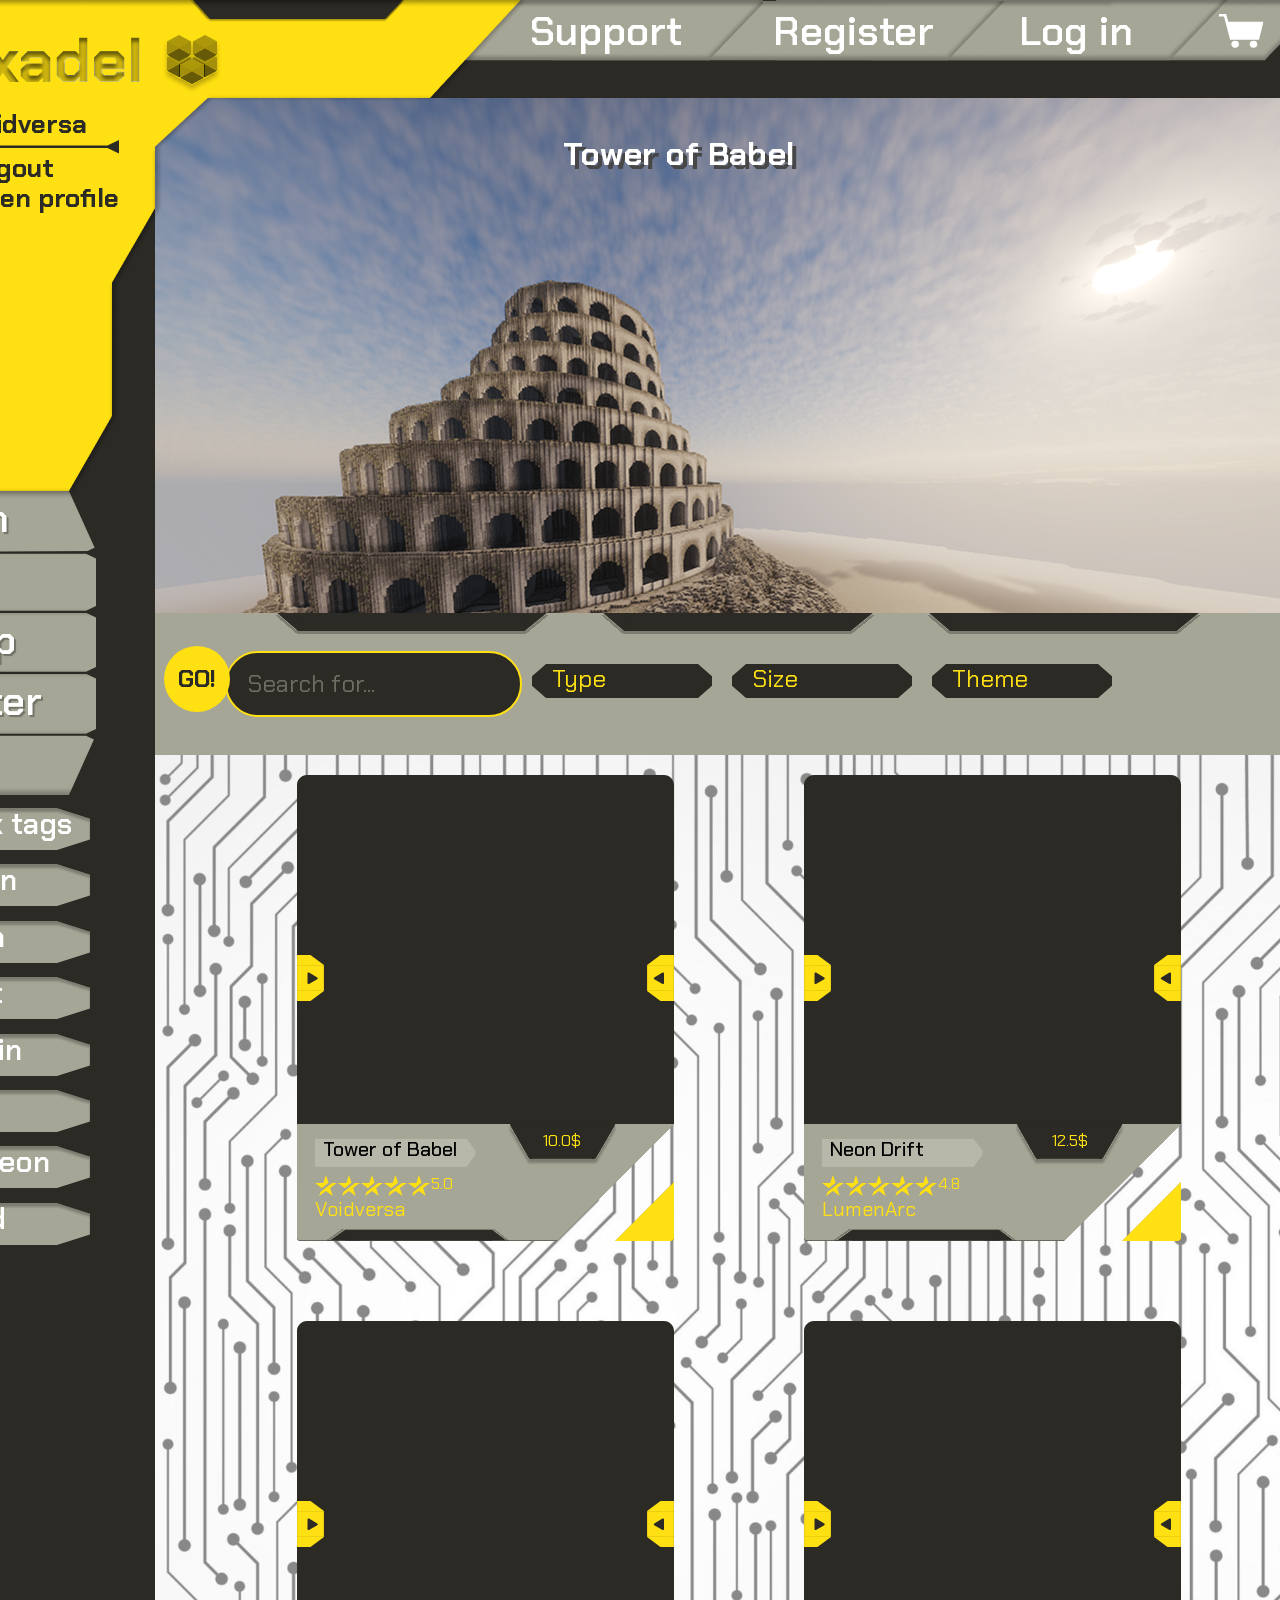
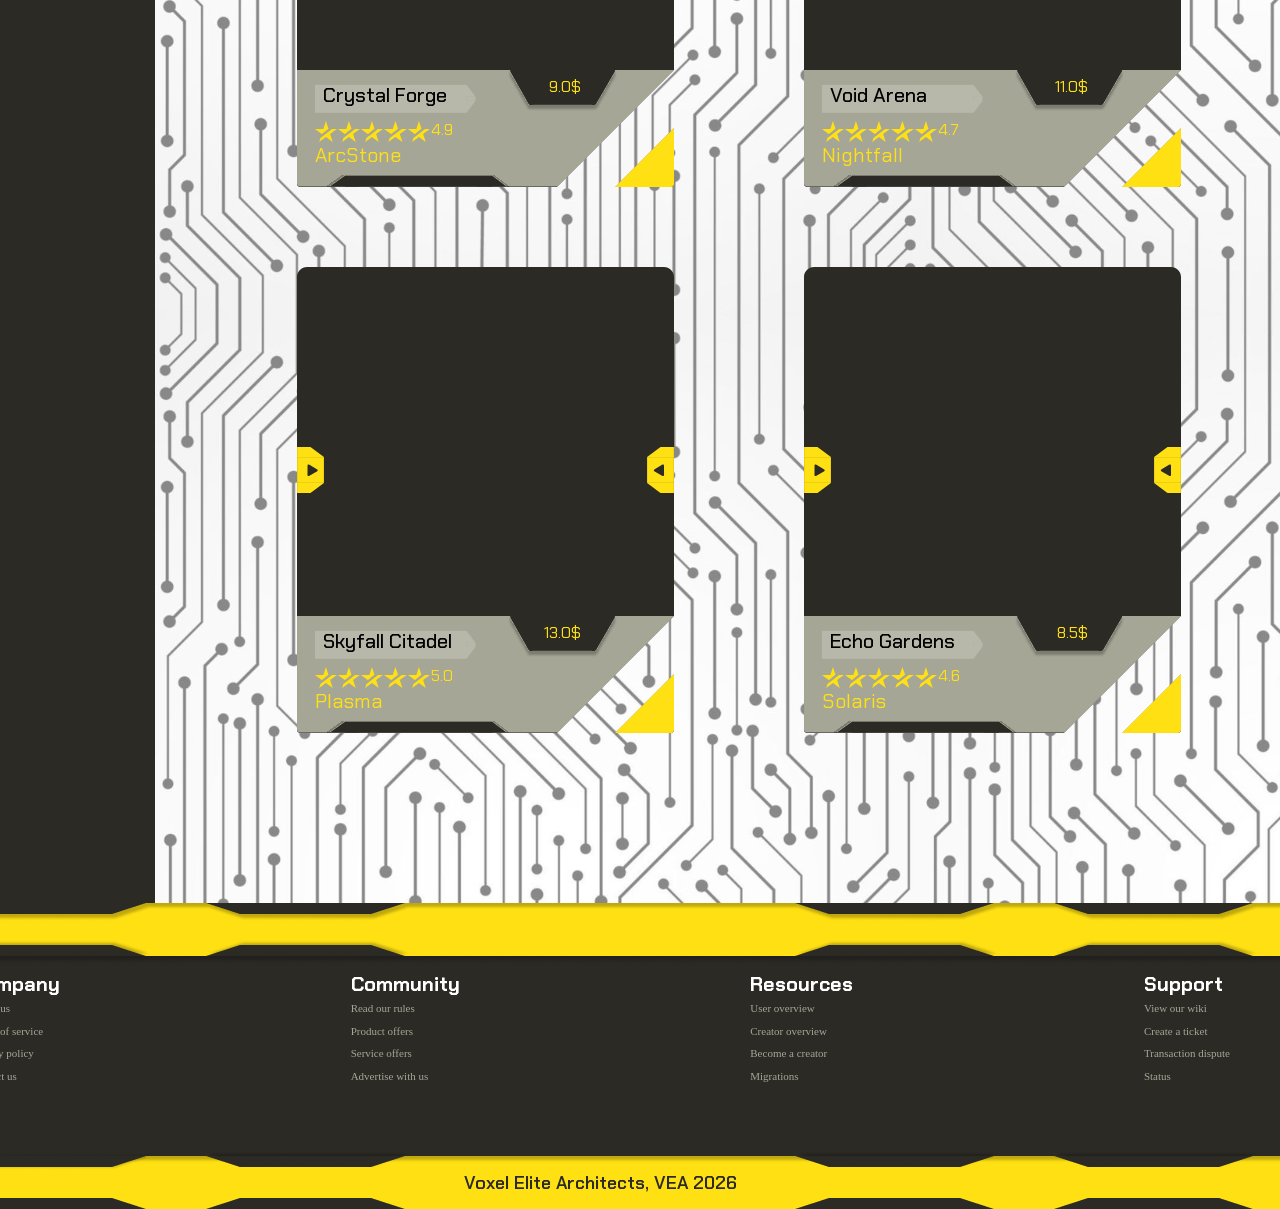
<file: index.html>
<!DOCTYPE html>
<html>
<head>
    <script>
        window.location.href = "./Voxadel-main/main.html";
    </script>
</head>
<body>
    <a href="./Voxadel-main/main.html">Redirecting...</a>
</body>
</html>
</file>
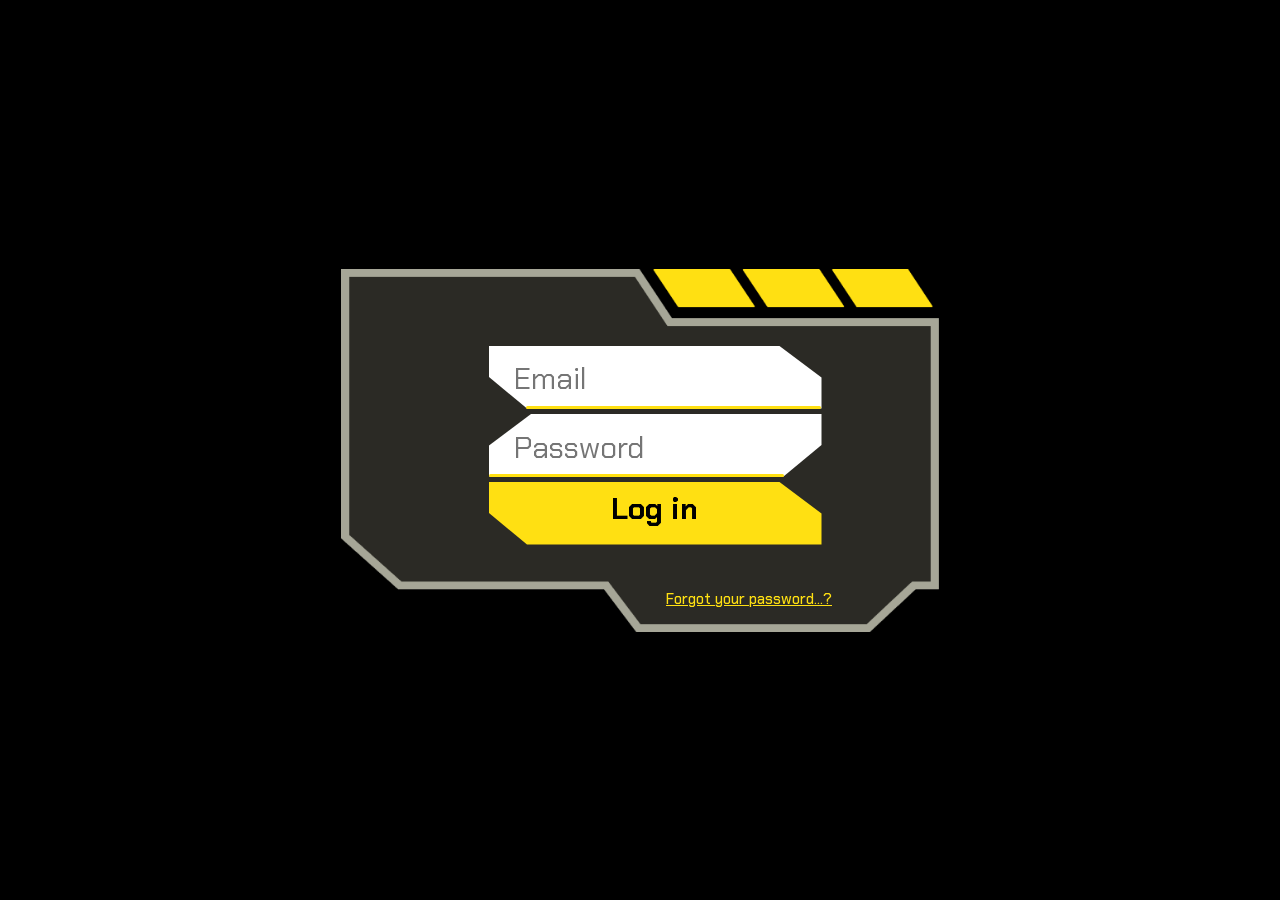
<file: Voxadel-login/index.html>
<!DOCTYPE html>
<html lang="ru">
<head>
<meta charset="UTF-8">
<meta name="viewport" content="width=device-width, initial-scale=1.0">
<link rel="stylesheet" href="css/style.css">
<link rel="preconnect" href="https://fonts.googleapis.com">
<link rel="preconnect" href="https://fonts.gstatic.com" crossorigin>
<link href="https://fonts.googleapis.com/css2?family=Chakra+Petch:ital,wght@0,300;0,400;0,500;0,600;0,700;1,300;1,400;1,500;1,600;1,700&display=swap" rel="stylesheet">
<title>Card</title>
</head>

<body>

<div class="card">

    <!--картинка карточки-->
    <img class="background" src="card.png" alt="card">

    <!--дивка Log in-->
    <a href="../Voxadel-profile/main.html"><div class="lg">Log in</div></a>

    <!--логина пароля лог-->
   <div class="passwordsskrin">
    <img src="Login.svg" alt="">
    <img src="Password.svg" alt="">
    <img src="Log in.svg" alt="">

    <div class="logintext"><input type="email" placeholder="Email"></div>
    <div class="passwordtext"><input type="password" placeholder="Password"></div>
</div>
    <!--заголовок хеадинг дивка-->
    <div class="Forgotyourpassword">Forgot your password...?</div>

</div>

</body>
</html>
</file>
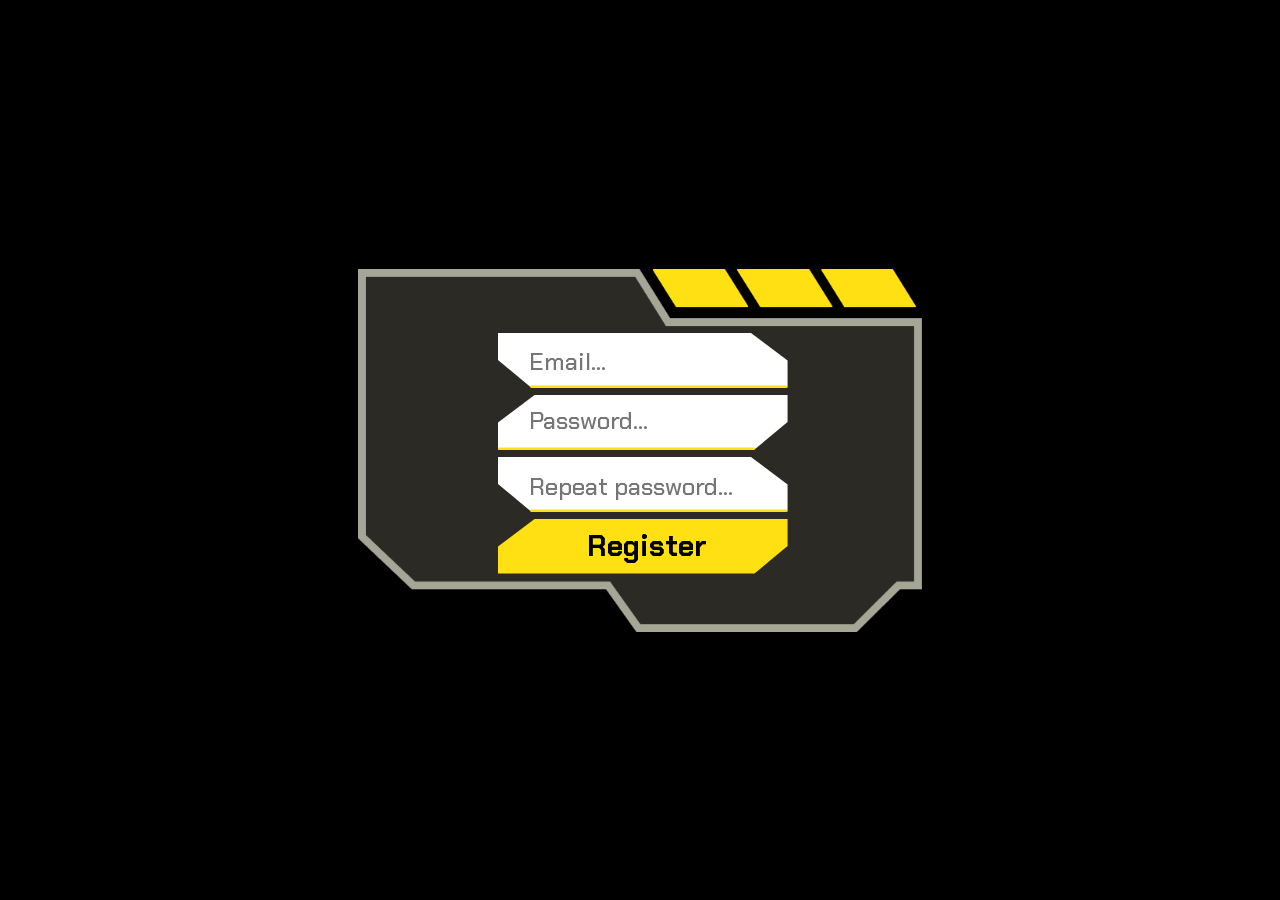
<file: Voxadel-register/index.html>
<!DOCTYPE html>
<html lang="ru">
<head>
<meta charset="UTF-8">
<meta name="viewport" content="width=device-width, initial-scale=1.0">

<link rel="stylesheet" href="css/style.css">

<link rel="preconnect" href="https://fonts.googleapis.com">
<link rel="preconnect" href="https://fonts.gstatic.com" crossorigin>

<link href="https://fonts.googleapis.com/css2?family=Chakra+Petch:wght@300;400;500;600;700&display=swap" rel="stylesheet">

<title>Register Card</title>
</head>

<body>

<div class="card">

    <!--фон карточки-->
    <img class="background" src="img/card.png" alt="">

    <!--блок полей-->
    <div class="passwordsskrin">

        <!--email-->
        <img src="img/Login.svg" alt="">
        <div class="logintext">
            <input type="email" placeholder="Email...">
        </div>

        <!--password-->
        <img src="img/Password.svg" alt="">
        <div class="passwordtext">
            <input type="password" placeholder="Password...">
        </div>

        <!--repeat password-->
        <img src="img/Login.svg" alt="">
        <div class="repeattext">
            <input type="password" placeholder="Repeat password...">
        </div>

        <!--кнопка-->
        <img src="img/Polygon 58.svg" alt="">

    </div>

    <!--текст кнопки-->
    <a href="../Voxadel-profile/main.html"><div class="lg">Register</div></a>

</div>

</body>
</html>
</file>
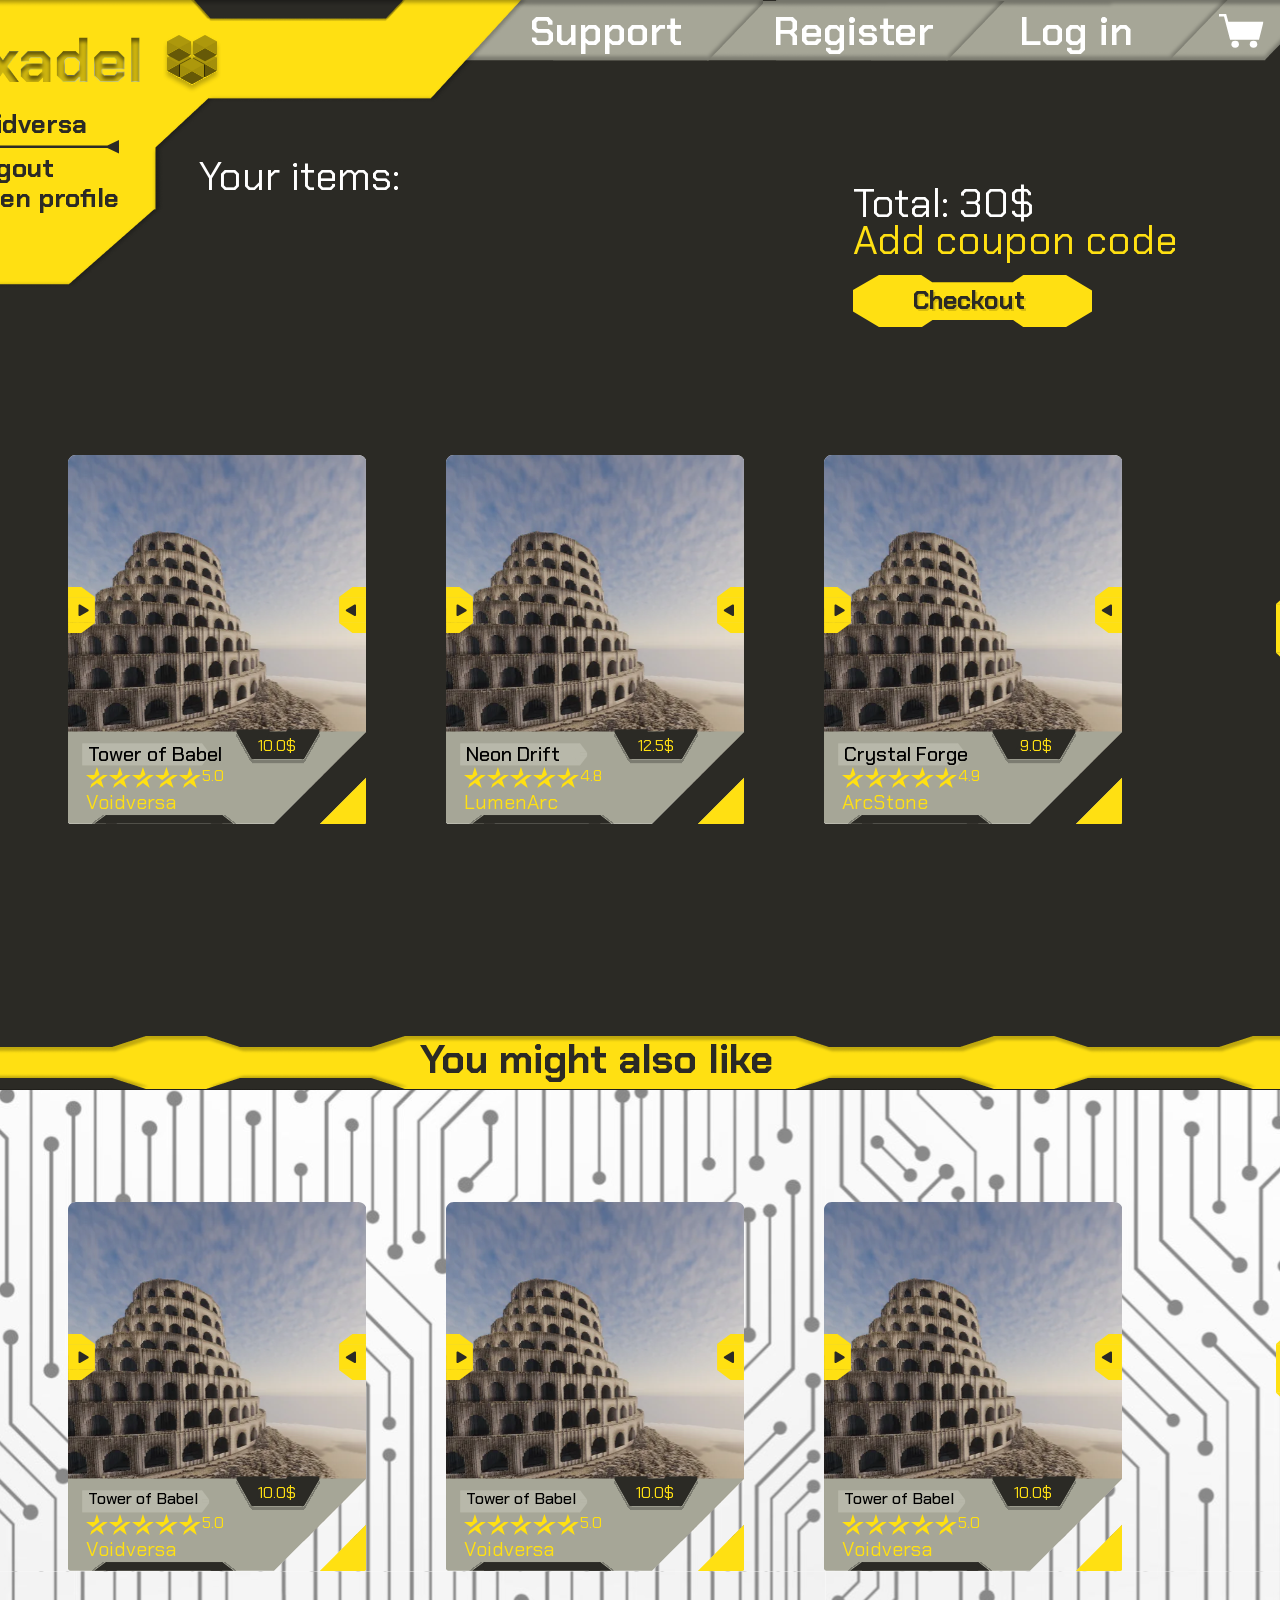
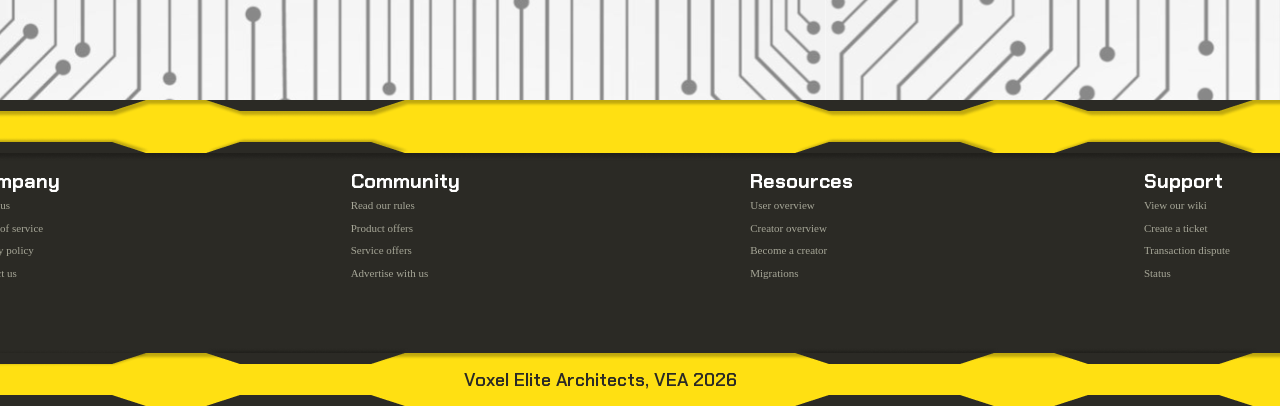
<file: Voxadel-cart/main.html>
<!DOCTYPE html>
<html lang="en">
<head>
    <meta charset="UTF-8">
    <meta name="viewport" content="width=device-width, initial-scale=1.0">
    <title>Voxadel</title>
    <link rel="icon" type="image/x-icon" href="img/logo.svg">
    <link rel="preconnect" href="https://fonts.googleapis.com">
    <link rel="preconnect" href="https://fonts.gstatic.com" crossorigin>
    <link href="https://fonts.googleapis.com/css2?family=Chakra+Petch:ital,wght@0,300;0,400;0,500;0,600;0,700;1,300;1,400;1,500;1,600;1,700&display=swap" rel="stylesheet">
    <link rel="stylesheet" href="CSS/style.css">
    <link rel="stylesheet" href="CSS/normalise.css">
</head>
<body>

    <div class="main-wrapper">

        <div class="header-group">
            <img src="img/Decoration.png" alt="" class="deco-header">
            <a href="../Voxadel main adapt/main.html"><img src="img/logo.svg" alt="logo" class="logo"></a>
            <img src="img/pfpsmall.svg" alt="pfpsmall" class="pfpsmall">
            <div class="profile-utils">
                <p>Voidversa</p>
                <img src="img/under-arrow.svg" alt="">
                <a class="logout" href="../Voxadel-login/index.html">Logout</a>
                <a class="profile-open" href="../Voxadel-profile/main.html">Open profile</a>
            </div>
            <div class="nav-icons">
            <!-- Кнопка Support -->
            <div class="button-wrapper button-support">
                <img src="img/Header-button.png" alt="" class="buttons-header">
                <a class="text-header" href="../Voxadel-support/main.html">Support</a>
            </div>
            
            <!-- Кнопка Register -->
            <div class="button-wrapper button-register">
                <img src="img/Header-button-1.png" alt="" class="buttons-header-1">
                <a class="text-header" href="../Voxadel-register/index.html">Register</a>
            </div>
            
            <!-- Кнопка Log in -->
            <div class="button-wrapper button-login">
                <img src="img/Header-button-2.png" alt="" class="buttons-header-2">
                <a class="text-header" href="../Voxadel-login/index.html">Log in</a>
            </div>
            </div>
            <!-- Кнопка с иконкой корзины -->
            <div class="button-wrapper button-cart">
                <img src="img/Header-button-3.png" alt="" class="buttons-header-3">
                <a href="../Voxadel-cart/main.html"><img src="img/cart-icon.svg" alt="Cart" class="cart-icon"></a>
            </div>
        </div>

        <div class="util-cart">
            <p class="util-title">Your items:</p>
            <h1 class="total">Total: 30$</h1>
            <a class="coupon">Add coupon code</a>
            <button class="checkout-button"><img src="img/bg-button-common.svg" alt=""><p>Checkout</p></button>
        </div>
        
        <div class="itemfield itemfield-cart">
            <button class="button-l cart-buttons"><img src="img/arrow-large.svg" alt=""></button>
            <button class="button-r cart-buttons"><img src="img/arrow-large-1.svg" alt=""></button>
            <div class="card-wrapper">
                <div class="preview">
                    <button><img src="img/img/button arrow.svg" alt=""></button>
                    <button><img src="img/img/button arrow-1.svg" alt=""></button>
                </div>
    <div class="util">
        <h2 class="fs-20 fc-b">Tower of Babel</h2>
        <div class="rating">
            <img src="img/img/star.svg" alt="">
            <img src="img/img/star.svg" alt="">
            <img src="img/img/star.svg" alt="">
            <img src="img/img/star.svg" alt="">
            <img src="img/img/star.svg" alt="">
            <p class="rating-total fs-16 fc-y">5.0</p>
        </div>
        <p class="author fs-20 fc-y">Voidversa</p>
        <p class="price fs-16 fc-y">10.0$</p>
    </div>
</div>
            <div class="card-wrapper">
                <div class="preview">
                    <button><img src="img/img/button arrow.svg" alt=""></button>
                    <button><img src="img/img/button arrow-1.svg" alt=""></button>
                </div>
                <div class="util">
                    <h2 class="fs-20 fc-b">Neon Drift</h2>
                    <div class="rating">
                        <img src="img/img/star.svg" alt="">
                        <img src="img/img/star.svg" alt="">
                        <img src="img/img/star.svg" alt="">
                        <img src="img/img/star.svg" alt="">
                        <img src="img/img/star.svg" alt="">
                        <p class="rating-total fs-16 fc-y">4.8</p>
                    </div>
                    <p class="author fs-20 fc-y">LumenArc</p>
                    <p class="price fs-16 fc-y">12.5$</p>
                </div>
            </div>
            <div class="card-wrapper">
                <div class="preview">
                    <button><img src="img/img/button arrow.svg" alt=""></button>
                    <button><img src="img/img/button arrow-1.svg" alt=""></button>
                </div>
                <div class="util">
                    <h2 class="fs-20 fc-b">Crystal Forge</h2>
                    <div class="rating">
                        <img src="img/img/star.svg" alt="">
                        <img src="img/img/star.svg" alt="">
                        <img src="img/img/star.svg" alt="">
                        <img src="img/img/star.svg" alt="">
                        <img src="img/img/star.svg" alt="">
                        <p class="rating-total fs-16 fc-y">4.9</p>
                    </div>
                    <p class="author fs-20 fc-y">ArcStone</p>
                    <p class="price fs-16 fc-y">9.0$</p>
                </div>
            </div>
        </div>

        <div class="separator">
            <img src="img/top.png" alt="">
            <h2>You might also like</h2>
        </div>  
        
        <div class="main">
            <button class="button-l"><img src="img/arrow-large.svg" alt=""></button>
            <button class="button-r"><img src="img/arrow-large-1.svg" alt=""></button>
            <div class="itemfield">
                <div class="card-wrapper">
                <div class="preview">
                    <button><img src="img/img/button arrow.svg" alt=""></button>
                    <button><img src="img/img/button arrow-1.svg" alt=""></button>
                </div>
                <div class="util">
                    <h2 class="fs-16 fc-b">Tower of Babel</h2>
                    <div class="rating">
                        <img src="img/img/star.svg" alt="">
                        <img src="img/img/star.svg" alt="">
                        <img src="img/img/star.svg" alt="">
                        <img src="img/img/star.svg" alt="">
                        <img src="img/img/star.svg" alt="">
                        <p class="rating-total fs-16 fc-y">5.0</p>
                    </div>
                    <p class="author fs-20 fc-y">Voidversa</p>
                    <p class="price fs-16 fc-y">10.0$</p>
                </div>
                </div>
                <div class="card-wrapper">
                <div class="preview">
                    <button><img src="img/img/button arrow.svg" alt=""></button>
                    <button><img src="img/img/button arrow-1.svg" alt=""></button>
                </div>
                <div class="util">
                    <h2 class="fs-16 fc-b">Tower of Babel</h2>
                    <div class="rating">
                        <img src="img/img/star.svg" alt="">
                        <img src="img/img/star.svg" alt="">
                        <img src="img/img/star.svg" alt="">
                        <img src="img/img/star.svg" alt="">
                        <img src="img/img/star.svg" alt="">
                        <p class="rating-total fs-16 fc-y">5.0</p>
                    </div>
                    <p class="author fs-20 fc-y">Voidversa</p>
                    <p class="price fs-16 fc-y">10.0$</p>
                </div>
                </div>
                <div class="card-wrapper">
                <div class="preview">
                    <button><img src="img/img/button arrow.svg" alt=""></button>
                    <button><img src="img/img/button arrow-1.svg" alt=""></button>
                </div>
                <div class="util">
                    <h2 class="fs-16 fc-b">Tower of Babel</h2>
                    <div class="rating">
                        <img src="img/img/star.svg" alt="">
                        <img src="img/img/star.svg" alt="">
                        <img src="img/img/star.svg" alt="">
                        <img src="img/img/star.svg" alt="">
                        <img src="img/img/star.svg" alt="">
                        <p class="rating-total fs-16 fc-y">5.0</p>
                    </div>
                    <p class="author fs-20 fc-y">Voidversa</p>
                    <p class="price fs-16 fc-y">10.0$</p>
                </div>
                </div>
            </div>
        </div>

        <div class="footer-wrapper">

        <footer>
            <img src="img/top.png" class="top-decoration" alt="top">
            <div class="footer-container">
            
                <div class="footer-column">
                 <h3>Company</h3>
                
                 <a href="../Voxadel-Wiki/main.html">About us</a>
                 <a href="../Voxadel-Wiki/main.html">Terms of service</a>
                 <a href="../Voxadel-Wiki/main.html">Privacy policy</a>
                 <a href="../Voxadel-Wiki/main.html">Contact us</a>
                </div>
            
                <div class="footer-column">
                 <h3>Community</h3>
                
                 <a href="../Voxadel-Wiki/main.html">Read our rules</a>
                 <a href="../Voxadel-Wiki/main.html">Product offers</a>
                 <a href="../Voxadel-Wiki/main.html">Service offers</a>
                 <a href="../Voxadel-Wiki/main.html">Advertise with us</a>
                </div>
            
                <div class="footer-column">
                 <h3>Resources</h3>
                
                 <a href="../Voxadel-Wiki/main.html">User overview</a>
                 <a href="../Voxadel-Wiki/main.html">Creator overview</a>
                 <a href="../Voxadel-Wiki/main.html">Become a creator</a>
                 <a href="../Voxadel-Wiki/main.html">Migrations</a>
                </div>
            
                <div class="footer-column">
                 <h3>Support</h3>
                
                 <a href="../Voxadel-support/main.html">View our wiki</a>
                 <a href="../Voxadel-support/main.html">Create a ticket</a>
                 <a href="../Voxadel-support/main.html">Transaction dispute</a>
                 <a href="../Voxadel-support/main.html">Status</a>
                </div>
            <img src="img/Line_9.svg" alt="323" class="linebottom">
            </div>
            <img src="img/bottom.png" class="bottom-decoration" alt="bottom">
            <div class="footer-bottom">
                Voxel Elite Architects, VEA 2026
            </div>
        </footer>

        </div>

    </div>
    
</body>
</html>
</file>
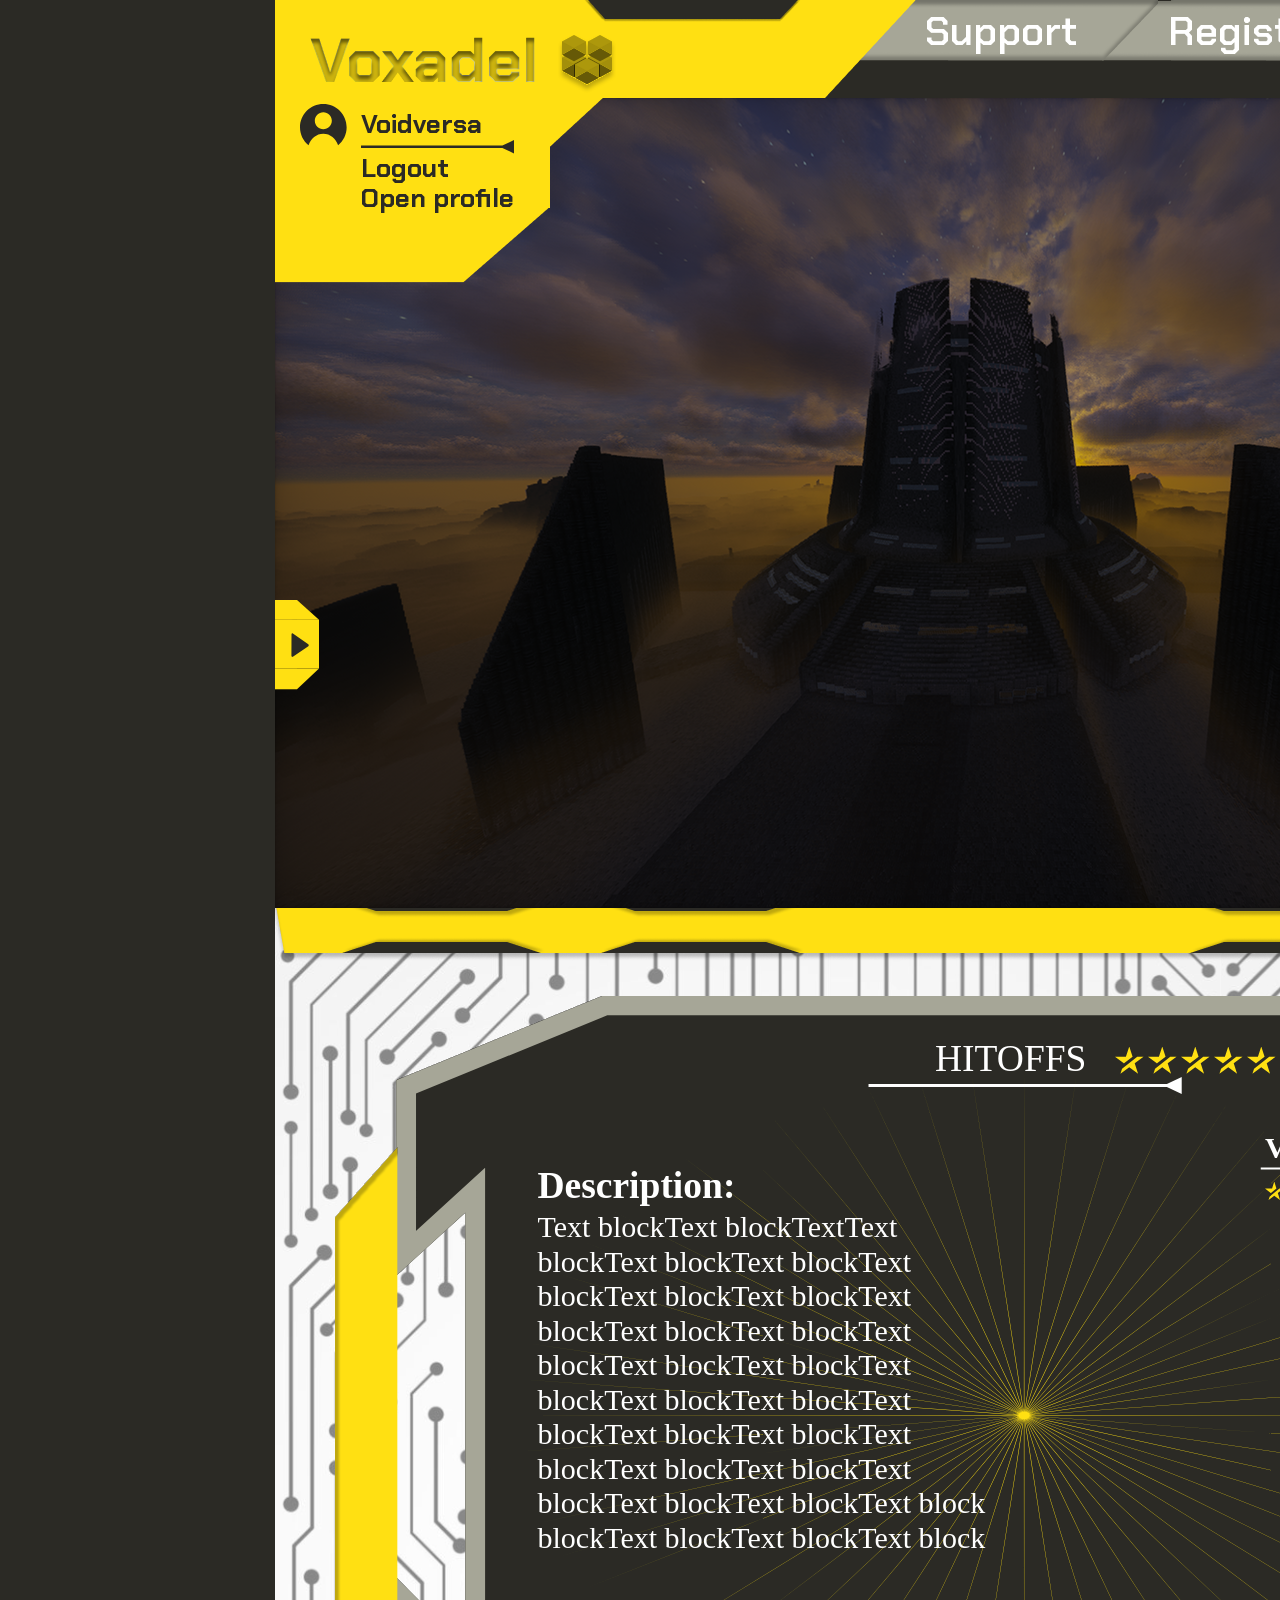
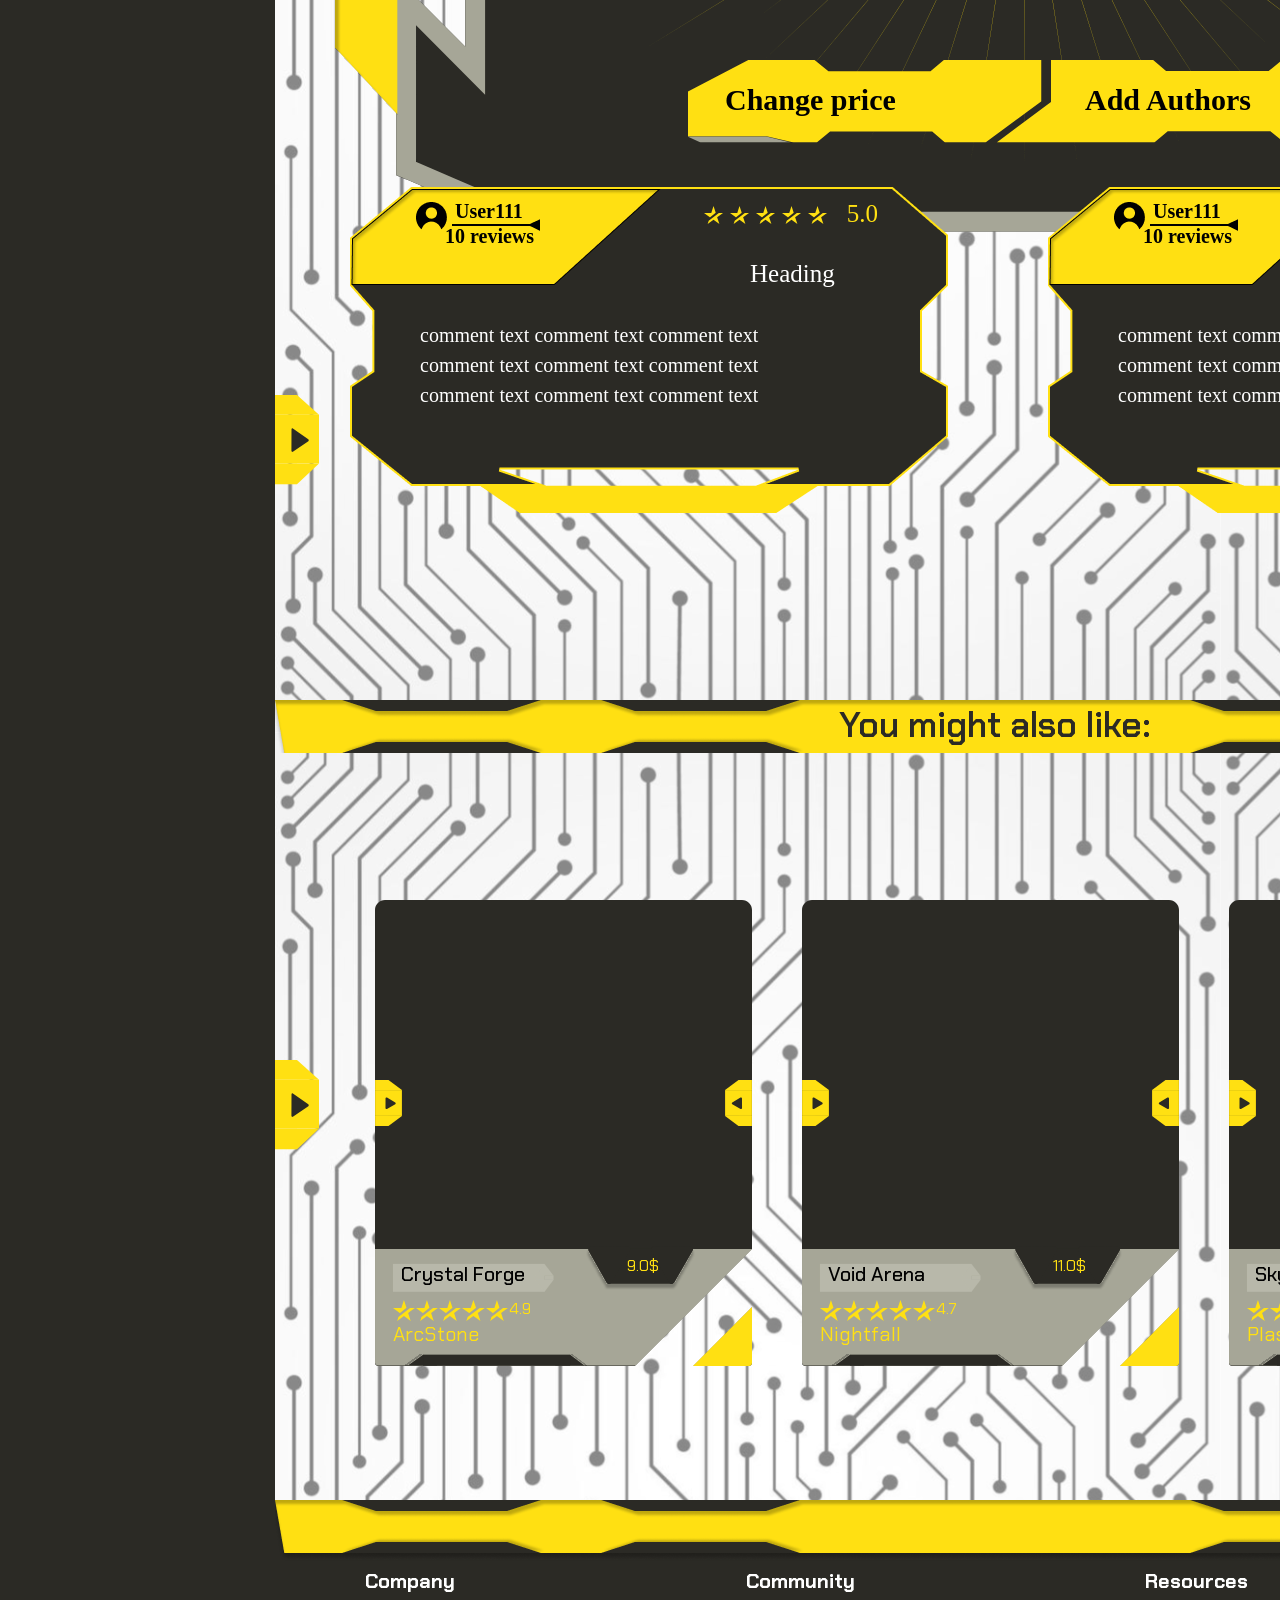
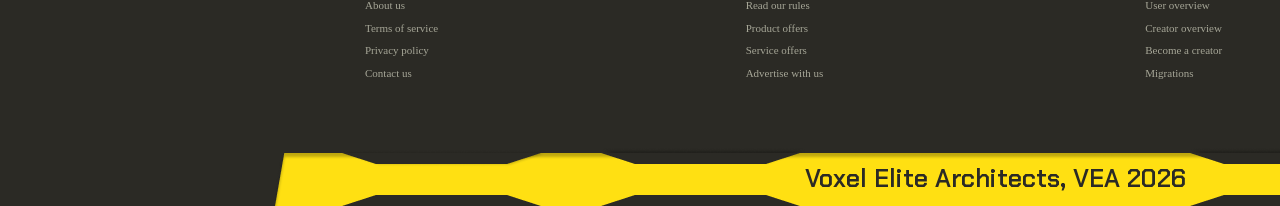
<file: Voxadel-item/main.html>
<!DOCTYPE html>
<html lang="en">
<head>
    <meta charset="UTF-8">
    <meta name="viewport" content="width=device-width, initial-scale=1.0">
    <title>Voxadel</title>
    <link rel="icon" type="image/x-icon" href="img/logo.svg">
    <link rel="preconnect" href="https://fonts.googleapis.com">
    <link rel="preconnect" href="https://fonts.gstatic.com" crossorigin>
    <link href="https://fonts.googleapis.com/css2?family=Chakra+Petch:ital,wght@0,300;0,400;0,500;0,600;0,700;1,300;1,400;1,500;1,600;1,700&display=swap" rel="stylesheet">
    <link rel="stylesheet" href="CSS/style.css">
    <link rel="stylesheet" href="CSS/normalise.css">
</head>
<body>

    <div class="main-wrapper">

        <div class="header-group">
            <img src="img/Decoration{}item.png" alt="" class="deco-header">
            <a href="../Voxadel-main/main.html"><img src="img/logo.svg" alt="logo" class="logo"></a>
            <img src="img/pfpsmall.svg" alt="pfpsmall" class="pfpsmall">
            <div class="profile-utils">
                <p>Voidversa</p>
                <img src="img/under-arrow.svg" alt="">
                <a class="logout" href="../Voxadel-login/index.html">Logout</a>
                <a class="profile-open" href="../Voxadel-profile/main.html">Open profile</a>
            </div>
            <div class="nav-icons">
            <!-- Кнопка Support -->
            <div class="button-wrapper button-support">
                <img src="img/Header-button.png" alt="" class="buttons-header">
                <a class="text-header" href="../Voxadel-support/main.html">Support</a>
            </div>
            
            <!-- Кнопка Register -->
            <div class="button-wrapper button-register">
                <img src="img/Header-button-1.png" alt="" class="buttons-header-1">
                <a class="text-header" href="../Voxadel-register/index.html">Register</a>
            </div>
            
            <!-- Кнопка Log in -->
            <div class="button-wrapper button-login">
                <img src="img/Header-button-2.png" alt="" class="buttons-header-2">
                <a class="text-header" href="../Voxadel-login/index.html">Log in</a>
            </div>
            </div>
            <!-- Кнопка с иконкой корзины -->
            <div class="button-wrapper button-cart">
                <img src="img/Header-button-3.png" alt="" class="buttons-header-3">
                <a href="../Voxadel-cart/main.html"><img src="img/cart-icon.svg" alt="Cart" class="cart-icon"></a>
            </div>
        </div>

        <div class="sidebar-group">
        </div>
        
        <div class="featured">
        </div>  

        <div class="searchfield">
            <div>
                
                <div class="footer-bottom">
                    You might also like:
                </div>
            </div>
            
            <div class="searchtagbuttons">

            </div>
        </div>

        <div class="itemfield">
            <div class="card-wrapper">
                <div class="preview">
                    <button><img src="img/img/button arrow.svg" alt=""></button>
                    <button><img src="img/img/button arrow-1.svg" alt=""></button>
                </div>
                <div class="util">
                    <h2 class="fs-20 fc-b">Crystal Forge</h2>
                    <div class="rating">
                        <img src="img/img/star.svg" alt="">
                        <img src="img/img/star.svg" alt="">
                        <img src="img/img/star.svg" alt="">
                        <img src="img/img/star.svg" alt="">
                        <img src="img/img/star.svg" alt="">
                        <p class="rating-total fs-16 fc-y">4.9</p>
                    </div>
                    <p class="author fs-20 fc-y">ArcStone</p>
                    <p class="price fs-16 fc-y">9.0$</p>
                </div>
            </div>
            <div class="card-wrapper">
                <div class="preview">
                    <button><img src="img/img/button arrow.svg" alt=""></button>
                    <button><img src="img/img/button arrow-1.svg" alt=""></button>
                </div>
                <div class="util">
                    <h2 class="fs-20 fc-b">Void Arena</h2>
                    <div class="rating">
                        <img src="img/img/star.svg" alt="">
                        <img src="img/img/star.svg" alt="">
                        <img src="img/img/star.svg" alt="">
                        <img src="img/img/star.svg" alt="">
                        <img src="img/img/star.svg" alt="">
                        <p class="rating-total fs-16 fc-y">4.7</p>
                    </div>
                    <p class="author fs-20 fc-y">Nightfall</p>
                    <p class="price fs-16 fc-y">11.0$</p>
                </div>
            </div>
            <div class="card-wrapper">
                <div class="preview">
                    <button><img src="img/img/button arrow.svg" alt=""></button>
                    <button><img src="img/img/button arrow-1.svg" alt=""></button>
                </div>
                <div class="util">
                    <h2 class="fs-20 fc-b">Skyfall Citadel</h2>
                    <div class="rating">
                        <img src="img/img/star.svg" alt="">
                        <img src="img/img/star.svg" alt="">
                        <img src="img/img/star.svg" alt="">
                        <img src="img/img/star.svg" alt="">
                        <img src="img/img/star.svg" alt="">
                        <p class="rating-total fs-16 fc-y">5.0</p>
                    </div>
                    <p class="author fs-20 fc-y">Plasma</p>
                    <p class="price fs-16 fc-y">13.0$</p>
                </div>
            </div>




            <img src="img/top.png" class="topitem">




    <div class="footer-wrapper">

        <footer>
            <img src="img/top.png" class="top-decoration" alt="top">

            <div class="footer-container">
            
                <div class="footer-column">
                 <h3>Company</h3>
                
                 <a href="../Voxadel-Wiki/main.html">About us</a>
                 <a href="../Voxadel-Wiki/main.html">Terms of service</a>
                 <a href="../Voxadel-Wiki/main.html">Privacy policy</a>
                 <a href="../Voxadel-Wiki/main.html">Contact us</a>
                </div>
            
                <div class="footer-column">
                 <h3>Community</h3>
                
                 <a href="../Voxadel-Wiki/main.html">Read our rules</a>
                 <a href="../Voxadel-Wiki/main.html">Product offers</a>
                 <a href="../Voxadel-Wiki/main.html">Service offers</a>
                 <a href="../Voxadel-Wiki/main.html">Advertise with us</a>
                </div>
            
                <div class="footer-column">
                 <h3>Resources</h3>
                
                 <a href="../Voxadel-Wiki/main.html">User overview</a>
                 <a href="../Voxadel-Wiki/main.html">Creator overview</a>
                 <a href="../Voxadel-Wiki/main.html">Become a creator</a>
                 <a href="../Voxadel-Wiki/main.html">Migrations</a>
                </div>
            
                <div class="footer-column">
                 <h3>Support</h3>
                
                 <a href="../Voxadel-support/main.html">View our wiki</a>
                 <a href="../Voxadel-support/main.html">Create a ticket</a>
                 <a href="../Voxadel-support/main.html">Transaction dispute</a>
                 <a href="../Voxadel-support/main.html">Status</a>
                </div>
            
            </div>
            <img src="img/bottom.png" class="bottom-decoration" alt="bottom">
            <div class="footer-bottom1">
                Voxel Elite Architects, VEA 2026
            </div>
        </footer>

    </div>
    </div>

    <div class="card">

        <!--картинка карточки-->
        <img class="background" src="img/card.svg" alt="card" width="1440px">
    
        <!--Who is this???-->
        <div class="Voidversa">Voidversa</div>
    
            <!--Изменить цену-->
        <div class="Changeprice">Change price</div>
    
            <!--Добавлять авторов-->
        <div class="AddAuthors">Add Authors</div>
    
            <!--Загружаемые файлы-->
        <div class="Uploadfiles">Upload files</div>
    
        <!--Описание-->
        <div class="Description">Description:</div>
    
        <!--Описание-->
        <div class="TextblockText">Text blockText blockTextText<br>blockText blockText blockText<br>blockText blockText blockText<br>blockText blockText blockText<br>blockText blockText blockText<br>blockText blockText blockText<br>blockText blockText blockText<br>blockText blockText blockText<br>blockText blockText blockText block<br> 
            blockText blockText blockText block</div>
    
        <!--скрины звездочек-->
        <div class="stars1000">
            <img src="img/star.svg" alt="">
            <img src="img/star.svg" alt="">
            <img src="img/star.svg" alt="">
            <img src="img/star.svg" alt="">
            <img src="img/star.svg" alt="">
        </div>
    
        <div class="stars1">
            <img src="img/star.svg" alt="">
            <img src="img/star.svg" alt="">
            <img src="img/star.svg" alt="">
            <img src="img/star.svg" alt="">
            <img src="img/star.svg" alt="">
        </div>
    
            <!--скрины кнопак-->
        <div class="Change">
            <img src="img/Change price.svg" alt="">
            </div>
    
            <div class="Add">
            <img src="img/Add Authors.svg" alt="">
            </div>
    
             <div class="Upload">
            <img src="img/Upload files.svg" alt="">
        </div>
    
        <!--оценка цифрой 5.0-->
        <div class="rating-number1000">5.0</div>
    
        <!--оценка цифрой 5.0 повторение-->
        <div class="rating-number1">5.0</div>
    
        <!--заголовок хеадинг дивка-->
        <div class="HITOFFS">HITOFFS</div>
    
        <!--коммент дивка-->
        <div class="reviews1000">
            50 user reviews
        </div>
    
    </div>
    








<!--карточки комент-->
<div class="cardssssssss2">

    <div class="card2">

        <!--картинка карточки-->
        <img class="background" src="img/card.png" alt="card">

        <!--дивка юсера111-->
        <div class="user">User111</div>

        <!--дивка отзывов-->
        <div class="reviews">10 reviews</div>

        <!--скрины звездочек-->
        <div class="stars">
            <img src="img/star.svg" alt="">
            <img src="img/star.svg" alt="">
            <img src="img/star.svg" alt="">
            <img src="img/star.svg" alt="">
            <img src="img/star.svg" alt="">
        </div>

        <!--оценка цифрой 5.0-->
        <div class="rating-number">5.0</div>

        <!--заголовок хеадинг дивка-->
        <div class="heading">Heading</div>

        <!--коммент дивка-->
        <div class="comment">
            comment text comment text comment text<br>
            comment text comment text comment text<br>
            comment text comment text comment text
        </div>

    </div>

    <div class="card2">

        <!--картинка карточки-->
        <img class="background" src="img/card.png" alt="card">

        <!--дивка юсера111-->
        <div class="user">User111</div>

        <!--дивка отзывов-->
        <div class="reviews">10 reviews</div>

        <!--скрины звездочек-->
        <div class="stars">
            <img src="img/star.svg" alt="">
            <img src="img/star.svg" alt="">
            <img src="img/star.svg" alt="">
            <img src="img/star.svg" alt="">
            <img src="img/star.svg" alt="">
        </div>

        <!--оценка цифрой 5.0-->
        <div class="rating-number">5.0</div>

        <!--заголовок хеадинг дивка-->
        <div class="heading">Heading</div>

        <!--коммент дивка-->
        <div class="comment">
            comment text comment text comment text<br>
            comment text comment text comment text<br>
            comment text comment text comment text
        </div>

    </div>

</div>

<!-- стрелки на скрине итема -->
<div class="images">
    <img class="settingarrows" src="img/arrow button (3).svg" alt="стрелка">
    <img class="settingarrows" src="img/img/arrow button (2).svg" alt="стрелка">
</div>

<!-- стрелки по центру -->
<div class="images1">
    <img class="settingarrows" src="img/arrow button (3).svg" alt="стрелка">
    <img class="settingarrows" src="img/img/arrow button (2).svg" alt="стрелка">
</div>


<!-- последние стрелки -->
<div class="images2">
    <img class="settingarrows" src="img/arrow button (3).svg" alt="стрелка">
    <img class="settingarrows" src="img/img/arrow button (2).svg" alt="стрелка">
</div>

</div>
</body>
</html>
</file>
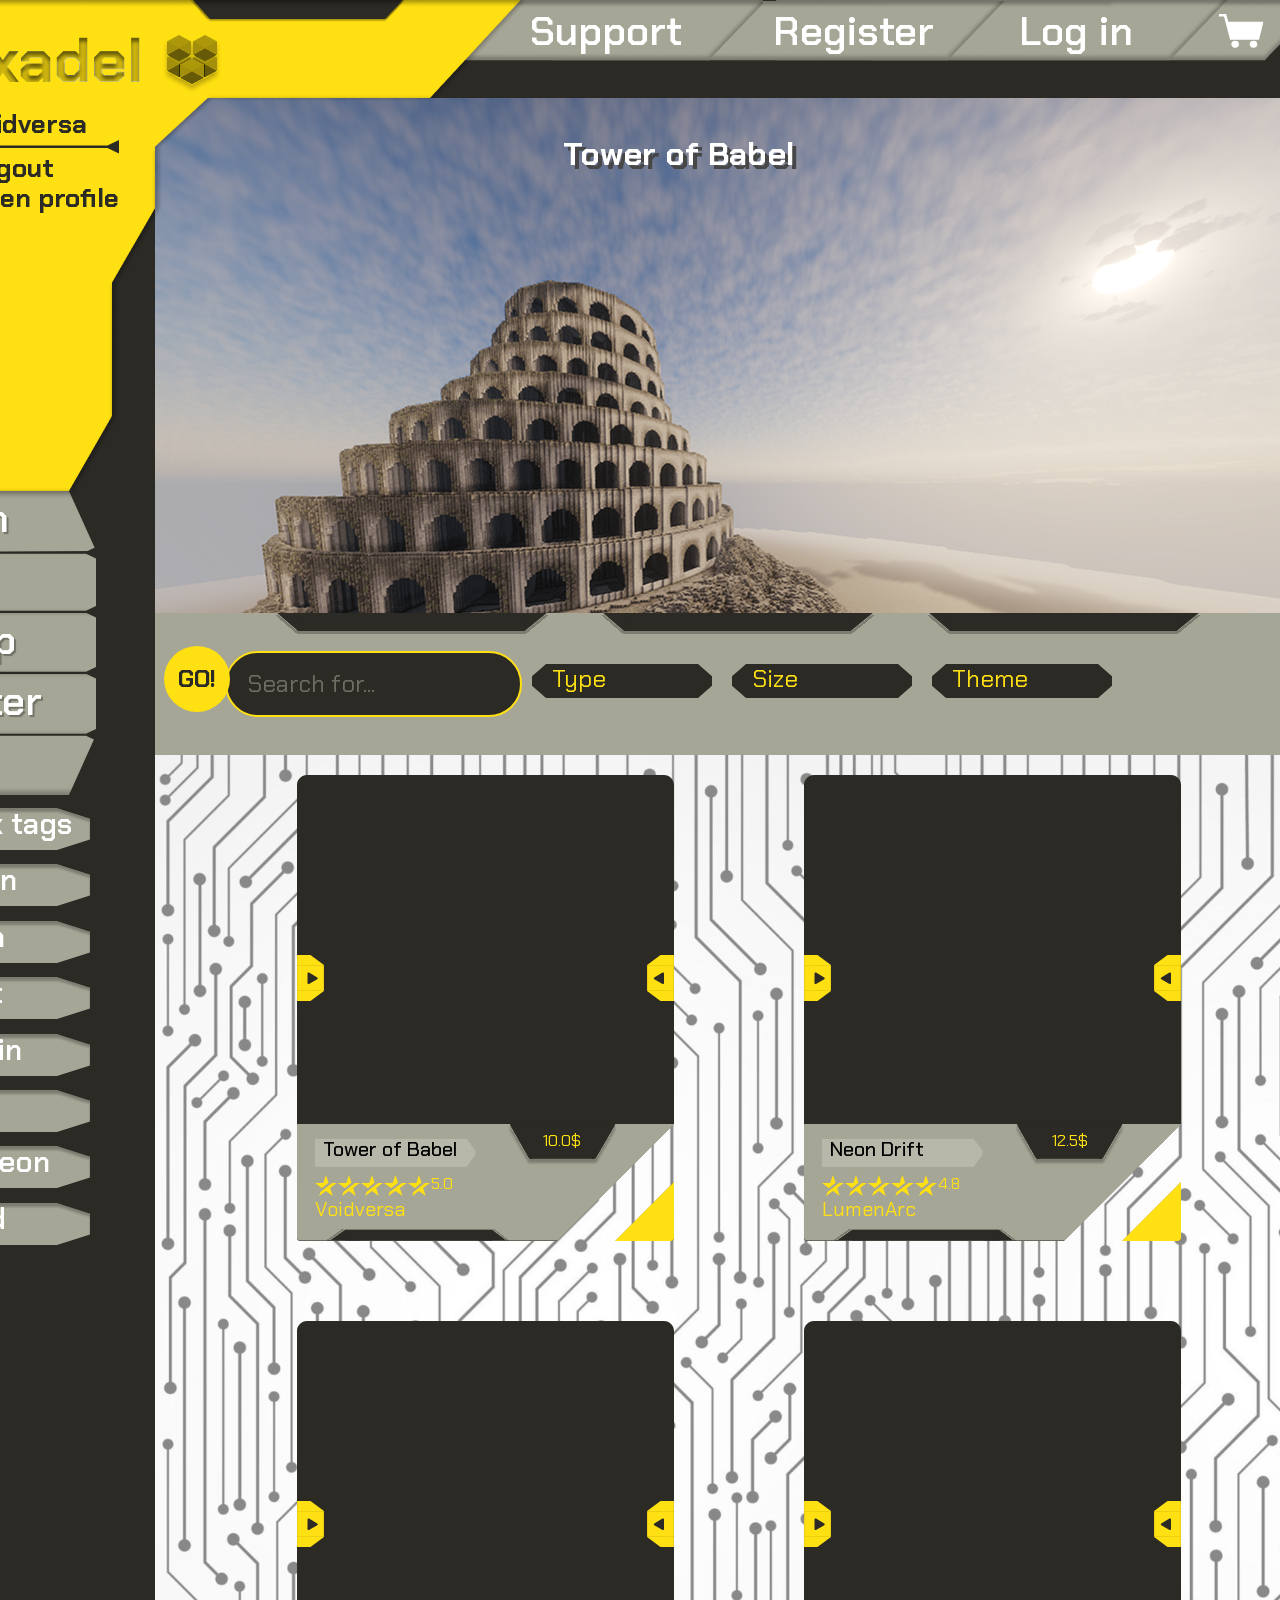
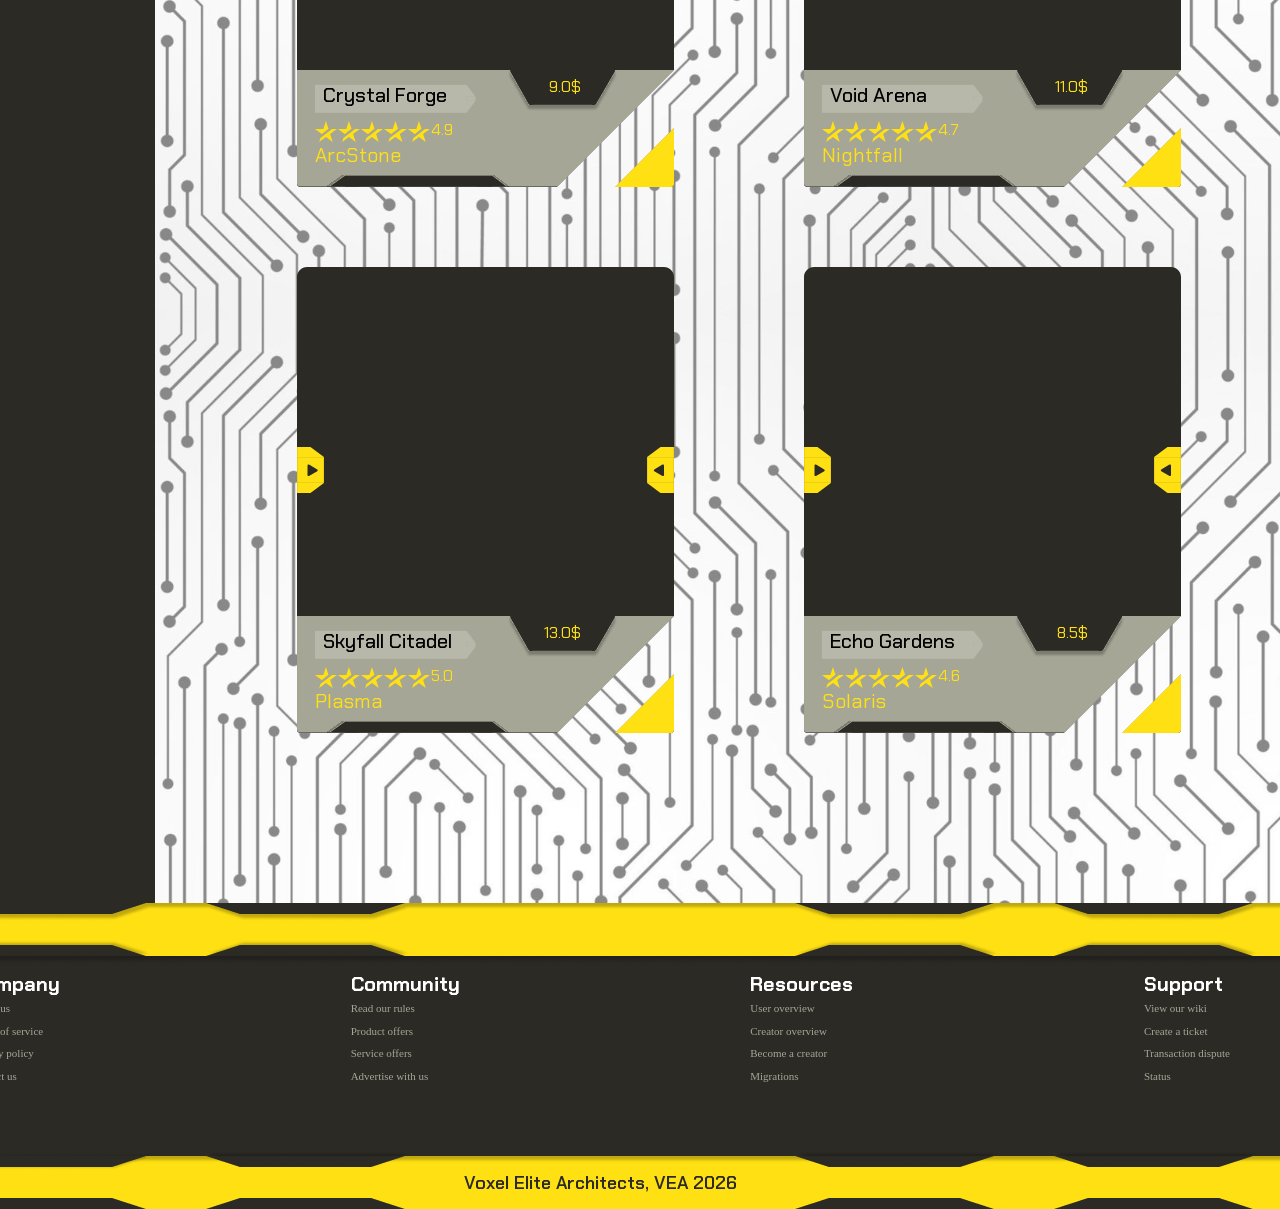
<file: Voxadel-main/main.html>
<!DOCTYPE html>
<html lang="en">
<head>
    <meta charset="UTF-8">
    <meta name="viewport" content="width=device-width, initial-scale=1.0">
    <title>Voxadel</title>
    <link rel="icon" type="image/x-icon" href="img/logo.svg">
    <link rel="preconnect" href="https://fonts.googleapis.com">
    <link rel="preconnect" href="https://fonts.gstatic.com" crossorigin>
    <link href="https://fonts.googleapis.com/css2?family=Chakra+Petch:ital,wght@0,300;0,400;0,500;0,600;0,700;1,300;1,400;1,500;1,600;1,700&display=swap" rel="stylesheet">
    <link rel="stylesheet" href="CSS/style.css">
    <link rel="stylesheet" href="CSS/normalise.css">
</head>
<body>

    <div class="main-wrapper">

        <div class="header-group">
            <img src="img/Decoration.png" alt="" class="deco-header">
            <a href="../Voxadel-main/main.html"><img src="img/logo.svg" alt="logo" class="logo"></a>
            <img src="img/pfpsmall.svg" alt="pfpsmall" class="pfpsmall">
            <div class="profile-utils">
                <p>Voidversa</p>
                <img src="img/under-arrow.svg" alt="">
                <a class="logout" href="../Voxadel-login/index.html">Logout</a>
                <a class="profile-open" href="../Voxadel-profile/main.html">Open profile</a>
            </div>
            <div class="nav-icons">
            <!-- Кнопка Support -->
            <div class="button-wrapper button-support">
                <img src="img/Header-button.png" alt="" class="buttons-header">
                <a class="text-header" href="../Voxadel-support/main.html">Support</a>
            </div>
            
            <!-- Кнопка Register -->
            <div class="button-wrapper button-register">
                <img src="img/Header-button-1.png" alt="" class="buttons-header-1">
                <a class="text-header" href="../Voxadel-register/index.html">Register</a>
            </div>
            
            <!-- Кнопка Log in -->
            <div class="button-wrapper button-login">
                <img src="img/Header-button-2.png" alt="" class="buttons-header-2">
                <a class="text-header" href="../Voxadel-login/index.html">Log in</a>
            </div>
            </div>
            <!-- Кнопка с иконкой корзины -->
            <div class="button-wrapper button-cart">
                <img src="img/Header-button-3.png" alt="" class="buttons-header-3">
                <a href="../Voxadel-cart/main.html"><img src="img/cart-icon.svg" alt="Cart" class="cart-icon"></a>
            </div>
        </div>

        <div class="sidebar-group">

            <div class="sidebutton main">
                <img src="img/snbg1.svg" alt="1">
                <a class="text-nav">Main</a>
            </div>
            <img src="img/line-separator.svg" alt="line" class="line1">
            <div class="sidebutton nav">
                <img src="img/snbg2.svg" alt="1">
                <a class="text-nav">Nav</a>
            </div>
            <img src="img/line-separator.svg" alt="line" class="line2">
            <div class="sidebutton shop">
                <img src="img/snbg3.svg" alt="1">
                <a class="text-nav">Shop</a>
            </div>
            <img src="img/line-separator.svg" alt="line" class="line3">
            <div class="sidebutton footer">
                <img src="img/snbg4.svg" alt="1">
                <a class="text-nav">Footer</a>
            </div>
            <img src="img/line-separator.svg" alt="line" class="line4">
            <div class="sidebutton deco">
                <img src="img/sidebar-deco.svg" alt="1" width="216">
            </div>

        </div>

        <div class="sidebar-tags">

            <div class="tagbutton">
                <img src="img/tag-button.svg" alt="">
                <a class="tagbutton-text">Quick tags</a>
            </div>
            <div class="tagbutton">
                <img src="img/tag-button.svg" alt="">
                <a class="tagbutton-text">Spawn</a>
            </div>
            <div class="tagbutton">
                <img src="img/tag-button.svg" alt="">
                <a class="tagbutton-text">Arena</a>
            </div>
            <div class="tagbutton">
                <img src="img/tag-button.svg" alt="">
                <a class="tagbutton-text">Asset</a>
            </div>
            <div class="tagbutton">
                <img src="img/tag-button.svg" alt="">
                <a class="tagbutton-text">Terrain</a>
            </div>
            <div class="tagbutton">
                <img src="img/tag-button.svg" alt="">
                <a class="tagbutton-text">Mine</a>
            </div>
            <div class="tagbutton">
                <img src="img/tag-button.svg" alt="">
                <a class="tagbutton-text">Dungeon</a>
            </div>
            <div class="tagbutton">
                <img src="img/tag-button.svg" alt="">
                <a class="tagbutton-text">Island</a>
            </div>

        </div>

       <a href="../Voxadel-item/main.html"> <div class="featured">
            <h1>Tower of Babel</h1>
        </div>  </a>

        <div class="searchfield">
            <div class="search-input-wrapper">
    <input type="text" class="search-input" placeholder="Search for...">
    <button class="search-button">GO!</button>
</div>
            <div class="searchtagbuttons">
                <div class="searchtagbutton">
                    <img src="img/searchtagbut.svg" alt="">
                    <a href="">Type</a>
                </div>
                <div class="searchtagbutton">
                    <img src="img/searchtagbut.svg" alt="">
                    <a href="">Size</a>
                </div>
                <div class="searchtagbutton">
                    <img src="img/searchtagbut.svg" alt="">
                    <a href="">Theme</a>
                </div>
            </div>
        </div>

        <div class="itemfield">
           <a href="../Voxadel-item/main.html" class="card-link">
    <div class="card-wrapper">
        <div class="preview">
                    <button><img src="img/img/button arrow.svg" alt=""></button>
                    <button><img src="img/img/button arrow-1.svg" alt=""></button>
                </div>
        <div class="util">
            <h2 class="fs-20 fc-b">Tower of Babel</h2>
            <div class="rating">
                <img src="img/img/star.svg" alt="">
                <img src="img/img/star.svg" alt="">
                <img src="img/img/star.svg" alt="">
                <img src="img/img/star.svg" alt="">
                <img src="img/img/star.svg" alt="">
                <p class="rating-total fs-16 fc-y">5.0</p>
            </div>
            <p class="author fs-20 fc-y">Voidversa</p>
            <p class="price fs-16 fc-y">10.0$</p>
        </div>
    </div>
</a>
            <a href="../Voxadel-item/main.html"><div class="card-wrapper">
                <div class="preview">
                    <button><img src="img/img/button arrow.svg" alt=""></button>
                    <button><img src="img/img/button arrow-1.svg" alt=""></button>
                </div>
                <div class="util">
                    <h2 class="fs-20 fc-b">Neon Drift</h2>
                    <div class="rating">
                        <img src="img/img/star.svg" alt="">
                        <img src="img/img/star.svg" alt="">
                        <img src="img/img/star.svg" alt="">
                        <img src="img/img/star.svg" alt="">
                        <img src="img/img/star.svg" alt="">
                        <p class="rating-total fs-16 fc-y">4.8</p>
                    </div>
                    <p class="author fs-20 fc-y">LumenArc</p>
                    <p class="price fs-16 fc-y">12.5$</p>
                </div>
            </div></a>
        <a href="../Voxadel-item/main.html">    <div class="card-wrapper">
                <div class="preview">
                    <button><img src="img/img/button arrow.svg" alt=""></button>
                    <button><img src="img/img/button arrow-1.svg" alt=""></button>
                </div>
                <div class="util">
                    <h2 class="fs-20 fc-b">Crystal Forge</h2>
                    <div class="rating">
                        <img src="img/img/star.svg" alt="">
                        <img src="img/img/star.svg" alt="">
                        <img src="img/img/star.svg" alt="">
                        <img src="img/img/star.svg" alt="">
                        <img src="img/img/star.svg" alt="">
                        <p class="rating-total fs-16 fc-y">4.9</p>
                    </div>
                    <p class="author fs-20 fc-y">ArcStone</p>
                    <p class="price fs-16 fc-y">9.0$</p>
                </div>
            </div></a>
        <a href="../Voxadel-item/main.html">    <div class="card-wrapper">
                <div class="preview">
                    <button><img src="img/img/button arrow.svg" alt=""></button>
                    <button><img src="img/img/button arrow-1.svg" alt=""></button>
                </div>
                <div class="util">
                    <h2 class="fs-20 fc-b">Void Arena</h2>
                    <div class="rating">
                        <img src="img/img/star.svg" alt="">
                        <img src="img/img/star.svg" alt="">
                        <img src="img/img/star.svg" alt="">
                        <img src="img/img/star.svg" alt="">
                        <img src="img/img/star.svg" alt="">
                        <p class="rating-total fs-16 fc-y">4.7</p>
                    </div>
                    <p class="author fs-20 fc-y">Nightfall</p>
                    <p class="price fs-16 fc-y">11.0$</p>
                </div>
            </div></a>
        <a href="../Voxadel-item/main.html">    <div class="card-wrapper">
                <div class="preview">
                    <button><img src="img/img/button arrow.svg" alt=""></button>
                    <button><img src="img/img/button arrow-1.svg" alt=""></button>
                </div>
                <div class="util">
                    <h2 class="fs-20 fc-b">Skyfall Citadel</h2>
                    <div class="rating">
                        <img src="img/img/star.svg" alt="">
                        <img src="img/img/star.svg" alt="">
                        <img src="img/img/star.svg" alt="">
                        <img src="img/img/star.svg" alt="">
                        <img src="img/img/star.svg" alt="">
                        <p class="rating-total fs-16 fc-y">5.0</p>
                    </div>
                    <p class="author fs-20 fc-y">Plasma</p>
                    <p class="price fs-16 fc-y">13.0$</p>
                </div>
            </div></a>
        <a href="../Voxadel-item/main.html">    <div class="card-wrapper">
                <div class="preview">
                    <button><img src="img/img/button arrow.svg" alt=""></button>
                    <button><img src="img/img/button arrow-1.svg" alt=""></button>
                </div>
                <div class="util">
                    <h2 class="fs-20 fc-b">Echo Gardens</h2>
                    <div class="rating">
                        <img src="img/img/star.svg" alt="">
                        <img src="img/img/star.svg" alt="">
                        <img src="img/img/star.svg" alt="">
                        <img src="img/img/star.svg" alt="">
                        <img src="img/img/star.svg" alt="">
                        <p class="rating-total fs-16 fc-y">4.6</p>
                    </div>
                    <p class="author fs-20 fc-y">Solaris</p>
                    <p class="price fs-16 fc-y">8.5$</p>
                </div>
            </div></a>
        </div>
    
    <div class="footer-wrapper">

        <footer>
            <img src="img/top.png" class="top-decoration" alt="top">
            <div class="footer-container">
                <div class="footer-column">
                 <h3>Company</h3>
                
                 <a href="../Voxadel-Wiki/main.html">About us</a>
                 <a href="../Voxadel-Wiki/main.html">Terms of service</a>
                 <a href="../Voxadel-Wiki/main.html">Privacy policy</a>
                 <a href="../Voxadel-Wiki/main.html">Contact us</a>
                </div>
            
                <div class="footer-column">
                 <h3>Community</h3>
                
                 <a href="../Voxadel-Wiki/main.html">Read our rules</a>
                 <a href="../Voxadel-Wiki/main.html">Product offers</a>
                 <a href="../Voxadel-Wiki/main.html">Service offers</a>
                 <a href="../Voxadel-Wiki/main.html">Advertise with us</a>
                </div>
            
                <div class="footer-column">
                 <h3>Resources</h3>
                
                 <a href="../Voxadel-Wiki/main.html">User overview</a>
                 <a href="../Voxadel-Wiki/main.html">Creator overview</a>
                 <a href="../Voxadel-Wiki/main.html">Become a creator</a>
                 <a href="../Voxadel-Wiki/main.html">Migrations</a>
                </div>
            
                <div class="footer-column">
                 <h3>Support</h3>
                
                 <a href="../Voxadel-support/main.html">View our wiki</a>
                 <a href="../Voxadel-support/main.html">Create a ticket</a>
                 <a href="../Voxadel-support/main.html">Transaction dispute</a>
                 <a href="../Voxadel-support/main.html">Status</a>
                </div>
            <img src="img/Line_9.svg" alt="323" class="linebottom">
            </div>
            <img src="img/bottom.png" class="bottom-decoration" alt="bottom">
            <div class="footer-bottom">
                Voxel Elite Architects, VEA 2026
            </div>
        </footer>

    </div>
    </div>
    
</body>
</html>
</file>
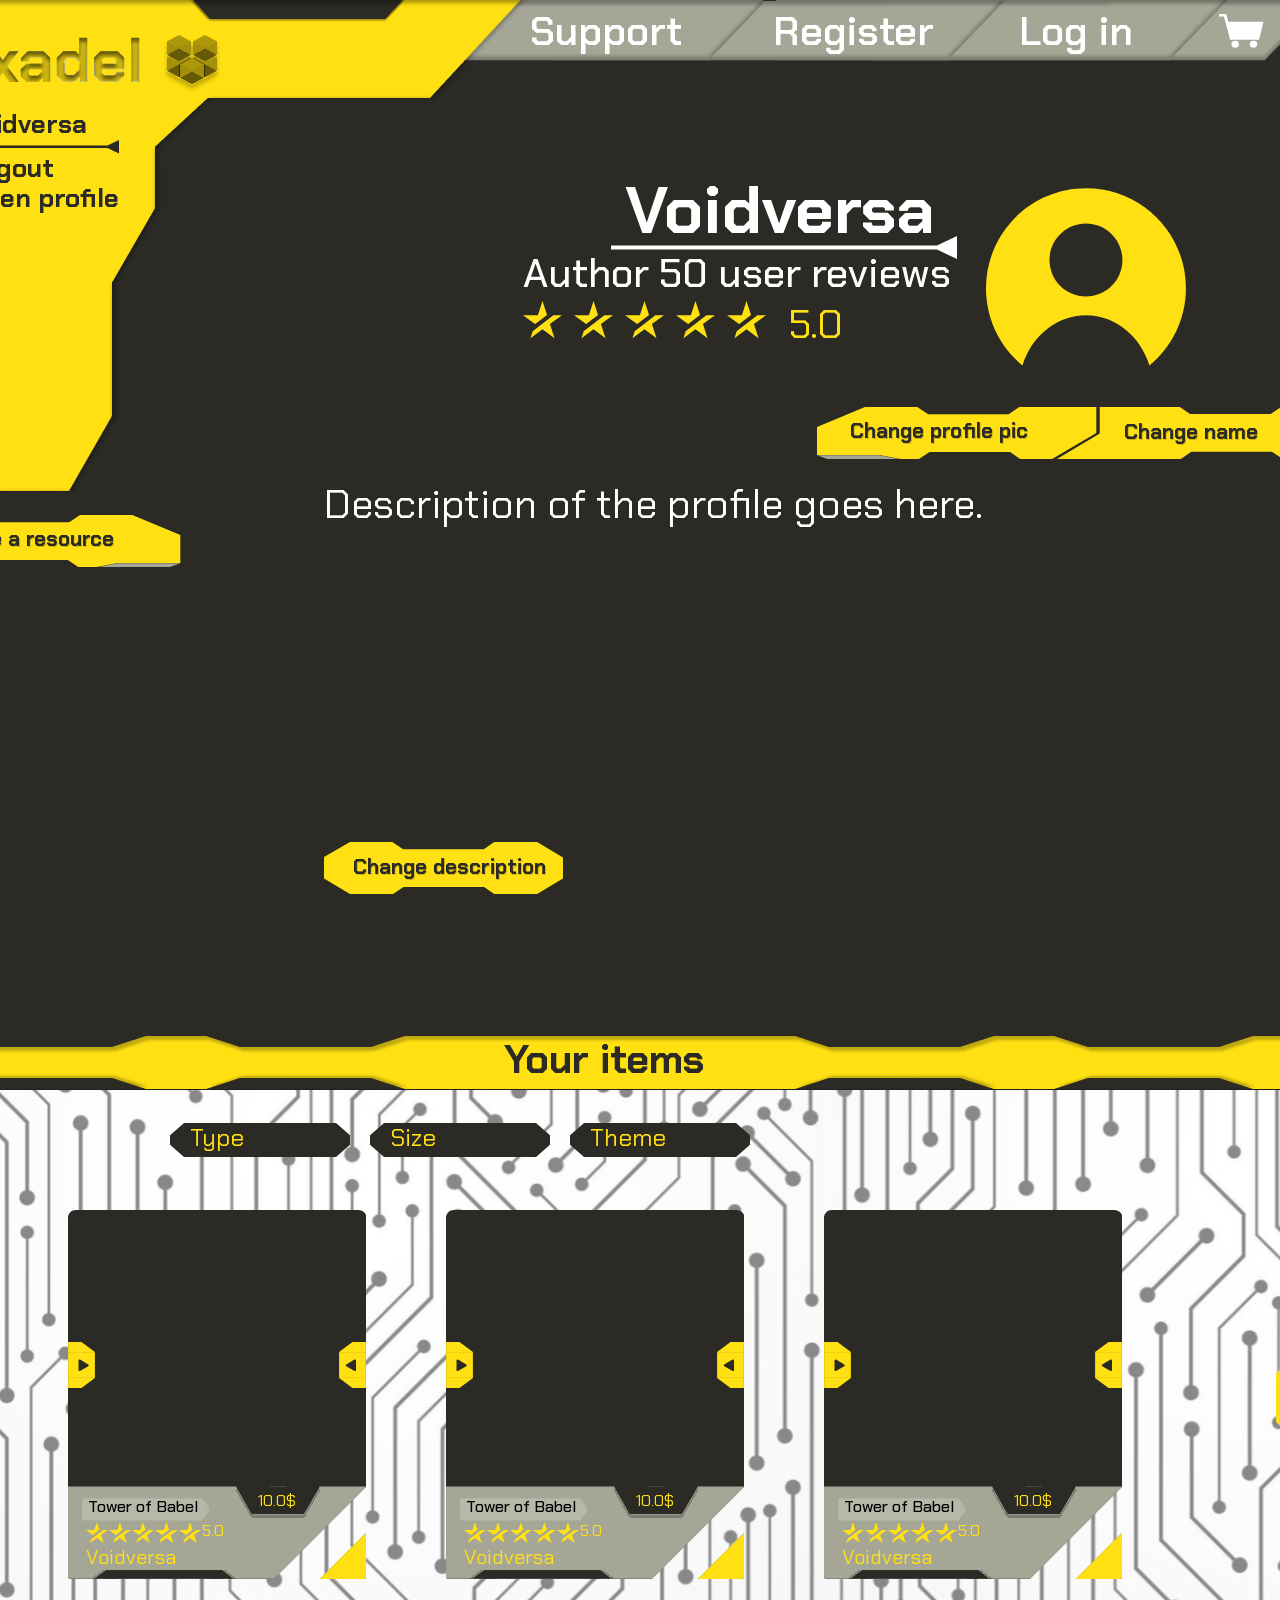
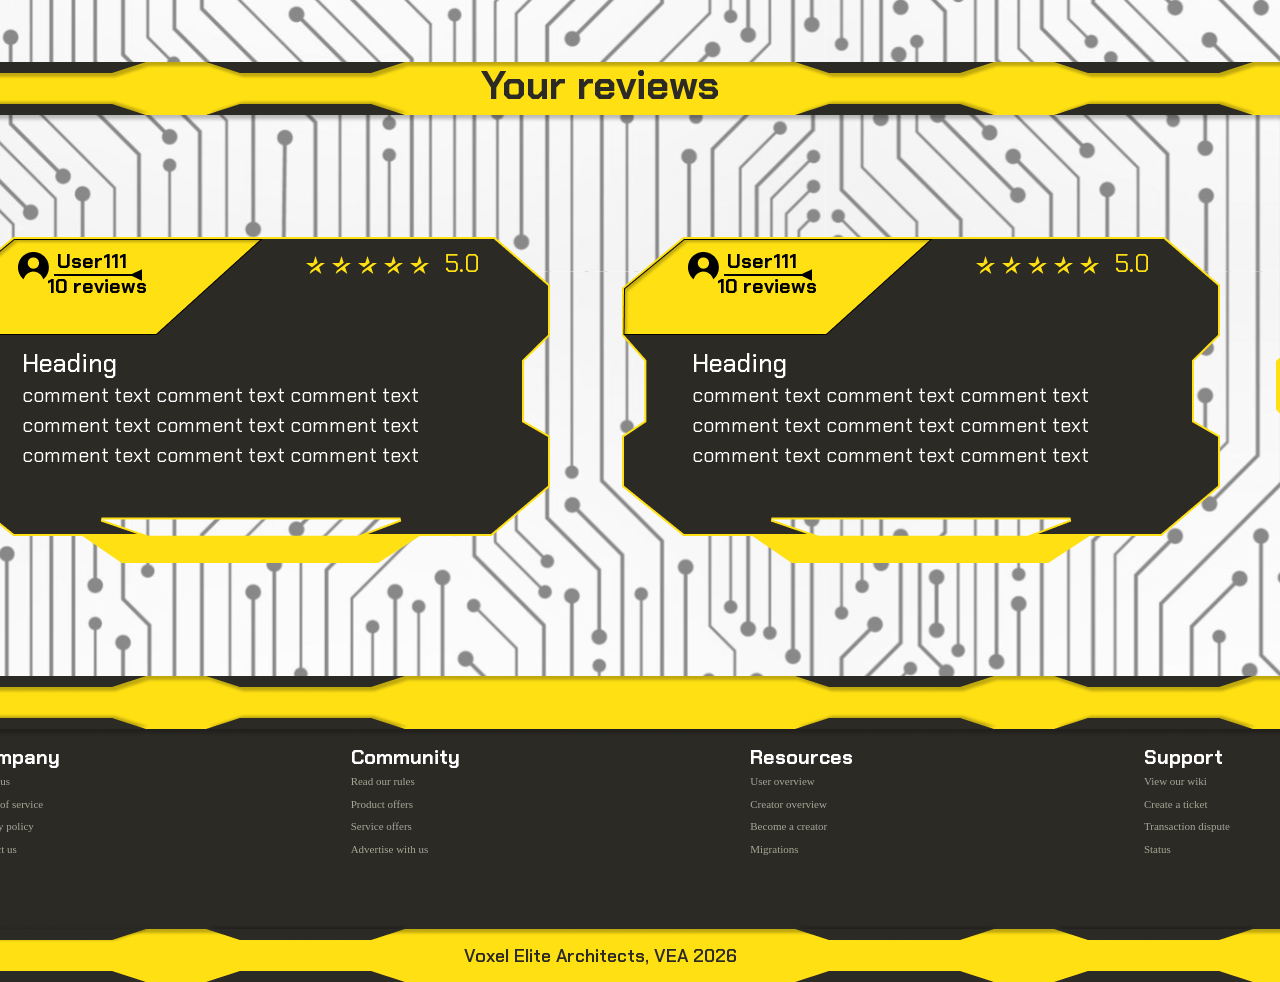
<file: Voxadel-profile/main.html>
<!DOCTYPE html>
<html lang="en">
<head>
    <meta charset="UTF-8">
    <meta name="viewport" content="width=device-width, initial-scale=1.0">
    <title>Voxadel</title>
    <link rel="icon" type="image/x-icon" href="img/logo.svg">
    <link rel="preconnect" href="https://fonts.googleapis.com">
    <link rel="preconnect" href="https://fonts.gstatic.com" crossorigin>
    <link href="https://fonts.googleapis.com/css2?family=Chakra+Petch:ital,wght@0,300;0,400;0,500;0,600;0,700;1,300;1,400;1,500;1,600;1,700&display=swap" rel="stylesheet">
    <link rel="stylesheet" href="CSS/style.css">
    <link rel="stylesheet" href="CSS/normalise.css">
</head>
<body>

    <div class="main-wrapper">

        <div class="header-group">
            <img src="img/Decoration.png" alt="" class="deco-header">
            <a href="../Voxadel-main/main.html"><img src="img/logo.svg" alt="logo" class="logo"></a>
            <img src="img/pfpsmall.svg" alt="pfpsmall" class="pfpsmall">
            <div class="profile-utils">
                <p>Voidversa</p>
                <img src="img/under-arrow.svg" alt="">
                <a class="logout" href="../Voxadel-login/index.html">Logout</a>
                <a class="profile-open" href="../Voxadel-profile/main.html">Open profile</a>
            </div>
            <div class="nav-icons">
            <!-- Кнопка Support -->
            <div class="button-wrapper button-support">
                <img src="img/Header-button.png" alt="" class="buttons-header">
                <a class="text-header" href="../Voxadel-support/main.html">Support</a>
            </div>
            
            <!-- Кнопка Register -->
            <div class="button-wrapper button-register">
                <img src="img/Header-button-1.png" alt="" class="buttons-header-1">
                <a class="text-header" href="../Voxadel-register/index.html">Register</a>
            </div>
            
            <!-- Кнопка Log in -->
            <div class="button-wrapper button-login">
                <img src="img/Header-button-2.png" alt="" class="buttons-header-2">
                <a class="text-header" href="../Voxadel-login/index.html">Log in</a>
            </div>
            </div>
            <!-- Кнопка с иконкой корзины -->
            <div class="button-wrapper button-cart">
                <img src="img/Header-button-3.png" alt="" class="buttons-header-3">
                <a href="../Voxadel-cart/main.html"><img src="img/cart-icon.svg" alt="Cart" class="cart-icon"></a>
            </div>
        </div>

        <div class="profile">
            <h1 class="name">Voidversa</h1>
            <img src="img/arrow-pT.svg" alt="" class="arrow-underline">
            <p class="author">Author 50 user reviews</p>
            <img src="img/pfp.svg" alt="" class="pfp">
            <button class="name-change"><img src="img/button-name-bg.svg" alt=""><p>Change name</p></button>
            <button class="pfp-change"><img src="img/button-pfp-bg.svg" alt=""><p>Change profile pic</p></button>
            <button class="publish"><img src="img/profile-publish-bg.svg" alt=""><p>Create a resource</p></button>
            <div class="rating">
                <img src="img/img/star.svg" alt="" width="41px">
                <img src="img/img/star.svg" alt="" width="41px">
                <img src="img/img/star.svg" alt="" width="41px">
                <img src="img/img/star.svg" alt="" width="41px">
                <img src="img/img/star.svg" alt="" width="41px">
                <p class="rating-total fs-40 fc-y">5.0</p>
            </div>
            <div class="desc">
                <p>Description of the profile goes here.</p>
            </div>
            <button class="desc-change"><img src="img/bg-button-common.svg" alt=""><p>Change description</p></button>
        </div>

        <div class="separator">
            <img src="img/top.png" alt="">
            <h2>Your items</h2>
        </div>  
        
        <div class="main">
            <div class="searchfield">
            
            <div class="searchtagbuttons">
                <div class="searchtagbutton">
                    <img src="img/searchtagbut.svg" alt="">
                    <a href="">Type</a>
                </div>
                <div class="searchtagbutton">
                    <img src="img/searchtagbut.svg" alt="">
                    <a href="">Size</a>
                </div>
                <div class="searchtagbutton">
                    <img src="img/searchtagbut.svg" alt="">
                    <a href="">Theme</a>
                </div>
            </div>
            </div>
            <button class="button-l"><img src="img/arrow-large.svg" alt=""></button>
            <button class="button-r"><img src="img/arrow-large-1.svg" alt=""></button>
            <div class="itemfield">
                <div class="card-wrapper">
                <div class="preview">
                    <button><img src="img/img/button arrow.svg" alt=""></button>
                    <button><img src="img/img/button arrow-1.svg" alt=""></button>
                </div>
                <div class="util">
                    <h2 class="fs-16 fc-b">Tower of Babel</h2>
                    <div class="rating">
                        <img src="img/img/star.svg" alt="">
                        <img src="img/img/star.svg" alt="">
                        <img src="img/img/star.svg" alt="">
                        <img src="img/img/star.svg" alt="">
                        <img src="img/img/star.svg" alt="">
                        <p class="rating-total fs-16 fc-y">5.0</p>
                    </div>
                    <p class="author fs-20 fc-y">Voidversa</p>
                    <p class="price fs-16 fc-y">10.0$</p>
                </div>
                </div>
                <div class="card-wrapper">
                <div class="preview">
                    <button><img src="img/img/button arrow.svg" alt=""></button>
                    <button><img src="img/img/button arrow-1.svg" alt=""></button>
                </div>
                <div class="util">
                    <h2 class="fs-16 fc-b">Tower of Babel</h2>
                    <div class="rating">
                        <img src="img/img/star.svg" alt="">
                        <img src="img/img/star.svg" alt="">
                        <img src="img/img/star.svg" alt="">
                        <img src="img/img/star.svg" alt="">
                        <img src="img/img/star.svg" alt="">
                        <p class="rating-total fs-16 fc-y">5.0</p>
                    </div>
                    <p class="author fs-20 fc-y">Voidversa</p>
                    <p class="price fs-16 fc-y">10.0$</p>
                </div>
                </div>
                <div class="card-wrapper">
                <div class="preview">
                    <button><img src="img/img/button arrow.svg" alt=""></button>
                    <button><img src="img/img/button arrow-1.svg" alt=""></button>
                </div>
                <div class="util">
                    <h2 class="fs-16 fc-b">Tower of Babel</h2>
                    <div class="rating">
                        <img src="img/img/star.svg" alt="">
                        <img src="img/img/star.svg" alt="">
                        <img src="img/img/star.svg" alt="">
                        <img src="img/img/star.svg" alt="">
                        <img src="img/img/star.svg" alt="">
                        <p class="rating-total fs-16 fc-y">5.0</p>
                    </div>
                    <p class="author fs-20 fc-y">Voidversa</p>
                    <p class="price fs-16 fc-y">10.0$</p>
                </div>
                </div>
            </div>
            <div class="comment-separator">
                <img src="img/top.png" alt="decor" class="separator-deco">
                <h2>Your reviews</h2>
            </div>
            <div class="commentfield">
                <button class="comment-button-l"><img src="img/arrow-large.svg" alt="Previous"></button>
                <button class="comment-button-r"><img src="img/arrow-large-1.svg" alt="Next"></button>
                <div class="card-wrapper">
                <div class="card">

                    <!--картинка карточки-->
                    <img class="background" src="img/card.png" alt="card">

                    <!--дивка юсера111-->
                    <div class="user">User111</div>

                    <!--дивка отзывов-->
                    <div class="reviews">10 reviews</div>

                    <!--скрины звездочек-->
                    <div class="stars">
                        <img src="img/star.svg" alt="">
                        <img src="img/star.svg" alt="">
                        <img src="img/star.svg" alt="">
                        <img src="img/star.svg" alt="">
                        <img src="img/star.svg" alt="">
                    </div>
                
                    <!--оценка цифрой 5.0-->
                    <div class="rating-number">5.0</div>
                
                    <!--заголовок хеадинг дивка-->
                    <div class="heading">Heading</div>
                
                    <!--коммент дивка-->
                    <div class="comment">
                        comment text comment text comment text<br>
                        comment text comment text comment text<br>
                        comment text comment text comment text
                    </div>

                </div>
                </div>
                <div class="card-wrapper">
                <div class="card">
                
                    <!--картинка карточки-->
                    <img class="background" src="img/card.png" alt="card">
                
                    <!--дивка юсера111-->
                    <div class="user">User111</div>
                
                    <!--дивка отзывов-->
                    <div class="reviews">10 reviews</div>
                
                    <!--скрины звездочек-->
                    <div class="stars">
                        <img src="img/star.svg" alt="">
                        <img src="img/star.svg" alt="">
                        <img src="img/star.svg" alt="">
                        <img src="img/star.svg" alt="">
                        <img src="img/star.svg" alt="">
                    </div>
                
                    <!--оценка цифрой 5.0-->
                    <div class="rating-number">5.0</div>
                
                    <!--заголовок хеадинг дивка-->
                    <div class="heading">Heading</div>
                
                    <!--коммент дивка-->
                    <div class="comment">
                        comment text comment text comment text<br>
                        comment text comment text comment text<br>
                        comment text comment text comment text
                    </div>
                
                </div>
                </div>
            </div>
        </div>

        <div class="footer-wrapper">

        <footer>
            <img src="img/top.png" class="top-decoration" alt="top">
            <div class="footer-container">
            
                <div class="footer-column">
                 <h3>Company</h3>
                
                 <a href="../Voxadel-Wiki/main.html">About us</a>
                 <a href="../Voxadel-Wiki/main.html">Terms of service</a>
                 <a href="../Voxadel-Wiki/main.html">Privacy policy</a>
                 <a href="../Voxadel-Wiki/main.html">Contact us</a>
                </div>
            
                <div class="footer-column">
                 <h3>Community</h3>
                
                 <a href="../Voxadel-Wiki/main.html">Read our rules</a>
                 <a href="../Voxadel-Wiki/main.html">Product offers</a>
                 <a href="../Voxadel-Wiki/main.html">Service offers</a>
                 <a href="../Voxadel-Wiki/main.html">Advertise with us</a>
                </div>
            
                <div class="footer-column">
                 <h3>Resources</h3>
                
                 <a href="../Voxadel-Wiki/main.html">User overview</a>
                 <a href="../Voxadel-Wiki/main.html">Creator overview</a>
                 <a href="../Voxadel-Wiki/main.html">Become a creator</a>
                 <a href="../Voxadel-Wiki/main.html">Migrations</a>
                </div>
            
                <div class="footer-column">
                 <h3>Support</h3>
                
                 <a href="../Voxadel-support/main.html">View our wiki</a>
                 <a href="../Voxadel-support/main.html">Create a ticket</a>
                 <a href="../Voxadel-support/main.html">Transaction dispute</a>
                 <a href="../Voxadel-support/main.html">Status</a>
                </div>
            <img src="img/Line_9.svg" alt="323" class="linebottom">
            </div>
            <img src="img/bottom.png" class="bottom-decoration" alt="bottom">
            <div class="footer-bottom">
                Voxel Elite Architects, VEA 2026
            </div>
        </footer>

        </div>

    </div>
    
</body>
</html>
</file>
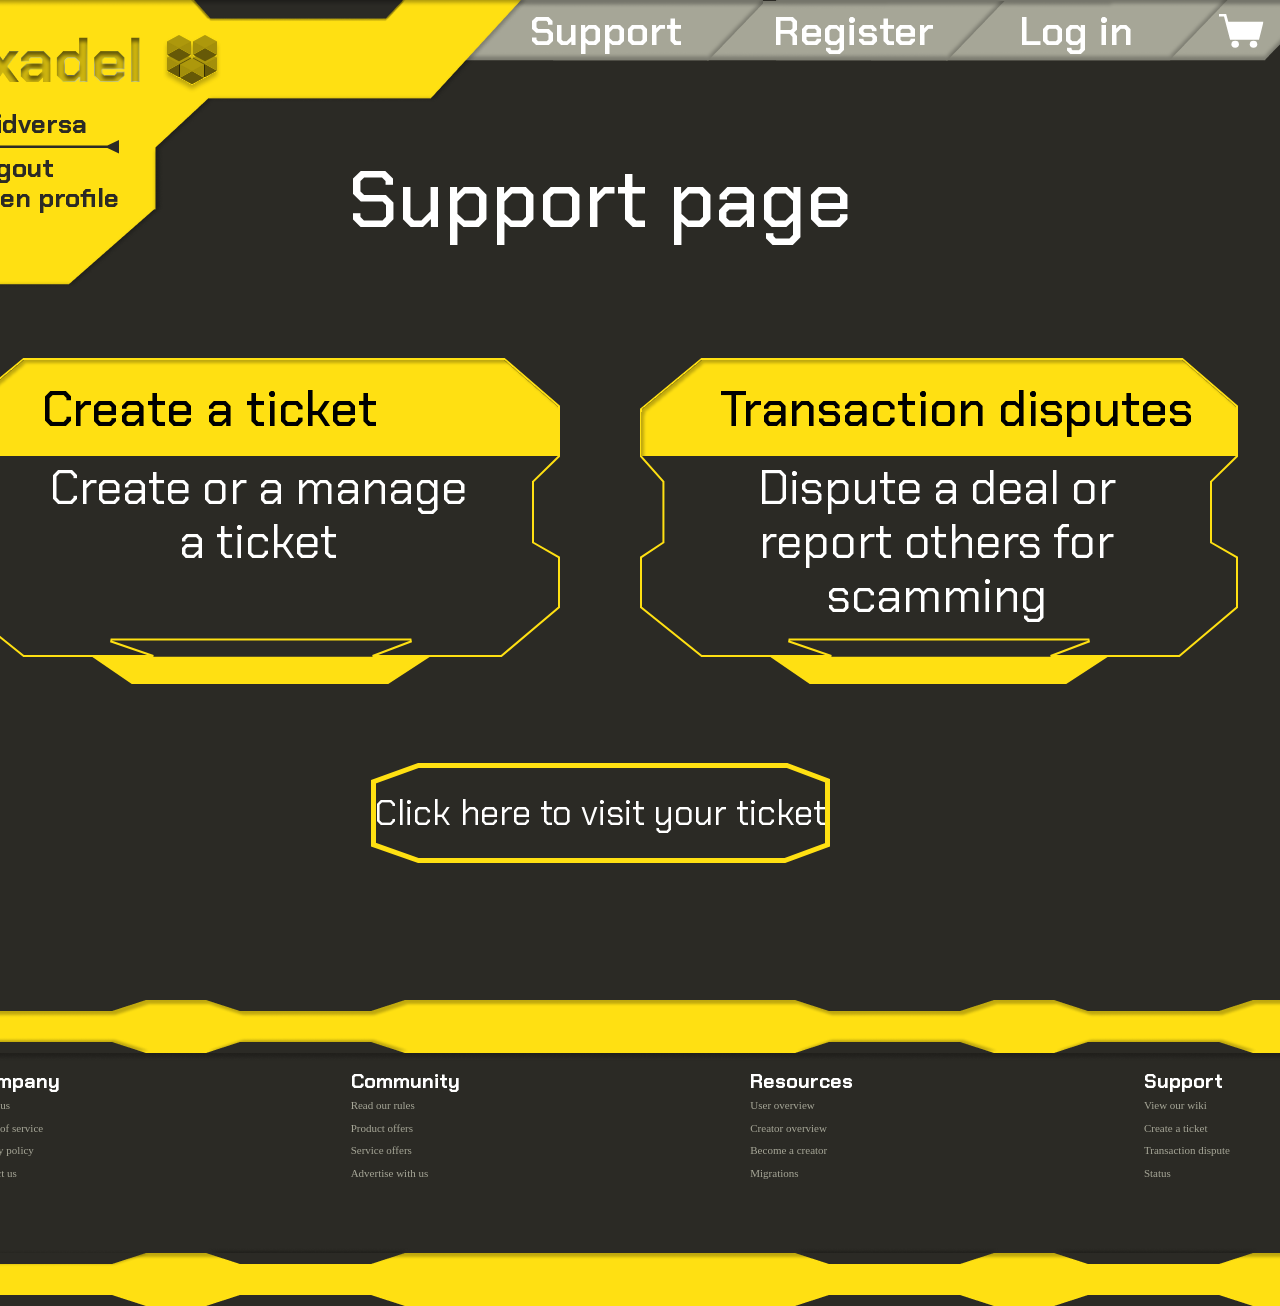
<file: Voxadel-support/main.html>
<!DOCTYPE html>
<html lang="en">
<head>
    <meta charset="UTF-8">
    <meta name="viewport" content="width=device-width, initial-scale=1.0">
    <title>Voxadel</title>
    <link rel="icon" type="image/x-icon" href="img/logo.svg">
    <link rel="preconnect" href="https://fonts.googleapis.com">
    <link rel="preconnect" href="https://fonts.gstatic.com" crossorigin>
    <link href="https://fonts.googleapis.com/css2?family=Chakra+Petch:ital,wght@0,300;0,400;0,500;0,600;0,700;1,300;1,400;1,500;1,600;1,700&display=swap" rel="stylesheet">
    <link rel="stylesheet" href="CSS/style.css">
    <link rel="stylesheet" href="CSS/normalise.css">
</head>
<body>

    <div class="main-wrapper">

        <div class="header-group">
            <img src="img/Decoration.png" alt="" class="deco-header">
            <a href="../Voxadel-main/main.html"><img src="img/logo.svg" alt="logo" class="logo"></a>
            <img src="img/pfpsmall.svg" alt="pfpsmall" class="pfpsmall">
            <div class="profile-utils">
                <p>Voidversa</p>
                <img src="img/under-arrow.svg" alt="">
                <a class="logout" href="../Voxadel-login/index.html">Logout</a>
                <a class="profile-open" href="../Voxadel-profile/main.html">Open profile</a>
            </div>
            <div class="nav-icons">
            <!-- Кнопка Support -->             
            <div class="button-wrapper button-support">
                <img src="img/Header-button.png" alt="" class="buttons-header">
                <a class="text-header" href="../Voxadel-support/main.html">Support</a>
            </div>
            
            <!-- Кнопка Register -->
            <div class="button-wrapper button-register">
                <img src="img/Header-button-1.png" alt="" class="buttons-header-1">
                <a class="text-header" href="../Voxadel-register/index.html">Register</a>
            </div>
            
            <!-- Кнопка Log in -->
            <div class="button-wrapper button-login">
                <img src="img/Header-button-2.png" alt="" class="buttons-header-2">
                <a class="text-header" href="../Voxadel-login/index.html">Log in</a>
            </div>
            </div>
            <!-- Кнопка с иконкой корзины -->
            <div class="button-wrapper button-cart">
                <img src="img/Header-button-3.png" alt="" class="buttons-header-3">
                <a href="../Voxadel-cart/main.html"><img src="img/cart-icon.svg" alt="Cart" class="cart-icon"></a>
            </div>
        </div>

        <div class="support-wrapper">
            <h1>Support page</h1>
            <div class="cards">
                <div class="support-card">
                    <img src="img/ticket-card.svg" alt="">
                    <h2>Create a ticket</h2>
                    <a href="../Voxadel-Ticket-create/main.html" class="class-underno">Create or a manage a ticket</a>
                </div>
                <div class="support-card">
                    <img src="img/ticket-card.svg" alt="">
                    <h2>Transaction disputes </h2>
                    <a href="../Voxadel-Ticket-create/main.html" class="class-underno">Dispute a deal or report others for scamming</a>
                </div>
            </div>
            <button class="wikibutton">
                <a href="../Voxadel-Ticket-manage/main.html" class="class-underno"><p>Click here to visit your ticket</p></a>
            </button>
        </div>

        <div class="footer-wrapper">

        <footer>
            <img src="img/top.png" class="top-decoration" alt="top">

            <div class="footer-container">
            <img src="img/Line_9.svg" alt="323" class="linebottom">
                <div class="footer-column">
                 <h3>Company</h3>
                
                 <a href="../Voxadel-Wiki/main.html">About us</a>
                 <a href="../Voxadel-Wiki/main.html">Terms of service</a>
                 <a href="../Voxadel-Wiki/main.html">Privacy policy</a>
                 <a href="../Voxadel-Wiki/main.html">Contact us</a>
                </div>
            
                <div class="footer-column">
                 <h3>Community</h3>
                
                 <a href="../Voxadel-Wiki/main.html">Read our rules</a>
                 <a href="../Voxadel-Wiki/main.html">Product offers</a>
                 <a href="../Voxadel-Wiki/main.html">Service offers</a>
                 <a href="../Voxadel-Wiki/main.html">Advertise with us</a>
                </div>
            
                <div class="footer-column">
                 <h3>Resources</h3>
                
                 <a href="../Voxadel-Wiki/main.html">User overview</a>
                 <a href="../Voxadel-Wiki/main.html">Creator overview</a>
                 <a href="../Voxadel-Wiki/main.html">Become a creator</a>
                 <a href="../Voxadel-Wiki/main.html">Migrations</a>
                </div>
            
                <div class="footer-column">
                 <h3>Support</h3>
                
                 <a href="../Voxadel-support/main.html">View our wiki</a>
                 <a href="../Voxadel-support/main.html">Create a ticket</a>
                 <a href="../Voxadel-support/main.html">Transaction dispute</a>
                 <a href="../Voxadel-support/main.html">Status</a>
                </div>
            
            </div>
            <img src="img/Line_9.svg" alt="323" class="linebottom">
            <img src="img/bottom.png" class="bottom-decoration" alt="bottom">
            <div class="footer-bottom">
                Voxel Elite Architects, VEA 2026
            </div>
            
        </footer>

        </div>

    </div>
    
</body>
</html>
</file>
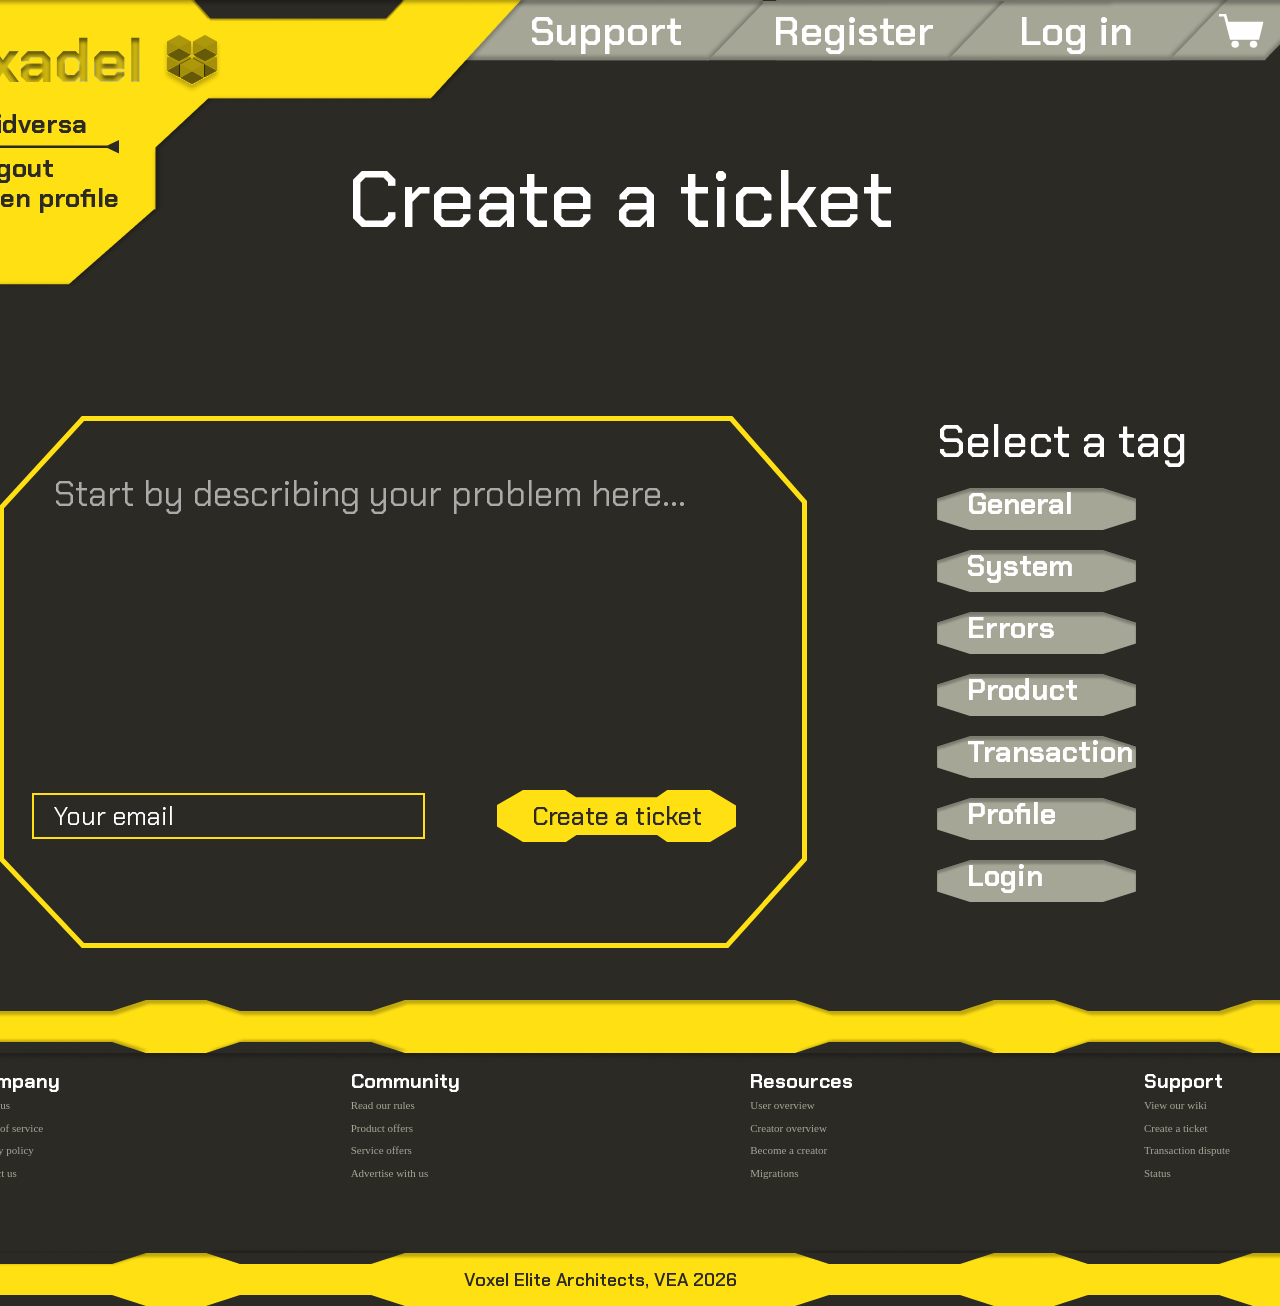
<file: Voxadel-Ticket-create/main.html>
<!DOCTYPE html>
<html lang="en">
<head>
    <meta charset="UTF-8">
    <meta name="viewport" content="width=device-width, initial-scale=1.0">
    <title>Voxadel</title>
    <link rel="icon" type="image/x-icon" href="img/logo.svg">
    <link rel="preconnect" href="https://fonts.googleapis.com">
    <link rel="preconnect" href="https://fonts.gstatic.com" crossorigin>
    <link href="https://fonts.googleapis.com/css2?family=Chakra+Petch:ital,wght@0,300;0,400;0,500;0,600;0,700;1,300;1,400;1,500;1,600;1,700&display=swap" rel="stylesheet">
    <link rel="stylesheet" href="CSS/style.css">
    <link rel="stylesheet" href="CSS/normalise.css">
</head>
<body>

    <div class="main-wrapper">

        <div class="header-group">
            <img src="img/Decoration.png" alt="" class="deco-header">
            <a href="../Voxadel-main/main.html"><img src="img/logo.svg" alt="logo" class="logo"></a>
            <img src="img/pfpsmall.svg" alt="pfpsmall" class="pfpsmall">
            <div class="profile-utils">
                <p>Voidversa</p>
                <img src="img/under-arrow.svg" alt="">
                <a class="logout" href="../Voxadel-login/index.html">Logout</a>
                <a class="profile-open" href="../Voxadel-profile/main.html">Open profile</a>
            </div>
            <div class="nav-icons">
            <!-- Кнопка Support -->
            <div class="button-wrapper button-support">
                <img src="img/Header-button.png" alt="" class="buttons-header">
                <a class="text-header" href="../Voxadel-support/main.html">Support</a>
            </div>
            
            <!-- Кнопка Register -->
            <div class="button-wrapper button-register">
                <img src="img/Header-button-1.png" alt="" class="buttons-header-1">
                <a class="text-header" href="../Voxadel-register/index.html">Register</a>
            </div>
            
            <!-- Кнопка Log in -->
            <div class="button-wrapper button-login">
                <img src="img/Header-button-2.png" alt="" class="buttons-header-2">
                <a class="text-header" href="../Voxadel-login/index.html">Log in</a>
            </div>
        </div>
            <!-- Кнопка с иконкой корзины -->
            <div class="button-wrapper button-cart">
                <img src="img/Header-button-3.png" alt="" class="buttons-header-3">
                <a href="../Voxadel-cart/main.html"><img src="img/cart-icon.svg" alt="Cart" class="cart-icon"></a>
            </div>
        </div>

        <div class="support-wrapper">
            <h1>Create a ticket</h1>
            <div class="textfield-navbuttons">
                <div class="textfield">
                    <textarea placeholder="Start by describing your problem here..."></textarea>
                </div>
                <div class="email-send">
                    <input type="email" placeholder="Your email">
                    <a href="#"><button class="send-ticket">Create a ticket</button></a>
                </div>
                <nav>
                    <h2>Select a tag</h2>
                    <ul>
                        <li><a href="#">General</a></li>
                        <li><a href="#">System</a></li>
                        <li><a href="#">Errors</a></li>
                        <li><a href="#">Product</a></li>
                        <li><a href="#">Transaction</a></li>
                        <li><a href="#">Profile</a></li>
                        <li><a href="#">Login</a></li>
                    </ul>
                </nav>
            </div>
        </div>

        <div class="footer-wrapper">

        <footer>
            <img src="img/top.png" class="top-decoration" alt="top">
<img src="img/Line_9.svg" alt="323" class="linebottom">
            <div class="footer-container">
            
               <div class="footer-column">
                 <h3>Company</h3>
                
                 <a href="../Voxadel-Wiki/main.html">About us</a>
                 <a href="../Voxadel-Wiki/main.html">Terms of service</a>
                 <a href="../Voxadel-Wiki/main.html">Privacy policy</a>
                 <a href="../Voxadel-Wiki/main.html">Contact us</a>
                </div>
            
                <div class="footer-column">
                 <h3>Community</h3>
                
                 <a href="../Voxadel-Wiki/main.html">Read our rules</a>
                 <a href="../Voxadel-Wiki/main.html">Product offers</a>
                 <a href="../Voxadel-Wiki/main.html">Service offers</a>
                 <a href="../Voxadel-Wiki/main.html">Advertise with us</a>
                </div>
            
                <div class="footer-column">
                 <h3>Resources</h3>
                
                 <a href="../Voxadel-Wiki/main.html">User overview</a>
                 <a href="../Voxadel-Wiki/main.html">Creator overview</a>
                 <a href="../Voxadel-Wiki/main.html">Become a creator</a>
                 <a href="../Voxadel-Wiki/main.html">Migrations</a>
                </div>
            
                <div class="footer-column">
                 <h3>Support</h3>
                
                 <a href="../Voxadel-support/main.html">View our wiki</a>
                 <a href="../Voxadel-support/main.html">Create a ticket</a>
                 <a href="../Voxadel-support/main.html">Transaction dispute</a>
                 <a href="../Voxadel-support/main.html">Status</a>
                </div>
            <img src="img/Line_9.svg" alt="323" class="linebottom">
            </div>
            <img src="img/bottom.png" class="bottom-decoration" alt="bottom">
            <div class="footer-bottom">
                Voxel Elite Architects, VEA 2026
            </div>
        </footer>

        </div>

    </div>
    
</body>
</html>
</file>
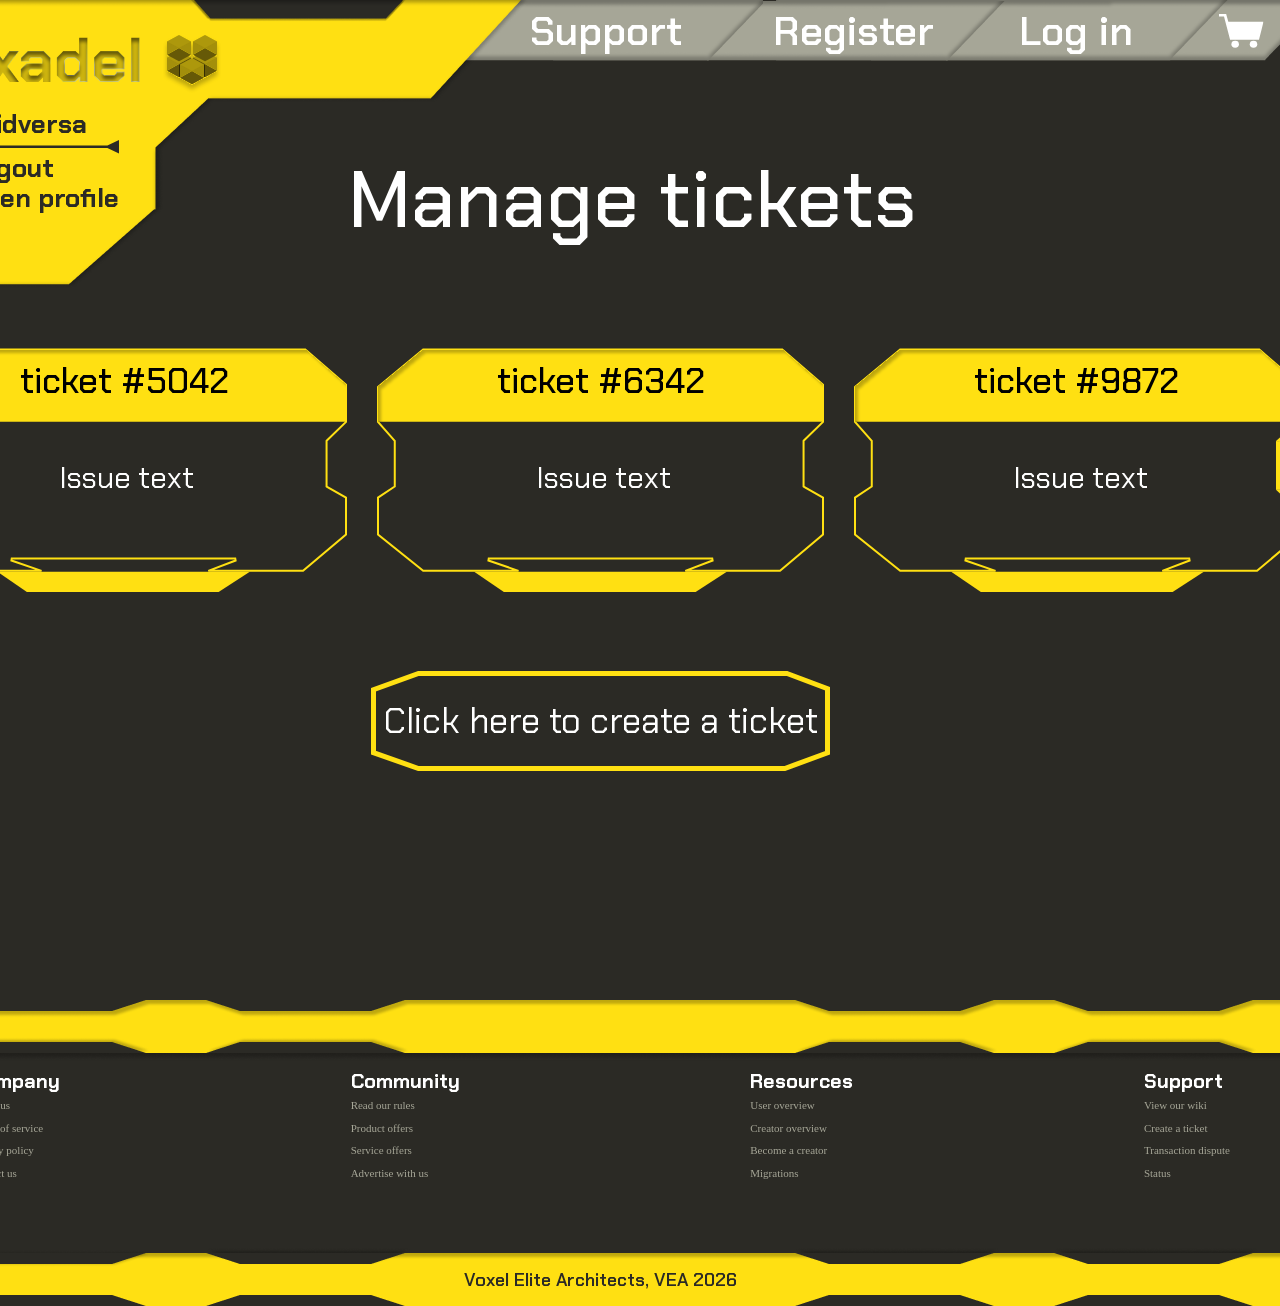
<file: Voxadel-Ticket-manage/main.html>
<!DOCTYPE html>
<html lang="en">
<head>
    <meta charset="UTF-8">
    <meta name="viewport" content="width=device-width, initial-scale=1.0">
    <title>Voxadel</title>
    <link rel="icon" type="image/x-icon" href="img/logo.svg">
    <link rel="preconnect" href="https://fonts.googleapis.com">
    <link rel="preconnect" href="https://fonts.gstatic.com" crossorigin>
    <link href="https://fonts.googleapis.com/css2?family=Chakra+Petch:ital,wght@0,300;0,400;0,500;0,600;0,700;1,300;1,400;1,500;1,600;1,700&display=swap" rel="stylesheet">
    <link rel="stylesheet" href="CSS/style.css">
    <link rel="stylesheet" href="CSS/normalise.css">
</head>
<body>

    <div class="main-wrapper">

        <div class="header-group">
            <img src="img/Decoration.png" alt="" class="deco-header">
            <a href="../Voxadel-main/main.html"><img src="img/logo.svg" alt="logo" class="logo"></a>
            <img src="img/pfpsmall.svg" alt="pfpsmall" class="pfpsmall">
            <div class="profile-utils">
                <p>Voidversa</p>
                <img src="img/under-arrow.svg" alt="">
                <a class="logout" href="../Voxadel-login/index.html">Logout</a>
                <a class="profile-open" href="../Voxadel-profile/main.html">Open profile</a>
            </div>
            <div class="nav-icons">
            <!-- Кнопка Support -->
            <div class="button-wrapper button-support">
                <img src="img/Header-button.png" alt="" class="buttons-header">
                <a class="text-header" href="../Voxadel-support/main.html">Support</a>
            </div>
            
            <!-- Кнопка Register -->
            <div class="button-wrapper button-register">
                <img src="img/Header-button-1.png" alt="" class="buttons-header-1">
                <a class="text-header" href="../Voxadel-register/index.html">Register</a>
            </div>
            
            <!-- Кнопка Log in -->
            <div class="button-wrapper button-login">
                <img src="img/Header-button-2.png" alt="" class="buttons-header-2">
                <a class="text-header" href="../Voxadel-login/index.html">Log in</a>
            </div>
            
            </div>
            <!-- Кнопка с иконкой корзины -->
            <div class="button-wrapper button-cart">
                <img src="img/Header-button-3.png" alt="" class="buttons-header-3">
                <a href="../Voxadel-cart/main.html"><img src="img/cart-icon.svg" alt="Cart" class="cart-icon"></a>
            </div>
        </div>

        <div class="support-wrapper">
            <h1>Manage tickets</h1>
            <div class="cards">
                <button class="button-l"><img src="img/arrow-large.svg" alt=""></button>
                <button class="button-r"><img   src="img/arrow-large-1.svg"   alt=""></button>
                <div class="support-card">
                    <img src="img/ticket-card-small.svg" alt="">
                    <h2>ticket #5042</h2>
                    <a>Issue text</a>
                </div>
                <div class="support-card">
                    <img src="img/ticket-card-small.svg" alt="">
                    <h2>ticket #6342</h2>
                    <a>Issue text</a>
                </div>
                <div class="support-card">
                    <img src="img/ticket-card-small.svg" alt="">
                    <h2>ticket #9872</h2>
                    <a>Issue text</a>
                </div>
            </div>
            <button class="wikibutton">
                <a href="../Voxadel-Ticket-create/main.html"><p>Click here to create a ticket </p></a>
            </button>
        </div>

        <div class="footer-wrapper">

        <footer>
            <img src="img/top.png" class="top-decoration" alt="top">
<img src="img/Line_9.svg" alt="323" class="linebottom">
            <div class="footer-container">
            
                <div class="footer-column">
                 <h3>Company</h3>
                
                 <a href="../Voxadel-Wiki/main.html">About us</a>
                 <a href="../Voxadel-Wiki/main.html">Terms of service</a>
                 <a href="../Voxadel-Wiki/main.html">Privacy policy</a>
                 <a href="../Voxadel-Wiki/main.html">Contact us</a>
                </div>
            
                <div class="footer-column">
                 <h3>Community</h3>
                
                 <a href="../Voxadel-Wiki/main.html">Read our rules</a>
                 <a href="../Voxadel-Wiki/main.html">Product offers</a>
                 <a href="../Voxadel-Wiki/main.html">Service offers</a>
                 <a href="../Voxadel-Wiki/main.html">Advertise with us</a>
                </div>
            
                <div class="footer-column">
                 <h3>Resources</h3>
                
                 <a href="../Voxadel-Wiki/main.html">User overview</a>
                 <a href="../Voxadel-Wiki/main.html">Creator overview</a>
                 <a href="../Voxadel-Wiki/main.html">Become a creator</a>
                 <a href="../Voxadel-Wiki/main.html">Migrations</a>
                </div>
            
                <div class="footer-column">
                 <h3>Support</h3>
                
                 <a href="../Voxadel-support/main.html">View our wiki</a>
                 <a href="../Voxadel-support/main.html">Create a ticket</a>
                 <a href="../Voxadel-support/main.html">Transaction dispute</a>
                 <a href="../Voxadel-support/main.html">Status</a>
                </div>
            <img src="img/Line_9.svg" alt="323" class="linebottom">
            </div>
            <img src="img/bottom.png" class="bottom-decoration" alt="bottom">
            <div class="footer-bottom">
                Voxel Elite Architects, VEA 2026
            </div>
        </footer>

        </div>

    </div>
    
</body>
</html>
</file>
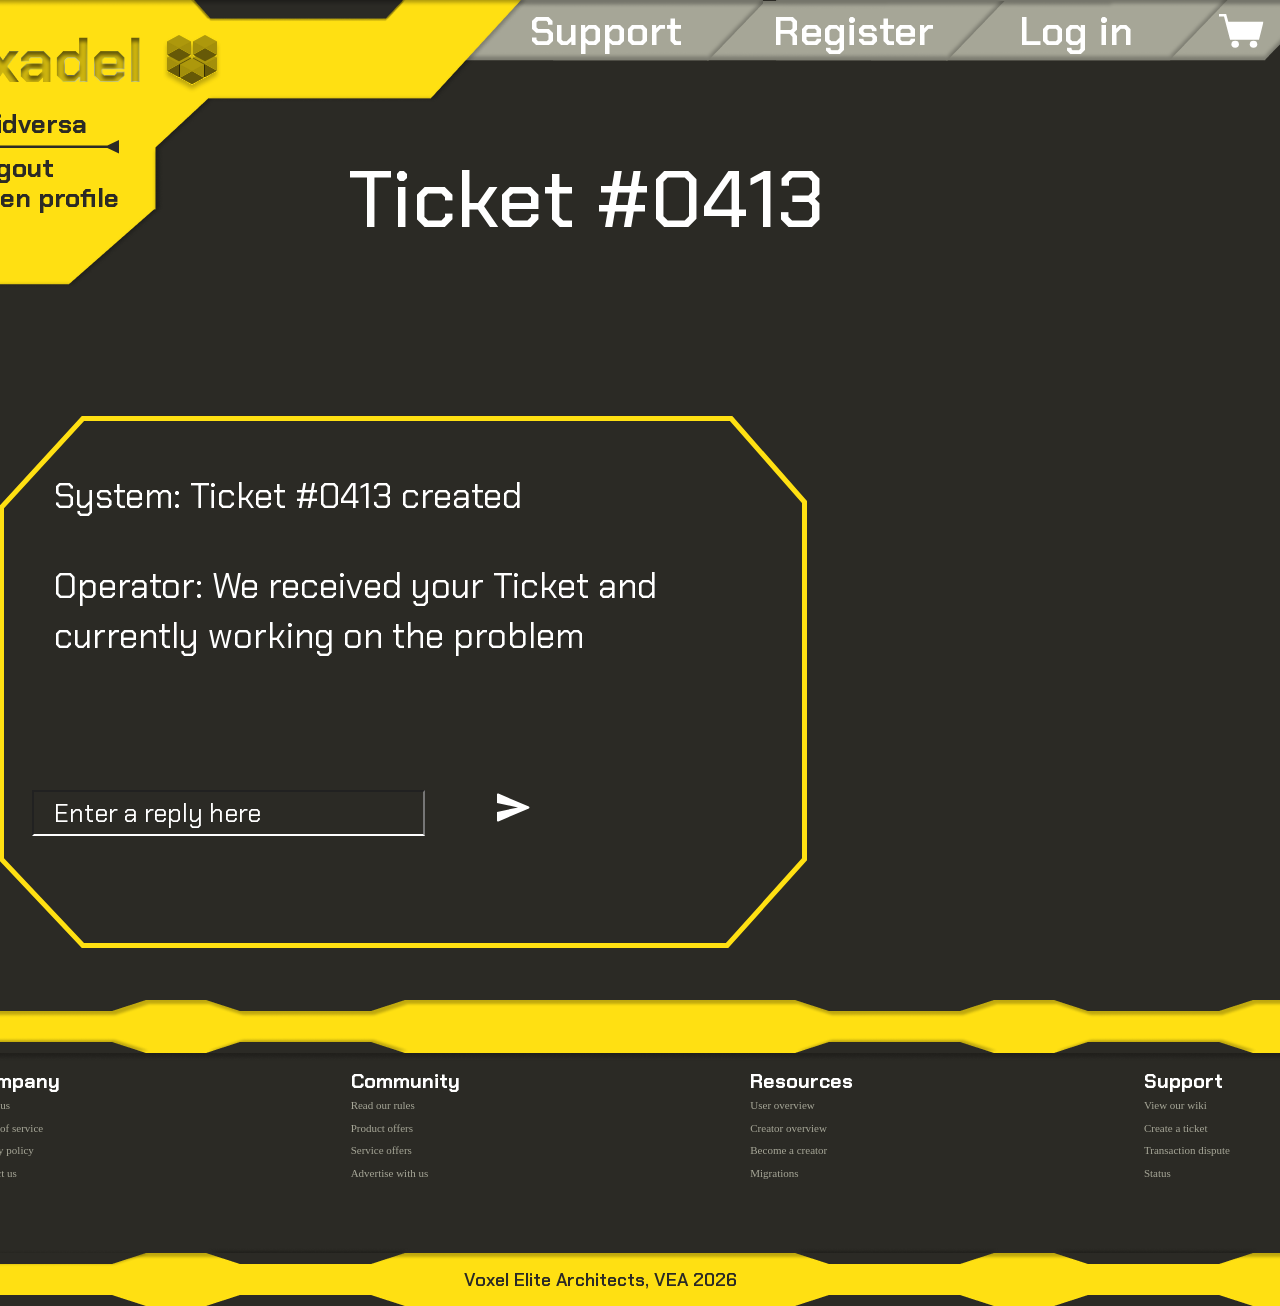
<file: Voxadel-Ticket-Window/main.html>
<!DOCTYPE html>
<html lang="en">
<head>
    <meta charset="UTF-8">
    <meta name="viewport" content="width=device-width, initial-scale=1.0">
    <title>Voxadel</title>
    <link rel="icon" type="image/x-icon" href="img/logo.svg">
    <link rel="preconnect" href="https://fonts.googleapis.com">
    <link rel="preconnect" href="https://fonts.gstatic.com" crossorigin>
    <link href="https://fonts.googleapis.com/css2?family=Chakra+Petch:ital,wght@0,300;0,400;0,500;0,600;0,700;1,300;1,400;1,500;1,600;1,700&display=swap" rel="stylesheet">
    <link rel="stylesheet" href="CSS/style.css">
    <link rel="stylesheet" href="CSS/normalise.css">
</head>
<body>

    <div class="main-wrapper">

        <div class="header-group">
            <img src="img/Decoration.png" alt="" class="deco-header">
            <a href="../Voxadel-main/main.html"><img src="img/logo.svg" alt="logo" class="logo"></a>
            <img src="img/pfpsmall.svg" alt="pfpsmall" class="pfpsmall">
            <div class="profile-utils">
                <p>Voidversa</p>
                <img src="img/under-arrow.svg" alt="">
                <a class="logout" href="../Voxadel-login/index.html">Logout</a>
                <a class="profile-open" href="../Voxadel-profile/main.html">Open profile</a>
            </div>
            <div class="nav-btn">
            <!-- Кнопка Support -->
            <div class="button-wrapper button-support">
                <img src="img/Header-button.png" alt="" class="buttons-header">
                <a class="text-header" href="../Voxadel-support/main.html">Support</a>
            </div>
            
            <!-- Кнопка Register -->
            <div class="button-wrapper button-register">
                <img src="img/Header-button-1.png" alt="" class="buttons-header-1">
                <a class="text-header" href="../Voxadel-register/index.html">Register</a>
            </div>
            
            <!-- Кнопка Log in -->
            <div class="button-wrapper button-login">
                <img src="img/Header-button-2.png" alt="" class="buttons-header-2">
                <a class="text-header" href="../Voxadel-login/index.html">Log in</a>
            </div>
             </div>
            <!-- Кнопка с иконкой корзины -->
            <div class="button-wrapper button-cart">
                <img src="img/Header-button-3.png" alt="" class="buttons-header-3">
                <a href="../Voxadel-cart/main.html"><img src="img/cart-icon.svg" alt="Cart" class="cart-icon"></a>
            </div>
       
        </div>

        <div class="support-wrapper">
            <h1>Ticket #0413</h1>
            <div class="textfield-navbuttons">
                <div class="textfield">
                    <p>System: Ticket #0413 created</p><br> <p>Operator: We received your Ticket and currently working on the problem</p>
                </div>
                <div class="email-send">
                    <input type="text" placeholder="Enter a reply here">
                    <button class="send-ticket"></button>
                </div>
            </div>
        </div>

        <div class="footer-wrapper">

        <footer>
            <img src="img/top.png" class="top-decoration" alt="top">
            <img src="img/Line_9.svg" alt="323" class="linebottom">
            <div class="footer-container">
            
                <div class="footer-column">
                 <h3>Company</h3>
                
                 <a href="../Voxadel-Wiki/main.html">About us</a>
                 <a href="../Voxadel-Wiki/main.html">Terms of service</a>
                 <a href="../Voxadel-Wiki/main.html">Privacy policy</a>
                 <a href="../Voxadel-Wiki/main.html">Contact us</a>
                </div>
            
                <div class="footer-column">
                 <h3>Community</h3>
                
                 <a href="../Voxadel-Wiki/main.html">Read our rules</a>
                 <a href="../Voxadel-Wiki/main.html">Product offers</a>
                 <a href="../Voxadel-Wiki/main.html">Service offers</a>
                 <a href="../Voxadel-Wiki/main.html">Advertise with us</a>
                </div>
            
                <div class="footer-column">
                 <h3>Resources</h3>
                
                 <a href="../Voxadel-Wiki/main.html">User overview</a>
                 <a href="../Voxadel-Wiki/main.html">Creator overview</a>
                 <a href="../Voxadel-Wiki/main.html">Become a creator</a>
                 <a href="../Voxadel-Wiki/main.html">Migrations</a>
                </div>
            
                <div class="footer-column">
                 <h3>Support</h3>
                
                 <a href="../Voxadel-support/main.html">View our wiki</a>
                 <a href="../Voxadel-support/main.html">Create a ticket</a>
                 <a href="../Voxadel-support/main.html">Transaction dispute</a>
                 <a href="../Voxadel-support/main.html">Status</a>
                </div>
            <img src="img/Line_9.svg" alt="323" class="linebottom">
            </div>
            <img src="img/bottom.png" class="bottom-decoration" alt="bottom">
            <div class="footer-bottom">
                Voxel Elite Architects, VEA 2026
            </div>
        </footer>

        </div>

    </div>
    
</body>
</html>
</file>
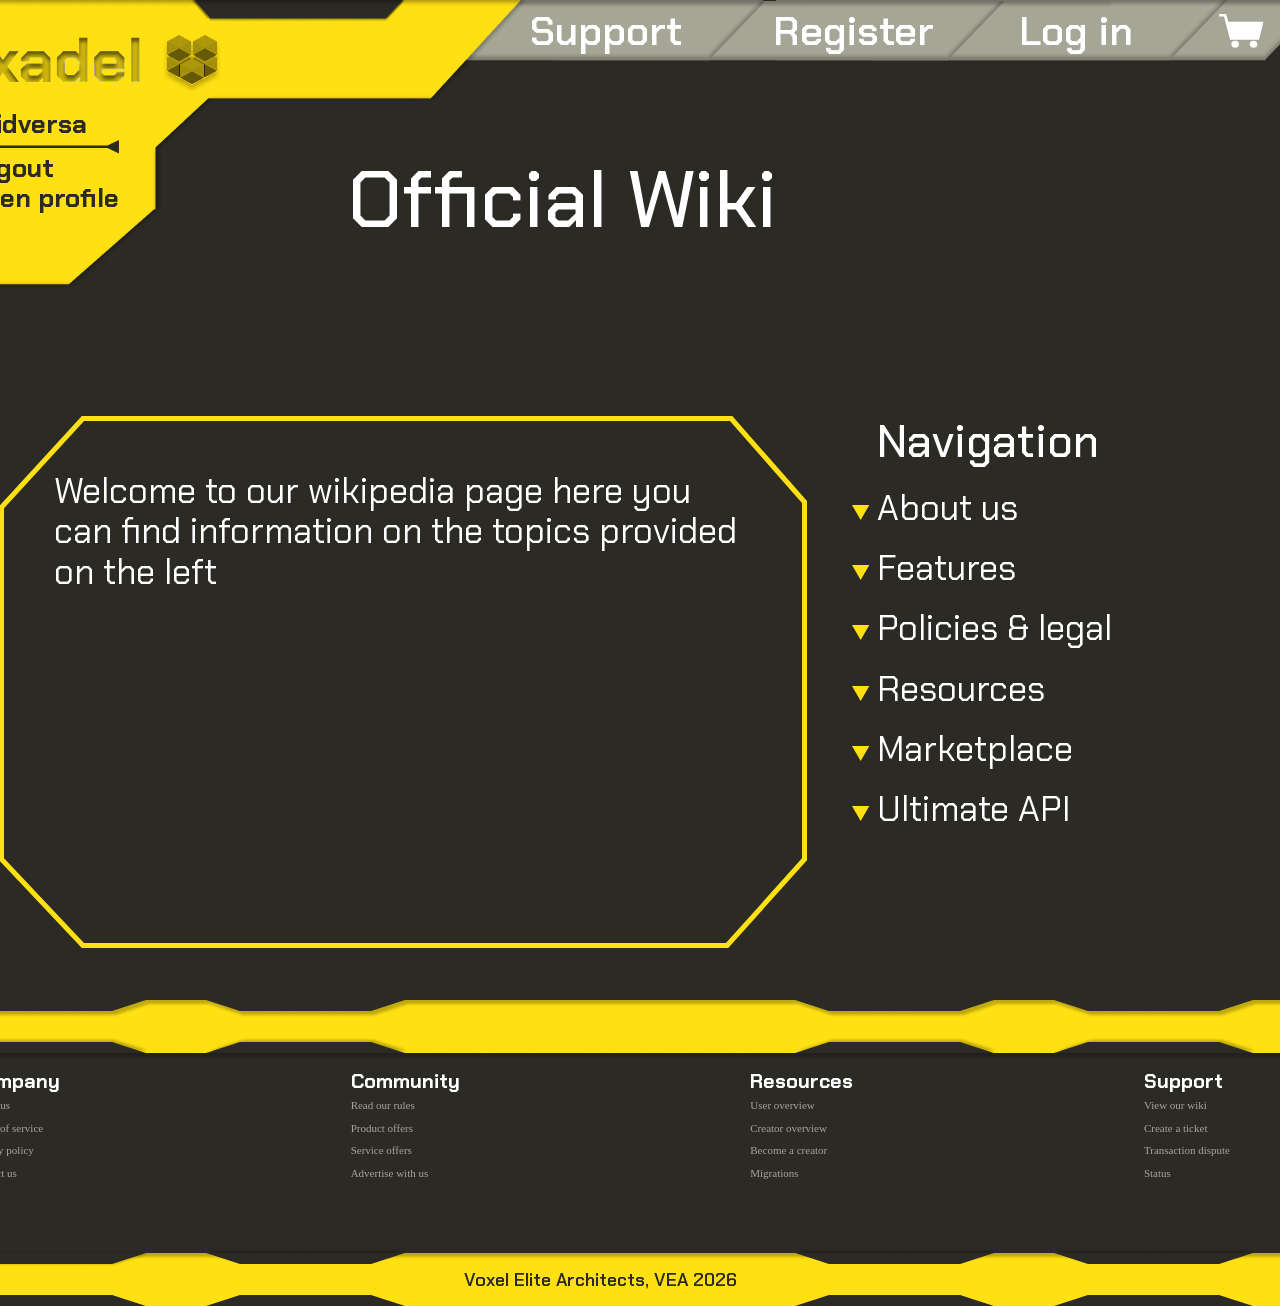
<file: Voxadel-Wiki/main.html>
<!DOCTYPE html>
<html lang="en">
<head>
    <meta charset="UTF-8">
    <meta name="viewport" content="width=device-width, initial-scale=1.0">
    <title>Voxadel</title>
    <link rel="icon" type="image/x-icon" href="img/logo.svg">
    <link rel="preconnect" href="https://fonts.googleapis.com">
    <link rel="preconnect" href="https://fonts.gstatic.com" crossorigin>
    <link href="https://fonts.googleapis.com/css2?family=Chakra+Petch:ital,wght@0,300;0,400;0,500;0,600;0,700;1,300;1,400;1,500;1,600;1,700&display=swap" rel="stylesheet">
    <link rel="stylesheet" href="CSS/style.css">
    <link rel="stylesheet" href="CSS/normalise.css">
</head>
<body>

    <div class="main-wrapper">

        <div class="header-group">
            <img src="img/Decoration.png" alt="" class="deco-header">
            <a href="../Voxadel-main/main.html"><img src="img/logo.svg" alt="logo" class="logo"></a>
            <img src="img/pfpsmall.svg" alt="pfpsmall" class="pfpsmall">
            <div class="profile-utils">
                <p>Voidversa</p>
                <img src="img/under-arrow.svg" alt="">
                <a class="logout" href="../Voxadel-login/index.html">Logout</a>
                <a class="profile-open" href="../Voxadel-profile/main.html">Open profile</a>
            </div>
            <!-- Кнопка Support -->
            <div class="button-wrapper button-support">
                <img src="img/Header-button.png" alt="" class="buttons-header">
                <a class="text-header" href="../Voxadel-support/main.html">Support</a>
            </div>
            
            <!-- Кнопка Register -->
            <div class="button-wrapper button-register">
                <img src="img/Header-button-1.png" alt="" class="buttons-header-1">
                <a class="text-header" href="../Voxadel-register/index.html">Register</a>
            </div>
            
            <!-- Кнопка Log in -->
            <div class="button-wrapper button-login">
                <img src="img/Header-button-2.png" alt="" class="buttons-header-2">
                <a class="text-header" href="../Voxadel-login/index.html">Log in</a>
            </div>
            
            <!-- Кнопка с иконкой корзины -->
            <div class="button-wrapper button-cart">
                <img src="img/Header-button-3.png" alt="" class="buttons-header-3">
               <a href="../Voxadel-cart/main.html"><img src="img/cart-icon.svg" alt="Cart" class="cart-icon"></a>
            </div>
        </div>

        <div class="support-wrapper">
            <h1>Official Wiki</h1>
            <div class="textfield-navbuttons">
                <div class="textfield">
                    <p>Welcome to our wikipedia page here you can find information on the topics provided on the left</p>
                </div>
                <nav>
                    <h2>Navigation</h2>
                    <ul>
                        <li><a href="">About us</a></li>
                        <li><a href="">Features</a></li>
                        <li><a href="">Policies & legal</a></li>
                        <li><a href="">Resources</a></li>
                        <li><a href="">Marketplace</a></li>
                        <li><a href="">Ultimate API</a></li>
                    </ul>
                </nav>
            </div>
        </div>

        <div class="footer-wrapper">

        <footer>
            <img src="img/top.png" class="top-decoration" alt="top">

            <div class="footer-container">
            <img src="img/Line_9.svg" alt="323" class="linebottom">
                <div class="footer-column">
                 <h3>Company</h3>
                
                 <a href="../Voxadel-Wiki/main.html">About us</a>
                 <a href="../Voxadel-Wiki/main.html">Terms of service</a>
                 <a href="../Voxadel-Wiki/main.html">Privacy policy</a>
                 <a href="../Voxadel-Wiki/main.html">Contact us</a>
                </div>
            
                <div class="footer-column">
                 <h3>Community</h3>
                
                 <a href="../Voxadel-Wiki/main.html">Read our rules</a>
                 <a href="../Voxadel-Wiki/main.html">Product offers</a>
                 <a href="../Voxadel-Wiki/main.html">Service offers</a>
                 <a href="../Voxadel-Wiki/main.html">Advertise with us</a>
                </div>
            
                <div class="footer-column">
                 <h3>Resources</h3>
                
                 <a href="../Voxadel-Wiki/main.html">User overview</a>
                 <a href="../Voxadel-Wiki/main.html">Creator overview</a>
                 <a href="../Voxadel-Wiki/main.html">Become a creator</a>
                 <a href="../Voxadel-Wiki/main.html">Migrations</a>
                </div>
            
                <div class="footer-column">
                 <h3>Support</h3>
                
                 <a href="../Voxadel-support/main.html">View our wiki</a>
                 <a href="../Voxadel-support/main.html">Create a ticket</a>
                 <a href="../Voxadel-support/main.html">Transaction dispute</a>
                 <a href="../Voxadel-support/main.html">Status</a>
                </div>
            <img src="img/Line_9.svg" alt="323" class="linebottom">
            </div>
            <img src="img/bottom.png" class="bottom-decoration" alt="bottom">
            <div class="footer-bottom">
                Voxel Elite Architects, VEA 2026
            </div>
        </footer>

        </div>

    </div>
    
</body>
</html>
</file>
<file: Voxadel-login/css/style.css>
/*общие шрифты*/
*{
    margin:0;
    padding:0;
    box-sizing:border-box;
    font-family: "Chakra Petch", sans-serif;
}

/*выравнивание*/
body{
    width:100%;
    height:100vh;
    display:flex;
    justify-content:center;
    align-items:center;
    background:#000000;
}

/*размер скрина*/
.card{
    width:598px;
    height:363px;
    position:relative;
}

/*скрин картинки*/
.card img.background{
    width:100%;
    height:100%;
    display:block;
}

/*Log in*/
.lg{
    position:absolute;
    top:220px;
    left:270px;
    font-size:30px;
    color:#000000;
    font-weight:bold;
    z-index: 1;
}

/*пароли*/
.passwordsskrin{
    position:absolute;
    top:77px;
    right:250px;
}

/*картинка паролей*/
.passwordsskrin{
    width:200px;
    height:200px;
    object-fit:contain;
}

/*Forgot your password...?*/
.Forgotyourpassword{
    position:absolute;
    top: 320px;
    left:325px;
    font-size:15px;
    color:#FFE012;
    font-weight:500;
    text-decoration: underline;
}

.passwordsskrin{
    position:absolute;
    top:77px;
    right:250px;
}

.logintext{
    position:absolute;
    top:13px;
    left:25px;
    font-weight:500;
}

.passwordtext{
    position:absolute;
    top:82px;
    left:25px;
}

input{
    border: none;
    outline: none;
    box-shadow: none;
    background: transparent;
    font-size: 30px;
    caret-color: transparent
}
@media (max-width: 393px) {
    .passwordsskrin {
        width: 100px;
    }
    .Forgotyourpassword {
        position: relative;
    top: -52px;
    left: 204px;
    width: 100px;
    }
    input {
        min-width: 0;
        white-space: nowrap;
  overflow: hidden;
  text-overflow: ellipsis;
    }
    .lg {
        
        position: absolute;
    top: 220px;
    left: 169px;
    font-size: 30px;
    color: #000000;
    font-weight: bold;
    z-index: 1;
    }
    .card {
        left: 6px;
    }
}
</file>
<file: Voxadel-register/css/style.css>
/*общие стили*/
*{
    margin:0;
    padding:0;
    box-sizing:border-box;
    font-family:"Chakra Petch", sans-serif;
}

/*фон*/
body{
    width:100%;
    height:100vh;
    display:flex;
    justify-content:center;
    align-items:center;
    background:#000000;
}

/*карточка*/
.card{
    width:598px;
    height:363px;
    position:relative;
}

/*фон карточки*/
.background{
    width:100%;
    height:100%;
    object-fit:contain;
    display:block;
}

/*полностью скрины*/
.passwordsskrin{
    position:absolute;
    top:64px;
    left:152px;
    display:flex;
    flex-direction:column;
    gap: 7px;
}

/*кнопки и поля*/
.passwordsskrin img{
    width:300px;
    height:55px;
    object-fit:contain;
    display:block;
}

/*email*/
.logintext{
    position:absolute;
    top:13px;
    left:36px;
}

/*password*/
.passwordtext{
    position:absolute;
    top:72px;
    left:36px;
}

/*repeat password*/
.repeattext{
    position:absolute;
    top:138px;
    left:36px;
}

/*инпуты*/
input{
    width:210px;
    border:none;
    outline:none;
    background:transparent;
    box-shadow:none;
    font-size:24px;
    font-weight:500;
    caret-color:transparent;
}

/*register*/
.lg{
    position:absolute;
    top:258px;
    left:246px;
    font-size:29px;
    font-weight:700;
    color:#000;
    z-index:2;
}
@media (max-width: 393px) {
    body {
        padding: 16px;
        height: auto;
        min-height: 100vh;
        align-items: center;
    }

    .card {
        width: 100%;
        max-width: 340px;
        height: auto;
        margin: 0 auto;
    }

    /* Фон карточки — масштабируем */
    .background {
        width: 100%;
        height: auto;
        object-fit: cover;
    }

    /* Группа полей (контейнер с иконками-подложками) */
    .passwordsskrin {
        position: absolute;
        top: 16%;     /* относительное позиционирование */
        left: 50%;
        transform: translateX(-50%);
        width: 85%;
        gap: 8px;
    }

    /* Сами "кнопки-фоны" для полей */
    .passwordsskrin img {
        width: 100%;
        height: auto;
        max-width: 230px;
        margin: 0 auto;
    }

    /* Общий стиль для всех текстовых полей */
    .logintext,
    .passwordtext,
    .repeattext {
        position: absolute;
        left: 12%;
        width: 76%;
    }

    .logintext {
        top: 12px;
        left: 54px;
         min-width: 0;  
    }
    .passwordtext {
        top: 63px;
         min-width: 0;  
    }
    .repeattext {
        top: 113px;
        left: 53px;
         min-width: 0;  
    }

    /* Инпуты — на всю ширину родителя */
    input {
        width: 100%;
        font-size: 18px;
        padding: 8px 0;
        caret-color: auto; /* чтобы курсор был виден */
    }

    /* Текст кнопки Register */
    .lg {
        position: absolute;
        top: 105%;
        left: 50%;
        transform: translateX(-50%);
        font-size: 24px;
        white-space: nowrap;
        text-align: center;
    }

    /* На всякий случай – убираем лишние отступы */
    .passwordsskrin img:last-of-type {
        margin-top: 35px;
    }
    
}
</file>
<file: Voxadel-cart/CSS/style.css>
* {
    margin: 0;
    padding: 0;
    box-sizing: border-box;
}

button {
    background: none;
    border: none;
    cursor: pointer;
}

body {
    background-color: #2B2A25;
    display: flex;
    justify-content: center;
    overflow-x: hidden;
}

.main-wrapper {
    width: 1920px;
    min-height: 100px;
    background-color: #2B2A25;
    margin-left: 400px;
    position: relative;
}

/* Центрирование группы с компенсацией смещения */
.header-group {
    position: relative;
    width: 1920px;
    height: 100px;
    margin: 0 auto;
    left: 50%;
    transform: translateX(-50%);
    z-index: 200;
}


/* Декорация */
.deco-header {
    z-index: 100;
    position: absolute;
    left: 0px;
    top: 0px;
}

/* Общие стили для всех оберток кнопок */
.button-wrapper {
    position: absolute;
    top: 0px;
}

/* Кнопка Support */
.button-support {
    left: 434px;
    z-index: 10;
}

.buttons-header {
    display: block;
}

/* Кнопка Register */
.button-register {
    left: 673px;
    top: 1px;
    z-index: 9;
}

.buttons-header-1 {
    display: block;
}

/* Кнопка Log in */
.button-login {
    left: 896px;
    z-index: 8;
}

.buttons-header-2 {
    display: block;
}

/* Кнопка корзины */
.button-cart {
    left: 991px;
    z-index: 7;
}

.buttons-header-3 {
    display: block;
}

/* Текст на кнопках */
.text-header {
    position: absolute;
    top: 50%;
    left: 65%;
    transform: translate(-50%, -50%);
    color: #ffffff;
    font-family: "Chakra Petch", sans-serif;
    font-weight: 600;
    font-style: normal;
    font-size: 40px;
    z-index: 100;
    white-space: nowrap;
}

/* Иконка корзины */
.cart-icon {
    position: absolute;
    top: 50%;
    left: 80%;
    transform: translate(-50%, -50%);
    z-index: 100;
    width: 45px;
    height: 45px;
}

.logo {
    position: absolute;
    top: 35px;
    left: 283px;
    z-index: 100;
}

.pfpsmall {
    position: absolute;
    top: 104px;
    left: 25px;
    z-index: 100;
}

.profile-utils {
    position: absolute;
    top: 110px;
    left: 86px;
    z-index: 100;
    display: flex;
    flex-direction: column;
    font-size: 26px;
    font-family: "Chakra Petch", sans-serif;
    font-weight: bold;
    color: #2B2A25;
    text-decoration: none;
}

.profile-utils a {
    color: #2B2A25;
    text-decoration: none;
}

.button-wrapper a {
    text-decoration: none;
}

.logout:hover {
    color: #ffffff;
    text-shadow: 1px 1px 15px #ffffff;
    transition:0.3s
}

.profile-open:hover {
    color: #ffffff;
    text-shadow: 1px 1px 15px #ffffff;
    transition:0.3s
}

.button-wrapper:hover {
    color: #FFE012;
    text-shadow: 1px 1px 15px #FFE012;
    transition:0.3s
}

.sidebar-group {
    position: absolute;
    top: 491px;
    left:0px;
    z-index: 100;
}

.sidebutton {
    position: relative;
}


.nav {
    position: absolute;
    top: 61px;
    z-index: 100;
}

.shop {
    position: absolute;
    top: 122px;
    z-index: 100;
}

.footer {
    position: absolute;
    top: 183px;
    z-index: 100;
}

.deco {
    position: absolute;
    top: 244px;
    z-index: 100;
}

.line1 {
    position: absolute;
    top: 56px;
    left: 0px;
    z-index: 201;
}

.line2 {
    position: absolute;
    top: 115px;
    left: 0px;
    z-index: 201;
}

.line3 {
    position: absolute;
    top: 176px;
    left: 0px;
    z-index: 201;
}

.line4 {
    position: absolute;
    top: 238px;
    left: 0px;
    z-index: 201;
}

.text-nav {
    position: absolute;
    top: 4px;
    left: 40px;
    color: #ffffff;
    font-family: "Chakra Petch", sans-serif;
    font-weight: 600;
    font-style: normal;
    font-size: 40px;
    z-index: 100;
    white-space: nowrap;
    text-shadow: 2px 2px 1px #00000050;
    transition:0.3s
}

.text-nav:hover {
    color: #ffffff;
    text-shadow: 2px 2px 20px #FFE012;
    transition:0.3s
}

.sidebar-tags {
    position: absolute;
    top: 808px;
    left: 11px;
    z-index: 100;
    display: flex;
    flex-direction: column;
    gap: 10px;
}

.tagbutton-text {
    position: absolute;
    color: #ffffff;
    font-family: "Chakra Petch", sans-serif;
    font-weight: 600;
    font-style: normal;
    font-size: 29px;
    z-index: 100;
    white-space: nowrap;
    left: 35px;
}

.tagbutton-text:hover {
    color: #ffffff;
    text-shadow: 2px 2px 20px #FFE012;
    transition:0.3s
}

.tagbutton {
    position: relative;
}

.tagbutton:hover .tagbutton-text {
    color: #ffffff;
    text-shadow: 2px 2px 20px #FFE012;
    transition:0.3s
}

.searchfield {
    margin-left: 220px;
    margin-top: -20px;
    width: 1165px;
    height: 143px;
    background-size: cover;
    background-repeat: no-repeat;
    display: flex;
    align-items: center;
    flex-direction: row;
    padding-left: 70px;
    gap: 10px;
}

#search {
    margin-right: 3px;
}

.itemfield {
    position: absolute;
    top: 92px;
    left: 0px;
    width: 1440px;
    min-height: 700px;
    background-size: cover;
    background-repeat: no-repeat;
    display: flex;
    flex-wrap: wrap;
    align-content: flex-start;
    column-gap: 80px;
    padding: 20px;
    padding-left: 188px;
}

.featured {
    position: absolute;
    top: 98px;
    left: 275px;
    width: 1165px;
    height: 515px;
    z-index: 80;
    background-image: url('../img/Tower-of-Babel.png');
    background-size: cover;
    background-repeat: no-repeat;
}



footer{
     position:relative;
     width:1440px;
     height:306px;
     background:#2B2A25;
     overflow:hidden;
     padding:70px 90px 40px;
    }

    .top-decoration{
     position:absolute;
     top:0;
     left:0;
     width:100%;
     pointer-events:none;
    }

    .bottom-decoration{
     position:absolute;
     bottom:0;
     left:0;
     width:100%;
     pointer-events:none;
    }

    .footer-container{
     position:relative;
     z-index:2;
     display:flex;
     justify-content:space-between;
    }

    .footer-column h3{
     color:#FFFFFF;
     font-size:20px;
     margin-bottom:6px;
     font-weight:700;
     font-family: "Chakra Petch", sans-serif;
    }

    .footer-column a{
     display:block;
     color:#A6A697;
     text-decoration:none;
     margin-bottom:10px;
     font-size:11px;
     font-weight:400;
     transition:0.3s;
    }

    .footer-column a:hover{
     color: #FFFFFF;
     text-shadow: 1px 1px 5px #ffffff;
     transition:0.3s
    }

    .-bottom{
     position:absolute;
     bottom:18px;
     left:50%;
     transform:translateX(-50%);
     color:#FFFFFF;
     font-size:18px;
     font-weight:600;
     z-index:2;
    }

    .footer-bottom{
        position:absolute;   
        bottom:15px;
        left:50%;
        transform:translateX(-50%);
        color:#2B2A25;
        font-size:18px;
        font-weight:600;
        z-index:2;
        font-family: "Chakra Petch", sans-serif;
    }

.footer-wrapper {
    position: absolute;
    top: 1700px;
}

.searchtagbuttons {
    display: flex;
    gap: 20px;
}

.searchtagbutton a {
    position: absolute;
    color: #FFE012;
    font-family: "Chakra Petch", sans-serif;
    font-size: 24px;
    text-decoration: none;
    transform: translate(-160px, 1px);
}

.search-button {
    position: absolute;
    transform: translate(-61px, -5px);
    color: #FFE012;
    font-family: "Chakra Petch", sans-serif;
    font-size: 34px;
    text-decoration: none;
}


.itemfield .card-wrapper {
    position: relative;
    width: 298px;
    height: 369px;
}


.itemfield .preview {
    display: flex;
    align-items: center;
    gap: 240px;
    background-image: url('../img/Subtract.svg');
    background-repeat: no-repeat;
    background-size: cover;
    width: 298px;
    height: 369px;
}

.itemfield .preview button {
    transform: translate(-2px, -30px);
    width: 31px;
    height: 46px;
    background: none;
    border: none;
    cursor: pointer;
}

.itemfield .util {
    background-image: url('../img/card-stuff.svg');
    background-repeat: no-repeat;
    background-size: cover;
    position: absolute;
    width: 298px;
    height: 113px;
    top: 256px;
}

.itemfield h2 {
    position: absolute;
    top: 32px;
    left: 20px;
    margin: 0;
    font-weight: 500;
}

.itemfield .rating {
    position: absolute;
    top: 56px;
    left: 18px;
    height: 22px;
    display: flex;
    flex-direction: row;
}

.itemfield .price {
    position: absolute;
    top: 26px;
    right: 70px;
}

.itemfield .author {
    position: absolute;
    top: 80px;
    left: 18px;
}

.itemfield .fs-16 {
    font-family: "Chakra Petch", sans-serif;
    font-size: 16px;
}

.itemfield .fs-20 {
    font-family: "Chakra Petch", sans-serif;
    font-size: 20px;
}

.itemfield .fc-b {
    color: #000000;
}

.itemfield .fc-y {
    color: #FFE012;
}

.itemfield .preview button:hover {
    color: #ffffff;
    text-shadow: 1px 1px 10px #ffffff;
    transition: 0.3s;
}

.profile button {
    background: none;
    border: none;
    cursor: pointer;
    font-family: "Chakra Petch", sans-serif;
    font-size: 21px;
    font-weight: 700;
    color: #2B2A25;
    text-shadow: 1px 1px 0px #0000002f;
    
}

.profile button:hover {
    color: #ffffff;
    text-shadow: 1px 1px 20px #ffffff;
    transition:0.3s
}

.profile .name {
    position: absolute;
    top: 127px;
    left: 745px;
    color: #ffffff;
    font-family: "Chakra Petch", sans-serif;
    font-weight: 700;
    font-style: normal;
    font-size: 67px;
    z-index: 100;
}

.profile .pfp {
    position: absolute;
    top: 177px;
    left: 1106px;
    width: 200px;
    height: 200px;
}

.profile .arrow-underline {
    position: absolute;
    top: 236px;
    left: 731px;
    z-index: 99;
}
.linebottom {
        display: none;
    }
.profile .author {
    position: absolute;
    top: 250px;
    left: 643px;
    color: #ffffff;
    font-family: "Chakra Petch", sans-serif;
    font-weight: 500;
    font-style: normal;
    font-size: 40px;
    z-index: 100;
}

.profile .publish {
    position: absolute;
    top: 515px;
    left: 21px;
    z-index: 100;
}

.profile .rating {
    position: absolute;
    top: 301px;
    left: 643px;
    width: 320px;
    height: 40px;
    font-size: 40px;
    color: #FFE012;
}

.profile .rating-total {
    position: absolute;
    top: 0px;
    right: 0px;
    color: #FFE012;
    font-family: "Chakra Petch", sans-serif;
}

.profile .name-change {
    position: absolute;
    top: 407px;
    left: 1177px;
}

.profile .pfp-change {
    position: absolute;
    top: 407px;
    left: 937px;
}

.profile .fs-40 {
    font-family: "Chakra Petch", sans-serif;
    font-size: 40px;
}

.profile .desc {
    position: absolute;
    top: 481px;
    left: 444px;
    font-size: 40px;
    font-family: "Chakra Petch", sans-serif;
    color: #ffffff;
}

.profile .publish p {
    position: absolute;
    top: 10px;
    left: 33px;
}

.profile .name-change p {
    position: absolute;
    top: 11px;
    left: 67px;
}

.profile .pfp-change p {
    position: absolute;
    top: 10px;
    left: 33px;
}

.profile .desc-change { 
    position: absolute;
    top: 842px;
    left: 444px;
}

.profile .desc-change p {
    position: absolute;
    top: 11px;
    left: -25px;
    width: 300px;
}

.separator {
    margin-top: 936px;
    position: relative;
}

.separator h2 {
    position: absolute;
    top: 0px;
    left: 540px;
    color: #2B2A25;
    font-family: "Chakra Petch", sans-serif;
    font-weight: 800;
    font-style: normal;
    font-size: 40px;
}

.main {
    position: relative;
    display: flex;
    margin-top: -11px; 
    width: 1440px;
    height: 640px; 
    background-color: #FFFFFF;
    background-image: url("../img/bg.svg");
    background-repeat: no-repeat;
    background-size: cover;
    background-position: center;
}

.comment-separator {
    position: absolute;
    top: 572px;
    width: 100%;
    display: flex;
    justify-content: center;
    gap: 20px;
    align-items: center;
}

.comment-separator h2 {
    position: absolute;
    top: 0px;
    margin: 0;
    color: #2B2A25;
    font-family: "Chakra Petch", sans-serif;
    font-size: 40px;
    font-weight: 800;
}

.commentfield {
    position: absolute;
    top: 590px;
    width: 1440px;
    min-height: 420px;
    background-size: cover;
    background-repeat: no-repeat;
    display: flex;
    flex-direction: row;
    column-gap: 72px;
    padding: 20px;
    padding-left: 72px;
}

.commentfield .comment-button-l,
.commentfield .comment-button-r {
    position: absolute;
    top: 50%;
    transform: translateY(10%);
    background: none;
    border: none;
    cursor: pointer;
    z-index: 101;
}

.commentfield .comment-button-l {
    left: 0;
}

.commentfield .comment-button-r {
    right: 0;
}

.main button {
    background: none;
    border: none;
    cursor: pointer;
}

.main button {
    background: none;
    border: none;
    cursor: pointer;
}

.button-l {
    position: absolute;
    top: 25%;
    left: 0px;
    transform: translateY(80%);
    z-index: 101;
}

.button-r {
    position: absolute;
    top: 25%;
    right: 0px;
    transform: translateY(80%);
    z-index: 101;
}

.card{
    width:598px;
    height:363px;
    position:relative;
}

/*скрин картинки*/
.card img.background{
    width:100%;
    height:100%;
    object-fit:contain;
    display:block;
}

/*пользователь 111*/
.user{
    position:absolute;
    top:50px;
    left:105px;
    font-size:20px;
    color:#000000;
    font-weight:bold;
    font-family: "Chakra Petch", sans-serif;
}

/*ривайвс*/
.reviews{
    position:absolute;
    top:75px;
    left:95px;
    font-size:20px;
    color:#000000;
    font-weight:bold;
    font-family: "Chakra Petch", sans-serif;
}

/*звёзды*/
.stars{
    position:absolute;
    top:55px;
    right:120px;
    display:flex;
    gap:6px;
}

/*картинка звёзд*/
.stars img{
    width:20px;
    height:20px;
    object-fit:contain;
}

/*цифра 5.0*/
.rating-number{
    position:absolute;
    top:50px;
    right:70px;
    font-size:25px;
    font-family: "Chakra Petch", sans-serif;
    color:#FFE012;
}

/*хеадинг*/
.heading{
    position:absolute;
    top:150px;
    left:70px;
    width:360px;
    font-size:25px;
    color:white;
    font-weight:500;
    font-family: "Chakra Petch", sans-serif;
}

/*комент текст*/
.comment{
    position:absolute;
    top:180px;
    left:70px;
    width:470px;
    font-size:20px;
    color:white;
    font-family: "Chakra Petch", sans-serif;
    line-height:1.5;
}

.commentfield .card-wrapper{
    width:598px;
    height:363px;
    margin-top: 100px;
}

.itemfield-cart {
    margin-top: 343px;
}

.cart-buttons {
    margin-top: -100px;
}

.util-title {
    position:absolute;
    top:153px;
    left:319px;
    font-size:40px;
    color:white;
    font-family: "Chakra Petch", sans-serif;
    font-weight: 400;
}

.total {
    position:absolute;
    top:153px;
    left:973px;
    font-size:40px;
    color:white;
    font-family: "Chakra Petch", sans-serif;
    font-weight: 400;
}

.coupon {
    position:absolute;
    top:217px;
    left:973px;
    font-size:40px;
    color:#FFE012;
    font-family: "Chakra Petch", sans-serif;
    font-weight: 400;
}

.checkout-button {
    position:absolute;
    top:275px;
    left:973px;
    font-size:40px;
    color:#2B2A25;
    font-family: "Chakra Petch", sans-serif;
    font-weight: 400;
}

.checkout-button p{
    position:absolute;
    top:9px;
    left:60px;
    font-size:25px;
    color:#2B2A25;
    text-shadow: 2px 2px 0px #00000025;
    font-family: "Chakra Petch", sans-serif;
    font-weight: 800;
    transition: 0.3s;
}
.checkout-button p:hover {
    color:#ffffff;
    transition: 0.3s;
    text-shadow: 2px 2px 100px #ffffff;
}
@media (max-width: 393px) {
    /* Сброс главного контейнера – убираем margin-left 400px */
    .main-wrapper {
        width: 100% !important;
        max-width: 100% !important;
        margin: 0 !important;
        padding: 0 !important;
        overflow-x: hidden !important;
        position: relative !important;
    }

    /* Хедер */
    .header-group {
        width: 100% !important;
        height: auto !important;
        left: 0 !important;
        right: 0 !important;
        transform: none !important;
        margin: 0 !important;
        padding: 1rem !important;
        display: flex !important;
        flex-wrap: wrap !important;
        justify-content: space-between !important;
        align-items: center !important;
        background: #1f1e1a !important;
        position: relative !important;
    }

    .deco-header,
    .buttons-header,
    .buttons-header-1,
    .buttons-header-2,
    .buttons-header-3,
    .top-decoration,
    .bottom-decoration {
        display: none !important;
    }

    .button-wrapper {
        position: static !important;
        margin: 0 0.25rem !important;
    }
    .button-support,
    .button-register,
    .button-login,
    .button-cart {
        left: auto !important;
        top: auto !important;
    }
    .text-header {
        position: static !important;
        transform: none !important;
        font-size: 1rem !important;
        background: #3a3a33 !important;
        padding: 0.4rem 0.8rem !important;
        border-radius: 30px !important;
        display: inline-block !important;
    }
    .cart-icon {
        width: 28px !important;
        height: 28px !important;
        margin-left: 0.25rem !important;
        top: 86%;
        left: 86%;
    }

    .logo {
        position: static !important;
        width: 100px !important;
        height: auto !important;
        margin: 0.5rem 0 !important;
    }
    .pfpsmall {
        position: static !important;
        width: 40px !important;
        height: 40px !important;
        margin-right: 0.5rem !important;
    }
    .profile-utils {
        position: static !important;
        flex-direction: row !important;
        gap: 1rem !important;
        align-items: center !important;
        font-size: 0.9rem !important;
        background: #2e2d27 !important;
        padding: 0.5rem 1rem !important;
        border-radius: 40px !important;
        margin: 0.5rem 0 !important;
        width: 100% !important;
        justify-content: space-between !important;
    }
    .profile-utils p {
        color: #FFFFFF !important;
        margin: 0 !important;
        font-size: 1rem !important;
    }
    .profile-utils img {
        width: 16px !important;
    }

    /* Скрываем неиспользуемые блоки */
    .sidebar-group,
    .sidebar-tags,
    .searchfield,
    .featured,
    .profile,
    .commentfield,
    .comment-separator,
    .cards,
    .support-card,
    .wikibutton,
    .card,
    .card2,
    .cardssssssss2,
    .images,
    .images1,
    .images2
         {
        display: none !important;
    }

    /* Блок корзины (Your items, Total, Coupon, Checkout) */
    .util-cart {
        position: relative !important;
        display: flex !important;
        flex-direction: column !important;
        align-items: center !important;
        text-align: center !important;
        background: #2B2A25 !important;
        padding: 1rem !important;
        margin: 1rem auto !important;
        gap: 0.5rem !important;
        width: 100% !important;
    }
    .util-title {
        position: static !important;
        font-size: 1.8rem !important;
        color: white !important;
        font-weight: 600 !important;
        margin: 0 !important;
    }
    .total {
        position: static !important;
        font-size: 1.5rem !important;
        color: white !important;
        margin: 0 !important;
    }
    .coupon {
        position: static !important;
        font-size: 1.2rem !important;
        color: #FFE012 !important;
        text-decoration: underline !important;
        cursor: pointer !important;
        margin: 0 !important;
    }
    .checkout-button {
        position: static !important;
        font-size: 1rem !important;
        margin: 0.5rem auto !important;
        width: auto !important;
        display: inline-block !important;
    }
    .checkout-button img {
        width: 100% !important;
        max-width: 200px !important;
        height: auto !important;
    }
    .checkout-button p {
        position: static !important;
        font-size: 1rem !important;
        margin-top: -2.2rem !important;
        text-align: center !important;
    }

    /* Карточки товаров в корзине (itemfield-cart) */
    .itemfield-cart {
        position: relative !important;
        top: auto !important;
        left: auto !important;
        width: 100% !important;
        min-height: auto !important;
        background-color: #fff !important;
        background-image: url('../img/bg.svg') !important;
        background-size: cover !important;
        display: flex !important;
        flex-direction: column !important;
        align-items: center !important;
        gap: 2rem !important;
        padding: 1rem !important;
        margin: 0 !important;
    }
    .cart-buttons {
        position: static !important;
        margin: 0.5rem !important;
    }
    .button-l.cart-buttons,
    .button-r.cart-buttons {
        display: none;
    }
    .itemfield-cart .card-wrapper {
        position: relative !important;
        width: 90% !important;
        max-width: 298px !important;
        height: auto !important;
        margin: 0 auto !important;
    }
    .itemfield-cart .preview button {
        display: none;
    }
    .itemfield .util {
        position: static;
        height: 72px;
    }
    .itemfield-cart .util {
        width: 100% !important;
        aspect-ratio: 298 / 113 !important;
        height: 112px;
        background-size: cover !important;
        position: relative !important;
        top: auto !important;
        margin-top: -20px !important;
        display: flex !important;
        flex-direction: column !important;
        align-items: center !important;
        justify-content: center !important;
        padding: 0.5rem !important;
    }
    .itemfield-cart h2,
    .itemfield-cart .author,
    .itemfield-cart .price,
    .itemfield-cart .rating {
        text-align: center !important;
        margin: 0.3rem 0 !important;
    }
    .itemfield-cart .rating {
        display: flex !important;
        justify-content: center !important;
        gap: 0.2rem !important;
    }

    /* Разделитель "You might also like" */
    .separator {
        position: relative !important;
        margin-top: 2rem !important;
        text-align: center !important;
        width: 100% !important;
    }
    .separator img {
        width: 100% !important;
        height: auto !important;
        display: block !important;
    }
    .separator h2 {
        position: static !important;
        font-size: 2.5rem !important;
        margin: -2rem auto 1rem !important;
        background: #2e2d27 !important;
        display: inline-block !important;
        padding: 0.2rem 1rem !important;
        color: #ffffff !important;
    }

    /* Блок "You might also like" (карточки) */
    .main {
        position: relative !important;
        width: 100% !important;
        height: auto !important;
        background-color: #fff !important;
        background-image: url('../img/bg.svg') !important;
        background-size: cover !important;
        display: flex !important;
        flex-direction: column !important;
        align-items: center !important;
        padding: 1rem 0 !important;
        margin: 0 !important;
    }
    .main .button-l,
    .main .button-r {
        display: none;
    }
    
    .main .itemfield {
        position: static !important;
        width: 100% !important;
        display: flex !important;
        flex-direction: column !important;
        align-items: center !important;
        gap: 2rem !important;
        padding: 1rem !important;
    }
    .card-wrapper .util {
    display: flex !important;
    flex-direction: column !important;
    align-items: center !important;
    justify-content: center !important;
    text-align: center !important;
    background-image: url('../img/card-stuff.svg') !important;
    background-size: cover !important;
    background-repeat: no-repeat !important;
    background-position: center !important;
    width: 100% !important;
    padding: 0.8rem 1rem !important;
}
.itemfield .preview {
    display: flex;
    align-items: center;
    gap: 240px;
    background-image: url(../img/card-nicev4.png);
    background-repeat: no-repeat;
    background-size: cover;
    width: 298px;
    height: 369px;
}
/* Все текстовые элементы внутри util получают статическое позиционирование и центрирование */
.card-wrapper .util h2,
.card-wrapper .util .rating,
.card-wrapper .util .author,
.card-wrapper .util .price {
    margin: -0.1rem 0 !important;
    text-align: center !important;
}

/* Рейтинг (звёзды + цифра) выстраиваем в строку по центру */
.card-wrapper .util .rating {
    display: flex !important;
    justify-content: center !important;
    align-items: center !important;
    gap: 0.2rem !important;
}

/* Опционально: подправим цвета и шрифты, если нужно */
.card-wrapper .util h2 {
    color: #000000 !important;
    font-size: 1.1rem !important;
    top: 34px
}
.card-wrapper .util .author,
.card-wrapper .util .price {
    color: #FFE012 !important;
}
    .main .card-wrapper {
        position: relative !important;
        width: 90% !important;
        max-width: 298px !important;
        height: auto !important;
        margin: 0 auto !important;
    }
    .main .preview button {
        display: none   ;
    }
    
    .nav-icons {
        display: flex;
    }
    .linebottom {
        display: block;
        padding-bottom: 10px;
    }

    .main h2,
    .main .author,
    .main .price,
    .main .rating {
        text-align: center !important;
        margin: 0.3rem 0 !important;
    }
    .main .rating {
        display: flex !important;
        justify-content: center !important;
        gap: 0.2rem !important;
    }

    /* Футер */
    .footer-wrapper {
        position: static !important;
        margin-top: 2rem !important;
        width: 100% !important;
    }
    footer {
        width: 100% !important;
        height: auto !important;
        padding: 2rem 1rem !important;
        position: relative !important;
    }
    .footer-container {
        flex-direction: column !important;
        gap: 1.8rem !important;
    }
    .footer-column h3 {
        font-size: 1.2rem !important;
        color: #FFE012 !important;
    }
    .footer-column a {
        font-size: 0.8rem !important;
        margin-bottom: 0.5rem !important;
    }
    .footer-bottom {
        position: static !important;
        transform: none !important;
        text-align: left !important;
        margin-top: 1.5rem !important;
        font-size: 0.7rem !important;
        color: #FFFFFF !important;
    }

    /* Общие сбросы */
    body {
        font-size: 14px;
        justify-content: center !important;
        align-items: flex-start !important;
        margin: 0 !important;
        padding: 0 !important;
    }
    a, button {
        cursor: pointer;
        touch-action: manipulation;
    }
    img {
        max-width: 100% !important;
        height: auto !important;
    }
    * {
        max-width: 100vw;
    }
      

    /* Все текстовые элементы внутри util – статическое позиционирование и центрирование */
    .main .util h2,
    .main .util .rating,
    .main .util .author,
    .main .util .price {
        margin: 0.2rem 0 !important;
        margin: 21.7rem 0 !important;
        text-align: center !important;
    }

    /* Рейтинг (звёзды + цифра) выстраиваем в строку по центру */
    .main .util .rating {
        display: flex !important;
        justify-content: center !important;
        align-items: center !important;
        gap: 0.2rem !important;
    }

    /* Цвета и шрифты */
    .main .util h2 {
        color: #000000 !important;
        font-size: 1rem !important;
    }
    .main .util .author,
    .main .util .price {
        color: #FFE012 !important;
        font-size: 0.9rem !important;
    }
    .main .util .rating-total {
        font-size: 0.9rem !important;
    }
}
</file>
<file: Voxadel-cart/CSS/normalise.css>
/* Document
 * ========================================================================== */

/**
 * 1. Correct the line height in all browsers.
 * 2. Prevent adjustments of font size after orientation changes in
 *    IE on Windows Phone and in iOS.
 */

html {
  line-height: 1.15; /* 1 */
  -ms-text-size-adjust: 100%; /* 2 */
  -webkit-text-size-adjust: 100%; /* 2 */
}

/* Sections
 * ========================================================================== */

/**
 * Correct the font size and margin on `h1` elements within `section` and
 * `article` contexts in Chrome, Edge, Firefox, and Safari.
 */

h1 {
  font-size: 2em;
  margin: 0.67em 0;
}

/* Grouping content
 * ========================================================================== */

/**
 * Remove the margin on nested lists in Chrome, Edge, IE, and Safari.
 */

dl dl,
dl ol,
dl ul,
ol dl,
ul dl {
  margin: 0;
}

/**
 * Remove the margin on nested lists in Edge 18- and IE.
 */

ol ol,
ol ul,
ul ol,
ul ul {
  margin: 0;
}

/**
 * 1. Add the correct box sizing in Firefox.
 * 2. Correct the inheritance of border color in Firefox.
 * 3. Show the overflow in Edge 18- and IE.
 */

hr {
  box-sizing: content-box; /* 1 */
  color: inherit; /* 2 */
  height: 0; /* 1 */
  overflow: visible; /* 3 */
}

/**
 * Add the correct display in IE.
 */

main {
  display: block;
}

/**
 * 1. Correct the inheritance and scaling of font size in all browsers.
 * 2. Correct the odd `em` font sizing in all browsers.
 */

pre {
  font-family: monospace, monospace; /* 1 */
  font-size: 1em; /* 2 */
}

/* Text-level semantics
 * ========================================================================== */

/**
 * Remove the gray background on active links in IE 10.
 */

a {
  background-color: transparent;
}

/**
 * Add the correct text decoration in Edge 18-, IE, and Safari.
 */

abbr[title] {
  text-decoration: underline;
  text-decoration: underline dotted;
}

/**
 * Add the correct font weight in Chrome, Edge, and Safari.
 */

b,
strong {
  font-weight: bolder;
}

/**
 * 1. Correct the inheritance and scaling of font size in all browsers.
 * 2. Correct the odd `em` font sizing in all browsers.
 */

code,
kbd,
samp {
  font-family: monospace, monospace; /* 1 */
  font-size: 1em; /* 2 */
}

/**
 * Add the correct font size in all browsers.
 */

small {
  font-size: 80%;
}

/* Embedded content
 * ========================================================================== */

/**
 * Add the correct display in IE 9-.
 */

audio,
video {
  display: inline-block;
}

/**
 * Add the correct display in iOS 4-7.
 */

audio:not([controls]) {
  display: none;
  height: 0;
}

/**
 * Remove the border on images within links in IE 10-.
 */

img {
  border-style: none;
}

/**
 * Hide the overflow in IE.
 */

svg:not(:root) {
  overflow: hidden;
}

/* Tabular data
 * ========================================================================== */

/**
 * 1. Correct table border color inheritance in all Chrome, Edge, and Safari.
 * 2. Remove text indentation from table contents in Chrome, Edge, and Safari.
 */

table {
  border-color: inherit; /* 1 */
  text-indent: 0; /* 2 */
}

/* Forms
 * ========================================================================== */

/**
 * Remove the margin on controls in Safari.
 */

button,
input,
select {
  margin: 0;
}

/**
 * 1. Show the overflow in IE.
 * 2. Remove the inheritance of text transform in Edge 18-, Firefox, and IE.
 */

button {
  overflow: visible; /* 1 */
  text-transform: none; /* 2 */
}

/**
 * Correct the inability to style buttons in iOS and Safari.
 */

button,
[type="button"],
[type="reset"],
[type="submit"] {
  -webkit-appearance: button;
}

/**
 * Correct the padding in Firefox.
 */

fieldset {
  padding: 0.35em 0.75em 0.625em;
}

/**
 * Show the overflow in Edge 18- and IE.
 */

input {
  overflow: visible;
}

/**
 * 1. Correct the text wrapping in Edge 18- and IE.
 * 2. Correct the color inheritance from `fieldset` elements in IE.
 */

legend {
  box-sizing: border-box; /* 1 */
  color: inherit; /* 2 */
  display: table; /* 1 */
  max-width: 100%; /* 1 */
  white-space: normal; /* 1 */
}

/**
 * 1. Add the correct display in Edge 18- and IE.
 * 2. Add the correct vertical alignment in Chrome, Edge, and Firefox.
 */

progress {
  display: inline-block; /* 1 */
  vertical-align: baseline; /* 2 */
}

/**
 * Remove the inheritance of text transform in Firefox.
 */

select {
  text-transform: none;
}

/**
 * 1. Remove the margin in Firefox and Safari.
 * 2. Remove the default vertical scrollbar in IE.
 */

textarea {
  margin: 0; /* 1 */
  overflow: auto; /* 2 */
}

/**
 * 1. Add the correct box sizing in IE 10-.
 * 2. Remove the padding in IE 10-.
 */

[type="checkbox"],
[type="radio"] {
  box-sizing: border-box; /* 1 */
  padding: 0; /* 2 */
}

/**
 * 1. Correct the odd appearance in Chrome, Edge, and Safari.
 * 2. Correct the outline style in Safari.
 */

[type="search"] {
  -webkit-appearance: textfield; /* 1 */
  outline-offset: -2px; /* 2 */
}

/**
 * Correct the cursor style of increment and decrement buttons in Safari.
 */

::-webkit-inner-spin-button,
::-webkit-outer-spin-button {
  height: auto;
}

/**
 * Correct the text style of placeholders in Chrome, Edge, and Safari.
 */

::-webkit-input-placeholder {
  color: inherit;
  opacity: 0.54;
}

/**
 * Remove the inner padding in Chrome, Edge, and Safari on macOS.
 */

::-webkit-search-decoration {
  -webkit-appearance: none;
}

/**
 * 1. Correct the inability to style upload buttons in iOS and Safari.
 * 2. Change font properties to `inherit` in Safari.
 */

::-webkit-file-upload-button {
  -webkit-appearance: button; /* 1 */
  font: inherit; /* 2 */
}

/**
 * Remove the inner border and padding of focus outlines in Firefox.
 */

::-moz-focus-inner {
  border-style: none;
  padding: 0;
}

/**
 * Restore the focus outline styles unset by the previous rule in Firefox.
 */

:-moz-focusring {
  outline: 1px dotted ButtonText;
}

/**
 * Remove the additional :invalid styles in Firefox.
 */

:-moz-ui-invalid {
  box-shadow: none;
}

/* Interactive
 * ========================================================================== */

/*
 * Add the correct display in Edge 18- and IE.
 */

details {
  display: block;
}

/*
 * Add the correct styles in Edge 18-, IE, and Safari.
 */

dialog {
  background-color: white;
  border: solid;
  color: black;
  display: block;
  height: -moz-fit-content;
  height: -webkit-fit-content;
  height: fit-content;
  left: 0;
  margin: auto;
  padding: 1em;
  position: absolute;
  right: 0;
  width: -moz-fit-content;
  width: -webkit-fit-content;
  width: fit-content;
}

dialog:not([open]) {
  display: none;
}

/*
 * Add the correct display in all browsers.
 */

summary {
  display: list-item;
}

/* Scripting
 * ========================================================================== */

/**
 * Add the correct display in IE 9-.
 */

canvas {
  display: inline-block;
}

/**
 * Add the correct display in IE.
 */

template {
  display: none;
}

/* User interaction
 * ========================================================================== */

/**
 * Add the correct display in IE 10-.
 */

[hidden] {
  display: none;
}
</file>
<file: Voxadel-item/CSS/style.css>
* {
    margin: 0;
    padding: 0;
    box-sizing: border-box;
}

body {
    background-color: #2B2A25;
    display: block;
    overflow-x: auto;
}

.main-wrapper {
    width: 1920px;
    background-color: #2B2A25;
    position: relative;
}

/* Центрирование группы с компенсацией смещения */
.header-group {
    position: absolute;
    width: 1920px;
    height: 100px;
    z-index: 200;
    left: 275px;
    margin: 0 auto;
    top: 0;
}

/* Декорация */
.deco-header {
    z-index: 100;
    position: absolute;
    left: 0px;
    top: 0px;
}

/* Общие стили для всех оберток кнопок */
.button-wrapper {
    position: absolute;
    top: 0px;
}

/* Кнопка Support */
.button-support {
    left: 434px;
    z-index: 10;
}

.buttons-header {
    display: block;
}

/* Кнопка Register */
.button-register {
    left: 673px;
    top: 1px;
    z-index: 9;
}

.buttons-header-1 {
    display: block;
}

/* Кнопка Log in */
.button-login {
    left: 896px;
    z-index: 8;
}

.buttons-header-2 {
    display: block;
}

/* Кнопка корзины */
.button-cart {
    left: 991px;
    z-index: 7;
}

.buttons-header-3 {
    display: block;
}

/* Текст на кнопках */
.text-header {
    position: absolute;
    top: 50%;
    left: 65%;
    transform: translate(-50%, -50%);
    color: #ffffff;
    font-family: "Chakra Petch", sans-serif;
    font-weight: 600;
    font-style: normal;
    font-size: 40px;
    z-index: 100;
    white-space: nowrap;
}

/* Иконка корзины */
.cart-icon {
    position: absolute;
    top: 50%;
    left: 80%;
    transform: translate(-50%, -50%);
    z-index: 100;
    width: 45px;
    height: 45px;
}

.logo {
    position: absolute;
    top: 35px;
    left: 283px;
    z-index: 100;
}

.pfpsmall {
    position: absolute;
    top: 104px;
    left: 25px;
    z-index: 100;
}

.profile-utils {
    position: absolute;
    top: 110px;
    left: 86px;
    z-index: 100;
    display: flex;
    flex-direction: column;
    font-size: 26px;
    font-family: "Chakra Petch", sans-serif;
    font-weight: bold;
    color: #2B2A25;
    text-decoration: none;
}

.profile-utils a {
    color: #2B2A25;
    text-decoration: none;
}

.button-wrapper a {
    text-decoration: none;
}

.logout:hover {
    color: #ffffff;
    text-shadow: 1px 1px 15px #ffffff;
    transition:0.3s
}

.profile-open:hover {
    color: #ffffff;
    text-shadow: 1px 1px 15px #ffffff;
    transition:0.3s
}

.button-wrapper:hover {
    color: #FFE012;
    text-shadow: 1px 1px 15px #FFE012;
    transition:0.3s
}

.sidebar-group {
    position: absolute;
    top: 491px;
    left:0px;
    z-index: 100;
}

.sidebutton {
    position: relative;
}

.main {
    position: absolute;
    top: 0px;
    z-index: 100;   
    
}

.nav {
    position: absolute;
    top: 61px;
    z-index: 100;
}

.shop {
    position: absolute;
    top: 122px;
    z-index: 100;
}

.footer {
    position: absolute;
    top: 183px;
    z-index: 100;
}

.deco {
    position: absolute;
    top: 244px;
    z-index: 100;
}

.line1 {
    position: absolute;
    top: 56px;
    left: 0px;
    z-index: 201;
}

.line2 {
    position: absolute;
    top: 115px;
    left: 0px;
    z-index: 201;
}

.line3 {
    position: absolute;
    top: 176px;
    left: 0px;
    z-index: 201;
}

.line4 {
    position: absolute;
    top: 238px;
    left: 0px;
    z-index: 201;
}

.text-nav {
    position: absolute;
    top: 4px;
    left: 40px;
    color: #ffffff;
    font-family: "Chakra Petch", sans-serif;
    font-weight: 600;
    font-style: normal;
    font-size: 40px;
    z-index: 100;
    white-space: nowrap;
    text-shadow: 2px 2px 1px #00000050;
    transition:0.3s
}

.text-nav:hover {
    color: #ffffff;
    text-shadow: 2px 2px 20px #FFE012;
    transition:0.3s
}

.sidebar-tags {
    position: absolute;
    top: 808px;
    left: 11px;
    z-index: 100;
    display: flex;
    flex-direction: column;
    gap: 10px;
}

.tagbutton-text {
    position: absolute;
    color: #ffffff;
    font-family: "Chakra Petch", sans-serif;
    font-weight: 600;
    font-style: normal;
    font-size: 29px;
    z-index: 100;
    white-space: nowrap;
    left: 35px;
}

.tagbutton-text:hover {
    color: #ffffff;
    text-shadow: 2px 2px 20px #FFE012;
    transition:0.3s
}

.tagbutton {
    position: relative;
}

.tagbutton:hover .tagbutton-text {
    color: #ffffff;
    text-shadow: 2px 2px 20px #FFE012;
    transition:0.3s
}

.searchfield {
    position: absolute;
    top: 2300px;
    left: 275px;
    width: 1440px;
    height: 53px;
    background-image: url('../img/top.png');
    background-size: cover;
    background-repeat: no-repeat;
    display: flex;
    align-items: center;
    flex-direction: row;
    padding-left: 70px;
    gap: 10px;
    z-index: 10;
}

#search {
    margin-right: 3px;
}

.itemfield {
    position: absolute; 
    top: 900px; 
    left: 275px; 
    width: 1440px; 
    height: 2318px; 
    min-height: 1748px; 
    background-color: #fff; 
    background-image: url('../img/bg.svg'); 
    background-size: cover; 
    background-repeat: no-repeat; 
    display: flex; 
    flex-wrap: wrap; 
    align-content: flex-start; 
    column-gap: 50px; 
}

.featured {
    position: absolute;
    top: 98px;
    left: 275px;
    width: 1440px;
    height: 810px;
    z-index: 80;
    background-image: url('../img/item.png');
    background-size: cover;
    background-repeat: no-repeat;
}

h1 {
    position: absolute;
    top: 17px;
    left: 35%;
    color: #ffffff;
    font-family: "Chakra Petch", sans-serif;
    font-weight: bold;
    font-style: normal;
    font-size: 62px;
    z-index: 100;
    text-shadow:4px 4px 0px #474747;
}


footer{
     position:relative;
     width:1440px;
     height:306px;
     background:#2B2A25;
     overflow:hidden;
     padding:70px 90px 40px;
    }

    .top-decoration{
     position:absolute;
     top:0;
     left:0;
     width:100%;
     pointer-events:none;
    }

    .bottom-decoration{
     position:absolute;
     bottom:0;
     left:0;
     width:100%;
     pointer-events:none;
    }

    .topitem{
        position:absolute;
        top:0;
        left:0;
        width:100%;
        pointer-events:none;
       }
    .footer-container{
     position:relative;
     z-index:2;
     display:flex;
     justify-content:space-between;
    }

    .footer-column h3{
     color:#FFFFFF;
     font-size:20px;
     margin-bottom:6px;
     font-weight:700;
     font-family: "Chakra Petch", sans-serif;
    }

    .footer-column a{
     display:block;
     color:#A6A697;
     text-decoration:none;
     margin-bottom:10px;
     font-size:11px;
     font-weight:400;
     transition:0.3s;
    }

    .footer-column a:hover{
     color: #FFFFFF;
     text-shadow: 1px 1px 5px #ffffff;
     transition:0.3s
    }

    .footer-bottom{
     position:absolute;
     bottom:18px;
     left:50%;
     transform:translateX(-50%);
     color:#FFFFFF;
     font-size:18px;
     font-weight:600;
     z-index:2;
    }

    .footer-bottom{
        position:absolute;   
        bottom:15px;
        left:50%;
        top: 5px;
        transform:translateX(-50%);
        color:#2B2A25;
        font-size:35px;
        font-weight:600;
        z-index:2;
        font-family: "Chakra Petch", sans-serif;
    }

    .footer-bottom1{
        position:absolute;   
        bottom:15px;
        left:50%;
        top: 265px;
        transform:translateX(-50%);
        color:#2B2A25;
        font-size:25px;
        font-weight:600;
        z-index:2;
        font-family: "Chakra Petch", sans-serif;
    }

.footer-wrapper {
    position: absolute;
    top: 2200px;
}

.searchtagbuttons {
    display: flex;
    gap: 20px;
}

.searchtagbutton a {
    position: absolute;
    color: #FFE012;
    font-family: "Chakra Petch", sans-serif;
    font-size: 24px;
    text-decoration: none;
    transform: translate(-160px, 1px);
}

.search-button {
    position: absolute;
    transform: translate(-61px, -5px);
    color: #FFE012;
    font-family: "Chakra Petch", sans-serif;
    font-size: 34px;
    text-decoration: none;
}


.card-wrapper {
    position: relative;
    width: 377px;
    height: 466px;
    top: 1600px;
    left: 100px;
}


.preview {
    display: flex;
    align-items: center;
    gap: 319px;
    background-image: url('../img/img/bg.svg');
    background-repeat: no-repeat;
    background-size: cover;
    width: 377px;
    height: 466px;
}

.preview button {
    transform: translate(-2px, -30px);
    width: 31px;
    height: 46px;
    background: none;
    border: none;
    cursor: pointer;
}

.util {
    background-image: url('../img/card-stuff.svg');
    background-repeat: no-repeat;
    background-size: cover;
    position: absolute;
    width: 377px;
    height: 143px;
    top:323px;
}

h2 {
    position: absolute;
    top: 40px;
    left: 26px;
    margin: 0;
    font-weight: 500;
}

.rating {
    position: absolute;
    top: 77px;
    left: 18px;
    height: 22px;
}

.price {
    position: absolute;
    top: 34px;
    right: 93px;
}

.author {
    position: absolute;
    top: 100px;
    left: 18px;
}

.fs-16 {
    font-family: "Chakra Petch", sans-serif;
    font-size: 16px;
}

.fs-20 {
    font-family: "Chakra Petch", sans-serif;
    font-size: 20px;
}

.fc-b {
    color: #000000;
}

.fc-y {
    color: #FFE012;
}

.rating {
    display: flex;
    flex-direction: row;
}

/*планшет*/
/*размер скрина*/
.card{
    width:878px;
    height:1333px;
    position:absolute;
    top:430px;
    left:335px;
    transform:scale(1.5);
    transform-origin:top left;
}

/*скрин картинки*/
.card img.background{
    width:100%;
    height:100%;
    object-fit:contain;
    display:block;
}

/*пользователь*/
.Voidversa{
    position:absolute;
    top:467px;
    left:620px;
    font-size:20px;
    color:#ffffff;
    font-weight:bold;
}

/*Сhange price*/
.Changeprice{
    position:absolute;
    top:835px;
    left:260px;
    font-size:20px;
    color:#000000;
    font-weight:bold;
    z-index: 1
}

/*Add Authors*/
.AddAuthors{
    position:absolute;
    top:835px;
    left:500px;
    font-size:20px;
    color:#000000;
    font-weight:bold;
    z-index: 1
}

/*Upload files*/
.Uploadfiles{
    position:absolute;
    top:835px;
    left:680px;
    font-size:20px;
    color:#000000;
    font-weight:bold;
    z-index: 1
}


/*Описание*/
.Description{
    position:absolute;
    top:490px;
    left:135px;
    font-size:25px;
    color:#ffffff;
    font-weight:bold;
}

/*описание ресурса*/
.TextblockText{
    position:absolute;
    top:520px;
    left:135px;
    font-size:20px;
    color:#ffffff;
}

/*звёзды*/
.stars1000{
    position:absolute;
    top:501px;
    right:185px;
    display:flex;
    gap:2px;
}

/*картинка звёзд*/
.stars1000 img{
    width:13px;
    height:13px;
    object-fit:contain;
}

/*звёзды1*/
.stars1{
    position:absolute;
    top:410px;
    right:250px;
    display:flex;
    gap:2px;
}

/*картинка звёзд1*/
.stars1 img{
    width:20px;
    height:20px;
    object-fit:contain;
}

/*цифра 5.0 высокая*/
.rating-number1{
    position:absolute;
    top:408px;
    right:215px;
    font-size:20px;
    color:#FFE012;
}

/*цифра 5.0*/
.rating-number1000{
    position:absolute;
    top:501px;
    right:161px;
    font-size:12px;
    color:#FFE012;
}

/*HITOFFS*/
.HITOFFS{
    position:absolute;
    top:405px;
    left:400px;
    font-size:25px;
    color:white;
    font-weight:500;
}

/*50 user reviews*/
.reviews1000{
    position:absolute;
    top:515px;
    left:640px;
    width:470px;
    font-size:10px;
    color:white;
    line-height:1.5;
}

/*кнопки*/
.Change{
    position:absolute;
    top:820px;
    right:385px;
    display:flex;
}

/*картинка кнопки*/
.Change img{
    width:280px;
    height:55px;
    object-fit:contain;
}

/*кнопки*/
.Add{
    position:absolute;
    top:820px;
    right:194px;
    display:flex;
}

/*картинка кнопки*/
.Add img{
    width:280px;
    height:55px;
    object-fit:contain;
}

/*кнопки*/
.Upload{
    position:absolute;
    top:820px;
    right:0px;
    display:flex;
}

/*картинка кнопки*/
.Upload img{
    width:280px;
    height:55px;
    object-fit:contain;
}

/*коммент*/
.cardssssssss2{
    display:flex;
    gap:100px;
}

/*карточка*/
.card2{
    width:598px;
    height:363px;
    position:relative;
    z-index: 100;
    top: 1750px;
    left: 350px;
}

/*картинка*/
.card2 img.background{
    width:100%;
    height:100%;
    object-fit:contain;
    display:block;
}

/*пользователь*/
.user{
    position:absolute;
    top:50px;
    left:105px;
    font-size:20px;
    color:#000000;
    font-weight:bold;
}

/*reviews*/
.reviews{
    position:absolute;
    top:75px;
    left:95px;
    font-size:20px;
    color:#000000;
    font-weight:bold;
}

/*звёзды*/
.stars{
    position:absolute;
    top:55px;
    right:120px;
    display:flex;
    gap:6px;
}

/*картинки звёзд*/
.stars img{
    width:20px;
    height:20px;
    object-fit:contain;
}

/*рейтинг*/
.rating-number{
    position:absolute;
    top:50px;
    right:70px;
    font-size:25px;
    color:#FFE012;
}

/*heading*/
.heading{
    position:absolute;
    top:110px;
    left:400px;
    font-size:25px;
    color:white;
    font-weight:500;
}

/*сomment*/
.comment{
    position:absolute;
    top:170px;
    left:70px;
    width:470px;
    font-size:20px;
    color:white;
    line-height:1.5;
}

/* стрелки на скрине итема */
.images{
    top: 600px;
    display:flex;
    gap:1353px;
    justify-content:center;
    align-items:center;
    position: absolute;
    z-index: 100;
    left: 275px;
}

/* стрелки по центру */
.images1{
    top: 1995px;
    display:flex;
    gap:1353px;
    justify-content:center;
    align-items:center;
    position: absolute;
    z-index: 100;
    left: 275px;
}

/* последние стрелки */
.images2{
    top: 2660px;
    display:flex;
    gap:1353px;
    justify-content:center;
    align-items:center;
    position: absolute;
    z-index: 100;
    left: 275px;
}
@media (max-width: 393px) {
    /* Сброс всех смещений и фиксированных ширин */
    body {
        margin: 0 !important;
        padding: 0 !important;
        display: flex !important;
        justify-content: center !important;
        align-items: flex-start !important;
        overflow-x: hidden !important;
    }

    .main-wrapper {
        width: 100% !important;
        max-width: 100% !important;
        margin: 0 !important;
        padding: 0 !important;
        overflow-x: hidden !important;
        position: relative !important;
    }

    /* Хедер */
    .header-group {
        width: 100% !important;
        height: auto !important;
        left: 0 !important;
        right: 0 !important;
        transform: none !important;
        margin: 0 !important;
        padding: 1rem !important;
        display: flex !important;
        flex-wrap: wrap !important;
        justify-content: space-between !important;
        align-items: center !important;
        background: #1f1e1a !important;
        position: relative !important;
    }

    .deco-header,
    .buttons-header,
    .buttons-header-1,
    .buttons-header-2,
    .buttons-header-3,
    .top-decoration,
    .bottom-decoration,
    .topitem {
        display: none !important;
    }

    .button-wrapper {
        position: static !important;
        margin: 0 0.25rem !important;
    }
    .button-support,
    .button-register,
    .button-login,
    .button-cart {
        left: auto !important;
        top: auto !important;
    }
    .text-header {
        position: static !important;
        transform: none !important;
        font-size: 1rem !important;
        background: #3a3a33 !important;
        padding: 0.4rem 0.8rem !important;
        border-radius: 30px !important;
        display: inline-block !important;
    }
    .cart-icon {
        width: 28px !important;
        height: 28px !important;
        top: 200px;
        margin-left: 0.25rem !important;
    }
    .logo {
        position: static !important;
        width: 100px !important;
        height: auto !important;
        margin: 0.5rem 0 !important;
    }
    .pfpsmall {
        position: static !important;
        width: 40px !important;
        height: 40px !important;
        margin-right: 0.5rem !important;
    }
    .profile-utils {
        position: static !important;
        flex-direction: row !important;
        gap: 1rem !important;
        align-items: center !important;
        font-size: 0.9rem !important;
        background: #2e2d27 !important;
        padding: 0.5rem 1rem !important;
        border-radius: 40px !important;
        margin: 0.5rem 0 !important;
        width: 100% !important;
        justify-content: space-between !important;
    }
    .profile-utils p {
        color: #FFFFFF !important;
        margin: 0 !important;
        font-size: 1rem !important;
    }
    .profile-utils img {
        width: 16px !important;
    }

    /* Баннер (featured) – круглый и центрированный */
    .featured {
        position: relative !important;
        top: auto !important;
        left: auto !important;
        width: 90% !important;
        max-width: 300px !important;
        margin: 1rem auto !important;
        aspect-ratio: 1 / 1 !important;
        background-size: cover !important;
        background-position: center !important;
        overflow: hidden !important;
    }

    /* Скрываем блок "You might also like" и все связанные с ним элементы */
    .searchfield,
    .separator,
    .comment-separator {
        display: none !important;
    }

    /* Скрываем все стрелки навигации */
    .button-l, .button-r,
    .comment-button-l, .comment-button-r,
    .images, .images1, .images2 {
        display: none !important;
    }

    /* Основные карточки товаров (itemfield) */
    .itemfield {
        position: relative !important;
        top: auto !important;
        left: auto !important;
        width: 100% !important;
        min-height: auto !important;
        background-color: #fff !important;
        background-image: url('../img/bg.svg') !important;
        background-size: cover !important;
        display: flex !important;
        flex-direction: column !important;
        align-items: center !important;
        gap: 2rem !important;
        padding: 1rem !important;
        margin: 0 !important;
    }

    .card-wrapper {
        position: relative !important;
        top: auto !important;
        left: auto !important;
        width: 90% !important;
        max-width: 300px !important;
        height: auto !important;
        margin: 0 auto !important;
    }

    .preview {
        width: 100% !important;
        height: auto !important;
        aspect-ratio: 377 / 466 !important;
        background-size: cover !important;
        gap: 0 !important;
        justify-content: space-between !important;
        padding: 0 10px !important;
    }

    /* Текст на фоне card-stuff.svg */
    .util {
        display: flex !important;
        flex-direction: column !important;
        align-items: center !important;
        justify-content: center !important;
        text-align: center !important;
        background-image: url('../img/card-stuff.svg') !important;
        background-size: cover !important;
        background-repeat: no-repeat !important;
        background-position: center !important;
        width: 100% !important;
        min-height: 113px !important;
        padding: 0.8rem 1rem !important;
        position: static !important;
        margin-top: -20px !important;
    }

    .card-wrapper h2,
    .card-wrapper .rating,
    .card-wrapper .author,
    .card-wrapper .price {
        margin: 22.3rem 0 !important;
        text-align: left !important;
    }
    .card-wrapper .price {
        left: 213px;
        top: 28px;
    }

    .card-wrapper .rating {
        display: flex !important;
        justify-content: center !important;
        align-items: center !important;
        gap: 0.2rem !important;
    }

    .card-wrapper h2 {
        color: #000000 !important;
        font-size: 1rem !important;
    }
    .card-wrapper .author,
    .card-wrapper .price {
        color: #FFE012 !important;
        font-size: 0.9rem !important;
    }
    .card-wrapper .rating-total {
        font-size: 0.9rem !important;
    }

    /* Детальная карточка товара (большой .card) */
    .card {
        display: none;
    }
    .card img.background {
        width: 100% !important;
        height: auto !important;
        display: block !important;
    }
    .Voidversa, .Changeprice, .AddAuthors, .Uploadfiles,
    .Description, .TextblockText, .stars1000, .stars1,
    .rating-number1, .rating-number1000, .HITOFFS, .reviews1000,
    .Change, .Add, .Upload {
        position: static !important;
        text-align: center !important;
        margin: 0.5rem auto !important;
    }
    .Change img, .Add img, .Upload img {
        width: 100% !important;
        max-width: 200px !important;
        height: auto !important;
    }

    /* Карточки отзывов */
    .cardssssssss2 {
        display: flex !important;
        flex-direction: column !important;
        align-items: center !important;
        gap: 2rem !important;
        margin: 1rem auto !important;
        width: 100% !important;
    }
    .card2 {
        width: 90% !important;
        max-width: 340px !important;
        height: auto !important;
        position: relative !important;
        top: auto !important;
        left: auto !important;
        background: #1a1a1a !important;
        border-radius: 20px !important;
        padding: 1rem !important;
        margin: 0 auto !important;
    }
    .card2 img.background {
        display: none !important;
    }
    .user, .reviews, .stars, .rating-number, .heading, .comment {
        position: static !important;
        text-align: left !important;
        margin: 0.5rem 0 !important;
        color: #FFFFFF !important;
    }
    .stars {
        display: flex !important;
        justify-content: center !important;
        gap: 0.3rem !important;
    }
    .rating-number {
        font-size: 1.3rem !important;
        color: #FFE012 !important;
        text-align: center !important;
    }
    .heading {
        font-size: 1.2rem !important;
        font-weight: bold !important;
    }
    .comment {
        font-size: 0.85rem !important;
        line-height: 1.4 !important;
    }

    /* Футер */
    .footer-wrapper {
        position: static !important;
        margin-top: 2rem !important;
        width: 100% !important;
    }
    footer {
        width: 100% !important;
        height: auto !important;
        padding: 2rem 1rem !important;
        position: relative !important;
    }
    .footer-container {
        flex-direction: column !important;
        gap: 1.8rem !important;
    }
    .footer-column h3 {
        font-size: 1.2rem !important;
        color: #FFE012 !important;
    }
    .footer-column a {
        font-size: 0.8rem !important;
        margin-bottom: 0.5rem !important;
    }
    .footer-bottom1 {
        position: static !important;
        transform: none !important;
        text-align: left !important;
        margin-top: 1.5rem !important;
        font-size: 0.7rem !important;
        color: #FFFFFF !important;
        background: none !important;
    }
 .nav-icons {
    display: flex;
 }
    /* Скрываем ненужные элементы */
    .sidebar-group,
    .sidebar-tags,
    .searchtagbuttons,
    .search-button,
    .settingarrows {
        display: none !important;
    }

    /* Общие сбросы */
    .preview img {
        display: none;
        max-width: 100% !important;
        height: auto !important;
    }
    * {
        max-width: 100vw;
    }
}
</file>
<file: Voxadel-item/CSS/normalise.css>
/* Document
 * ========================================================================== */

/**
 * 1. Correct the line height in all browsers.
 * 2. Prevent adjustments of font size after orientation changes in
 *    IE on Windows Phone and in iOS.
 */

html {
  line-height: 1.15; /* 1 */
  -ms-text-size-adjust: 100%; /* 2 */
  -webkit-text-size-adjust: 100%; /* 2 */
}

/* Sections
 * ========================================================================== */

/**
 * Correct the font size and margin on `h1` elements within `section` and
 * `article` contexts in Chrome, Edge, Firefox, and Safari.
 */

h1 {
  font-size: 2em;
  margin: 0.67em 0;
}

/* Grouping content
 * ========================================================================== */

/**
 * Remove the margin on nested lists in Chrome, Edge, IE, and Safari.
 */

dl dl,
dl ol,
dl ul,
ol dl,
ul dl {
  margin: 0;
}

/**
 * Remove the margin on nested lists in Edge 18- and IE.
 */

ol ol,
ol ul,
ul ol,
ul ul {
  margin: 0;
}

/**
 * 1. Add the correct box sizing in Firefox.
 * 2. Correct the inheritance of border color in Firefox.
 * 3. Show the overflow in Edge 18- and IE.
 */

hr {
  box-sizing: content-box; /* 1 */
  color: inherit; /* 2 */
  height: 0; /* 1 */
  overflow: visible; /* 3 */
}

/**
 * Add the correct display in IE.
 */

main {
  display: block;
}

/**
 * 1. Correct the inheritance and scaling of font size in all browsers.
 * 2. Correct the odd `em` font sizing in all browsers.
 */

pre {
  font-family: monospace, monospace; /* 1 */
  font-size: 1em; /* 2 */
}

/* Text-level semantics
 * ========================================================================== */

/**
 * Remove the gray background on active links in IE 10.
 */

a {
  background-color: transparent;
}

/**
 * Add the correct text decoration in Edge 18-, IE, and Safari.
 */

abbr[title] {
  text-decoration: underline;
  text-decoration: underline dotted;
}

/**
 * Add the correct font weight in Chrome, Edge, and Safari.
 */

b,
strong {
  font-weight: bolder;
}

/**
 * 1. Correct the inheritance and scaling of font size in all browsers.
 * 2. Correct the odd `em` font sizing in all browsers.
 */

code,
kbd,
samp {
  font-family: monospace, monospace; /* 1 */
  font-size: 1em; /* 2 */
}

/**
 * Add the correct font size in all browsers.
 */

small {
  font-size: 80%;
}

/* Embedded content
 * ========================================================================== */

/**
 * Add the correct display in IE 9-.
 */

audio,
video {
  display: inline-block;
}

/**
 * Add the correct display in iOS 4-7.
 */

audio:not([controls]) {
  display: none;
  height: 0;
}

/**
 * Remove the border on images within links in IE 10-.
 */

img {
  border-style: none;
}

/**
 * Hide the overflow in IE.
 */

svg:not(:root) {
  overflow: hidden;
}

/* Tabular data
 * ========================================================================== */

/**
 * 1. Correct table border color inheritance in all Chrome, Edge, and Safari.
 * 2. Remove text indentation from table contents in Chrome, Edge, and Safari.
 */

table {
  border-color: inherit; /* 1 */
  text-indent: 0; /* 2 */
}

/* Forms
 * ========================================================================== */

/**
 * Remove the margin on controls in Safari.
 */

button,
input,
select {
  margin: 0;
}

/**
 * 1. Show the overflow in IE.
 * 2. Remove the inheritance of text transform in Edge 18-, Firefox, and IE.
 */

button {
  overflow: visible; /* 1 */
  text-transform: none; /* 2 */
}

/**
 * Correct the inability to style buttons in iOS and Safari.
 */

button,
[type="button"],
[type="reset"],
[type="submit"] {
  -webkit-appearance: button;
}

/**
 * Correct the padding in Firefox.
 */

fieldset {
  padding: 0.35em 0.75em 0.625em;
}

/**
 * Show the overflow in Edge 18- and IE.
 */

input {
  overflow: visible;
}

/**
 * 1. Correct the text wrapping in Edge 18- and IE.
 * 2. Correct the color inheritance from `fieldset` elements in IE.
 */

legend {
  box-sizing: border-box; /* 1 */
  color: inherit; /* 2 */
  display: table; /* 1 */
  max-width: 100%; /* 1 */
  white-space: normal; /* 1 */
}

/**
 * 1. Add the correct display in Edge 18- and IE.
 * 2. Add the correct vertical alignment in Chrome, Edge, and Firefox.
 */

progress {
  display: inline-block; /* 1 */
  vertical-align: baseline; /* 2 */
}

/**
 * Remove the inheritance of text transform in Firefox.
 */

select {
  text-transform: none;
}

/**
 * 1. Remove the margin in Firefox and Safari.
 * 2. Remove the default vertical scrollbar in IE.
 */

textarea {
  margin: 0; /* 1 */
  overflow: auto; /* 2 */
}

/**
 * 1. Add the correct box sizing in IE 10-.
 * 2. Remove the padding in IE 10-.
 */

[type="checkbox"],
[type="radio"] {
  box-sizing: border-box; /* 1 */
  padding: 0; /* 2 */
}

/**
 * 1. Correct the odd appearance in Chrome, Edge, and Safari.
 * 2. Correct the outline style in Safari.
 */

[type="search"] {
  -webkit-appearance: textfield; /* 1 */
  outline-offset: -2px; /* 2 */
}

/**
 * Correct the cursor style of increment and decrement buttons in Safari.
 */

::-webkit-inner-spin-button,
::-webkit-outer-spin-button {
  height: auto;
}

/**
 * Correct the text style of placeholders in Chrome, Edge, and Safari.
 */

::-webkit-input-placeholder {
  color: inherit;
  opacity: 0.54;
}

/**
 * Remove the inner padding in Chrome, Edge, and Safari on macOS.
 */

::-webkit-search-decoration {
  -webkit-appearance: none;
}

/**
 * 1. Correct the inability to style upload buttons in iOS and Safari.
 * 2. Change font properties to `inherit` in Safari.
 */

::-webkit-file-upload-button {
  -webkit-appearance: button; /* 1 */
  font: inherit; /* 2 */
}

/**
 * Remove the inner border and padding of focus outlines in Firefox.
 */

::-moz-focus-inner {
  border-style: none;
  padding: 0;
}

/**
 * Restore the focus outline styles unset by the previous rule in Firefox.
 */

:-moz-focusring {
  outline: 1px dotted ButtonText;
}

/**
 * Remove the additional :invalid styles in Firefox.
 */

:-moz-ui-invalid {
  box-shadow: none;
}

/* Interactive
 * ========================================================================== */

/*
 * Add the correct display in Edge 18- and IE.
 */

details {
  display: block;
}

/*
 * Add the correct styles in Edge 18-, IE, and Safari.
 */

dialog {
  background-color: white;
  border: solid;
  color: black;
  display: block;
  height: -moz-fit-content;
  height: -webkit-fit-content;
  height: fit-content;
  left: 0;
  margin: auto;
  padding: 1em;
  position: absolute;
  right: 0;
  width: -moz-fit-content;
  width: -webkit-fit-content;
  width: fit-content;
}

dialog:not([open]) {
  display: none;
}

/*
 * Add the correct display in all browsers.
 */

summary {
  display: list-item;
}

/* Scripting
 * ========================================================================== */

/**
 * Add the correct display in IE 9-.
 */

canvas {
  display: inline-block;
}

/**
 * Add the correct display in IE.
 */

template {
  display: none;
}

/* User interaction
 * ========================================================================== */

/**
 * Add the correct display in IE 10-.
 */

[hidden] {
  display: none;
}
</file>
<file: Voxadel-main/CSS/style.css>
* {
    margin: 0;
    padding: 0;
    box-sizing: border-box;
}

body {
    background-color: #2B2A25;
    display: flex;
    justify-content: center;
    overflow-x: hidden;
}

.main-wrapper {
    width: 1920px;
    background-color: #2B2A25;
    position: relative;
    margin-left: 400px;
}

/* Центрирование группы с компенсацией смещения */
.header-group {
    position: relative;
    width: 1920px;
    height: 100px;
    margin: 0 auto;
    z-index: 200;
}

.profile-utils a {
    color: #2B2A25;
    text-decoration: none;
}

.button-wrapper a{
    text-decoration: none;
}

/* Декорация */
.deco-header {
    z-index: 100;
    position: absolute;
    top: 0px;
}

/* Общие стили для всех оберток кнопок */
.button-wrapper {
    position: absolute;
    top: 0px;
}

/* Кнопка Support */
.button-support {
    left: 434px;
    z-index: 10;
}

.buttons-header {
    display: block;
}

/* Кнопка Register */
.button-register {
    left: 673px;
    top: 1px;
    z-index: 9;
}

.buttons-header-1 {
    display: block;
}

/* Кнопка Log in */
.button-login {
    left: 896px;
    z-index: 8;
}

.buttons-header-2 {
    display: block;
}

/* Кнопка корзины */
.button-cart {
    left: 991px;
    z-index: 7;
}

.buttons-header-3 {
    display: block;
}

/* Текст на кнопках */
.text-header {
    position: absolute;
    top: 50%;
    left: 65%;
    transform: translate(-50%, -50%);
    color: #ffffff;
    font-family: "Chakra Petch", sans-serif;
    font-weight: 600;
    font-style: normal;
    font-size: 40px;
    z-index: 100;
    white-space: nowrap;
}

/* Иконка корзины */
.cart-icon {
    position: absolute;
    top: 50%;
    left: 80%;
    transform: translate(-50%, -50%);
    z-index: 100;
    width: 45px;
    height: 45px;
}

.logo {
    position: absolute;
    top: 35px;
    left: 283px;
    z-index: 100;
}

.pfpsmall {
    position: absolute;
    top: 104px;
    left: 25px;
    z-index: 100;
}

.profile-utils {
    position: absolute;
    top: 110px;
    left: 86px;
    z-index: 100;
    display: flex;
    flex-direction: column;
    font-size: 26px;
    font-family: "Chakra Petch", sans-serif;
    font-weight: bold;
    color: #2B2A25;
    text-decoration: none;
}

.logout:hover {
    color: #ffffff;
    text-shadow: 1px 1px 15px #ffffff;
    transition:0.3s
}

.profile-open:hover {
    color: #ffffff;
    text-shadow: 1px 1px 15px #ffffff;
    transition:0.3s
}

.button-wrapper:hover {
    color: #FFE012;
    text-shadow: 1px 1px 15px #FFE012;
    transition:0.3s
}

.sidebar-group {
    position: absolute;
    top: 491px;
    left:0px;
    z-index: 100;
}

.sidebutton {
    position: relative;
}

.main {
    position: absolute;
    top: 0px;
    z-index: 100;   
    
}

.nav {
    position: absolute;
    top: 61px;
    z-index: 100;
}

.shop {
    position: absolute;
    top: 122px;
    z-index: 100;
}

.footer {
    position: absolute;
    top: 183px;
    z-index: 100;
}

.deco {
    position: absolute;
    top: 244px;
    z-index: 100;
}

.line1 {
    position: absolute;
    top: 56px;
    left: 0px;
    z-index: 201;
}

.line2 {
    position: absolute;
    top: 115px;
    left: 0px;
    z-index: 201;
}

.line3 {
    position: absolute;
    top: 176px;
    left: 0px;
    z-index: 201;
}

.line4 {
    position: absolute;
    top: 238px;
    left: 0px;
    z-index: 201;
}

.text-nav {
    position: absolute;
    top: 4px;
    left: 40px;
    color: #ffffff;
    font-family: "Chakra Petch", sans-serif;
    font-weight: 600;
    font-style: normal;
    font-size: 40px;
    z-index: 100;
    white-space: nowrap;
    text-shadow: 2px 2px 1px #00000050;
    transition:0.3s
}

.text-nav:hover {
    color: #ffffff;
    text-shadow: 2px 2px 20px #FFE012;
    transition:0.3s
}

.sidebar-tags {
    position: absolute;
    top: 808px;
    left: 11px;
    z-index: 100;
    display: flex;
    flex-direction: column;
    gap: 10px;
}

.tagbutton-text {
    position: absolute;
    color: #ffffff;
    font-family: "Chakra Petch", sans-serif;
    font-weight: 600;
    font-style: normal;
    font-size: 29px;
    z-index: 100;
    white-space: nowrap;
    left: 35px;
}

.tagbutton-text:hover {
    color: #ffffff;
    text-shadow: 2px 2px 20px #FFE012;
    transition:0.3s
}

.tagbutton {
    position: relative;
}

.tagbutton:hover .tagbutton-text {
    color: #ffffff;
    text-shadow: 2px 2px 20px #FFE012;
    transition:0.3s
}

.searchfield {
    position: absolute;
    top: 612px;
    left: 275px;
    width: 1165px;
    height: 143px;
    background-image: url('../img/searchbarbg.svg');
    background-size: cover;
    background-repeat: no-repeat;
    display: flex;
    align-items: center;
    flex-direction: row;
    padding-left: 70px;
    gap: 10px;
}

#search {
    margin-right: 3px;
}

.itemfield {
    position: absolute;
    top: 755px;
    left: 275px;
    width: 1165px;
    min-height: 1748px;
    background-color: #fff;
    background-image: url('../img/bg.svg');
    background-size: cover;
    background-repeat: no-repeat;
    display: flex;
    flex-wrap: wrap;
    align-content: flex-start;
    row-gap: 80px;
    column-gap: 130px;
    padding: 20px;
    padding-left: 142px;
}

.featured {
    position: absolute;
    top: 98px;
    left: 275px;
    width: 1165px;
    height: 515px;
    z-index: 80;
    background-image: url('../img/Tower-of-Babel.png');
    background-size: cover;
    background-repeat: no-repeat;
}

h1 {
    position: absolute;
    top: 17px;
    left: 35%;
    color: #ffffff;
    font-family: "Chakra Petch", sans-serif;
    font-weight: bold;
    font-style: normal;
    font-size: 62px;
    z-index: 100;
    text-shadow:4px 4px 0px #474747;
}


footer{
     position:relative;
     width:1440px;
     height:306px;
     background:#2B2A25;
     overflow:hidden;
     padding:70px 90px 40px;
    }

    .top-decoration{
     position:absolute;
     top:0;
     left:0;
     width:100%;
     pointer-events:none;
    }

    .bottom-decoration{
     position:absolute;
     bottom:0;
     left:0;
     width:100%;
     pointer-events:none;
    }

    .footer-container{
     position:relative;
     z-index:2;
     display:flex;
     justify-content:space-between;
    }

    .footer-column h3{
     color:#FFFFFF;
     font-size:20px;
     margin-bottom:6px;
     font-weight:700;
     font-family: "Chakra Petch", sans-serif;
    }

    .footer-column a{
     display:block;
     color:#A6A697;
     text-decoration:none;
     margin-bottom:10px;
     font-size:11px;
     font-weight:400;
     transition:0.3s;
    }

    .footer-column a:hover{
     color: #FFFFFF;
     text-shadow: 1px 1px 5px #ffffff;
     transition:0.3s
    }

    .footer-bottom{
     position:absolute;
     bottom:18px;
     left:50%;
     transform:translateX(-50%);
     color:#FFFFFF;
     font-size:18px;
     font-weight:600;
     z-index:2;
    }

    .footer-bottom{
        position:absolute;   
        bottom:15px;
        left:50%;
        transform:translateX(-50%);
        color:#2B2A25;
        font-size:18px;
        font-weight:600;
        z-index:2;
        font-family: "Chakra Petch", sans-serif;
    }

.footer-wrapper {
    position: absolute;
    top: 2503px;
}

.searchtagbuttons {
    display: flex;
    gap: 20px;
}

.searchtagbutton a {
    position: absolute;
    color: #FFE012;
    font-family: "Chakra Petch", sans-serif;
    font-size: 24px;
    text-decoration: none;
    transform: translate(-160px, 1px);
}

.search-button {
    position: absolute;
    transform: translate(-61px, -5px);
    color: #FFE012;
    font-family: "Chakra Petch", sans-serif;
    font-size: 34px;
    text-decoration: none;
}


.card-wrapper {
    position: relative;
    width: 377px;
    height: 466px;
}


.preview {
    display: flex;
    align-items: center;
    gap: 319px;
    background-image: url('../img/img/bg.svg');
    background-repeat: no-repeat;
    background-size: cover;
    width: 377px;
    height: 466px;
}

.preview button {
    transform: translate(-2px, -30px);
    width: 31px;
    height: 46px;
    background: none;
    border: none;
    cursor: pointer;
}
.search-input-wrapper {
    display: flex;
    align-items: center;
    gap: 10px;
}

.search-input {
    width: 297px;
    height: 66px;
    padding: 0 20px;
    background: #2B2A25;
    border: 2px solid #FFE012;
    border-radius: 40px;
    font-family: "Chakra Petch", sans-serif;
    font-size: 24px;
    color: #ffffff;
    outline: none;
    transition: all 0.3s;
}

.search-input:focus {
    border-color: #ffffff;
    box-shadow: 0 0 10px rgba(255, 255, 255, 0.3);
}

.search-input::placeholder {
    color: #A6A697;
    font-size: 24px;
}

.search-button {
    display: inline-flex;
    align-items: center;
    justify-content: center;
    width: 66px;
    height: 66px;
    background: #FFE012;
    border: none;
    border-radius: 40px;
    font-family: "Chakra Petch", sans-serif;
    font-size: 24px;
    font-weight: bold;
    color: #2B2A25;
    cursor: pointer;
    transition: all 0.3s;
    text-decoration: none;
}

.search-button:hover {
    background: #ffffff;
}
.util {
    background-image: url('../img/card-stuff.svg');
    background-repeat: no-repeat;
    background-size: cover;
    position: absolute;
    width: 377px;
    height: 143px;
    top:323px;
}

h2 {
    position: absolute;
    top: 40px;
    left: 26px;
    margin: 0;
    font-weight: 500;
}

.rating {
    position: absolute;
    top: 77px;
    left: 18px;
    height: 22px;
}

.price {
    position: absolute;
    top: 34px;
    right: 93px;
}

.author {
    position: absolute;
    top: 100px;
    left: 18px;
}

.fs-16 {
    font-family: "Chakra Petch", sans-serif;
    font-size: 16px;
}

.fs-20 {
    font-family: "Chakra Petch", sans-serif;
    font-size: 20px;
}

.fc-b {
    color: #000000;
}

.fc-y {
    color: #FFE012;
}
.linebottom {
        display: none;
    }
.rating {
    display: flex;
    flex-direction: row;
}
@media (max-width: 393px) {
    /* Сброс главного контейнера */
    .main-wrapper {
        width: 100% !important;
        max-width: 100% !important;
        margin: 0 !important;
        padding: 0 !important;
        overflow-x: hidden !important;
        position: relative !important;
    }
.searchfield {
    position: relative;
    top: auto;
    left: auto;
    width: 100%;
    height: auto;
    background-image: none;
    background-color: transparent;
    display: flex;
    flex-direction: column;
    align-items: center;
    padding: 1rem;
    gap: 1rem;
    margin: 0;
}

.search-input-wrapper {
    width: 100%;
    justify-content: center;
}

.search-input {
    width: 70%;
    height: 50px;
    font-size: 1rem;
    padding: 0 15px;
}

.search-input::placeholder {
    font-size: 1rem;
}

.search-button {
    width: 60px;
    height: 50px;
    font-size: 1.2rem;
}
    /* Хедер */
    .header-group {
        width: 100% !important;
        height: auto !important;
        left: 0 !important;
        right: 0 !important;
        transform: none !important;
        margin: 0 !important;
        padding: 1rem !important;
        display: flex !important;
        flex-wrap: wrap !important;
        justify-content: space-between !important;
        align-items: center !important;
        background: #1f1e1a !important;
        position: relative !important;
    }

    /* Скрываем декоративные картинки */
    .deco-header,
    .buttons-header,
    .buttons-header-1,
    .buttons-header-2,
    .buttons-header-3,
    .top-decoration,
    .bottom-decoration {
        display: none !important;
    }

    /* Кнопки хедера */
    .button-wrapper {
        position: static !important;
        margin: 0 0.25rem !important;
    }
    .button-support,
    .button-register,
    .button-login,
    .button-cart {
        left: auto !important;
        top: auto !important;
    }
    .nav-icons {
        display: flex;
    }
    .text-header {
        position: static !important;
        transform: none !important;
        font-size: 1rem !important;
        background: #3a3a33 !important;
        padding: 0.4rem 0.8rem !important;
        border-radius: 30px !important;
        display: inline-block !important;
    }
    .cart-icon {
        width: 28px !important;
        height: 28px !important;
        margin-left: 0.25rem !important;
        top: 86%;
        left: 86%;
    }
    .logo {
        position: static !important;
        width: 100px !important;
        height: auto !important;
        margin: 0.5rem 0 !important;
    }
    .pfpsmall {
        position: static !important;
        width: 40px !important;
        height: 40px !important;
        margin-right: 0.5rem !important;
    }
    .profile-utils {
        position: static !important;
        flex-direction: row !important;
        gap: 1rem !important;
        align-items: center !important;
        font-size: 0.9rem !important;
        background: #2e2d27 !important;
        padding: 0.5rem 1rem !important;
        border-radius: 40px !important;
        margin: 0.5rem 0 !important;
        width: 100% !important;
        justify-content: space-between !important;
    }
    .profile-utils p {
        color: #FFFFFF !important;
        margin: 0 !important;
        font-size: 1rem !important;
    }
    .profile-utils img {
        width: 16px !important;
    }

    /* Скрываем сайдбар и теги */
    .sidebar-group,
    .sidebar-tags {
        display: none !important;
    }

    /* Featured (Tower of Babel) */
    .featured {
        position: relative !important;
        top: auto !important;
        left: auto !important;
        width: 90% !important;
        margin: 1rem auto !important;
        height: auto !important;
        aspect-ratio: 1165 / 515 !important;
        background-size: cover !important;
        background-position: center !important;
        border-radius: 20px !important;
    }
    .featured h1 {
        position: absolute !important;
        top: 50% !important;
        left: 50% !important;
        transform: translate(-50%, -50%) !important;
        font-size: 1.8rem !important;
        text-align: center !important;
        white-space: nowrap !important;
    }

    /* Поиск */
    .searchfield {
        position: relative !important;
        top: auto !important;
        left: auto !important;
        width: 100% !important;
        height: auto !important;
        background-image: none !important;
        background-color: transparent !important;
        display: flex !important;
        flex-direction: column !important;
        align-items: center !important;
        padding: 1rem !important;
        gap: 1rem !important;
        margin: 0 !important;
    }
    .searchfield > div:first-child {
        display: flex !important;
        justify-content: center !important;
        gap: 0.5rem !important;
        flex-wrap: wrap !important;
        align-items: center !important;
    }
    #search {
        width: 200px !important;
        height: auto !important;
    }
    .search-button {
        position: static !important;
        display: inline-flex !important;
        align-items: center !important;
        justify-content: center !important;
        background-color: #000000 !important;
        color: #FFE012 !important;
        font-size: 1.2rem !important;
        font-weight: bold !important;
        text-decoration: none !important;
        width: 60px !important;
        height: 46px !important;
        border-radius: 8px !important;
        transform: none !important;
        font-family: "Chakra Petch", sans-serif !important;
    }
    .searchtagbuttons {
        
        align-items: center !important;
        gap: 0.8rem !important;
        width: 100% !important;
    }
    .searchtagbutton img {
        display: none !important;
    }
    .searchtagbutton {
        position: relative !important;
        display: inline-block !important;
        width: auto !important;
    }
    .searchtagbutton a {
        position: static !important;
        transform: none !important;
        font-size: 1rem !important;
        display: inline-block !important;
        background: #3a3a33 !important;
        padding: 0.3rem 1rem !important;
        border-radius: 30px !important;
        text-align: center !important;
        color: #FFE012 !important;
    }

     /* товары (карточки) */
    .itemfield {
        position: static;
        width: 100%;
        padding: 40px;
        display: flex;
        flex-direction: column;
        align-items: center;
        gap: 2rem;
        min-height: auto;
    }
    .fs-16 {
        left: 227px;
    }
    .itemfield .card-wrapper {
        width: 90%;
        max-width: 300px;
        margin: 0 auto;
    }
    .itemfield .preview {
        width: 100%;
        background-size: cover;
    }
    .itemfield .util {
        width: 100%;
        background-size: cover;
    }
    .button-l, .button-r {
        display: none; /* скрываем стрелки навигации на мобилке */
    }

    /* Футер */
    .footer-wrapper {
        position: static !important;
        margin-top: 2rem !important;
        width: 100% !important;
    }
    footer {
        width: 100% !important;
        height: auto !important;
        padding: 2rem 1rem !important;
        position: relative !important;
    }
    .footer-container {
        flex-direction: column !important;
        gap: 1.8rem !important;
    }
    .footer-column h3 {
        font-size: 1.2rem !important;
        color: #FFE012 !important;
    }
    .footer-column a {
        font-size: 0.8rem !important;
        margin-bottom: 0.5rem !important;
    }
    .footer-bottom {
        position: static !important;
        transform: none !important;
        text-align: left !important;
        margin-top: 1.5rem !important;
        font-size: 0.7rem !important;
        color: #FFFFFF !important;
    }

    /* Общие сбросы */
    body {
        font-size: 14px;
        justify-content: center !important;
        align-items: flex-start !important;
        margin: 0 !important;
        padding: 0 !important;
    }
    a, button {
        cursor: pointer;
        touch-action: manipulation;
    }
    img {
        max-width: 100% !important;
        height: auto !important;
    }
    * {
        max-width: 100vw;
    }
    .linebottom {
        display: block;
    }
}
</file>
<file: Voxadel-main/CSS/normalise.css>
/* Document
 * ========================================================================== */

/**
 * 1. Correct the line height in all browsers.
 * 2. Prevent adjustments of font size after orientation changes in
 *    IE on Windows Phone and in iOS.
 */

html {
  line-height: 1.15; /* 1 */
  -ms-text-size-adjust: 100%; /* 2 */
  -webkit-text-size-adjust: 100%; /* 2 */
}

/* Sections
 * ========================================================================== */

/**
 * Correct the font size and margin on `h1` elements within `section` and
 * `article` contexts in Chrome, Edge, Firefox, and Safari.
 */

h1 {
  font-size: 2em;
  margin: 0.67em 0;
}

/* Grouping content
 * ========================================================================== */

/**
 * Remove the margin on nested lists in Chrome, Edge, IE, and Safari.
 */

dl dl,
dl ol,
dl ul,
ol dl,
ul dl {
  margin: 0;
}

/**
 * Remove the margin on nested lists in Edge 18- and IE.
 */

ol ol,
ol ul,
ul ol,
ul ul {
  margin: 0;
}

/**
 * 1. Add the correct box sizing in Firefox.
 * 2. Correct the inheritance of border color in Firefox.
 * 3. Show the overflow in Edge 18- and IE.
 */

hr {
  box-sizing: content-box; /* 1 */
  color: inherit; /* 2 */
  height: 0; /* 1 */
  overflow: visible; /* 3 */
}

/**
 * Add the correct display in IE.
 */

main {
  display: block;
}

/**
 * 1. Correct the inheritance and scaling of font size in all browsers.
 * 2. Correct the odd `em` font sizing in all browsers.
 */

pre {
  font-family: monospace, monospace; /* 1 */
  font-size: 1em; /* 2 */
}

/* Text-level semantics
 * ========================================================================== */

/**
 * Remove the gray background on active links in IE 10.
 */

a {
  background-color: transparent;
}

/**
 * Add the correct text decoration in Edge 18-, IE, and Safari.
 */

abbr[title] {
  text-decoration: underline;
  text-decoration: underline dotted;
}

/**
 * Add the correct font weight in Chrome, Edge, and Safari.
 */

b,
strong {
  font-weight: bolder;
}

/**
 * 1. Correct the inheritance and scaling of font size in all browsers.
 * 2. Correct the odd `em` font sizing in all browsers.
 */

code,
kbd,
samp {
  font-family: monospace, monospace; /* 1 */
  font-size: 1em; /* 2 */
}

/**
 * Add the correct font size in all browsers.
 */

small {
  font-size: 80%;
}

/* Embedded content
 * ========================================================================== */

/**
 * Add the correct display in IE 9-.
 */

audio,
video {
  display: inline-block;
}

/**
 * Add the correct display in iOS 4-7.
 */

audio:not([controls]) {
  display: none;
  height: 0;
}

/**
 * Remove the border on images within links in IE 10-.
 */

img {
  border-style: none;
}

/**
 * Hide the overflow in IE.
 */

svg:not(:root) {
  overflow: hidden;
}

/* Tabular data
 * ========================================================================== */

/**
 * 1. Correct table border color inheritance in all Chrome, Edge, and Safari.
 * 2. Remove text indentation from table contents in Chrome, Edge, and Safari.
 */

table {
  border-color: inherit; /* 1 */
  text-indent: 0; /* 2 */
}

/* Forms
 * ========================================================================== */

/**
 * Remove the margin on controls in Safari.
 */

button,
input,
select {
  margin: 0;
}

/**
 * 1. Show the overflow in IE.
 * 2. Remove the inheritance of text transform in Edge 18-, Firefox, and IE.
 */

button {
  overflow: visible; /* 1 */
  text-transform: none; /* 2 */
}

/**
 * Correct the inability to style buttons in iOS and Safari.
 */

button,
[type="button"],
[type="reset"],
[type="submit"] {
  -webkit-appearance: button;
}

/**
 * Correct the padding in Firefox.
 */

fieldset {
  padding: 0.35em 0.75em 0.625em;
}

/**
 * Show the overflow in Edge 18- and IE.
 */

input {
  overflow: visible;
}

/**
 * 1. Correct the text wrapping in Edge 18- and IE.
 * 2. Correct the color inheritance from `fieldset` elements in IE.
 */

legend {
  box-sizing: border-box; /* 1 */
  color: inherit; /* 2 */
  display: table; /* 1 */
  max-width: 100%; /* 1 */
  white-space: normal; /* 1 */
}

/**
 * 1. Add the correct display in Edge 18- and IE.
 * 2. Add the correct vertical alignment in Chrome, Edge, and Firefox.
 */

progress {
  display: inline-block; /* 1 */
  vertical-align: baseline; /* 2 */
}

/**
 * Remove the inheritance of text transform in Firefox.
 */

select {
  text-transform: none;
}

/**
 * 1. Remove the margin in Firefox and Safari.
 * 2. Remove the default vertical scrollbar in IE.
 */

textarea {
  margin: 0; /* 1 */
  overflow: auto; /* 2 */
}

/**
 * 1. Add the correct box sizing in IE 10-.
 * 2. Remove the padding in IE 10-.
 */

[type="checkbox"],
[type="radio"] {
  box-sizing: border-box; /* 1 */
  padding: 0; /* 2 */
}

/**
 * 1. Correct the odd appearance in Chrome, Edge, and Safari.
 * 2. Correct the outline style in Safari.
 */

[type="search"] {
  -webkit-appearance: textfield; /* 1 */
  outline-offset: -2px; /* 2 */
}

/**
 * Correct the cursor style of increment and decrement buttons in Safari.
 */

::-webkit-inner-spin-button,
::-webkit-outer-spin-button {
  height: auto;
}

/**
 * Correct the text style of placeholders in Chrome, Edge, and Safari.
 */

::-webkit-input-placeholder {
  color: inherit;
  opacity: 0.54;
}

/**
 * Remove the inner padding in Chrome, Edge, and Safari on macOS.
 */

::-webkit-search-decoration {
  -webkit-appearance: none;
}

/**
 * 1. Correct the inability to style upload buttons in iOS and Safari.
 * 2. Change font properties to `inherit` in Safari.
 */

::-webkit-file-upload-button {
  -webkit-appearance: button; /* 1 */
  font: inherit; /* 2 */
}

/**
 * Remove the inner border and padding of focus outlines in Firefox.
 */

::-moz-focus-inner {
  border-style: none;
  padding: 0;
}

/**
 * Restore the focus outline styles unset by the previous rule in Firefox.
 */

:-moz-focusring {
  outline: 1px dotted ButtonText;
}

/**
 * Remove the additional :invalid styles in Firefox.
 */

:-moz-ui-invalid {
  box-shadow: none;
}

/* Interactive
 * ========================================================================== */

/*
 * Add the correct display in Edge 18- and IE.
 */

details {
  display: block;
}

/*
 * Add the correct styles in Edge 18-, IE, and Safari.
 */

dialog {
  background-color: white;
  border: solid;
  color: black;
  display: block;
  height: -moz-fit-content;
  height: -webkit-fit-content;
  height: fit-content;
  left: 0;
  margin: auto;
  padding: 1em;
  position: absolute;
  right: 0;
  width: -moz-fit-content;
  width: -webkit-fit-content;
  width: fit-content;
}

dialog:not([open]) {
  display: none;
}

/*
 * Add the correct display in all browsers.
 */

summary {
  display: list-item;
}

/* Scripting
 * ========================================================================== */

/**
 * Add the correct display in IE 9-.
 */

canvas {
  display: inline-block;
}

/**
 * Add the correct display in IE.
 */

template {
  display: none;
}

/* User interaction
 * ========================================================================== */

/**
 * Add the correct display in IE 10-.
 */

[hidden] {
  display: none;
}
</file>
<file: Voxadel-profile/CSS/style.css>
* {
    margin: 0;
    padding: 0;
    box-sizing: border-box;
}

body {
    background-color: #2B2A25;
    display: flex;
    justify-content: center;
    overflow-x: hidden;
}

.main-wrapper {
    width: 1920px;
    min-height: auto;
    background-color: #2B2A25;
    margin-left: 400px;
    position: relative;
}

/* Центрирование группы с компенсацией смещения */
.header-group {
    position: relative;
    width: 1920px;
    height: 100px;
    margin: 0 auto;
    left: 50%;
    transform: translateX(-50%);
    z-index: 200;
}


/* Декорация */
.deco-header {
    z-index: 100;
    position: absolute;
    left: 0px;
    top: 0px;
}

/* Общие стили для всех оберток кнопок */
.button-wrapper {
    position: absolute;
    top: 0px;
}

/* Кнопка Support */
.button-support {
    left: 434px;
    z-index: 10;
}

.buttons-header {
    display: block;
}

/* Кнопка Register */
.button-register {
    left: 673px;
    top: 1px;
    z-index: 9;
}

.buttons-header-1 {
    display: block;
}

/* Кнопка Log in */
.button-login {
    left: 896px;
    z-index: 8;
}

.buttons-header-2 {
    display: block;
}
.linebottom {
        display: none;
    }
/* Кнопка корзины */
.button-cart {
    left: 991px;
    z-index: 7;
}

.buttons-header-3 {
    display: block;
}

/* Текст на кнопках */
.text-header {
    position: absolute;
    top: 50%;
    left: 65%;
    transform: translate(-50%, -50%);
    color: #ffffff;
    font-family: "Chakra Petch", sans-serif;
    font-weight: 600;
    font-style: normal;
    font-size: 40px;
    z-index: 100;
    white-space: nowrap;
}

/* Иконка корзины */
.cart-icon {
    position: absolute;
    top: 50%;
    left: 80%;
    transform: translate(-50%, -50%);
    z-index: 100;
    width: 45px;
    height: 45px;
}

.logo {
    position: absolute;
    top: 35px;
    left: 283px;
    z-index: 100;
}

.pfpsmall {
    position: absolute;
    top: 104px;
    left: 25px;
    z-index: 100;
}

.profile-utils {
    position: absolute;
    top: 110px;
    left: 86px;
    z-index: 100;
    display: flex;
    flex-direction: column;
    font-size: 26px;
    font-family: "Chakra Petch", sans-serif;
    font-weight: bold;
    color: #2B2A25;
    text-decoration: none;
}

.profile-utils a {
    color: #2B2A25;
    text-decoration: none;
}

.button-wrapper a {
    text-decoration: none;
}

.logout:hover {
    color: #ffffff;
    text-shadow: 1px 1px 15px #ffffff;
    transition:0.3s
}

.profile-open:hover {
    color: #ffffff;
    text-shadow: 1px 1px 15px #ffffff;
    transition:0.3s
}

.button-wrapper:hover {
    color: #FFE012;
    text-shadow: 1px 1px 15px #FFE012;
    transition:0.3s
}

.sidebar-group {
    position: absolute;
    top: 491px;
    left:0px;
    z-index: 100;
}

.sidebutton {
    position: relative;
}

.linebottom {
        display: none;
    }
.nav {
    position: absolute;
    top: 61px;
    z-index: 100;
}

.shop {
    position: absolute;
    top: 122px;
    z-index: 100;
}

.footer {
    position: absolute;
    top: 183px;
    z-index: 100;
}

.deco {
    position: absolute;
    top: 244px;
    z-index: 100;
}

.line1 {
    position: absolute;
    top: 56px;
    left: 0px;
    z-index: 201;
}

.line2 {
    position: absolute;
    top: 115px;
    left: 0px;
    z-index: 201;
}

.line3 {
    position: absolute;
    top: 176px;
    left: 0px;
    z-index: 201;
}

.line4 {
    position: absolute;
    top: 238px;
    left: 0px;
    z-index: 201;
}

.text-nav {
    position: absolute;
    top: 4px;
    left: 40px;
    color: #ffffff;
    font-family: "Chakra Petch", sans-serif;
    font-weight: 600;
    font-style: normal;
    font-size: 40px;
    z-index: 100;
    white-space: nowrap;
    text-shadow: 2px 2px 1px #00000050;
    transition:0.3s
}

.text-nav:hover {
    color: #ffffff;
    text-shadow: 2px 2px 20px #FFE012;
    transition:0.3s
}

.sidebar-tags {
    position: absolute;
    top: 808px;
    left: 11px;
    z-index: 100;
    display: flex;
    flex-direction: column;
    gap: 10px;
}

.tagbutton-text {
    position: absolute;
    color: #ffffff;
    font-family: "Chakra Petch", sans-serif;
    font-weight: 600;
    font-style: normal;
    font-size: 29px;
    z-index: 100;
    white-space: nowrap;
    left: 35px;
}

.tagbutton-text:hover {
    color: #ffffff;
    text-shadow: 2px 2px 20px #FFE012;
    transition:0.3s
}

.tagbutton {
    position: relative;
}

.tagbutton:hover .tagbutton-text {
    color: #ffffff;
    text-shadow: 2px 2px 20px #FFE012;
    transition:0.3s
}

.searchfield {
    margin-left: 220px;
    margin-top: -20px;
    width: 1165px;
    height: 143px;
    background-size: cover;
    background-repeat: no-repeat;
    display: flex;
    align-items: center;
    flex-direction: row;
    padding-left: 70px;
    gap: 10px;
}

#search {
    margin-right: 3px;
}

.itemfield {
    position: absolute;
    top: 100px;
    left: 0px;
    width: 1440px;

    background-size: cover;
    background-repeat: no-repeat;
    display: flex;
    flex-wrap: wrap;
    align-content: flex-start;
    column-gap: 80px;
    padding: 20px;
    padding-left: 188px;
}

.featured {
    position: absolute;
    top: 98px;
    left: 275px;
    width: 1165px;
    height: 515px;
    z-index: 80;
    background-image: url('../img/Tower-of-Babel.png');
    background-size: cover;
    background-repeat: no-repeat;
}



footer{
     position:relative;
     width:1440px;
     height:306px;
     background:#2B2A25;
     overflow:hidden;
     padding:70px 90px 40px;
    }

    .top-decoration{
     position:absolute;
     top:0;
     left:0;
     width:100%;
     pointer-events:none;
    }

    .bottom-decoration{
     position:absolute;
     bottom:0;
     left:0;
     width:100%;
     pointer-events:none;
    }

    .footer-container{
     position:relative;
     z-index:2;
     display:flex;
     justify-content:space-between;
    }

    .footer-column h3{
     color:#FFFFFF;
     font-size:20px;
     margin-bottom:6px;
     font-weight:700;
     font-family: "Chakra Petch", sans-serif;
    }

    .footer-column a{
     display:block;
     color:#A6A697;
     text-decoration:none;
     margin-bottom:10px;
     font-size:11px;
     font-weight:400;
     transition:0.3s;
    }

    .footer-column a:hover{
     color: #FFFFFF;
     text-shadow: 1px 1px 5px #ffffff;
     transition:0.3s
    }

    .-bottom{
     position:absolute;
     bottom:18px;
     left:50%;
     transform:translateX(-50%);
     color:#FFFFFF;
     font-size:18px;
     font-weight:600;
     z-index:2;
    }

    .footer-bottom{
        position:absolute;   
        bottom:15px;
        left:50%;
        transform:translateX(-50%);
        color:#2B2A25;
        font-size:18px;
        font-weight:600;
        z-index:2;
        font-family: "Chakra Petch", sans-serif;
    }

.footer-wrapper {
    position: absolute;
    top: 2276px;
}

.searchtagbuttons {
    display: flex;
    gap: 20px;
}

.searchtagbutton a {
    position: absolute;
    color: #FFE012;
    font-family: "Chakra Petch", sans-serif;
    font-size: 24px;
    text-decoration: none;
    transform: translate(-160px, 1px);
}

.search-button {
    position: absolute;
    transform: translate(-61px, -5px);
    color: #FFE012;
    font-family: "Chakra Petch", sans-serif;
    font-size: 34px;
    text-decoration: none;
}


.itemfield .card-wrapper {
    position: relative;
    width: 298px;
    height: 369px;
}


.itemfield .preview {
    display: flex;
    align-items: center;
    gap: 240px;
    background-image: url('../img/img/bg.svg');
    background-repeat: no-repeat;
    background-size: cover;
    width: 298px;
    height: 369px;
}

.itemfield .preview button {
    transform: translate(-2px, -30px);
    width: 31px;
    height: 46px;
    background: none;
    border: none;
    cursor: pointer;
}

.itemfield .util {
    background-image: url('../img/card-stuff.svg');
    background-repeat: no-repeat;
    background-size: cover;
    position: absolute;
    width: 298px;
    height: 113px;
    top: 256px;
}

.itemfield h2 {
    position: absolute;
    top: 32px;
    left: 20px;
    margin: 0;
    font-weight: 500;
}

.itemfield .rating {
    position: absolute;
    top: 56px;
    left: 18px;
    height: 22px;
    display: flex;
    flex-direction: row;
}

.itemfield .price {
    position: absolute;
    top: 26px;
    right: 70px;
}

.itemfield .author {
    position: absolute;
    top: 80px;
    left: 18px;
}

.itemfield .fs-16 {
    font-family: "Chakra Petch", sans-serif;
    font-size: 16px;
}

.itemfield .fs-20 {
    font-family: "Chakra Petch", sans-serif;
    font-size: 20px;
}

.itemfield .fc-b {
    color: #000000;
}

.itemfield .fc-y {
    color: #FFE012;
}

.itemfield .preview button:hover {
    color: #ffffff;
    text-shadow: 1px 1px 10px #ffffff;
    transition: 0.3s;
}

.profile button {
    background: none;
    border: none;
    cursor: pointer;
    font-family: "Chakra Petch", sans-serif;
    font-size: 21px;
    font-weight: 700;
    color: #2B2A25;
    text-shadow: 1px 1px 0px #0000002f;
    
}

.profile button:hover {
    color: #ffffff;
    text-shadow: 1px 1px 20px #ffffff;
    transition:0.3s
}

.profile .name {
    position: absolute;
    top: 127px;
    left: 745px;
    color: #ffffff;
    font-family: "Chakra Petch", sans-serif;
    font-weight: 700;
    font-style: normal;
    font-size: 67px;
    z-index: 100;
}

.profile .pfp {
    position: absolute;
    top: 177px;
    left: 1106px;
    width: 200px;
    height: 200px;
}

.profile .arrow-underline {
    position: absolute;
    top: 236px;
    left: 731px;
    z-index: 99;
}

.profile .author {
    position: absolute;
    top: 250px;
    left: 643px;
    color: #ffffff;
    font-family: "Chakra Petch", sans-serif;
    font-weight: 500;
    font-style: normal;
    font-size: 40px;
    z-index: 100;
}

.profile .publish {
    position: absolute;
    top: 515px;
    left: 21px;
    z-index: 100;
}

.profile .rating {
    position: absolute;
    top: 301px;
    left: 643px;
    width: 320px;
    height: 40px;
    font-size: 40px;
    color: #FFE012;
}

.profile .rating-total {
    position: absolute;
    top: 0px;
    right: 0px;
    color: #FFE012;
    font-family: "Chakra Petch", sans-serif;
}

.profile .name-change {
    position: absolute;
    top: 407px;
    left: 1177px;
}

.profile .pfp-change {
    position: absolute;
    top: 407px;
    left: 937px;
}

.profile .fs-40 {
    font-family: "Chakra Petch", sans-serif;
    font-size: 40px;
}

.profile .desc {
    position: absolute;
    top: 481px;
    left: 444px;
    font-size: 40px;
    font-family: "Chakra Petch", sans-serif;
    color: #ffffff;
}

.profile .publish p {
    position: absolute;
    top: 10px;
    left: 33px;
}

.profile .name-change p {
    position: absolute;
    top: 11px;
    left: 67px;
}

.profile .pfp-change p {
    position: absolute;
    top: 10px;
    left: 33px;
}

.profile .desc-change { 
    position: absolute;
    top: 842px;
    left: 444px;
}

.profile .desc-change p {
    position: absolute;
    top: 11px;
    left: -25px;
    width: 300px;
}

.separator {
    margin-top: 936px;
    position: relative;
}

.separator h2 {
    position: absolute;
    top: 0px;
    left: 624px;
    color: #2B2A25;
    font-family: "Chakra Petch", sans-serif;
    font-weight: 800;
    font-style: normal;
    font-size: 40px;
}

.main {
    position: relative;
    display: flex;
    margin-top: -11px; 
    width: 1440px;
    height: 1240px; 
    background-color: #FFFFFF;
    background-image: url("../img/bg.svg");
    background-repeat: no-repeat;
    background-size: cover;
    background-position: center;
}

.comment-separator {
    position: absolute;
    top: 572px;
    width: 100%;
    display: flex;
    justify-content: center;
    gap: 20px;
    align-items: center;
}

.comment-separator h2 {
    position: absolute;
    top: 0px;
    margin: 0;
    color: #2B2A25;
    font-family: "Chakra Petch", sans-serif;
    font-size: 40px;
    font-weight: 800;
}

.commentfield {
    position: absolute;
    top: 590px;
    width: 1440px;
    min-height: 420px;
    background-size: cover;
    background-repeat: no-repeat;
    display: flex;
    flex-direction: row;
    column-gap: 72px;
    padding: 20px;
    padding-left: 72px;
}

.commentfield .comment-button-l,
.commentfield .comment-button-r {
    position: absolute;
    top: 50%;
    transform: translateY(10%);
    background: none;
    border: none;
    cursor: pointer;
    z-index: 101;
}

.commentfield .comment-button-l {
    left: 0;
}

.commentfield .comment-button-r {
    right: 0;
}

.main button {
    background: none;
    border: none;
    cursor: pointer;
}

.main button {
    background: none;
    border: none;
    cursor: pointer;
}

.button-l {
    position: absolute;
    top: 25%;
    left: 0px;
    transform: translateY(-50%);
    z-index: 101;
}

.button-r {
    position: absolute;
    top: 25%;
    right: 0px;
    transform: translateY(-50%);
    z-index: 101;
}

.card{
    width:598px;
    height:363px;
    position:relative;
}

/*скрин картинки*/
.card img.background{
    width:100%;
    height:100%;
    object-fit:contain;
    display:block;
}

/*пользователь 111*/
.user{
    position:absolute;
    top:50px;
    left:105px;
    font-size:20px;
    color:#000000;
    font-weight:bold;
    font-family: "Chakra Petch", sans-serif;
}

/*ривайвс*/
.reviews{
    position:absolute;
    top:75px;
    left:95px;
    font-size:20px;
    color:#000000;
    font-weight:bold;
    font-family: "Chakra Petch", sans-serif;
}

/*звёзды*/
.stars{
    position:absolute;
    top:55px;
    right:120px;
    display:flex;
    gap:6px;
}

/*картинка звёзд*/
.stars img{
    width:20px;
    height:20px;
    object-fit:contain;
}

/*цифра 5.0*/
.rating-number{
    position:absolute;
    top:50px;
    right:70px;
    font-size:25px;
    font-family: "Chakra Petch", sans-serif;
    color:#FFE012;
}

/*хеадинг*/
.heading{
    position:absolute;
    top:150px;
    left:70px;
    width:360px;
    font-size:25px;
    color:white;
    font-weight:500;
    font-family: "Chakra Petch", sans-serif;
}

/*комент текст*/
.comment{
    position:absolute;
    top:180px;
    left:70px;
    width:470px;
    font-size:20px;
    color:white;
    font-family: "Chakra Petch", sans-serif;
    line-height:1.5;
}

.commentfield .card-wrapper{
    width:598px;
    height:363px;
    margin-top: 100px;
}
@media (max-width: 393px) {
    /* Сброс главного контейнера – убираем margin-left 400px */
    .main-wrapper {
        width: 100% !important;
        max-width: 100% !important;
        margin: 0 !important;
        padding: 0 !important;
        overflow-x: hidden !important;
        position: relative !important;
    }

    /* Хедер */
    .header-group {
        width: 100% !important;
        height: auto !important;
        left: 0 !important;
        right: 0 !important;
        transform: none !important;
        margin: 0 !important;
        padding: 1rem !important;
        display: flex !important;
        flex-wrap: wrap !important;
        justify-content: space-between !important;
        align-items: center !important;
        background: #1f1e1a !important;
        position: relative !important;
    }

    .deco-header,
    .buttons-header,
    .buttons-header-1,
    .buttons-header-2,
    .buttons-header-3,
    .top-decoration,
    .bottom-decoration {
        display: none !important;
    }

    .button-wrapper {
        position: static !important;
        margin: 0 0.25rem !important;
    }
    .button-support,
    .button-register,
    .button-login,
    .button-cart {
        left: auto !important;
        top: auto !important;
    }
    .text-header {
        position: static !important;
        transform: none !important;
        font-size: 1rem !important;
        background: #3a3a33 !important;
        padding: 0.4rem 0.8rem !important;
        border-radius: 30px !important;
        display: inline-block !important;
    }
    
    .cart-icon {
                top: 200px;
        width: 28px !important;
        height: 28px !important;
        margin-left: 0.25rem !important;
    }
    .logo {
        position: static !important;
        width: 100px !important;
        height: auto !important;
        margin: 0.5rem 0 !important;
    }
    .pfpsmall {
        position: static !important;
        width: 40px !important;
        height: 40px !important;
        margin-right: 0.5rem !important;
    }
    .profile-utils {
        position: static !important;
        flex-direction: row !important;
        gap: 1rem !important;
        align-items: center !important;
        font-size: 0.9rem !important;
        background: #2e2d27 !important;
        padding: 0.5rem 1rem !important;
        border-radius: 40px !important;
        margin: 0.5rem 0 !important;
        width: 100% !important;
        justify-content: space-between !important;
    }
    .profile-utils p {
        color: #FFFFFF !important;
        margin: 0 !important;
        font-size: 1rem !important;
    }
    .profile-utils img {
        width: 16px !important;
    }

    /* ===== ПРОФИЛЬ ===== */
    .profile {
        position: relative !important;
        display: flex !important;
        flex-direction: column !important;
        align-items: center !important;
        padding: 1rem !important;
        margin-top: 1rem !important;
        width: 100% !important;
    }
    .profile .name {
        position: static !important;
        font-size: 2rem !important;
        text-align: center !important;
        margin: 0.5rem 0 !important;
    }
    .profile .arrow-underline {
        position: static !important;
        width: 80% !important;
        max-width: 300px !important;
        margin: 0 auto 1rem !important;
    }
    .profile .author {
        position: static !important;
        font-size: 1.2rem !important;
        text-align: center !important;
        margin-bottom: 1rem !important;
    }
    .profile .pfp {
        position: static !important;
        width: 120px !important;
        height: auto !important;
        margin: 0 auto 1rem !important;
    }
    .profile .rating {
        position: static !important;
        display: flex !important;
        justify-content: center !important;
        align-items: center !important;
        gap: 0.5rem !important;
        margin: 1rem 0 !important;
        width: auto !important;
    }
    .profile .rating img {
        width: 30px !important;
        height: 30px !important;
    }
    .profile .rating .rating-total {
        position: static !important;
        font-size: 1.5rem !important;
    }
    .profile .desc {
        position: static !important;
        font-size: 1rem !important;
        text-align: center !important;
        padding: 0 1rem !important;
        margin: 1rem 0 !important;
    }
    .profile .name-change,
    .profile .pfp-change,
    .profile .publish,
    .profile .desc-change {
        position: static !important;
        margin: 0.5rem auto !important;
        width: 90% !important;
        max-width: 280px !important;
    }
    .profile .name-change img,
    .profile .pfp-change img,
    .profile .publish img,
    .profile .desc-change img {
        width: 100% !important;
        height: auto !important;
    }
    .profile .name-change p,
    .profile .pfp-change p,
    .profile .publish p,
    .profile .desc-change p {
        position: static !important;
        font-size: 1rem !important;
        text-align: center !important;
        margin-top: -2.4rem !important;
        background: transparent !important;
        width: auto !important;
    }

    /* Разделитель "Your items" */
    .separator {
        position: relative !important;
        margin-top: 1rem !important;
        text-align: center !important;
        width: 100% !important;
    }
    .separator img {
        width: 100% !important;
        height: auto !important;
    }
    .separator h2 {
        position: static !important;
        font-size: 1.8rem !important;
        margin-top: -2rem !important;
        color: #2B2A25 !important;
        background: rgba(255,255,255,0.7) !important;
        display: inline-block !important;
        padding: 0 1rem !important;
        border-radius: 20px !important;
    }

    /* Основной блок (белый фон) */
    .main {
        width: 100% !important;
        height: auto !important;
        margin-top: 0 !important;
        flex-direction: column !important;
        background-size: cover !important;
        padding-bottom: 2rem !important;
        position: relative !important;
    }

    /* Скрываем поиск и стрелки */
    .searchfield,
    .button-l,
    .button-r,
    .comment-button-l,
    .comment-button-r {
        display: none !important;
    }

    /* Товары (карточки) */
    .itemfield {
        position: static !important;
        width: 100% !important;
        padding: 1rem !important;
        display: flex !important;
        flex-direction: column !important;
        align-items: center !important;
        gap: 2rem !important;
        min-height: auto !important;
    }
    .itemfield .card-wrapper {
        width: 90% !important;
        max-width: 300px !important;
        margin: 0 auto !important;
        height: auto !important;
    }
    .itemfield .preview {
        width: 100% !important;
        background-size: cover !important;
    }
    /* Текст внутри карточек поверх фона */
    .itemfield .util {
        display: flex !important;
        flex-direction: column !important;
        align-items: center !important;
        justify-content: center !important;
        text-align: center !important;
        
        background-size: cover !important;
        background-repeat: no-repeat !important;
        background-position: center !important;
        width: 100% !important;
        height: auto !important;
        min-height: 113px !important;
        padding: 0.8rem 1rem !important;
    }
    .itemfield .util h2,
    .itemfield .util .rating,
    .itemfield .util .author,
    .itemfield .util .price {
        margin: 0.2rem 0 !important;
        text-align: center !important;
    }
    .itemfield .util .rating {
        display: flex !important;
        justify-content: center !important;
        align-items: center !important;
        gap: 0.2rem !important;
    }
    .itemfield .util h2 {
        color: #000000 !important;
        font-size: 1rem !important;
    }
    .itemfield .util .author,
    .itemfield .util .price {
        color: #FFE012 !important;
        font-size: 0.9rem !important;
    }
    .itemfield .util .rating-total {
        font-size: 0.9rem !important;
    }

    /* Отзывы */
    .comment-separator {
        position: static !important;
        margin-top: 2rem !important;
        text-align: center !important;
        width: 100% !important;
    }
    .comment-separator img {
        width: 100% !important;
    }
    .separator {
        display: none;
    }
    .comment-separator h2 {
        display: none;
    }

    .commentfield {
        position: static !important;
        width: 100% !important;
        display: flex !important;
        flex-direction: column !important;
        align-items: center !important;
        gap: 2rem !important;
        padding: 1rem !important;
        min-height: auto !important;
    }
    .commentfield .card-wrapper {
        width: 90% !important;
        max-width: 340px !important;
        margin: 0 auto !important;
    }
    .card {
        width: 100% !important;
        height: auto !important;
        background: #1a1a1a !important;
        border-radius: 20px !important;
        padding: 1rem !important;
        position: relative !important;
    }
    .card img.background {
        display: none !important;
    }
    .user, .reviews, .stars, .rating-number, .heading, .comment {
        position: static !important;
        text-align: center !important;
        margin: 0.5rem 0 !important;
        color: #FFFFFF !important;
    }
    .stars {
        display: flex !important;
        justify-content: center !important;
        gap: 0.3rem !important;
    }
    .rating-number {
        font-size: 1.3rem !important;
        color: #FFE012 !important;
    }
    .heading {
        font-size: 1.2rem !important;
        font-weight: bold !important;
    }
    .comment {
        width: 100% !important;
        font-size: 0.85rem !important;
        line-height: 1.4 !important;
    }

    /* Футер */
    .footer-wrapper {
        position: static !important;
        margin-top: 2rem !important;
        width: 100% !important;
    }
    footer {
        width: 100% !important;
        height: auto !important;
        padding: 2rem 1rem !important;
        position: relative !important;
    }
    .footer-container {
        flex-direction: column !important;
        gap: 1.8rem !important;
    }
    .footer-column h3 {
        font-size: 1.2rem !important;
        color: #FFE012 !important;
    }
    .footer-column a {
        font-size: 0.8rem !important;
        margin-bottom: 0.5rem !important;
    }
    .footer-bottom {
        position: static !important;
        transform: none !important;
        text-align: left !important;
        margin-top: 1.5rem !important;
        font-size: 0.7rem !important;
        color: #FFFFFF !important;
    }
.nav-icons {
    display: flex;
}
.linebottom {
        display: block;
    }
    /* Общие сбросы */
    body {
        font-size: 14px;
        justify-content: center !important;
        align-items: flex-start !important;
        margin: 0 !important;
        padding: 0 !important;
    }
    a, button {
        cursor: pointer;
        touch-action: manipulation;
    }
    * {
        max-width: 100vw;
    }
}
</file>
<file: Voxadel-profile/CSS/normalise.css>
/* Document
 * ========================================================================== */

/**
 * 1. Correct the line height in all browsers.
 * 2. Prevent adjustments of font size after orientation changes in
 *    IE on Windows Phone and in iOS.
 */

html {
  line-height: 1.15; /* 1 */
  -ms-text-size-adjust: 100%; /* 2 */
  -webkit-text-size-adjust: 100%; /* 2 */
}

/* Sections
 * ========================================================================== */

/**
 * Correct the font size and margin on `h1` elements within `section` and
 * `article` contexts in Chrome, Edge, Firefox, and Safari.
 */

h1 {
  font-size: 2em;
  margin: 0.67em 0;
}

/* Grouping content
 * ========================================================================== */

/**
 * Remove the margin on nested lists in Chrome, Edge, IE, and Safari.
 */

dl dl,
dl ol,
dl ul,
ol dl,
ul dl {
  margin: 0;
}

/**
 * Remove the margin on nested lists in Edge 18- and IE.
 */

ol ol,
ol ul,
ul ol,
ul ul {
  margin: 0;
}

/**
 * 1. Add the correct box sizing in Firefox.
 * 2. Correct the inheritance of border color in Firefox.
 * 3. Show the overflow in Edge 18- and IE.
 */

hr {
  box-sizing: content-box; /* 1 */
  color: inherit; /* 2 */
  height: 0; /* 1 */
  overflow: visible; /* 3 */
}

/**
 * Add the correct display in IE.
 */

main {
  display: block;
}

/**
 * 1. Correct the inheritance and scaling of font size in all browsers.
 * 2. Correct the odd `em` font sizing in all browsers.
 */

pre {
  font-family: monospace, monospace; /* 1 */
  font-size: 1em; /* 2 */
}

/* Text-level semantics
 * ========================================================================== */

/**
 * Remove the gray background on active links in IE 10.
 */

a {
  background-color: transparent;
}

/**
 * Add the correct text decoration in Edge 18-, IE, and Safari.
 */

abbr[title] {
  text-decoration: underline;
  text-decoration: underline dotted;
}

/**
 * Add the correct font weight in Chrome, Edge, and Safari.
 */

b,
strong {
  font-weight: bolder;
}

/**
 * 1. Correct the inheritance and scaling of font size in all browsers.
 * 2. Correct the odd `em` font sizing in all browsers.
 */

code,
kbd,
samp {
  font-family: monospace, monospace; /* 1 */
  font-size: 1em; /* 2 */
}

/**
 * Add the correct font size in all browsers.
 */

small {
  font-size: 80%;
}

/* Embedded content
 * ========================================================================== */

/**
 * Add the correct display in IE 9-.
 */

audio,
video {
  display: inline-block;
}

/**
 * Add the correct display in iOS 4-7.
 */

audio:not([controls]) {
  display: none;
  height: 0;
}

/**
 * Remove the border on images within links in IE 10-.
 */

img {
  border-style: none;
}

/**
 * Hide the overflow in IE.
 */

svg:not(:root) {
  overflow: hidden;
}

/* Tabular data
 * ========================================================================== */

/**
 * 1. Correct table border color inheritance in all Chrome, Edge, and Safari.
 * 2. Remove text indentation from table contents in Chrome, Edge, and Safari.
 */

table {
  border-color: inherit; /* 1 */
  text-indent: 0; /* 2 */
}

/* Forms
 * ========================================================================== */

/**
 * Remove the margin on controls in Safari.
 */

button,
input,
select {
  margin: 0;
}

/**
 * 1. Show the overflow in IE.
 * 2. Remove the inheritance of text transform in Edge 18-, Firefox, and IE.
 */

button {
  overflow: visible; /* 1 */
  text-transform: none; /* 2 */
}

/**
 * Correct the inability to style buttons in iOS and Safari.
 */

button,
[type="button"],
[type="reset"],
[type="submit"] {
  -webkit-appearance: button;
}

/**
 * Correct the padding in Firefox.
 */

fieldset {
  padding: 0.35em 0.75em 0.625em;
}

/**
 * Show the overflow in Edge 18- and IE.
 */

input {
  overflow: visible;
}

/**
 * 1. Correct the text wrapping in Edge 18- and IE.
 * 2. Correct the color inheritance from `fieldset` elements in IE.
 */

legend {
  box-sizing: border-box; /* 1 */
  color: inherit; /* 2 */
  display: table; /* 1 */
  max-width: 100%; /* 1 */
  white-space: normal; /* 1 */
}

/**
 * 1. Add the correct display in Edge 18- and IE.
 * 2. Add the correct vertical alignment in Chrome, Edge, and Firefox.
 */

progress {
  display: inline-block; /* 1 */
  vertical-align: baseline; /* 2 */
}

/**
 * Remove the inheritance of text transform in Firefox.
 */

select {
  text-transform: none;
}

/**
 * 1. Remove the margin in Firefox and Safari.
 * 2. Remove the default vertical scrollbar in IE.
 */

textarea {
  margin: 0; /* 1 */
  overflow: auto; /* 2 */
}

/**
 * 1. Add the correct box sizing in IE 10-.
 * 2. Remove the padding in IE 10-.
 */

[type="checkbox"],
[type="radio"] {
  box-sizing: border-box; /* 1 */
  padding: 0; /* 2 */
}

/**
 * 1. Correct the odd appearance in Chrome, Edge, and Safari.
 * 2. Correct the outline style in Safari.
 */

[type="search"] {
  -webkit-appearance: textfield; /* 1 */
  outline-offset: -2px; /* 2 */
}

/**
 * Correct the cursor style of increment and decrement buttons in Safari.
 */

::-webkit-inner-spin-button,
::-webkit-outer-spin-button {
  height: auto;
}

/**
 * Correct the text style of placeholders in Chrome, Edge, and Safari.
 */

::-webkit-input-placeholder {
  color: inherit;
  opacity: 0.54;
}

/**
 * Remove the inner padding in Chrome, Edge, and Safari on macOS.
 */

::-webkit-search-decoration {
  -webkit-appearance: none;
}

/**
 * 1. Correct the inability to style upload buttons in iOS and Safari.
 * 2. Change font properties to `inherit` in Safari.
 */

::-webkit-file-upload-button {
  -webkit-appearance: button; /* 1 */
  font: inherit; /* 2 */
}

/**
 * Remove the inner border and padding of focus outlines in Firefox.
 */

::-moz-focus-inner {
  border-style: none;
  padding: 0;
}

/**
 * Restore the focus outline styles unset by the previous rule in Firefox.
 */

:-moz-focusring {
  outline: 1px dotted ButtonText;
}

/**
 * Remove the additional :invalid styles in Firefox.
 */

:-moz-ui-invalid {
  box-shadow: none;
}

/* Interactive
 * ========================================================================== */

/*
 * Add the correct display in Edge 18- and IE.
 */

details {
  display: block;
}

/*
 * Add the correct styles in Edge 18-, IE, and Safari.
 */

dialog {
  background-color: white;
  border: solid;
  color: black;
  display: block;
  height: -moz-fit-content;
  height: -webkit-fit-content;
  height: fit-content;
  left: 0;
  margin: auto;
  padding: 1em;
  position: absolute;
  right: 0;
  width: -moz-fit-content;
  width: -webkit-fit-content;
  width: fit-content;
}

dialog:not([open]) {
  display: none;
}

/*
 * Add the correct display in all browsers.
 */

summary {
  display: list-item;
}

/* Scripting
 * ========================================================================== */

/**
 * Add the correct display in IE 9-.
 */

canvas {
  display: inline-block;
}

/**
 * Add the correct display in IE.
 */

template {
  display: none;
}

/* User interaction
 * ========================================================================== */

/**
 * Add the correct display in IE 10-.
 */

[hidden] {
  display: none;
}
</file>
<file: Voxadel-support/CSS/style.css>
* {
    margin: 0;
    padding: 0;
    box-sizing: border-box;
}

button {
    background: none;
    border: none;
    cursor: pointer;
}

body {
    background-color: #2B2A25;
    display: flex;
    justify-content: center;
    overflow-x: hidden;
}
.class-underno {
    color: white;
    text-decoration: none;
}
.main-wrapper {
    width: 1920px;
    min-height: 100px;
    background-color: #2B2A25;
    margin-left: 400px;
    position: relative;
}

/* Центрирование группы с компенсацией смещения */
.header-group {
    position: relative;
    width: 1920px;
    height: 100px;
    margin: 0 auto;
    left: 50%;
    transform: translateX(-50%);
    z-index: 200;
}


/* Декорация */
.deco-header {
    z-index: 100;
    position: absolute;
    left: 0px;
    top: 0px;
}

/* Общие стили для всех оберток кнопок */
.button-wrapper {
    position: absolute;
    top: 0px;
}

/* Кнопка Support */
.button-support {
    left: 434px;
    z-index: 10;
}

.buttons-header {
    display: block;
}

/* Кнопка Register */
.button-register {
    left: 673px;
    top: 1px;
    z-index: 9;
}

.buttons-header-1 {
    display: block;
}

/* Кнопка Log in */
.button-login {
    left: 896px;
    z-index: 8;
}

.buttons-header-2 {
    display: block;
}

/* Кнопка корзины */
.button-cart {
    left: 991px;
    z-index: 7;
}

.buttons-header-3 {
    display: block;
}

/* Текст на кнопках */
.text-header {
    position: absolute;
    top: 50%;
    left: 65%;
    transform: translate(-50%, -50%);
    color: #ffffff;
    font-family: "Chakra Petch", sans-serif;
    font-weight: 600;
    font-style: normal;
    font-size: 40px;
    z-index: 100;
    white-space: nowrap;
}

/* Иконка корзины */
.cart-icon {
    position: absolute;
    top: 50%;
    left: 80%;
    transform: translate(-50%, -50%);
    z-index: 100;
    width: 45px;
    height: 45px;
}

.logo {
    position: absolute;
    top: 35px;
    left: 283px;
    z-index: 100;
}

.pfpsmall {
    position: absolute;
    top: 104px;
    left: 25px;
    z-index: 100;
}

.profile-utils {
    position: absolute;
    top: 110px;
    left: 86px;
    z-index: 100;
    display: flex;
    flex-direction: column;
    font-size: 26px;
    font-family: "Chakra Petch", sans-serif;
    font-weight: bold;
    color: #2B2A25;
    text-decoration: none;
}

.profile-utils a {
    color: #2B2A25;
    text-decoration: none;
}

.button-wrapper a {
    text-decoration: none;
}

.logout:hover {
    color: #ffffff;
    text-shadow: 1px 1px 15px #ffffff;
    transition:0.3s
}

.profile-open:hover {
    color: #ffffff;
    text-shadow: 1px 1px 15px #ffffff;
    transition:0.3s
}

.button-wrapper:hover {
    color: #FFE012;
    text-shadow: 1px 1px 15px #FFE012;
    transition:0.3s
}

.sidebar-group {
    position: absolute;
    top: 491px;
    left:0px;
    z-index: 100;
}

.sidebutton {
    position: relative;
}


.nav {
    position: absolute;
    top: 61px;
    z-index: 100;
}

.shop {
    position: absolute;
    top: 122px;
    z-index: 100;
}

.footer {
    position: absolute;
    top: 183px;
    z-index: 100;
}

.deco {
    position: absolute;
    top: 244px;
    z-index: 100;
}

.line1 {
    position: absolute;
    top: 56px;
    left: 0px;
    z-index: 201;
}

.line2 {
    position: absolute;
    top: 115px;
    left: 0px;
    z-index: 201;
}

.line3 {
    position: absolute;
    top: 176px;
    left: 0px;
    z-index: 201;
}

.line4 {
    position: absolute;
    top: 238px;
    left: 0px;
    z-index: 201;
}

.text-nav {
    position: absolute;
    top: 4px;
    left: 40px;
    color: #ffffff;
    font-family: "Chakra Petch", sans-serif;
    font-weight: 600;
    font-style: normal;
    font-size: 40px;
    z-index: 100;
    white-space: nowrap;
    text-shadow: 2px 2px 1px #00000050;
    transition:0.3s
}

.text-nav:hover {
    color: #ffffff;
    text-shadow: 2px 2px 20px #FFE012;
    transition:0.3s
}

.sidebar-tags {
    position: absolute;
    top: 808px;
    left: 11px;
    z-index: 100;
    display: flex;
    flex-direction: column;
    gap: 10px;
}

.tagbutton-text {
    position: absolute;
    color: #ffffff;
    font-family: "Chakra Petch", sans-serif;
    font-weight: 600;
    font-style: normal;
    font-size: 29px;
    z-index: 100;
    white-space: nowrap;
    left: 35px;
}

.tagbutton-text:hover {
    color: #ffffff;
    text-shadow: 2px 2px 20px #FFE012;
    transition:0.3s
}

.tagbutton {
    position: relative;
}

.tagbutton:hover .tagbutton-text {
    color: #ffffff;
    text-shadow: 2px 2px 20px #FFE012;
    transition:0.3s
}

.searchfield {
    margin-left: 220px;
    margin-top: -20px;
    width: 1165px;
    height: 143px;
    background-size: cover;
    background-repeat: no-repeat;
    display: flex;
    align-items: center;
    flex-direction: row;
    padding-left: 70px;
    gap: 10px;
}

#search {
    margin-right: 3px;
}

.itemfield {
    position: absolute;
    top: 92px;
    left: 0px;
    width: 1440px;
    min-height: 700px;
    background-size: cover;
    background-repeat: no-repeat;
    display: flex;
    flex-wrap: wrap;
    align-content: flex-start;
    column-gap: 80px;
    padding: 20px;
    padding-left: 188px;
}

.featured {
    position: absolute;
    top: 98px;
    left: 275px;
    width: 1165px;
    height: 515px;
    z-index: 80;
    background-image: url('../img/Tower-of-Babel.png');
    background-size: cover;
    background-repeat: no-repeat;
}



footer{
     position:relative;
     width:1440px;
     height:306px;
     background:#2B2A25;
     overflow:hidden;
     padding:70px 90px 40px;
    }

    .top-decoration{
     position:absolute;
     top:0;
     left:0;
     width:100%;
     pointer-events:none;
    }

    .bottom-decoration{
     position:absolute;
     bottom:0;
     left:0;
     width:100%;
     pointer-events:none;
    }

    .footer-container{
     position:relative;
     z-index:2;
     display:flex;
     justify-content:space-between;
    }

    .footer-column h3{
     color:#FFFFFF;
     font-size:20px;
     margin-bottom:6px;
     font-weight:700;
     font-family: "Chakra Petch", sans-serif;
    }

    .footer-column a{
     display:block;
     color:#A6A697;
     text-decoration:none;
     margin-bottom:10px;
     font-size:11px;
     font-weight:400;
     transition:0.3s;
    }

    .footer-column a:hover{
     color: #FFFFFF;
     text-shadow: 1px 1px 5px #ffffff;
     transition:0.3s
    }

    .-bottom{
     position:absolute;
     bottom:18px;
     left:50%;
     transform:translateX(-50%);
     color:#FFFFFF;
     font-size:18px;
     font-weight:600;
     z-index:2;
    }

    .footer-bottom{
        position:absolute;   
        bottom:15px;
        left:50%;
        transform:translateX(-50%);
        color:#2B2A25;
        font-size:18px;
        font-weight:600;
        z-index:2;
        font-family: "Chakra Petch", sans-serif;
    }
    .footer-bottom {
        display: none;
    }

.footer-wrapper {
    position: absolute;
    top: 1000px;
}

.searchtagbuttons {
    display: flex;
    gap: 20px;
}

.searchtagbutton a {
    position: absolute;
    color: #FFE012;
    font-family: "Chakra Petch", sans-serif;
    font-size: 24px;
    text-decoration: none;
    transform: translate(-160px, 1px);
}

.search-button {
    position: absolute;
    transform: translate(-61px, -5px);
    color: #FFE012;
    font-family: "Chakra Petch", sans-serif;
    font-size: 34px;
    text-decoration: none;
}


.itemfield .card-wrapper {
    position: relative;
    width: 298px;
    height: 369px;
}


.itemfield .preview {
    display: flex;
    align-items: center;
    gap: 240px;
    background-image: url('../img/Subtract.svg');
    background-repeat: no-repeat;
    background-size: cover;
    width: 298px;
    height: 369px;
}

.itemfield .preview button {
    transform: translate(-2px, -30px);
    width: 31px;
    height: 46px;
    background: none;
    border: none;
    cursor: pointer;
}

.itemfield .util {
    background-image: url('../img/card-stuff.svg');
    background-repeat: no-repeat;
    background-size: cover;
    position: absolute;
    width: 298px;
    height: 113px;
    top: 256px;
}

.itemfield h2 {
    position: absolute;
    top: 32px;
    left: 20px;
    margin: 0;
    font-weight: 500;
}

.itemfield .rating {
    position: absolute;
    top: 56px;
    left: 18px;
    height: 22px;
    display: flex;
    flex-direction: row;
}

.itemfield .price {
    position: absolute;
    top: 26px;
    right: 70px;
}

.itemfield .author {
    position: absolute;
    top: 80px;
    left: 18px;
}

.itemfield .fs-16 {
    font-family: "Chakra Petch", sans-serif;
    font-size: 16px;
}

.itemfield .fs-20 {
    font-family: "Chakra Petch", sans-serif;
    font-size: 20px;
}

.itemfield .fc-b {
    color: #000000;
}

.itemfield .fc-y {
    color: #FFE012;
}

.itemfield .preview button:hover {
    color: #ffffff;
    text-shadow: 1px 1px 10px #ffffff;
    transition: 0.3s;
}

.profile button {
    background: none;
    border: none;
    cursor: pointer;
    font-family: "Chakra Petch", sans-serif;
    font-size: 21px;
    font-weight: 700;
    color: #2B2A25;
    text-shadow: 1px 1px 0px #0000002f;
    
}

.profile button:hover {
    color: #ffffff;
    text-shadow: 1px 1px 20px #ffffff;
    transition:0.3s
}

.profile .name {
    position: absolute;
    top: 127px;
    left: 745px;
    color: #ffffff;
    font-family: "Chakra Petch", sans-serif;
    font-weight: 700;
    font-style: normal;
    font-size: 67px;
    z-index: 100;
}

.profile .pfp {
    position: absolute;
    top: 177px;
    left: 1106px;
    width: 200px;
    height: 200px;
}

.profile .arrow-underline {
    position: absolute;
    top: 236px;
    left: 731px;
    z-index: 99;
}

.profile .author {
    position: absolute;
    top: 250px;
    left: 643px;
    color: #ffffff;
    font-family: "Chakra Petch", sans-serif;
    font-weight: 500;
    font-style: normal;
    font-size: 40px;
    z-index: 100;
}

.profile .publish {
    position: absolute;
    top: 515px;
    left: 21px;
    z-index: 100;
}

.profile .rating {
    position: absolute;
    top: 301px;
    left: 643px;
    width: 320px;
    height: 40px;
    font-size: 40px;
    color: #FFE012;
}

.profile .rating-total {
    position: absolute;
    top: 0px;
    right: 0px;
    color: #FFE012;
    font-family: "Chakra Petch", sans-serif;
}

.profile .name-change {
    position: absolute;
    top: 407px;
    left: 1177px;
}

.profile .pfp-change {
    position: absolute;
    top: 407px;
    left: 937px;
}

.profile .fs-40 {
    font-family: "Chakra Petch", sans-serif;
    font-size: 40px;
}

.profile .desc {
    position: absolute;
    top: 481px;
    left: 444px;
    font-size: 40px;
    font-family: "Chakra Petch", sans-serif;
    color: #ffffff;
}

.profile .publish p {
    position: absolute;
    top: 10px;
    left: 33px;
}

.profile .name-change p {
    position: absolute;
    top: 11px;
    left: 67px;
}

.profile .pfp-change p {
    position: absolute;
    top: 10px;
    left: 33px;
}

.profile .desc-change { 
    position: absolute;
    top: 842px;
    left: 444px;
}
.linebottom {
        display: none;
    }
.profile .desc-change p {
    position: absolute;
    top: 11px;
    left: -25px;
    width: 300px;
}

.separator {
    margin-top: 936px;
    position: relative;
}

.separator h2 {
    position: absolute;
    top: 0px;
    left: 540px;
    color: #2B2A25;
    font-family: "Chakra Petch", sans-serif;
    font-weight: 800;
    font-style: normal;
    font-size: 40px;
}

.main {
    position: relative;
    display: flex;
    margin-top: -11px; 
    width: 1440px;
    height: 640px; 
    background-color: #FFFFFF;
    background-image: url("../img/bg.svg");
    background-repeat: no-repeat;
    background-size: cover;
    background-position: center;
}

.comment-separator {
    position: absolute;
    top: 572px;
    width: 100%;
    display: flex;
    justify-content: center;
    gap: 20px;
    align-items: center;
}

.comment-separator h2 {
    position: absolute;
    top: 0px;
    margin: 0;
    color: #2B2A25;
    font-family: "Chakra Petch", sans-serif;
    font-size: 40px;
    font-weight: 800;
}

.commentfield {
    position: absolute;
    top: 590px;
    width: 1440px;
    min-height: 420px;
    background-size: cover;
    background-repeat: no-repeat;
    display: flex;
    flex-direction: row;
    column-gap: 72px;
    padding: 20px;
    padding-left: 72px;
}

.commentfield .comment-button-l,
.commentfield .comment-button-r {
    position: absolute;
    top: 50%;
    transform: translateY(10%);
    background: none;
    border: none;
    cursor: pointer;
    z-index: 101;
}

.commentfield .comment-button-l {
    left: 0;
}

.commentfield .comment-button-r {
    right: 0;
}

.main button {
    background: none;
    border: none;
    cursor: pointer;
}

.main button {
    background: none;
    border: none;
    cursor: pointer;
}

.button-l {
    position: absolute;
    top: 25%;
    left: 0px;
    transform: translateY(80%);
    z-index: 101;
}

.button-r {
    position: absolute;
    top: 25%;
    right: 0px;
    transform: translateY(80%);
    z-index: 101;
}

.card{
    width:598px;
    height:363px;
    position:relative;
}

/*скрин картинки*/
.card img.background{
    width:100%;
    height:100%;
    object-fit:contain;
    display:block;
}

/*пользователь 111*/
.user{
    position:absolute;
    top:50px;
    left:105px;
    font-size:20px;
    color:#000000;
    font-weight:bold;
    font-family: "Chakra Petch", sans-serif;
}

/*ривайвс*/
.reviews{
    position:absolute;
    top:75px;
    left:95px;
    font-size:20px;
    color:#000000;
    font-weight:bold;
    font-family: "Chakra Petch", sans-serif;
}

/*звёзды*/
.stars{
    position:absolute;
    top:55px;
    right:120px;
    display:flex;
    gap:6px;
}

/*картинка звёзд*/
.stars img{
    width:20px;
    height:20px;
    object-fit:contain;
}

/*цифра 5.0*/
.rating-number{
    position:absolute;
    top:50px;
    right:70px;
    font-size:25px;
    font-family: "Chakra Petch", sans-serif;
    color:#FFE012;
}

/*хеадинг*/
.heading{
    position:absolute;
    top:150px;
    left:70px;
    width:360px;
    font-size:25px;
    color:white;
    font-weight:500;
    font-family: "Chakra Petch", sans-serif;
}

/*комент текст*/
.comment{
    position:absolute;
    top:180px;
    left:70px;
    width:470px;
    font-size:20px;
    color:white;
    font-family: "Chakra Petch", sans-serif;
    line-height:1.5;
}

.commentfield .card-wrapper{
    width:598px;
    height:363px;
    margin-top: 100px;
}

.itemfield-cart {
    margin-top: 343px;
}

.cart-buttons {
    margin-top: -100px;
}

.util-title {
    position:absolute;
    top:153px;
    left:319px;
    font-size:40px;
    color:white;
    font-family: "Chakra Petch", sans-serif;
    font-weight: 400;
}

.total {
    position:absolute;
    top:153px;
    left:973px;
    font-size:40px;
    color:white;
    font-family: "Chakra Petch", sans-serif;
    font-weight: 400;
}

.coupon {
    position:absolute;
    top:217px;
    left:973px;
    font-size:40px;
    color:#FFE012;
    font-family: "Chakra Petch", sans-serif;
    font-weight: 400;
}

.checkout-button {
    position:absolute;
    top:275px;
    left:973px;
    font-size:40px;
    color:#2B2A25;
    font-family: "Chakra Petch", sans-serif;
    font-weight: 400;
}

.checkout-button p{
    position:absolute;
    top:9px;
    left:60px;
    font-size:25px;
    color:#2B2A25;
    text-shadow: 2px 2px 0px #00000025;
    font-family: "Chakra Petch", sans-serif;
    font-weight: 800;
    transition: 0.3s;
}
.checkout-button p:hover {
    color:#ffffff;
    transition: 0.3s;
    text-shadow: 2px 2px 100px #ffffff;
}

.support-wrapper {
    display: flex;
    flex-direction: column;
}

.cards {
    margin-top: 221px;
    margin-left: 82px;
    display: flex;
    flex-direction: row;
    gap: 80px;
}

.support-card {
    position: relative;
}

.support-card h2 {
    font-family: "Chakra Petch", sans-serif;
    color: #000;
    font-size: 49px;
    font-weight: 500;
    position: absolute;
    top: 60px;
    left: 80px;
}

.support-card a {
    font-family: "Chakra Petch", sans-serif;
    color: #ffffff;
    font-size: 47px;
    position: absolute;
    top: 140px;
    left: 80px;
    width: 433px;
    text-align: center;
}

.support-wrapper h1 {
    font-size: 80px;
    font-family: "Chakra Petch", sans-serif;
    color: #ffffff;
    position: absolute;
    left: 468px;
    font-weight: 500;
}

.wikibutton {
    font-family: "Chakra Petch", sans-serif;
    color: #ffffff;
    font-size: 35px;
    background-image: url(../img/wiki-but.svg);
    width: 459px;
    height: 100px;
    margin-top: 75px;
    margin-left: 491px;
}

.wikibutton:hover {
    color: #ffffff;
    text-shadow: 2px 2px 20px #ffffff;
    transition:0.3s
}

.support-card:hover a {
    color: #ffffff;
    text-shadow: 2px 2px 20px #ffffff;
    transition:0.3s
}
@media (max-width: 393px) {
    /* Сброс главного контейнера */
    .main-wrapper {
        width: 100% !important;
        max-width: 100% !important;
        margin: 0 !important;
        padding: 0 !important;
        overflow-x: hidden !important;
        position: relative !important;
    }

    /* Хедер */
    .header-group {
        width: 100% !important;
        height: auto !important;
        left: 0 !important;
        right: 0 !important;
        transform: none !important;
        margin: 0 !important;
        padding: 1rem !important;
        display: flex !important;
        flex-wrap: wrap !important;
        justify-content: space-between !important;
        align-items: center !important;
        background: #1f1e1a !important;
        position: relative !important;
    }

    /* Скрываем декоративные картинки */
    .deco-header,
    .buttons-header,
    .buttons-header-1,
    .buttons-header-2,
    .buttons-header-3,
    .top-decoration,
    .bottom-decoration {
        display: none !important;
    }

    /* Кнопки хедера */
    .button-wrapper {
        position: static !important;
        margin: 0 0.25rem !important;
    }
    .button-support,
    .button-register,
    .button-login,
    .button-cart {
        left: auto !important;
        top: auto !important;
    }
    .text-header {
        position: static !important;
        transform: none !important;
        font-size: 1rem !important;
        background: #3a3a33 !important;
        padding: 0.4rem 0.8rem !important;
        border-radius: 30px !important;
        display: inline-block !important;
    }
    .cart-icon {
        width: 28px !important;
        height: 28px !important;
        margin-left: 0.25rem !important;
                top: 86%;
        left: 86%;
    }
    .logo {
        position: static !important;
        width: 100px !important;
        height: auto !important;
        margin: 0.5rem 0 !important;
    }
    .pfpsmall {
        position: static !important;
        width: 40px !important;
        height: 40px !important;
        margin-right: 0.5rem !important;
    }
    .profile-utils {
        position: static !important;
        flex-direction: row !important;
        gap: 1rem !important;
        align-items: center !important;
        font-size: 0.9rem !important;
        background: #2e2d27 !important;
        padding: 0.5rem 1rem !important;
        border-radius: 40px !important;
        margin: 0.5rem 0 !important;
        width: 100% !important;
        justify-content: space-between !important;
    }
    .profile-utils p {
        color: #FFFFFF !important;
        margin: 0 !important;
        font-size: 1rem !important;
    }
    .profile-utils img {
        width: 16px !important;
    }

    /* Блок Support page */
    .support-wrapper {
        width: 100% !important;
        max-width: 100% !important;
        padding: 1rem !important;
        margin: 0 !important;
        display: flex !important;
        flex-direction: column !important;
        align-items: center !important;
        position: relative !important;
    }
    .support-wrapper h1 {
        position: static !important;
        font-size: 2rem !important;
        text-align: center !important;
        margin: 1rem 0 !important;
        left: auto !important;
        width: auto !important;
    }

    /* Карточки */
    .cards {
        width: 100% !important;
        margin: 0 !important;
        display: flex !important;
        flex-direction: column !important;
        align-items: center !important;
        gap: 1.5rem !important;
    }
    .support-card {
        width: 90% !important;
        max-width: 320px !important;
        margin: 0 auto !important;
        position: relative !important;
    }
    .support-card img {
        width: 100% !important;
        height: auto !important;
    }
    .support-card h2 {
        position: absolute !important;
        font-size: 1.2rem !important;
        top: 25px !important;
        left: 20px !important;
        color: #000 !important;
    }
    .support-card a {
        position: absolute !important;
        font-size: 0.9rem !important;
        top: 75px !important;
        left: 20px !important;
        width: calc(100% - 40px) !important;
        text-align: left !important;
        color: #ffffff !important;
    }

    /* Кнопка вики */
    .wikibutton {
        width: 90% !important;
        max-width: 300px !important;
        height: auto !important;
        margin: 1.5rem auto !important;
        background-size: contain !important;
        background-repeat: no-repeat !important;
        background-position: center !important;
        font-size: 1rem !important;
        padding: 0.8rem !important;
        display: flex !important;
        align-items: center !important;
        justify-content: center !important;
        position: static !important;
    }
    .wikibutton p {
        font-size: 0.9rem !important;
        margin: 0 !important;
    }

    /* Футер */
    .footer-wrapper {
        position: static !important;
        margin-top: 2rem !important;
        width: 100% !important;
    }
    footer {
        width: 100% !important;
        height: auto !important;
        padding: 2rem 1rem !important;
        position: relative !important;
    }
    .footer-container {
        flex-direction: column !important;
        gap: 1.8rem !important;
    }
    .footer-column h3 {
        font-size: 1.2rem !important;
        color: #FFE012 !important;
    }
    .footer-column a {
        font-size: 0.8rem !important;
        margin-bottom: 0.5rem !important;
    }
    .nav-icons {
        display: flex;
    }
    .footer-bottom {
        position: static !important;
        transform: none !important;
        text-align: left;
        display: block;
        margin-top: 1.5rem !important;
        font-size: 0.7rem !important;
        color: #FFFFFF !important;
    }
    .copyright {
        display: none !important;
    }

    /* Скрываем неиспользуемые блоки */
    .sidebar-group,
    .itemfield,
    .featured,
    .searchfield,
    .profile,
    .separator,
    .main,
    .commentfield,
    .comment-separator,
    .itemfield-cart,
    .cart-buttons,
    .util-title,
    .total,
    .coupon,
    .checkout-button,
    .textfield-navbuttons,
    nav {
        display: none !important;
    }

    /* Общие сбросы */
    body {
        font-size: 14px;
        justify-content: center !important;
        align-items: flex-start !important;
        margin: 0 !important;
        padding: 0 !important;
    }
    a, button {
        cursor: pointer;
        touch-action: manipulation;
    }
    img {
        max-width: 100% !important;
        height: auto !important;
    }
    * {
        max-width: 100vw;
    }
    .linebottom {
        display: block;
    }
}
</file>
<file: Voxadel-support/CSS/normalise.css>
/* Document
 * ========================================================================== */

/**
 * 1. Correct the line height in all browsers.
 * 2. Prevent adjustments of font size after orientation changes in
 *    IE on Windows Phone and in iOS.
 */

html {
  line-height: 1.15; /* 1 */
  -ms-text-size-adjust: 100%; /* 2 */
  -webkit-text-size-adjust: 100%; /* 2 */
}

/* Sections
 * ========================================================================== */

/**
 * Correct the font size and margin on `h1` elements within `section` and
 * `article` contexts in Chrome, Edge, Firefox, and Safari.
 */

h1 {
  font-size: 2em;
  margin: 0.67em 0;
}

/* Grouping content
 * ========================================================================== */

/**
 * Remove the margin on nested lists in Chrome, Edge, IE, and Safari.
 */

dl dl,
dl ol,
dl ul,
ol dl,
ul dl {
  margin: 0;
}

/**
 * Remove the margin on nested lists in Edge 18- and IE.
 */

ol ol,
ol ul,
ul ol,
ul ul {
  margin: 0;
}

/**
 * 1. Add the correct box sizing in Firefox.
 * 2. Correct the inheritance of border color in Firefox.
 * 3. Show the overflow in Edge 18- and IE.
 */

hr {
  box-sizing: content-box; /* 1 */
  color: inherit; /* 2 */
  height: 0; /* 1 */
  overflow: visible; /* 3 */
}

/**
 * Add the correct display in IE.
 */

main {
  display: block;
}

/**
 * 1. Correct the inheritance and scaling of font size in all browsers.
 * 2. Correct the odd `em` font sizing in all browsers.
 */

pre {
  font-family: monospace, monospace; /* 1 */
  font-size: 1em; /* 2 */
}

/* Text-level semantics
 * ========================================================================== */

/**
 * Remove the gray background on active links in IE 10.
 */

a {
  background-color: transparent;
}

/**
 * Add the correct text decoration in Edge 18-, IE, and Safari.
 */

abbr[title] {
  text-decoration: underline;
  text-decoration: underline dotted;
}

/**
 * Add the correct font weight in Chrome, Edge, and Safari.
 */

b,
strong {
  font-weight: bolder;
}

/**
 * 1. Correct the inheritance and scaling of font size in all browsers.
 * 2. Correct the odd `em` font sizing in all browsers.
 */

code,
kbd,
samp {
  font-family: monospace, monospace; /* 1 */
  font-size: 1em; /* 2 */
}

/**
 * Add the correct font size in all browsers.
 */

small {
  font-size: 80%;
}

/* Embedded content
 * ========================================================================== */

/**
 * Add the correct display in IE 9-.
 */

audio,
video {
  display: inline-block;
}

/**
 * Add the correct display in iOS 4-7.
 */

audio:not([controls]) {
  display: none;
  height: 0;
}

/**
 * Remove the border on images within links in IE 10-.
 */

img {
  border-style: none;
}

/**
 * Hide the overflow in IE.
 */

svg:not(:root) {
  overflow: hidden;
}

/* Tabular data
 * ========================================================================== */

/**
 * 1. Correct table border color inheritance in all Chrome, Edge, and Safari.
 * 2. Remove text indentation from table contents in Chrome, Edge, and Safari.
 */

table {
  border-color: inherit; /* 1 */
  text-indent: 0; /* 2 */
}

/* Forms
 * ========================================================================== */

/**
 * Remove the margin on controls in Safari.
 */

button,
input,
select {
  margin: 0;
}

/**
 * 1. Show the overflow in IE.
 * 2. Remove the inheritance of text transform in Edge 18-, Firefox, and IE.
 */

button {
  overflow: visible; /* 1 */
  text-transform: none; /* 2 */
}

/**
 * Correct the inability to style buttons in iOS and Safari.
 */

button,
[type="button"],
[type="reset"],
[type="submit"] {
  -webkit-appearance: button;
}

/**
 * Correct the padding in Firefox.
 */

fieldset {
  padding: 0.35em 0.75em 0.625em;
}

/**
 * Show the overflow in Edge 18- and IE.
 */

input {
  overflow: visible;
}

/**
 * 1. Correct the text wrapping in Edge 18- and IE.
 * 2. Correct the color inheritance from `fieldset` elements in IE.
 */

legend {
  box-sizing: border-box; /* 1 */
  color: inherit; /* 2 */
  display: table; /* 1 */
  max-width: 100%; /* 1 */
  white-space: normal; /* 1 */
}

/**
 * 1. Add the correct display in Edge 18- and IE.
 * 2. Add the correct vertical alignment in Chrome, Edge, and Firefox.
 */

progress {
  display: inline-block; /* 1 */
  vertical-align: baseline; /* 2 */
}

/**
 * Remove the inheritance of text transform in Firefox.
 */

select {
  text-transform: none;
}

/**
 * 1. Remove the margin in Firefox and Safari.
 * 2. Remove the default vertical scrollbar in IE.
 */

textarea {
  margin: 0; /* 1 */
  overflow: auto; /* 2 */
}

/**
 * 1. Add the correct box sizing in IE 10-.
 * 2. Remove the padding in IE 10-.
 */

[type="checkbox"],
[type="radio"] {
  box-sizing: border-box; /* 1 */
  padding: 0; /* 2 */
}

/**
 * 1. Correct the odd appearance in Chrome, Edge, and Safari.
 * 2. Correct the outline style in Safari.
 */

[type="search"] {
  -webkit-appearance: textfield; /* 1 */
  outline-offset: -2px; /* 2 */
}

/**
 * Correct the cursor style of increment and decrement buttons in Safari.
 */

::-webkit-inner-spin-button,
::-webkit-outer-spin-button {
  height: auto;
}

/**
 * Correct the text style of placeholders in Chrome, Edge, and Safari.
 */

::-webkit-input-placeholder {
  color: inherit;
  opacity: 0.54;
}

/**
 * Remove the inner padding in Chrome, Edge, and Safari on macOS.
 */

::-webkit-search-decoration {
  -webkit-appearance: none;
}

/**
 * 1. Correct the inability to style upload buttons in iOS and Safari.
 * 2. Change font properties to `inherit` in Safari.
 */

::-webkit-file-upload-button {
  -webkit-appearance: button; /* 1 */
  font: inherit; /* 2 */
}

/**
 * Remove the inner border and padding of focus outlines in Firefox.
 */

::-moz-focus-inner {
  border-style: none;
  padding: 0;
}

/**
 * Restore the focus outline styles unset by the previous rule in Firefox.
 */

:-moz-focusring {
  outline: 1px dotted ButtonText;
}

/**
 * Remove the additional :invalid styles in Firefox.
 */

:-moz-ui-invalid {
  box-shadow: none;
}

/* Interactive
 * ========================================================================== */

/*
 * Add the correct display in Edge 18- and IE.
 */

details {
  display: block;
}

/*
 * Add the correct styles in Edge 18-, IE, and Safari.
 */

dialog {
  background-color: white;
  border: solid;
  color: black;
  display: block;
  height: -moz-fit-content;
  height: -webkit-fit-content;
  height: fit-content;
  left: 0;
  margin: auto;
  padding: 1em;
  position: absolute;
  right: 0;
  width: -moz-fit-content;
  width: -webkit-fit-content;
  width: fit-content;
}

dialog:not([open]) {
  display: none;
}

/*
 * Add the correct display in all browsers.
 */

summary {
  display: list-item;
}

/* Scripting
 * ========================================================================== */

/**
 * Add the correct display in IE 9-.
 */

canvas {
  display: inline-block;
}

/**
 * Add the correct display in IE.
 */

template {
  display: none;
}

/* User interaction
 * ========================================================================== */

/**
 * Add the correct display in IE 10-.
 */

[hidden] {
  display: none;
}
</file>
<file: Voxadel-Ticket-create/CSS/style.css>
* {
    margin: 0;
    padding: 0;
    box-sizing: border-box;
}

button {
    background: none;
    border: none;
    cursor: pointer;
}

body {
    background-color: #2B2A25;
    display: flex;
    justify-content: center;
    overflow-x: hidden;
}

.main-wrapper {
    width: 1920px;
    min-height: 100px;
    background-color: #2B2A25;
    margin-left: 400px;
    position: relative;
}

/* Центрирование группы с компенсацией смещения */
.header-group {
    position: relative;
    width: 1920px;
    height: 100px;
    margin: 0 auto;
    left: 50%;
    transform: translateX(-50%);
    z-index: 200;
}


/* Декорация */
.deco-header {
    z-index: 100;
    position: absolute;
    left: 0px;
    top: 0px;
}

/* Общие стили для всех оберток кнопок */
.button-wrapper {
    position: absolute;
    top: 0px;
}

/* Кнопка Support */
.button-support {
    left: 434px;
    z-index: 10;
}

.buttons-header {
    display: block;
}

/* Кнопка Register */
.button-register {
    left: 673px;
    top: 1px;
    z-index: 9;
}

.buttons-header-1 {
    display: block;
}

/* Кнопка Log in */
.button-login {
    left: 896px;
    z-index: 8;
}
.linebottom {
        display: none;
    }
.buttons-header-2 {
    display: block;
}

/* Кнопка корзины */
.button-cart {
    left: 991px;
    z-index: 7;
}

.buttons-header-3 {
    display: block;
}

/* Текст на кнопках */
.text-header {
    position: absolute;
    top: 50%;
    left: 65%;
    transform: translate(-50%, -50%);
    color: #ffffff;
    font-family: "Chakra Petch", sans-serif;
    font-weight: 600;
    font-style: normal;
    font-size: 40px;
    z-index: 100;
    white-space: nowrap;
}

/* Иконка корзины */
.cart-icon {
    position: absolute;
    top: 50%;
    left: 80%;
    transform: translate(-50%, -50%);
    z-index: 100;
    width: 45px;
    height: 45px;
}

.logo {
    position: absolute;
    top: 35px;
    left: 283px;
    z-index: 100;
}

.pfpsmall {
    position: absolute;
    top: 104px;
    left: 25px;
    z-index: 100;
}

.profile-utils {
    position: absolute;
    top: 110px;
    left: 86px;
    z-index: 100;
    display: flex;
    flex-direction: column;
    font-size: 26px;
    font-family: "Chakra Petch", sans-serif;
    font-weight: bold;
    color: #2B2A25;
    text-decoration: none;
}

.profile-utils a {
    color: #2B2A25;
    text-decoration: none;
}

.button-wrapper a {
    text-decoration: none;
}

.logout:hover {
    color: #ffffff;
    text-shadow: 1px 1px 15px #ffffff;
    transition:0.3s
}

.profile-open:hover {
    color: #ffffff;
    text-shadow: 1px 1px 15px #ffffff;
    transition:0.3s
}

.button-wrapper:hover {
    color: #FFE012;
    text-shadow: 1px 1px 15px #FFE012;
    transition:0.3s
}

.sidebar-group {
    position: absolute;
    top: 491px;
    left:0px;
    z-index: 100;
}

.sidebutton {
    position: relative;
}


.nav {
    position: absolute;
    top: 61px;
    z-index: 100;
}

.shop {
    position: absolute;
    top: 122px;
    z-index: 100;
}

.footer {
    position: absolute;
    top: 183px;
    z-index: 100;
}

.deco {
    position: absolute;
    top: 244px;
    z-index: 100;
}

.line1 {
    position: absolute;
    top: 56px;
    left: 0px;
    z-index: 201;
}

.line2 {
    position: absolute;
    top: 115px;
    left: 0px;
    z-index: 201;
}

.line3 {
    position: absolute;
    top: 176px;
    left: 0px;
    z-index: 201;
}

.line4 {
    position: absolute;
    top: 238px;
    left: 0px;
    z-index: 201;
}

.text-nav {
    position: absolute;
    top: 4px;
    left: 40px;
    color: #ffffff;
    font-family: "Chakra Petch", sans-serif;
    font-weight: 600;
    font-style: normal;
    font-size: 40px;
    z-index: 100;
    white-space: nowrap;
    text-shadow: 2px 2px 1px #00000050;
    transition:0.3s
}

.text-nav:hover {
    color: #ffffff;
    text-shadow: 2px 2px 20px #FFE012;
    transition:0.3s
}

.sidebar-tags {
    position: absolute;
    top: 808px;
    left: 11px;
    z-index: 100;
    display: flex;
    flex-direction: column;
    gap: 10px;
}

.tagbutton-text {
    position: absolute;
    color: #ffffff;
    font-family: "Chakra Petch", sans-serif;
    font-weight: 600;
    font-style: normal;
    font-size: 29px;
    z-index: 100;
    white-space: nowrap;
    left: 35px;
}

.tagbutton-text:hover {
    color: #ffffff;
    text-shadow: 2px 2px 20px #FFE012;
    transition:0.3s
}

.tagbutton {
    position: relative;
}

.tagbutton:hover .tagbutton-text {
    color: #ffffff;
    text-shadow: 2px 2px 20px #FFE012;
    transition:0.3s
}

.searchfield {
    margin-left: 220px;
    margin-top: -20px;
    width: 1165px;
    height: 143px;
    background-size: cover;
    background-repeat: no-repeat;
    display: flex;
    align-items: center;
    flex-direction: row;
    padding-left: 70px;
    gap: 10px;
}

#search {
    margin-right: 3px;
}

.itemfield {
    position: absolute;
    top: 92px;
    left: 0px;
    width: 1440px;
    min-height: 700px;
    background-size: cover;
    background-repeat: no-repeat;
    display: flex;
    flex-wrap: wrap;
    align-content: flex-start;
    column-gap: 80px;
    padding: 20px;
    padding-left: 188px;
}

.featured {
    position: absolute;
    top: 98px;
    left: 275px;
    width: 1165px;
    height: 515px;
    z-index: 80;
    background-image: url('../img/Tower-of-Babel.png');
    background-size: cover;
    background-repeat: no-repeat;
}



footer{
     position:relative;
     width:1440px;
     height:306px;
     background:#2B2A25;
     overflow:hidden;
     padding:70px 90px 40px;
    }

    .top-decoration{
     position:absolute;
     top:0;
     left:0;
     width:100%;
     pointer-events:none;
    }

    .bottom-decoration{
     position:absolute;
     bottom:0;
     left:0;
     width:100%;
     pointer-events:none;
    }

    .footer-container{
     position:relative;
     z-index:2;
     display:flex;
     justify-content:space-between;
    }

    .footer-column h3{
     color:#FFFFFF;
     font-size:20px;
     margin-bottom:6px;
     font-weight:700;
     font-family: "Chakra Petch", sans-serif;
    }

    .footer-column a{
     display:block;
     color:#A6A697;
     text-decoration:none;
     margin-bottom:10px;
     font-size:11px;
     font-weight:400;
     transition:0.3s;
    }

    .footer-column a:hover{
     color: #FFFFFF;
     text-shadow: 1px 1px 5px #ffffff;
     transition:0.3s
    }

    .-bottom{
     position:absolute;
     bottom:18px;
     left:50%;
     transform:translateX(-50%);
     color:#FFFFFF;
     font-size:18px;
     font-weight:600;
     z-index:2;
    }

    .footer-bottom{
        position:absolute;   
        bottom:15px;
        left:50%;
        transform:translateX(-50%);
        color:#2B2A25;
        font-size:18px;
        font-weight:600;
        z-index:2;
        font-family: "Chakra Petch", sans-serif;
    }

.footer-wrapper {
    position: absolute;
    top: 1000px;
}

.searchtagbuttons {
    display: flex;
    gap: 20px;
}

.searchtagbutton a {
    position: absolute;
    color: #FFE012;
    font-family: "Chakra Petch", sans-serif;
    font-size: 24px;
    text-decoration: none;
    transform: translate(-160px, 1px);
}

.search-button {
    position: absolute;
    transform: translate(-61px, -5px);
    color: #FFE012;
    font-family: "Chakra Petch", sans-serif;
    font-size: 34px;
    text-decoration: none;
}


.itemfield .card-wrapper {
    position: relative;
    width: 298px;
    height: 369px;
}


.itemfield .preview {
    display: flex;
    align-items: center;
    gap: 240px;
    background-image: url('../img/Subtract.svg');
    background-repeat: no-repeat;
    background-size: cover;
    width: 298px;
    height: 369px;
}

.itemfield .preview button {
    transform: translate(-2px, -30px);
    width: 31px;
    height: 46px;
    background: none;
    border: none;
    cursor: pointer;
}

.itemfield .util {
    background-image: url('../img/card-stuff.svg');
    background-repeat: no-repeat;
    background-size: cover;
    position: absolute;
    width: 298px;
    height: 113px;
    top: 256px;
}

.itemfield h2 {
    position: absolute;
    top: 32px;
    left: 20px;
    margin: 0;
    font-weight: 500;
}

.itemfield .rating {
    position: absolute;
    top: 56px;
    left: 18px;
    height: 22px;
    display: flex;
    flex-direction: row;
}

.itemfield .price {
    position: absolute;
    top: 26px;
    right: 70px;
}

.itemfield .author {
    position: absolute;
    top: 80px;
    left: 18px;
}

.itemfield .fs-16 {
    font-family: "Chakra Petch", sans-serif;
    font-size: 16px;
}

.itemfield .fs-20 {
    font-family: "Chakra Petch", sans-serif;
    font-size: 20px;
}

.itemfield .fc-b {
    color: #000000;
}

.itemfield .fc-y {
    color: #FFE012;
}

.itemfield .preview button:hover {
    color: #ffffff;
    text-shadow: 1px 1px 10px #ffffff;
    transition: 0.3s;
}

.profile button {
    background: none;
    border: none;
    cursor: pointer;
    font-family: "Chakra Petch", sans-serif;
    font-size: 21px;
    font-weight: 700;
    color: #2B2A25;
    text-shadow: 1px 1px 0px #0000002f;
    
}

.profile button:hover {
    color: #ffffff;
    text-shadow: 1px 1px 20px #ffffff;
    transition:0.3s
}

.profile .name {
    position: absolute;
    top: 127px;
    left: 745px;
    color: #ffffff;
    font-family: "Chakra Petch", sans-serif;
    font-weight: 700;
    font-style: normal;
    font-size: 67px;
    z-index: 100;
}

.profile .pfp {
    position: absolute;
    top: 177px;
    left: 1106px;
    width: 200px;
    height: 200px;
}

.profile .arrow-underline {
    position: absolute;
    top: 236px;
    left: 731px;
    z-index: 99;
}

.profile .author {
    position: absolute;
    top: 250px;
    left: 643px;
    color: #ffffff;
    font-family: "Chakra Petch", sans-serif;
    font-weight: 500;
    font-style: normal;
    font-size: 40px;
    z-index: 100;
}

.profile .publish {
    position: absolute;
    top: 515px;
    left: 21px;
    z-index: 100;
}

.profile .rating {
    position: absolute;
    top: 301px;
    left: 643px;
    width: 320px;
    height: 40px;
    font-size: 40px;
    color: #FFE012;
}

.profile .rating-total {
    position: absolute;
    top: 0px;
    right: 0px;
    color: #FFE012;
    font-family: "Chakra Petch", sans-serif;
}

.profile .name-change {
    position: absolute;
    top: 407px;
    left: 1177px;
}

.profile .pfp-change {
    position: absolute;
    top: 407px;
    left: 937px;
}

.profile .fs-40 {
    font-family: "Chakra Petch", sans-serif;
    font-size: 40px;
}

.profile .desc {
    position: absolute;
    top: 481px;
    left: 444px;
    font-size: 40px;
    font-family: "Chakra Petch", sans-serif;
    color: #ffffff;
}

.profile .publish p {
    position: absolute;
    top: 10px;
    left: 33px;
}

.profile .name-change p {
    position: absolute;
    top: 11px;
    left: 67px;
}

.profile .pfp-change p {
    position: absolute;
    top: 10px;
    left: 33px;
}

.profile .desc-change { 
    position: absolute;
    top: 842px;
    left: 444px;
}

.profile .desc-change p {
    position: absolute;
    top: 11px;
    left: -25px;
    width: 300px;
}

.separator {
    margin-top: 936px;
    position: relative;
}

.separator h2 {
    position: absolute;
    top: 0px;
    left: 540px;
    color: #2B2A25;
    font-family: "Chakra Petch", sans-serif;
    font-weight: 800;
    font-style: normal;
    font-size: 40px;
}

.main {
    position: relative;
    display: flex;
    margin-top: -11px; 
    width: 1440px;
    height: 640px; 
    background-color: #FFFFFF;
    background-image: url("../img/bg.svg");
    background-repeat: no-repeat;
    background-size: cover;
    background-position: center;
}

.comment-separator {
    position: absolute;
    top: 572px;
    width: 100%;
    display: flex;
    justify-content: center;
    gap: 20px;
    align-items: center;
}

.comment-separator h2 {
    position: absolute;
    top: 0px;
    margin: 0;
    color: #2B2A25;
    font-family: "Chakra Petch", sans-serif;
    font-size: 40px;
    font-weight: 800;
}

.commentfield {
    position: absolute;
    top: 590px;
    width: 1440px;
    min-height: 420px;
    background-size: cover;
    background-repeat: no-repeat;
    display: flex;
    flex-direction: row;
    column-gap: 72px;
    padding: 20px;
    padding-left: 72px;
}

.commentfield .comment-button-l,
.commentfield .comment-button-r {
    position: absolute;
    top: 50%;
    transform: translateY(10%);
    background: none;
    border: none;
    cursor: pointer;
    z-index: 101;
}

.commentfield .comment-button-l {
    left: 0;
}

.commentfield .comment-button-r {
    right: 0;
}

.main button {
    background: none;
    border: none;
    cursor: pointer;
}

.main button {
    background: none;
    border: none;
    cursor: pointer;
}

.button-l {
    position: absolute;
    top: 25%;
    left: 0px;
    transform: translateY(80%);
    z-index: 101;
}

.button-r {
    position: absolute;
    top: 25%;
    right: 0px;
    transform: translateY(80%);
    z-index: 101;
}

.card{
    width:598px;
    height:363px;
    position:relative;
}

/*скрин картинки*/
.card img.background{
    width:100%;
    height:100%;
    object-fit:contain;
    display:block;
}

/*пользователь 111*/
.user{
    position:absolute;
    top:50px;
    left:105px;
    font-size:20px;
    color:#000000;
    font-weight:bold;
    font-family: "Chakra Petch", sans-serif;
}

/*ривайвс*/
.reviews{
    position:absolute;
    top:75px;
    left:95px;
    font-size:20px;
    color:#000000;
    font-weight:bold;
    font-family: "Chakra Petch", sans-serif;
}

/*звёзды*/
.stars{
    position:absolute;
    top:55px;
    right:120px;
    display:flex;
    gap:6px;
}

/*картинка звёзд*/
.stars img{
    width:20px;
    height:20px;
    object-fit:contain;
}

/*цифра 5.0*/
.rating-number{
    position:absolute;
    top:50px;
    right:70px;
    font-size:25px;
    font-family: "Chakra Petch", sans-serif;
    color:#FFE012;
}

/*хеадинг*/
.heading{
    position:absolute;
    top:150px;
    left:70px;
    width:360px;
    font-size:25px;
    color:white;
    font-weight:500;
    font-family: "Chakra Petch", sans-serif;
}

/*комент текст*/
.comment{
    position:absolute;
    top:180px;
    left:70px;
    width:470px;
    font-size:20px;
    color:white;
    font-family: "Chakra Petch", sans-serif;
    line-height:1.5;
}

.commentfield .card-wrapper{
    width:598px;
    height:363px;
    margin-top: 100px;
}

.itemfield-cart {
    margin-top: 343px;
}

.cart-buttons {
    margin-top: -100px;
}

.util-title {
    position:absolute;
    top:153px;
    left:319px;
    font-size:40px;
    color:white;
    font-family: "Chakra Petch", sans-serif;
    font-weight: 400;
}

.total {
    position:absolute;
    top:153px;
    left:973px;
    font-size:40px;
    color:white;
    font-family: "Chakra Petch", sans-serif;
    font-weight: 400;
}

.coupon {
    position:absolute;
    top:217px;
    left:973px;
    font-size:40px;
    color:#FFE012;
    font-family: "Chakra Petch", sans-serif;
    font-weight: 400;
}

.checkout-button {
    position:absolute;
    top:275px;
    left:973px;
    font-size:40px;
    color:#2B2A25;
    font-family: "Chakra Petch", sans-serif;
    font-weight: 400;
}

.checkout-button p{
    position:absolute;
    top:9px;
    left:60px;
    font-size:25px;
    color:#2B2A25;
    text-shadow: 2px 2px 0px #00000025;
    font-family: "Chakra Petch", sans-serif;
    font-weight: 800;
    transition: 0.3s;
}
.checkout-button p:hover {
    color:#ffffff;
    transition: 0.3s;
    text-shadow: 2px 2px 100px #ffffff;
}

.support-wrapper {
    display: flex;
    flex-direction: column;
}

.cards {
    margin-top: 221px;
    margin-left: 82px;
    display: flex;
    flex-direction: row;
    gap: 80px;
}

.support-card {
    position: relative;
}

.support-card h2 {
    font-family: "Chakra Petch", sans-serif;
    color: #000;
    font-size: 49px;
    font-weight: 500;
    position: absolute;
    top: 60px;
    left: 80px;
}

.support-card a {
    font-family: "Chakra Petch", sans-serif;
    color: #ffffff;
    font-size: 47px;
    position: absolute;
    top: 140px;
    left: 80px;
    width: 433px;
    text-align: center;
}

.support-wrapper h1 {
    font-size: 80px;
    font-family: "Chakra Petch", sans-serif;
    color: #ffffff;
    position: absolute;
    left: 468px;
    font-weight: 500;
}

.wikibutton {
    font-family: "Chakra Petch", sans-serif;
    color: #ffffff;
    font-size: 35px;
    background-image: url(../img/wiki-but.svg);
    width: 459px;
    height: 100px;
    margin-top: 75px;
    margin-left: 491px;
}

.wikibutton:hover {
    color: #ffffff;
    text-shadow: 2px 2px 20px #ffffff;
    transition:0.3s
}

.support-card:hover a {
    color: #ffffff;
    text-shadow: 2px 2px 20px #ffffff;
    transition:0.3s
}

.textfield-navbuttons {
    margin-top: 316px;
    margin-left: 119px;
    flex-direction: row;
    display: flex;
    gap: 60px;
}



.textfield {
    color: #FFFFFF;
    font-family: "Chakra Petch", sans-serif;
    font-size: 35px;
    width: 808px;
    height: 532px;
    background-image: url(../img/textfield-bg.svg);
    padding: 55px;
}

.textfield textarea {
    color: #FFFFFF;
    font-family: "Chakra Petch", sans-serif;
    font-size: 35px;
    width: 708px;
    height: 300px;
    background-image: url(../img/textfield-bg.svg);
    border: none;
    background: none;
    resize: none;
}


.textfield textarea:focus {
    outline: none;
    resize: none;
}

.textfield textarea:hover {
    border: none;
    background: none;
    color: #FFE012;
}

.textfield textarea::placeholder {
    color: #ffffff;
    opacity: 0.6;  /* makes it semi-transparent */
}


nav {
    display: flex;
    flex-direction: column;
    gap: 20px;
    margin-left: 70px;
}

nav h2 {
    color: #FFFFFF;
    font-family: "Chakra Petch", sans-serif;
    font-size: 45px;
    font-weight: 500;
}

.support-wrapper nav li {
    list-style: none;
    margin-bottom: 20px;
    background-image: url(../img/tag-button.svg);
    width: 241px;
    height: 42px;
    background-repeat: no-repeat;
    font-weight: 800;
    font-size: 29px;
    padding-left: 30px;
}

.support-wrapper a {
    text-decoration: none;
    color: #FFFFFF;
    font-size: 29px;
    font-family: "Chakra Petch", sans-serif;
}

.support-wrapper a:hover {
    color: #FFE012;
    text-shadow: 1px 1px 10px #FFE012;
}

.send-ticket {
    background-image: url(../img/bg-button-common.svg);
    width: 239px;
    height: 52px;
    color: #2B2A25;
    font-size: 25px;
    font-family: "Chakra Petch", sans-serif;
    font-weight: 500;
    margin-left: 68px;
}

.email-send {
    position: absolute;
    top: 790px;
    left: 152px;
}

.email-send input {
    padding-left: 20px;
    outline-width: 1px;
    background: none;
    border: 2px #FFE012 solid;
    outline: none;
    width: 393px;
    height: 46px;
    font-size: 25px;
    font-family: "Chakra Petch", sans-serif;
    color: #FFFFFF;
}

.email-send:hover button {
    color: #FFFFFF;
    text-shadow: 2px 2px 20px #ffffff;
    transition: 0.3s;
}

.email-send input:focus {
    outline: none;
}

.email-send input::placeholder {
    color: #FFFFFF;
    opacity: 1.0;
    font-size: 25px;
    font-family: "Chakra Petch", sans-serif;
}
@media (max-width: 393px) {
    /* Сброс главного контейнера */
    .main-wrapper {
        width: 100% !important;
        max-width: 100% !important;
        margin: 0 !important;
        padding: 0 !important;
        overflow-x: hidden !important;
        position: relative !important;
    }

    /* Хедер */
    .header-group {
        width: 100% !important;
        height: auto !important;
        left: 0 !important;
        right: 0 !important;
        transform: none !important;
        margin: 0 !important;
        padding: 1rem !important;
        display: flex !important;
        flex-wrap: wrap !important;
        justify-content: space-between !important;
        align-items: center !important;
        background: #1f1e1a !important;
        position: relative !important;
    }

    /* Скрываем декоративные картинки */
    .deco-header,
    .buttons-header,
    .buttons-header-1,
    .buttons-header-2,
    .buttons-header-3,
    .top-decoration,
    .bottom-decoration {
        display: none !important;
    }

    /* Кнопки хедера */
    .button-wrapper {
        position: static !important;
        margin: 0 0.25rem !important;
    }
    .button-support,
    .button-register,
    .button-login,
    .button-cart {
        left: auto !important;
        top: auto !important;
    }
    .text-header {
        position: static !important;
        transform: none !important;
        font-size: 1rem !important;
        background: #3a3a33 !important;
        padding: 0.4rem 0.8rem !important;
        border-radius: 30px !important;
        display: inline-block !important;
    }
    .cart-icon {
        width: 28px !important;
        height: 28px !important;
        margin-left: 0.25rem !important;
                top: 86%;
        left: 86%;
    }
    .logo {
        position: static !important;
        width: 100px !important;
        height: auto !important;
        margin: 0.5rem 0 !important;
    }
    .pfpsmall {
        position: static !important;
        width: 40px !important;
        height: 40px !important;
        margin-right: 0.5rem !important;
    }
    .profile-utils {
        position: static !important;
        flex-direction: row !important;
        gap: 1rem !important;
        align-items: center !important;
        font-size: 0.9rem !important;
        background: #2e2d27 !important;
        padding: 0.5rem 1rem !important;
        border-radius: 40px !important;
        margin: 0.5rem 0 !important;
        width: 100% !important;
        justify-content: space-between !important;
    }
    .profile-utils p {
        color: #FFFFFF !important;
        margin: 0 !important;
        font-size: 1rem !important;
    }
    .nav-icons {
        display: flex;
    }
    .profile-utils img {
        width: 16px !important;
    }

    /* Блок Create a ticket */
    .support-wrapper {
        width: 100% !important;
        max-width: 100% !important;
        padding: 1rem !important;
        margin: 0 !important;
        display: flex !important;
        flex-direction: column !important;
        align-items: center !important;
        position: relative !important;
    }
    .support-wrapper h1 {
        position: static !important;
        font-size: 2rem !important;
        text-align: center !important;
        margin: 1rem 0 !important;
        left: auto !important;
        width: auto !important;
    }

    /* Блок textarea + поле email + навигация */
    .textfield-navbuttons {
        width: 100% !important;
        margin: 0 !important;
        flex-direction: column !important;
        gap: 2rem !important;
        align-items: center !important;
        position: relative !important;
        left: auto !important;
        top: auto !important;
    }

    /* Текстовое поле (textarea) */
    .textfield {
        width: 100% !important;
        max-width: 100% !important;
        height: auto !important;
        background-size: cover !important;
        padding: 1rem !important;
        margin: 0 !important;
        background-image: none !important; /* убираем фоновую картинку, если она есть */
        background-color: rgba(0,0,0,0.2) !important;
        border-radius: 20px !important;
    }
    .textfield textarea {
        width: 100% !important;
        height: 200px !important;
        font-size: 1rem !important;
        padding: 0.8rem !important;
        background: transparent !important;
        color: #FFFFFF !important;
        border: none !important;
        resize: vertical !important;
    }
    .textfield textarea::placeholder {
        color: #cccccc !important;
        font-size: 1rem !important;
    }

    /* Поле email и кнопка */
    .email-send {
        position: static !important;
        display: flex !important;
        flex-direction: column !important;
        align-items: center !important;
        gap: 1rem !important;
        width: 100% !important;
        margin: 0 !important;
    }
    .email-send input {
        width: 100% !important;
        max-width: 100% !important;
        font-size: 1rem !important;
        padding: 0.8rem 1rem !important;
        border: 2px solid #FFE012 !important;
        border-radius: 48px !important;
        background: transparent !important;
        color: #FFFFFF !important;
        box-sizing: border-box !important;
    }
    .email-send input::placeholder {
        font-size: 1rem !important;
        color: #cccccc !important;
    }
    .send-ticket {
        margin-left: 0 !important;
        width: 100% !important;
        max-width: 280px !important;
        height: auto !important;
        background-image: url(../img/bg-button-common.svg) !important;
        background-size: cover !important;
        background-position: center !important;
        font-size: 1.1rem !important;
        padding: 0.8rem !important;
        text-align: center !important;
        color: #2B2A25 !important;
        font-weight: bold !important;
        border-radius: 40px !important;
    }

    /* Навигация (теги) */
    nav {
        width: 100% !important;
        margin-left: 0 !important;
        display: flex !important;
        flex-direction: column !important;
        align-items: center !important;
    }
    nav h2 {
        font-size: 1.6rem !important;
        text-align: center !important;
        margin-bottom: 1rem !important;
        color: #FFFFFF !important;
    }
    .support-wrapper nav ul {
        display: flex !important;
        flex-direction: column !important;
        align-items: center !important;
        padding-left: 0 !important;
        width: 100% !important;
        gap: 0.8rem !important;
    }
    .support-wrapper nav li {
        width: 90% !important;
        max-width: 240px !important;
        background-image: url(../img/tag-button.svg) !important;
        background-size: cover !important;
        background-repeat: no-repeat !important;
        background-position: center !important;
        font-weight: 800 !important;
        font-size: 1.2rem !important;
        margin-bottom: 0 !important;
        text-align: center !important;
        padding: 0.5rem 0 !important;
        list-style: none !important;
    }
    .support-wrapper nav li a {
        display: block !important;
        text-align: center !important;
        font-size: 1.1rem !important;
        text-decoration: none !important;
        color: #FFFFFF !important;
    }
    .support-wrapper nav li a:hover {
        color: #FFE012 !important;
        text-shadow: 1px 1px 10px #FFE012 !important;
    }

    /* Футер */
    .footer-wrapper {
        position: static !important;
        margin-top: 2rem !important;
        width: 100% !important;
    }
    footer {
        width: 100% !important;
        height: auto !important;
        padding: 2rem 1rem !important;
        position: relative !important;
    }
    .footer-container {
        flex-direction: column !important;
        gap: 1.8rem !important;
    }
    .footer-column h3 {
        font-size: 1.2rem !important;
        color: #FFE012 !important;
    }
    .footer-column a {
        font-size: 0.8rem !important;
        margin-bottom: 0.5rem !important;
    }
    .footer-bottom {
        position: static !important;
        transform: none !important;
        text-align: left;
        margin-top: 1.5rem !important;
        font-size: 0.7rem !important;
        color: #FFFFFF !important;
    }

    /* Скрываем неиспользуемые блоки */
    .sidebar-group,
    .itemfield,
    .featured,
    .searchfield,
    .profile,
    .separator,
    .main,
    .commentfield,
    .comment-separator,
    .itemfield-cart,
    .cart-buttons,
    .util-title,
    .total,
    .coupon,
    .checkout-button,
    .cards,
    .support-card,
    .wikibutton {
        display: none !important;
    }

    /* Общие сбросы */
    body {
        font-size: 14px;
        justify-content: center !important;
        align-items: flex-start !important;
        margin: 0 !important;
        padding: 0 !important;
    }
    a, button {
        cursor: pointer;
        touch-action: manipulation;
    }
    img {
        max-width: 100% !important;
        height: auto !important;
    }
    * {
        max-width: 100vw;
    }
    .linebottom {
        display: block;
        padding-bottom: 10px;
    }
}
</file>
<file: Voxadel-Ticket-create/CSS/normalise.css>
/* Document
 * ========================================================================== */

/**
 * 1. Correct the line height in all browsers.
 * 2. Prevent adjustments of font size after orientation changes in
 *    IE on Windows Phone and in iOS.
 */

html {
  line-height: 1.15; /* 1 */
  -ms-text-size-adjust: 100%; /* 2 */
  -webkit-text-size-adjust: 100%; /* 2 */
}

/* Sections
 * ========================================================================== */

/**
 * Correct the font size and margin on `h1` elements within `section` and
 * `article` contexts in Chrome, Edge, Firefox, and Safari.
 */

h1 {
  font-size: 2em;
  margin: 0.67em 0;
}

/* Grouping content
 * ========================================================================== */

/**
 * Remove the margin on nested lists in Chrome, Edge, IE, and Safari.
 */

dl dl,
dl ol,
dl ul,
ol dl,
ul dl {
  margin: 0;
}

/**
 * Remove the margin on nested lists in Edge 18- and IE.
 */

ol ol,
ol ul,
ul ol,
ul ul {
  margin: 0;
}

/**
 * 1. Add the correct box sizing in Firefox.
 * 2. Correct the inheritance of border color in Firefox.
 * 3. Show the overflow in Edge 18- and IE.
 */

hr {
  box-sizing: content-box; /* 1 */
  color: inherit; /* 2 */
  height: 0; /* 1 */
  overflow: visible; /* 3 */
}

/**
 * Add the correct display in IE.
 */

main {
  display: block;
}

/**
 * 1. Correct the inheritance and scaling of font size in all browsers.
 * 2. Correct the odd `em` font sizing in all browsers.
 */

pre {
  font-family: monospace, monospace; /* 1 */
  font-size: 1em; /* 2 */
}

/* Text-level semantics
 * ========================================================================== */

/**
 * Remove the gray background on active links in IE 10.
 */

a {
  background-color: transparent;
}

/**
 * Add the correct text decoration in Edge 18-, IE, and Safari.
 */

abbr[title] {
  text-decoration: underline;
  text-decoration: underline dotted;
}

/**
 * Add the correct font weight in Chrome, Edge, and Safari.
 */

b,
strong {
  font-weight: bolder;
}

/**
 * 1. Correct the inheritance and scaling of font size in all browsers.
 * 2. Correct the odd `em` font sizing in all browsers.
 */

code,
kbd,
samp {
  font-family: monospace, monospace; /* 1 */
  font-size: 1em; /* 2 */
}

/**
 * Add the correct font size in all browsers.
 */

small {
  font-size: 80%;
}

/* Embedded content
 * ========================================================================== */

/**
 * Add the correct display in IE 9-.
 */

audio,
video {
  display: inline-block;
}

/**
 * Add the correct display in iOS 4-7.
 */

audio:not([controls]) {
  display: none;
  height: 0;
}

/**
 * Remove the border on images within links in IE 10-.
 */

img {
  border-style: none;
}

/**
 * Hide the overflow in IE.
 */

svg:not(:root) {
  overflow: hidden;
}

/* Tabular data
 * ========================================================================== */

/**
 * 1. Correct table border color inheritance in all Chrome, Edge, and Safari.
 * 2. Remove text indentation from table contents in Chrome, Edge, and Safari.
 */

table {
  border-color: inherit; /* 1 */
  text-indent: 0; /* 2 */
}

/* Forms
 * ========================================================================== */

/**
 * Remove the margin on controls in Safari.
 */

button,
input,
select {
  margin: 0;
}

/**
 * 1. Show the overflow in IE.
 * 2. Remove the inheritance of text transform in Edge 18-, Firefox, and IE.
 */

button {
  overflow: visible; /* 1 */
  text-transform: none; /* 2 */
}

/**
 * Correct the inability to style buttons in iOS and Safari.
 */

button,
[type="button"],
[type="reset"],
[type="submit"] {
  -webkit-appearance: button;
}

/**
 * Correct the padding in Firefox.
 */

fieldset {
  padding: 0.35em 0.75em 0.625em;
}

/**
 * Show the overflow in Edge 18- and IE.
 */

input {
  overflow: visible;
}

/**
 * 1. Correct the text wrapping in Edge 18- and IE.
 * 2. Correct the color inheritance from `fieldset` elements in IE.
 */

legend {
  box-sizing: border-box; /* 1 */
  color: inherit; /* 2 */
  display: table; /* 1 */
  max-width: 100%; /* 1 */
  white-space: normal; /* 1 */
}

/**
 * 1. Add the correct display in Edge 18- and IE.
 * 2. Add the correct vertical alignment in Chrome, Edge, and Firefox.
 */

progress {
  display: inline-block; /* 1 */
  vertical-align: baseline; /* 2 */
}

/**
 * Remove the inheritance of text transform in Firefox.
 */

select {
  text-transform: none;
}

/**
 * 1. Remove the margin in Firefox and Safari.
 * 2. Remove the default vertical scrollbar in IE.
 */

textarea {
  margin: 0; /* 1 */
  overflow: auto; /* 2 */
}

/**
 * 1. Add the correct box sizing in IE 10-.
 * 2. Remove the padding in IE 10-.
 */

[type="checkbox"],
[type="radio"] {
  box-sizing: border-box; /* 1 */
  padding: 0; /* 2 */
}

/**
 * 1. Correct the odd appearance in Chrome, Edge, and Safari.
 * 2. Correct the outline style in Safari.
 */

[type="search"] {
  -webkit-appearance: textfield; /* 1 */
  outline-offset: -2px; /* 2 */
}

/**
 * Correct the cursor style of increment and decrement buttons in Safari.
 */

::-webkit-inner-spin-button,
::-webkit-outer-spin-button {
  height: auto;
}

/**
 * Correct the text style of placeholders in Chrome, Edge, and Safari.
 */

::-webkit-input-placeholder {
  color: inherit;
  opacity: 0.54;
}

/**
 * Remove the inner padding in Chrome, Edge, and Safari on macOS.
 */

::-webkit-search-decoration {
  -webkit-appearance: none;
}

/**
 * 1. Correct the inability to style upload buttons in iOS and Safari.
 * 2. Change font properties to `inherit` in Safari.
 */

::-webkit-file-upload-button {
  -webkit-appearance: button; /* 1 */
  font: inherit; /* 2 */
}

/**
 * Remove the inner border and padding of focus outlines in Firefox.
 */

::-moz-focus-inner {
  border-style: none;
  padding: 0;
}

/**
 * Restore the focus outline styles unset by the previous rule in Firefox.
 */

:-moz-focusring {
  outline: 1px dotted ButtonText;
}

/**
 * Remove the additional :invalid styles in Firefox.
 */

:-moz-ui-invalid {
  box-shadow: none;
}

/* Interactive
 * ========================================================================== */

/*
 * Add the correct display in Edge 18- and IE.
 */

details {
  display: block;
}

/*
 * Add the correct styles in Edge 18-, IE, and Safari.
 */

dialog {
  background-color: white;
  border: solid;
  color: black;
  display: block;
  height: -moz-fit-content;
  height: -webkit-fit-content;
  height: fit-content;
  left: 0;
  margin: auto;
  padding: 1em;
  position: absolute;
  right: 0;
  width: -moz-fit-content;
  width: -webkit-fit-content;
  width: fit-content;
}

dialog:not([open]) {
  display: none;
}

/*
 * Add the correct display in all browsers.
 */

summary {
  display: list-item;
}

/* Scripting
 * ========================================================================== */

/**
 * Add the correct display in IE 9-.
 */

canvas {
  display: inline-block;
}

/**
 * Add the correct display in IE.
 */

template {
  display: none;
}

/* User interaction
 * ========================================================================== */

/**
 * Add the correct display in IE 10-.
 */

[hidden] {
  display: none;
}
</file>
<file: Voxadel-Ticket-manage/CSS/style.css>
* {
    margin: 0;
    padding: 0;
    box-sizing: border-box;
}

button {
    background: none;
    border: none;
    cursor: pointer;
}

body {
    background-color: #2B2A25;
    display: flex;
    justify-content: center;
    overflow-x: hidden;
}

.main-wrapper {
    width: 1920px;
    min-height: 100px;
    background-color: #2B2A25;
    margin-left: 400px;
    position: relative;
}

/* Центрирование группы с компенсацией смещения */
.header-group {
    position: relative;
    width: 1920px;
    height: 100px;
    margin: 0 auto;
    left: 50%;
    transform: translateX(-50%);
    z-index: 200;
}


/* Декорация */
.deco-header {
    z-index: 100;
    position: absolute;
    left: 0px;
    top: 0px;
}

/* Общие стили для всех оберток кнопок */
.button-wrapper {
    position: absolute;
    top: 0px;
}

/* Кнопка Support */
.button-support {
    left: 434px;
    z-index: 10;
}

.buttons-header {
    display: block;
}

/* Кнопка Register */
.button-register {
    left: 673px;
    top: 1px;
    z-index: 9;
}

.buttons-header-1 {
    display: block;
}

/* Кнопка Log in */
.button-login {
    left: 896px;
    z-index: 8;
}

.buttons-header-2 {
    display: block;
}

/* Кнопка корзины */
.button-cart {
    left: 991px;
    z-index: 7;
}

.buttons-header-3 {
    display: block;
}

/* Текст на кнопках */
.text-header {
    position: absolute;
    top: 50%;
    left: 65%;
    transform: translate(-50%, -50%);
    color: #ffffff;
    font-family: "Chakra Petch", sans-serif;
    font-weight: 600;
    font-style: normal;
    font-size: 40px;
    z-index: 100;
    white-space: nowrap;
}

/* Иконка корзины */
.cart-icon {
    position: absolute;
    top: 50%;
    left: 80%;
    transform: translate(-50%, -50%);
    z-index: 100;
    width: 45px;
    height: 45px;
}

.logo {
    position: absolute;
    top: 35px;
    left: 283px;
    z-index: 100;
}

.pfpsmall {
    position: absolute;
    top: 104px;
    left: 25px;
    z-index: 100;
}

.profile-utils {
    position: absolute;
    top: 110px;
    left: 86px;
    z-index: 100;
    display: flex;
    flex-direction: column;
    font-size: 26px;
    font-family: "Chakra Petch", sans-serif;
    font-weight: bold;
    color: #2B2A25;
    text-decoration: none;
}

.profile-utils a {
    color: #2B2A25;
    text-decoration: none;
}

.button-wrapper a {
    text-decoration: none;
}

.logout:hover {
    color: #ffffff;
    text-shadow: 1px 1px 15px #ffffff;
    transition:0.3s
}

.profile-open:hover {
    color: #ffffff;
    text-shadow: 1px 1px 15px #ffffff;
    transition:0.3s
}

.button-wrapper:hover {
    color: #FFE012;
    text-shadow: 1px 1px 15px #FFE012;
    transition:0.3s
}

.sidebar-group {
    position: absolute;
    top: 491px;
    left:0px;
    z-index: 100;
}

.sidebutton {
    position: relative;
}


.nav {
    position: absolute;
    top: 61px;
    z-index: 100;
}

.shop {
    position: absolute;
    top: 122px;
    z-index: 100;
}

.footer {
    position: absolute;
    top: 183px;
    z-index: 100;
}

.deco {
    position: absolute;
    top: 244px;
    z-index: 100;
}

.line1 {
    position: absolute;
    top: 56px;
    left: 0px;
    z-index: 201;
}

.line2 {
    position: absolute;
    top: 115px;
    left: 0px;
    z-index: 201;
}

.line3 {
    position: absolute;
    top: 176px;
    left: 0px;
    z-index: 201;
}

.line4 {
    position: absolute;
    top: 238px;
    left: 0px;
    z-index: 201;
}

.text-nav {
    position: absolute;
    top: 4px;
    left: 40px;
    color: #ffffff;
    font-family: "Chakra Petch", sans-serif;
    font-weight: 600;
    font-style: normal;
    font-size: 40px;
    z-index: 100;
    white-space: nowrap;
    text-shadow: 2px 2px 1px #00000050;
    transition:0.3s
}

.text-nav:hover {
    color: #ffffff;
    text-shadow: 2px 2px 20px #FFE012;
    transition:0.3s
}

.sidebar-tags {
    position: absolute;
    top: 808px;
    left: 11px;
    z-index: 100;
    display: flex;
    flex-direction: column;
    gap: 10px;
}

.tagbutton-text {
    position: absolute;
    color: #ffffff;
    font-family: "Chakra Petch", sans-serif;
    font-weight: 600;
    font-style: normal;
    font-size: 29px;
    z-index: 100;
    white-space: nowrap;
    left: 35px;
}

.tagbutton-text:hover {
    color: #ffffff;
    text-shadow: 2px 2px 20px #FFE012;
    transition:0.3s
}

.tagbutton {
    position: relative;
}

.tagbutton:hover .tagbutton-text {
    color: #ffffff;
    text-shadow: 2px 2px 20px #FFE012;
    transition:0.3s
}

.searchfield {
    margin-left: 220px;
    margin-top: -20px;
    width: 1165px;
    height: 143px;
    background-size: cover;
    background-repeat: no-repeat;
    display: flex;
    align-items: center;
    flex-direction: row;
    padding-left: 70px;
    gap: 10px;
}

#search {
    margin-right: 3px;
}

.itemfield {
    position: absolute;
    top: 92px;
    left: 0px;
    width: 1440px;
    min-height: 700px;
    background-size: cover;
    background-repeat: no-repeat;
    display: flex;
    flex-wrap: wrap;
    align-content: flex-start;
    column-gap: 80px;
    padding: 20px;
    padding-left: 188px;
}

.featured {
    position: absolute;
    top: 98px;
    left: 275px;
    width: 1165px;
    height: 515px;
    z-index: 80;
    background-image: url('../img/Tower-of-Babel.png');
    background-size: cover;
    background-repeat: no-repeat;
}



footer{
     position:relative;
     width:1440px;
     height:306px;
     background:#2B2A25;
     overflow:hidden;
     padding:70px 90px 40px;
    }

    .top-decoration{
     position:absolute;
     top:0;
     left:0;
     width:100%;
     pointer-events:none;
    }

    .bottom-decoration{
     position:absolute;
     bottom:0;
     left:0;
     width:100%;
     pointer-events:none;
    }

    .footer-container{
     position:relative;
     z-index:2;
     display:flex;
     justify-content:space-between;
    }

    .footer-column h3{
     color:#FFFFFF;
     font-size:20px;
     margin-bottom:6px;
     font-weight:700;
     font-family: "Chakra Petch", sans-serif;
    }

    .footer-column a{
     display:block;
     color:#A6A697;
     text-decoration:none;
     margin-bottom:10px;
     font-size:11px;
     font-weight:400;
     transition:0.3s;
    }

    .footer-column a:hover{
     color: #FFFFFF;
     text-shadow: 1px 1px 5px #ffffff;
     transition:0.3s
    }

    .-bottom{
     position:absolute;
     bottom:18px;
     left:50%;
     transform:translateX(-50%);
     color:#FFFFFF;
     font-size:18px;
     font-weight:600;
     z-index:2;
    }

    .footer-bottom{
        position:absolute;   
        bottom:15px;
        left:50%;
        transform:translateX(-50%);
        color:#2B2A25;
        font-size:18px;
        font-weight:600;
        z-index:2;
        font-family: "Chakra Petch", sans-serif;
    }

.footer-wrapper {
    position: absolute;
    top: 1000px;
}

.searchtagbuttons {
    display: flex;
    gap: 20px;
}

.searchtagbutton a {
    position: absolute;
    color: #FFE012;
    font-family: "Chakra Petch", sans-serif;
    font-size: 24px;
    text-decoration: none;
    transform: translate(-160px, 1px);
}

.search-button {
    position: absolute;
    transform: translate(-61px, -5px);
    color: #FFE012;
    font-family: "Chakra Petch", sans-serif;
    font-size: 34px;
    text-decoration: none;
}


.itemfield .card-wrapper {
    position: relative;
    width: 298px;
    height: 369px;
}


.itemfield .preview {
    display: flex;
    align-items: center;
    gap: 240px;
    background-image: url('../img/Subtract.svg');
    background-repeat: no-repeat;
    background-size: cover;
    width: 298px;
    height: 369px;
}

.itemfield .preview button {
    transform: translate(-2px, -30px);
    width: 31px;
    height: 46px;
    background: none;
    border: none;
    cursor: pointer;
}

.itemfield .util {
    background-image: url('../img/card-stuff.svg');
    background-repeat: no-repeat;
    background-size: cover;
    position: absolute;
    width: 298px;
    height: 113px;
    top: 256px;
}

.itemfield h2 {
    position: absolute;
    top: 32px;
    left: 20px;
    margin: 0;
    font-weight: 500;
}

.itemfield .rating {
    position: absolute;
    top: 56px;
    left: 18px;
    height: 22px;
    display: flex;
    flex-direction: row;
}

.itemfield .price {
    position: absolute;
    top: 26px;
    right: 70px;
}

.itemfield .author {
    position: absolute;
    top: 80px;
    left: 18px;
}

.itemfield .fs-16 {
    font-family: "Chakra Petch", sans-serif;
    font-size: 16px;
}

.itemfield .fs-20 {
    font-family: "Chakra Petch", sans-serif;
    font-size: 20px;
}

.itemfield .fc-b {
    color: #000000;
}

.itemfield .fc-y {
    color: #FFE012;
}

.itemfield .preview button:hover {
    color: #ffffff;
    text-shadow: 1px 1px 10px #ffffff;
    transition: 0.3s;
}

.profile button {
    background: none;
    border: none;
    cursor: pointer;
    font-family: "Chakra Petch", sans-serif;
    font-size: 21px;
    font-weight: 700;
    color: #2B2A25;
    text-shadow: 1px 1px 0px #0000002f;
    
}

.profile button:hover {
    color: #ffffff;
    text-shadow: 1px 1px 20px #ffffff;
    transition:0.3s
}

.profile .name {
    position: absolute;
    top: 127px;
    left: 745px;
    color: #ffffff;
    font-family: "Chakra Petch", sans-serif;
    font-weight: 700;
    font-style: normal;
    font-size: 67px;
    z-index: 100;
}

.profile .pfp {
    position: absolute;
    top: 177px;
    left: 1106px;
    width: 200px;
    height: 200px;
}

.profile .arrow-underline {
    position: absolute;
    top: 236px;
    left: 731px;
    z-index: 99;
}

.profile .author {
    position: absolute;
    top: 250px;
    left: 643px;
    color: #ffffff;
    font-family: "Chakra Petch", sans-serif;
    font-weight: 500;
    font-style: normal;
    font-size: 40px;
    z-index: 100;
}

.profile .publish {
    position: absolute;
    top: 515px;
    left: 21px;
    z-index: 100;
}

.profile .rating {
    position: absolute;
    top: 301px;
    left: 643px;
    width: 320px;
    height: 40px;
    font-size: 40px;
    color: #FFE012;
}

.profile .rating-total {
    position: absolute;
    top: 0px;
    right: 0px;
    color: #FFE012;
    font-family: "Chakra Petch", sans-serif;
}

.profile .name-change {
    position: absolute;
    top: 407px;
    left: 1177px;
}

.profile .pfp-change {
    position: absolute;
    top: 407px;
    left: 937px;
}

.profile .fs-40 {
    font-family: "Chakra Petch", sans-serif;
    font-size: 40px;
}

.profile .desc {
    position: absolute;
    top: 481px;
    left: 444px;
    font-size: 40px;
    font-family: "Chakra Petch", sans-serif;
    color: #ffffff;
}

.profile .publish p {
    position: absolute;
    top: 10px;
    left: 33px;
}

.profile .name-change p {
    position: absolute;
    top: 11px;
    left: 67px;
}

.profile .pfp-change p {
    position: absolute;
    top: 10px;
    left: 33px;
}

.profile .desc-change { 
    position: absolute;
    top: 842px;
    left: 444px;
}

.profile .desc-change p {
    position: absolute;
    top: 11px;
    left: -25px;
    width: 300px;
}

.separator {
    margin-top: 936px;
    position: relative;
}

.separator h2 {
    position: absolute;
    top: 0px;
    left: 540px;
    color: #2B2A25;
    font-family: "Chakra Petch", sans-serif;
    font-weight: 800;
    font-style: normal;
    font-size: 40px;
}

.main {
    position: relative;
    display: flex;
    margin-top: -11px; 
    width: 1440px;
    height: 640px; 
    background-color: #FFFFFF;
    background-image: url("../img/bg.svg");
    background-repeat: no-repeat;
    background-size: cover;
    background-position: center;
}

.comment-separator {
    position: absolute;
    top: 572px;
    width: 100%;
    display: flex;
    justify-content: center;
    gap: 20px;
    align-items: center;
}

.comment-separator h2 {
    position: absolute;
    top: 0px;
    margin: 0;
    color: #2B2A25;
    font-family: "Chakra Petch", sans-serif;
    font-size: 40px;
    font-weight: 800;
}

.commentfield {
    position: absolute;
    top: 590px;
    width: 1440px;
    min-height: 420px;
    background-size: cover;
    background-repeat: no-repeat;
    display: flex;
    flex-direction: row;
    column-gap: 72px;
    padding: 20px;
    padding-left: 72px;
}

.commentfield .comment-button-l,
.commentfield .comment-button-r {
    position: absolute;
    top: 50%;
    transform: translateY(10%);
    background: none;
    border: none;
    cursor: pointer;
    z-index: 101;
}

.commentfield .comment-button-l {
    left: 0;
}

.commentfield .comment-button-r {
    right: 0;
}

.main button {
    background: none;
    border: none;
    cursor: pointer;
}

.main button {
    background: none;
    border: none;
    cursor: pointer;
}

.button-l {
    position: absolute;
    top: 45%;
    left: 0px;
    transform: translateY(80%);
    z-index: 101;
}

.button-r {
    position: absolute;
    top: 45%;
    right: 480px;
    transform: translateY(80%);
    z-index: 101;
}

.card{
    width:598px;
    height:363px;
    position:relative;
}

/*скрин картинки*/
.card img.background{
    width:100%;
    height:100%;
    object-fit:contain;
    display:block;
}

/*пользователь 111*/
.user{
    position:absolute;
    top:50px;
    left:105px;
    font-size:20px;
    color:#000000;
    font-weight:bold;
    font-family: "Chakra Petch", sans-serif;
}

/*ривайвс*/
.reviews{
    position:absolute;
    top:75px;
    left:95px;
    font-size:20px;
    color:#000000;
    font-weight:bold;
    font-family: "Chakra Petch", sans-serif;
}
.linebottom {
        display: none;
    }
/*звёзды*/
.stars{
    position:absolute;
    top:55px;
    right:120px;
    display:flex;
    gap:6px;
}

/*картинка звёзд*/
.stars img{
    width:20px;
    height:20px;
    object-fit:contain;
}

/*цифра 5.0*/
.rating-number{
    position:absolute;
    top:50px;
    right:70px;
    font-size:25px;
    font-family: "Chakra Petch", sans-serif;
    color:#FFE012;
}

/*хеадинг*/
.heading{
    position:absolute;
    top:150px;
    left:70px;
    width:360px;
    font-size:25px;
    color:white;
    font-weight:500;
    font-family: "Chakra Petch", sans-serif;
}

/*комент текст*/
.comment{
    position:absolute;
    top:180px;
    left:70px;
    width:470px;
    font-size:20px;
    color:white;
    font-family: "Chakra Petch", sans-serif;
    line-height:1.5;
}

.commentfield .card-wrapper{
    width:598px;
    height:363px;
    margin-top: 100px;
}

.itemfield-cart {
    margin-top: 343px;
}

.cart-buttons {
    margin-top: -100px;
}

.util-title {
    position:absolute;
    top:153px;
    left:319px;
    font-size:40px;
    color:white;
    font-family: "Chakra Petch", sans-serif;
    font-weight: 400;
}

.total {
    position:absolute;
    top:153px;
    left:973px;
    font-size:40px;
    color:white;
    font-family: "Chakra Petch", sans-serif;
    font-weight: 400;
}

.coupon {
    position:absolute;
    top:217px;
    left:973px;
    font-size:40px;
    color:#FFE012;
    font-family: "Chakra Petch", sans-serif;
    font-weight: 400;
}

.checkout-button {
    position:absolute;
    top:275px;
    left:973px;
    font-size:40px;
    color:#2B2A25;
    font-family: "Chakra Petch", sans-serif;
    font-weight: 400;
}

.checkout-button p{
    position:absolute;
    top:9px;
    left:60px;
    font-size:25px;
    color:#2B2A25;
    text-shadow: 2px 2px 0px #00000025;
    font-family: "Chakra Petch", sans-serif;
    font-weight: 800;
    transition: 0.3s;
}
.checkout-button p:hover {
    color:#ffffff;
    transition: 0.3s;
    text-shadow: 2px 2px 100px #ffffff;
}

.support-wrapper {
    display: flex;
    flex-direction: column;
}

.cards {
    margin-top: 221px;
    margin-left: 20px;
    display: flex;
    flex-direction: row;
    gap: 30px;
}

.support-card {
    position: relative;
}

.support-card h2 {
    font-family: "Chakra Petch", sans-serif;
    color: #000;
    font-size: 35px;
    font-weight: 500;
    position: absolute;
    top: 40px;
    left: 120px;
}

.support-card a {
    font-family: "Chakra Petch", sans-serif;
    color: #ffffff;
    font-size: 30px;
    position: absolute;
    top: 140px;
    left: 10px;
    width: 433px;
    text-align: center;
}

.support-wrapper h1 {
    font-size: 80px;
    font-family: "Chakra Petch", sans-serif;
    color: #ffffff;
    position: absolute;
    left: 468px;
    font-weight: 500;
}

.wikibutton {
    font-family: "Chakra Petch", sans-serif;
    color: #ffffff;
    text-decoration: none;
    font-size: 35px;
    background-image: url(../img/wiki-but.svg);
    width: 459px;
    height: 100px;
    margin-top: 75px;
    margin-left: 491px;
}
.wikibutton a {
    text-decoration: none;
    color: white;
}
.wikibutton:hover {
    color: #ffffff;
    text-shadow: 2px 2px 20px #ffffff;
    transition:0.3s
}

.support-card:hover a {
    color: #ffffff;
    text-shadow: 2px 2px 20px #ffffff;
    transition:0.3s
}
@media (max-width: 393px) {
    /* Сброс главного контейнера */
    .main-wrapper {
        width: 100% !important;
        max-width: 100% !important;
        margin: 0 !important;
        padding: 0 !important;
        overflow-x: hidden !important;
        position: relative !important;
    }

    /* Хедер */
    .header-group {
        width: 100% !important;
        height: auto !important;
        left: 0 !important;
        right: 0 !important;
        transform: none !important;
        margin: 0 !important;
        padding: 1rem !important;
        display: flex !important;
        flex-wrap: wrap !important;
        justify-content: space-between !important;
        align-items: center !important;
        background: #1f1e1a !important;
        position: relative !important;
    }

    /* Скрываем декоративные картинки */
    .deco-header,
    .buttons-header,
    .buttons-header-1,
    .buttons-header-2,
    .buttons-header-3,
    .top-decoration,
    .bottom-decoration {
        display: none !important;
    }

    /* Кнопки хедера */
    .button-wrapper {
        position: static !important;
        margin: 0 0.25rem !important;
    }
    .button-support,
    .button-register,
    .button-login,
    .button-cart {
        left: auto !important;
        top: auto !important;
    }
    .nav-icons {
        display: flex;
    }
    .text-header {
        position: static !important;
        transform: none !important;
        font-size: 1rem !important;
        background: #3a3a33 !important;
        padding: 0.4rem 0.8rem !important;
        border-radius: 30px !important;
        display: inline-block !important;
    }
    .cart-icon {
        width: 28px !important;
        height: 28px !important;
        margin-left: 0.25rem !important;
                top: 86%;
        left: 86%;
    }
    .logo {
        position: static !important;
        width: 100px !important;
        height: auto !important;
        margin: 0.5rem 0 !important;
    }
    .pfpsmall {
        position: static !important;
        width: 40px !important;
        height: 40px !important;
        margin-right: 0.5rem !important;
    }
    .profile-utils {
        position: static !important;
        flex-direction: row !important;
        gap: 1rem !important;
        align-items: center !important;
        font-size: 0.9rem !important;
        background: #2e2d27 !important;
        padding: 0.5rem 1rem !important;
        border-radius: 40px !important;
        margin: 0.5rem 0 !important;
        width: 100% !important;
        justify-content: space-between !important;
    }
    .profile-utils p {
        color: #FFFFFF !important;
        margin: 0 !important;
        font-size: 1rem !important;
    }
    .profile-utils img {
        width: 16px !important;
    }

    /* Блок Manage tickets */
    .support-wrapper {
        width: 100% !important;
        max-width: 100% !important;
        padding: 1rem !important;
        margin: 0 !important;
        display: flex !important;
        flex-direction: column !important;
        align-items: center !important;
        position: relative !important;
    }
    .support-wrapper h1 {
        position: static !important;
        font-size: 2rem !important;
        text-align: center !important;
        margin: 1rem 0 !important;
        left: auto !important;
        width: auto !important;
    }

    /* Карточки тикетов */
    .cards {
        width: 100% !important;
        margin: 0 !important;
        display: flex !important;
        flex-direction: column !important;
        align-items: center !important;
        gap: 1.5rem !important;
    }
    .support-card {
        width: 90% !important;
        max-width: 320px !important;
        margin: 0 auto !important;
        position: relative !important;
    }
    .support-card img {
        width: 100% !important;
        height: auto !important;
    }
    .support-card h2 {
        position: absolute !important;
        font-size: 1.3rem !important;
        top: 30px !important;
        left: 20px !important;
    }
    .support-card a {
        position: absolute !important;
        font-size: 1rem !important;
        top: 100px !important;
        left: 10px !important;
        width: calc(100% - 20px) !important;
        text-align: center !important;
    }

    /* Стрелки навигации (скрываем их, так как они не нужны на мобилке и мешают) */
    .button-l,
    .button-r {
        display: none !important;
    }

    /* Кнопка создания тикета */
    .wikibutton {
        width: 90% !important;
        max-width: 300px !important;
        height: auto !important;
        margin: 1.5rem auto !important;
        background-size: contain !important;
        background-repeat: no-repeat !important;
        background-position: center !important;
        font-size: 1rem !important;
        padding: 0.8rem !important;
        display: flex !important;
        align-items: center !important;
        justify-content: center !important;
        position: static !important;
    }
    .wikibutton p {
        font-size: 0.9rem !important;
        margin: 0 !important;
    }

    /* Футер */
    .footer-wrapper {
        position: static !important;
        margin-top: 2rem !important;
        width: 100% !important;
    }
    footer {
        width: 100% !important;
        height: auto !important;
        padding: 2rem 1rem !important;
        position: relative !important;
    }
    .footer-container {
        flex-direction: column !important;
        gap: 1.8rem !important;
    }
    .footer-column h3 {
        font-size: 1.2rem !important;
        color: #FFE012 !important;
    }
    .footer-column a {
        font-size: 0.8rem !important;
        margin-bottom: 0.5rem !important;
    }
    .footer-bottom {
        position: static !important;
        transform: none !important;
        text-align: left !important;
        margin-top: 1.5rem !important;
        font-size: 0.7rem !important;
        color: #FFFFFF !important;
    }

    /* Скрываем всё, что не относится к этой странице */
    .sidebar-group,
    .itemfield,
    .featured,
    .searchfield,
    .profile,
    .separator,
    .main,
    .commentfield,
    .comment-separator,
    .itemfield-cart,
    .cart-buttons,
    .util-title,
    .total,
    .coupon,
    .checkout-button,
    .textfield-navbuttons,
    nav {
        display: none !important;
    }

    /* Общие сбросы */
    body {
        font-size: 14px;
        justify-content: center !important;
        align-items: flex-start !important;
        margin: 0 !important;
        padding: 0 !important;
    }
    a, button {
        cursor: pointer;
        touch-action: manipulation;
    }
    img {
        max-width: 100% !important;
        height: auto !important;
    }
    * {
        max-width: 100vw;
    }
    .linebottom {
        padding-bottom: 10px;
        display: block;
    }
}
</file>
<file: Voxadel-Ticket-manage/CSS/normalise.css>
/* Document
 * ========================================================================== */

/**
 * 1. Correct the line height in all browsers.
 * 2. Prevent adjustments of font size after orientation changes in
 *    IE on Windows Phone and in iOS.
 */

html {
  line-height: 1.15; /* 1 */
  -ms-text-size-adjust: 100%; /* 2 */
  -webkit-text-size-adjust: 100%; /* 2 */
}

/* Sections
 * ========================================================================== */

/**
 * Correct the font size and margin on `h1` elements within `section` and
 * `article` contexts in Chrome, Edge, Firefox, and Safari.
 */

h1 {
  font-size: 2em;
  margin: 0.67em 0;
}

/* Grouping content
 * ========================================================================== */

/**
 * Remove the margin on nested lists in Chrome, Edge, IE, and Safari.
 */

dl dl,
dl ol,
dl ul,
ol dl,
ul dl {
  margin: 0;
}

/**
 * Remove the margin on nested lists in Edge 18- and IE.
 */

ol ol,
ol ul,
ul ol,
ul ul {
  margin: 0;
}

/**
 * 1. Add the correct box sizing in Firefox.
 * 2. Correct the inheritance of border color in Firefox.
 * 3. Show the overflow in Edge 18- and IE.
 */

hr {
  box-sizing: content-box; /* 1 */
  color: inherit; /* 2 */
  height: 0; /* 1 */
  overflow: visible; /* 3 */
}

/**
 * Add the correct display in IE.
 */

main {
  display: block;
}

/**
 * 1. Correct the inheritance and scaling of font size in all browsers.
 * 2. Correct the odd `em` font sizing in all browsers.
 */

pre {
  font-family: monospace, monospace; /* 1 */
  font-size: 1em; /* 2 */
}

/* Text-level semantics
 * ========================================================================== */

/**
 * Remove the gray background on active links in IE 10.
 */

a {
  background-color: transparent;
}

/**
 * Add the correct text decoration in Edge 18-, IE, and Safari.
 */

abbr[title] {
  text-decoration: underline;
  text-decoration: underline dotted;
}

/**
 * Add the correct font weight in Chrome, Edge, and Safari.
 */

b,
strong {
  font-weight: bolder;
}

/**
 * 1. Correct the inheritance and scaling of font size in all browsers.
 * 2. Correct the odd `em` font sizing in all browsers.
 */

code,
kbd,
samp {
  font-family: monospace, monospace; /* 1 */
  font-size: 1em; /* 2 */
}

/**
 * Add the correct font size in all browsers.
 */

small {
  font-size: 80%;
}

/* Embedded content
 * ========================================================================== */

/**
 * Add the correct display in IE 9-.
 */

audio,
video {
  display: inline-block;
}

/**
 * Add the correct display in iOS 4-7.
 */

audio:not([controls]) {
  display: none;
  height: 0;
}

/**
 * Remove the border on images within links in IE 10-.
 */

img {
  border-style: none;
}

/**
 * Hide the overflow in IE.
 */

svg:not(:root) {
  overflow: hidden;
}

/* Tabular data
 * ========================================================================== */

/**
 * 1. Correct table border color inheritance in all Chrome, Edge, and Safari.
 * 2. Remove text indentation from table contents in Chrome, Edge, and Safari.
 */

table {
  border-color: inherit; /* 1 */
  text-indent: 0; /* 2 */
}

/* Forms
 * ========================================================================== */

/**
 * Remove the margin on controls in Safari.
 */

button,
input,
select {
  margin: 0;
}

/**
 * 1. Show the overflow in IE.
 * 2. Remove the inheritance of text transform in Edge 18-, Firefox, and IE.
 */

button {
  overflow: visible; /* 1 */
  text-transform: none; /* 2 */
}

/**
 * Correct the inability to style buttons in iOS and Safari.
 */

button,
[type="button"],
[type="reset"],
[type="submit"] {
  -webkit-appearance: button;
}

/**
 * Correct the padding in Firefox.
 */

fieldset {
  padding: 0.35em 0.75em 0.625em;
}

/**
 * Show the overflow in Edge 18- and IE.
 */

input {
  overflow: visible;
}

/**
 * 1. Correct the text wrapping in Edge 18- and IE.
 * 2. Correct the color inheritance from `fieldset` elements in IE.
 */

legend {
  box-sizing: border-box; /* 1 */
  color: inherit; /* 2 */
  display: table; /* 1 */
  max-width: 100%; /* 1 */
  white-space: normal; /* 1 */
}

/**
 * 1. Add the correct display in Edge 18- and IE.
 * 2. Add the correct vertical alignment in Chrome, Edge, and Firefox.
 */

progress {
  display: inline-block; /* 1 */
  vertical-align: baseline; /* 2 */
}

/**
 * Remove the inheritance of text transform in Firefox.
 */

select {
  text-transform: none;
}

/**
 * 1. Remove the margin in Firefox and Safari.
 * 2. Remove the default vertical scrollbar in IE.
 */

textarea {
  margin: 0; /* 1 */
  overflow: auto; /* 2 */
}

/**
 * 1. Add the correct box sizing in IE 10-.
 * 2. Remove the padding in IE 10-.
 */

[type="checkbox"],
[type="radio"] {
  box-sizing: border-box; /* 1 */
  padding: 0; /* 2 */
}

/**
 * 1. Correct the odd appearance in Chrome, Edge, and Safari.
 * 2. Correct the outline style in Safari.
 */

[type="search"] {
  -webkit-appearance: textfield; /* 1 */
  outline-offset: -2px; /* 2 */
}

/**
 * Correct the cursor style of increment and decrement buttons in Safari.
 */

::-webkit-inner-spin-button,
::-webkit-outer-spin-button {
  height: auto;
}

/**
 * Correct the text style of placeholders in Chrome, Edge, and Safari.
 */

::-webkit-input-placeholder {
  color: inherit;
  opacity: 0.54;
}

/**
 * Remove the inner padding in Chrome, Edge, and Safari on macOS.
 */

::-webkit-search-decoration {
  -webkit-appearance: none;
}

/**
 * 1. Correct the inability to style upload buttons in iOS and Safari.
 * 2. Change font properties to `inherit` in Safari.
 */

::-webkit-file-upload-button {
  -webkit-appearance: button; /* 1 */
  font: inherit; /* 2 */
}

/**
 * Remove the inner border and padding of focus outlines in Firefox.
 */

::-moz-focus-inner {
  border-style: none;
  padding: 0;
}

/**
 * Restore the focus outline styles unset by the previous rule in Firefox.
 */

:-moz-focusring {
  outline: 1px dotted ButtonText;
}

/**
 * Remove the additional :invalid styles in Firefox.
 */

:-moz-ui-invalid {
  box-shadow: none;
}

/* Interactive
 * ========================================================================== */

/*
 * Add the correct display in Edge 18- and IE.
 */

details {
  display: block;
}

/*
 * Add the correct styles in Edge 18-, IE, and Safari.
 */

dialog {
  background-color: white;
  border: solid;
  color: black;
  display: block;
  height: -moz-fit-content;
  height: -webkit-fit-content;
  height: fit-content;
  left: 0;
  margin: auto;
  padding: 1em;
  position: absolute;
  right: 0;
  width: -moz-fit-content;
  width: -webkit-fit-content;
  width: fit-content;
}

dialog:not([open]) {
  display: none;
}

/*
 * Add the correct display in all browsers.
 */

summary {
  display: list-item;
}

/* Scripting
 * ========================================================================== */

/**
 * Add the correct display in IE 9-.
 */

canvas {
  display: inline-block;
}

/**
 * Add the correct display in IE.
 */

template {
  display: none;
}

/* User interaction
 * ========================================================================== */

/**
 * Add the correct display in IE 10-.
 */

[hidden] {
  display: none;
}
</file>
<file: Voxadel-Ticket-Window/CSS/style.css>
* {
    margin: 0;
    padding: 0;
    box-sizing: border-box;
}

button {
    background: none;
    border: none;
    cursor: pointer;
}

body {
    background-color: #2B2A25;
    display: flex;
    justify-content: center;
    overflow-x: hidden;
}

.main-wrapper {
    width: 1920px;
    min-height: 100px;
    background-color: #2B2A25;
    margin-left: 400px;
    position: relative;
}

/* Центрирование группы с компенсацией смещения */
.header-group {
    position: relative;
    width: 1920px;
    height: 100px;
    margin: 0 auto;
    left: 50%;
    transform: translateX(-50%);
    z-index: 200;
}


/* Декорация */
.deco-header {
    z-index: 100;
    position: absolute;
    left: 0px;
    top: 0px;
}

/* Общие стили для всех оберток кнопок */
.button-wrapper {
    position: absolute;
    top: 0px;
}

/* Кнопка Support */
.button-support {
    left: 434px;
    z-index: 10;
}

.buttons-header {
    display: block;
}

/* Кнопка Register */
.button-register {
    left: 673px;
    top: 1px;
    z-index: 9;
}

.buttons-header-1 {
    display: block;
}

/* Кнопка Log in */
.button-login {
    left: 896px;
    z-index: 8;
}

.buttons-header-2 {
    display: block;
}

/* Кнопка корзины */
.button-cart {
    left: 991px;
    z-index: 7;
}

.buttons-header-3 {
    display: block;
}

/* Текст на кнопках */
.text-header {
    position: absolute;
    top: 50%;
    left: 65%;
    transform: translate(-50%, -50%);
    color: #ffffff;
    font-family: "Chakra Petch", sans-serif;
    font-weight: 600;
    font-style: normal;
    font-size: 40px;
    z-index: 100;
    white-space: nowrap;
}

/* Иконка корзины */
.cart-icon {
    position: absolute;
    top: 50%;
    left: 80%;
    transform: translate(-50%, -50%);
    z-index: 100;
    width: 45px;
    height: 45px;
}

.logo {
    position: absolute;
    top: 35px;
    left: 283px;
    z-index: 100;
}

.pfpsmall {
    position: absolute;
    top: 104px;
    left: 25px;
    z-index: 100;
}

.profile-utils {
    position: absolute;
    top: 110px;
    left: 86px;
    z-index: 100;
    display: flex;
    flex-direction: column;
    font-size: 26px;
    font-family: "Chakra Petch", sans-serif;
    font-weight: bold;
    color: #2B2A25;
    text-decoration: none;
}

.profile-utils a {
    color: #2B2A25;
    text-decoration: none;
}

.button-wrapper a {
    text-decoration: none;
}

.logout:hover {
    color: #ffffff;
    text-shadow: 1px 1px 15px #ffffff;
    transition:0.3s
}

.profile-open:hover {
    color: #ffffff;
    text-shadow: 1px 1px 15px #ffffff;
    transition:0.3s
}

.button-wrapper:hover {
    color: #FFE012;
    text-shadow: 1px 1px 15px #FFE012;
    transition:0.3s
}

.sidebar-group {
    position: absolute;
    top: 491px;
    left:0px;
    z-index: 100;
}

.sidebutton {
    position: relative;
}


.nav {
    position: absolute;
    top: 61px;
    z-index: 100;
}

.shop {
    position: absolute;
    top: 122px;
    z-index: 100;
}

.footer {
    position: absolute;
    top: 183px;
    z-index: 100;
}

.deco {
    position: absolute;
    top: 244px;
    z-index: 100;
}

.line1 {
    position: absolute;
    top: 56px;
    left: 0px;
    z-index: 201;
}

.line2 {
    position: absolute;
    top: 115px;
    left: 0px;
    z-index: 201;
}

.line3 {
    position: absolute;
    top: 176px;
    left: 0px;
    z-index: 201;
}

.line4 {
    position: absolute;
    top: 238px;
    left: 0px;
    z-index: 201;
}

.text-nav {
    position: absolute;
    top: 4px;
    left: 40px;
    color: #ffffff;
    font-family: "Chakra Petch", sans-serif;
    font-weight: 600;
    font-style: normal;
    font-size: 40px;
    z-index: 100;
    white-space: nowrap;
    text-shadow: 2px 2px 1px #00000050;
    transition:0.3s
}

.text-nav:hover {
    color: #ffffff;
    text-shadow: 2px 2px 20px #FFE012;
    transition:0.3s
}

.sidebar-tags {
    position: absolute;
    top: 808px;
    left: 11px;
    z-index: 100;
    display: flex;
    flex-direction: column;
    gap: 10px;
}

.tagbutton-text {
    position: absolute;
    color: #ffffff;
    font-family: "Chakra Petch", sans-serif;
    font-weight: 600;
    font-style: normal;
    font-size: 29px;
    z-index: 100;
    white-space: nowrap;
    left: 35px;
}

.tagbutton-text:hover {
    color: #ffffff;
    text-shadow: 2px 2px 20px #FFE012;
    transition:0.3s
}

.tagbutton {
    position: relative;
}

.tagbutton:hover .tagbutton-text {
    color: #ffffff;
    text-shadow: 2px 2px 20px #FFE012;
    transition:0.3s
}

.searchfield {
    margin-left: 220px;
    margin-top: -20px;
    width: 1165px;
    height: 143px;
    background-size: cover;
    background-repeat: no-repeat;
    display: flex;
    align-items: center;
    flex-direction: row;
    padding-left: 70px;
    gap: 10px;
}

#search {
    margin-right: 3px;
}

.itemfield {
    position: absolute;
    top: 92px;
    left: 0px;
    width: 1440px;
    min-height: 700px;
    background-size: cover;
    background-repeat: no-repeat;
    display: flex;
    flex-wrap: wrap;
    align-content: flex-start;
    column-gap: 80px;
    padding: 20px;
    padding-left: 188px;
}

.featured {
    position: absolute;
    top: 98px;
    left: 275px;
    width: 1165px;
    height: 515px;
    z-index: 80;
    background-image: url('../img/Tower-of-Babel.png');
    background-size: cover;
    background-repeat: no-repeat;
}



footer{
     position:relative;
     width:1440px;
     height:306px;
     background:#2B2A25;
     overflow:hidden;
     padding:70px 90px 40px;
    }

    .top-decoration{
     position:absolute;
     top:0;
     left:0;
     width:100%;
     pointer-events:none;
    }

    .bottom-decoration{
     position:absolute;
     bottom:0;
     left:0;
     width:100%;
     pointer-events:none;
    }

    .footer-container{
     position:relative;
     z-index:2;
     display:flex;
     justify-content:space-between;
    }

    .footer-column h3{
     color:#FFFFFF;
     font-size:20px;
     margin-bottom:6px;
     font-weight:700;
     font-family: "Chakra Petch", sans-serif;
    }

    .footer-column a{
     display:block;
     color:#A6A697;
     text-decoration:none;
     margin-bottom:10px;
     font-size:11px;
     font-weight:400;
     transition:0.3s;
    }

    .footer-column a:hover{
     color: #FFFFFF;
     text-shadow: 1px 1px 5px #ffffff;
     transition:0.3s
    }

    .-bottom{
     position:absolute;
     bottom:18px;
     left:50%;
     transform:translateX(-50%);
     color:#FFFFFF;
     font-size:18px;
     font-weight:600;
     z-index:2;
    }

    .footer-bottom{
        position:absolute;   
        bottom:15px;
        left:50%;
        transform:translateX(-50%);
        color:#2B2A25;
        font-size:18px;
        font-weight:600;
        z-index:2;
        font-family: "Chakra Petch", sans-serif;
    }

.footer-wrapper {
    position: absolute;
    top: 1000px;
}

.searchtagbuttons {
    display: flex;
    gap: 20px;
}

.searchtagbutton a {
    position: absolute;
    color: #FFE012;
    font-family: "Chakra Petch", sans-serif;
    font-size: 24px;
    text-decoration: none;
    transform: translate(-160px, 1px);
}

.search-button {
    position: absolute;
    transform: translate(-61px, -5px);
    color: #FFE012;
    font-family: "Chakra Petch", sans-serif;
    font-size: 34px;
    text-decoration: none;
}


.itemfield .card-wrapper {
    position: relative;
    width: 298px;
    height: 369px;
}


.itemfield .preview {
    display: flex;
    align-items: center;
    gap: 240px;
    background-image: url('../img/Subtract.svg');
    background-repeat: no-repeat;
    background-size: cover;
    width: 298px;
    height: 369px;
}

.itemfield .preview button {
    transform: translate(-2px, -30px);
    width: 31px;
    height: 46px;
    background: none;
    border: none;
    cursor: pointer;
}

.itemfield .util {
    background-image: url('../img/card-stuff.svg');
    background-repeat: no-repeat;
    background-size: cover;
    position: absolute;
    width: 298px;
    height: 113px;
    top: 256px;
}

.itemfield h2 {
    position: absolute;
    top: 32px;
    left: 20px;
    margin: 0;
    font-weight: 500;
}

.itemfield .rating {
    position: absolute;
    top: 56px;
    left: 18px;
    height: 22px;
    display: flex;
    flex-direction: row;
}

.itemfield .price {
    position: absolute;
    top: 26px;
    right: 70px;
}

.itemfield .author {
    position: absolute;
    top: 80px;
    left: 18px;
}

.itemfield .fs-16 {
    font-family: "Chakra Petch", sans-serif;
    font-size: 16px;
}

.itemfield .fs-20 {
    font-family: "Chakra Petch", sans-serif;
    font-size: 20px;
}

.itemfield .fc-b {
    color: #000000;
}

.itemfield .fc-y {
    color: #FFE012;
}

.itemfield .preview button:hover {
    color: #ffffff;
    text-shadow: 1px 1px 10px #ffffff;
    transition: 0.3s;
}

.profile button {
    background: none;
    border: none;
    cursor: pointer;
    font-family: "Chakra Petch", sans-serif;
    font-size: 21px;
    font-weight: 700;
    color: #2B2A25;
    text-shadow: 1px 1px 0px #0000002f;
    
}

.profile button:hover {
    color: #ffffff;
    text-shadow: 1px 1px 20px #ffffff;
    transition:0.3s
}

.profile .name {
    position: absolute;
    top: 127px;
    left: 745px;
    color: #ffffff;
    font-family: "Chakra Petch", sans-serif;
    font-weight: 700;
    font-style: normal;
    font-size: 67px;
    z-index: 100;
}

.profile .pfp {
    position: absolute;
    top: 177px;
    left: 1106px;
    width: 200px;
    height: 200px;
}

.profile .arrow-underline {
    position: absolute;
    top: 236px;
    left: 731px;
    z-index: 99;
}

.profile .author {
    position: absolute;
    top: 250px;
    left: 643px;
    color: #ffffff;
    font-family: "Chakra Petch", sans-serif;
    font-weight: 500;
    font-style: normal;
    font-size: 40px;
    z-index: 100;
}

.profile .publish {
    position: absolute;
    top: 515px;
    left: 21px;
    z-index: 100;
}

.profile .rating {
    position: absolute;
    top: 301px;
    left: 643px;
    width: 320px;
    height: 40px;
    font-size: 40px;
    color: #FFE012;
}

.profile .rating-total {
    position: absolute;
    top: 0px;
    right: 0px;
    color: #FFE012;
    font-family: "Chakra Petch", sans-serif;
}

.profile .name-change {
    position: absolute;
    top: 407px;
    left: 1177px;
}

.profile .pfp-change {
    position: absolute;
    top: 407px;
    left: 937px;
}

.profile .fs-40 {
    font-family: "Chakra Petch", sans-serif;
    font-size: 40px;
}

.profile .desc {
    position: absolute;
    top: 481px;
    left: 444px;
    font-size: 40px;
    font-family: "Chakra Petch", sans-serif;
    color: #ffffff;
}

.profile .publish p {
    position: absolute;
    top: 10px;
    left: 33px;
}

.profile .name-change p {
    position: absolute;
    top: 11px;
    left: 67px;
}

.profile .pfp-change p {
    position: absolute;
    top: 10px;
    left: 33px;
}

.profile .desc-change { 
    position: absolute;
    top: 842px;
    left: 444px;
}

.profile .desc-change p {
    position: absolute;
    top: 11px;
    left: -25px;
    width: 300px;
}

.separator {
    margin-top: 936px;
    position: relative;
}

.separator h2 {
    position: absolute;
    top: 0px;
    left: 540px;
    color: #2B2A25;
    font-family: "Chakra Petch", sans-serif;
    font-weight: 800;
    font-style: normal;
    font-size: 40px;
}

.main {
    position: relative;
    display: flex;
    margin-top: -11px; 
    width: 1440px;
    height: 640px; 
    background-color: #FFFFFF;
    background-image: url("../img/bg.svg");
    background-repeat: no-repeat;
    background-size: cover;
    background-position: center;
}

.comment-separator {
    position: absolute;
    top: 572px;
    width: 100%;
    display: flex;
    justify-content: center;
    gap: 20px;
    align-items: center;
}

.comment-separator h2 {
    position: absolute;
    top: 0px;
    margin: 0;
    color: #2B2A25;
    font-family: "Chakra Petch", sans-serif;
    font-size: 40px;
    font-weight: 800;
}

.commentfield {
    position: absolute;
    top: 590px;
    width: 1440px;
    min-height: 420px;
    background-size: cover;
    background-repeat: no-repeat;
    display: flex;
    flex-direction: row;
    column-gap: 72px;
    padding: 20px;
    padding-left: 72px;
}

.commentfield .comment-button-l,
.commentfield .comment-button-r {
    position: absolute;
    top: 50%;
    transform: translateY(10%);
    background: none;
    border: none;
    cursor: pointer;
    z-index: 101;
}

.commentfield .comment-button-l {
    left: 0;
}

.commentfield .comment-button-r {
    right: 0;
}

.main button {
    background: none;
    border: none;
    cursor: pointer;
}

.main button {
    background: none;
    border: none;
    cursor: pointer;
}

.button-l {
    position: absolute;
    top: 25%;
    left: 0px;
    transform: translateY(80%);
    z-index: 101;
}

.button-r {
    position: absolute;
    top: 25%;
    right: 0px;
    transform: translateY(80%);
    z-index: 101;
}

.card{
    width:598px;
    height:363px;
    position:relative;
}

/*скрин картинки*/
.card img.background{
    width:100%;
    height:100%;
    object-fit:contain;
    display:block;
}

/*пользователь 111*/
.user{
    position:absolute;
    top:50px;
    left:105px;
    font-size:20px;
    color:#000000;
    font-weight:bold;
    font-family: "Chakra Petch", sans-serif;
}

/*ривайвс*/
.reviews{
    position:absolute;
    top:75px;
    left:95px;
    font-size:20px;
    color:#000000;
    font-weight:bold;
    font-family: "Chakra Petch", sans-serif;
}

/*звёзды*/
.stars{
    position:absolute;
    top:55px;
    right:120px;
    display:flex;
    gap:6px;
}

/*картинка звёзд*/
.stars img{
    width:20px;
    height:20px;
    object-fit:contain;
}

/*цифра 5.0*/
.rating-number{
    position:absolute;
    top:50px;
    right:70px;
    font-size:25px;
    font-family: "Chakra Petch", sans-serif;
    color:#FFE012;
}

/*хеадинг*/
.heading{
    position:absolute;
    top:150px;
    left:70px;
    width:360px;
    font-size:25px;
    color:white;
    font-weight:500;
    font-family: "Chakra Petch", sans-serif;
}

/*комент текст*/
.comment{
    position:absolute;
    top:180px;
    left:70px;
    width:470px;
    font-size:20px;
    color:white;
    font-family: "Chakra Petch", sans-serif;
    line-height:1.5;
}

.commentfield .card-wrapper{
    width:598px;
    height:363px;
    margin-top: 100px;
}

.itemfield-cart {
    margin-top: 343px;
}

.cart-buttons {
    margin-top: -100px;
}

.util-title {
    position:absolute;
    top:153px;
    left:319px;
    font-size:40px;
    color:white;
    font-family: "Chakra Petch", sans-serif;
    font-weight: 400;
}

.total {
    position:absolute;
    top:153px;
    left:973px;
    font-size:40px;
    color:white;
    font-family: "Chakra Petch", sans-serif;
    font-weight: 400;
}

.coupon {
    position:absolute;
    top:217px;
    left:973px;
    font-size:40px;
    color:#FFE012;
    font-family: "Chakra Petch", sans-serif;
    font-weight: 400;
}

.checkout-button {
    position:absolute;
    top:275px;
    left:973px;
    font-size:40px;
    color:#2B2A25;
    font-family: "Chakra Petch", sans-serif;
    font-weight: 400;
}

.checkout-button p{
    position:absolute;
    top:9px;
    left:60px;
    font-size:25px;
    color:#2B2A25;
    text-shadow: 2px 2px 0px #00000025;
    font-family: "Chakra Petch", sans-serif;
    font-weight: 800;
    transition: 0.3s;
}
.checkout-button p:hover {
    color:#ffffff;
    transition: 0.3s;
    text-shadow: 2px 2px 100px #ffffff;
}

.support-wrapper {
    display: flex;
    flex-direction: column;
}

.cards {
    margin-top: 221px;
    margin-left: 82px;
    display: flex;
    flex-direction: row;
    gap: 80px;
}

.support-card {
    position: relative;
}

.support-card h2 {
    font-family: "Chakra Petch", sans-serif;
    color: #000;
    font-size: 49px;
    font-weight: 500;
    position: absolute;
    top: 60px;
    left: 80px;
}

.support-card a {
    font-family: "Chakra Petch", sans-serif;
    color: #ffffff;
    font-size: 47px;
    position: absolute;
    top: 140px;
    left: 80px;
    width: 433px;
    text-align: center;
}
.linebottom {
        display: none;
    }
.support-wrapper h1 {
    font-size: 80px;
    font-family: "Chakra Petch", sans-serif;
    color: #ffffff;
    position: absolute;
    left: 468px;
    font-weight: 500;
}

.wikibutton {
    font-family: "Chakra Petch", sans-serif;
    color: #ffffff;
    font-size: 35px;
    background-image: url(../img/wiki-but.svg);
    width: 459px;
    height: 100px;
    margin-top: 75px;
    margin-left: 491px;
}

.wikibutton:hover {
    color: #ffffff;
    text-shadow: 2px 2px 20px #ffffff;
    transition:0.3s
}

.support-card:hover a {
    color: #ffffff;
    text-shadow: 2px 2px 20px #ffffff;
    transition:0.3s
}

.textfield-navbuttons {
    margin-top: 316px;
    margin-left: 119px;
    flex-direction: row;
    display: flex;
    gap: 60px;
}



.textfield {
    color: #FFFFFF;
    font-family: "Chakra Petch", sans-serif;
    font-size: 35px;
    width: 808px;
    height: 532px;
    background-image: url(../img/textfield-bg.svg);
    padding: 55px;
}

.textfield textarea {
    color: #FFFFFF;
    font-family: "Chakra Petch", sans-serif;
    font-size: 35px;
    width: 708px;
    height: 300px;
    background-image: url(../img/textfield-bg.svg);
    border: none;
    background: none;
    resize: none;
}


.textfield textarea:focus {
    outline: none;
    resize: none;
}

.textfield textarea:hover {
    border: none;
    background: none;
    color: #FFE012;
}

.textfield textarea::placeholder {
    color: #ffffff;
    opacity: 0.6;  /* makes it semi-transparent */
}


nav {
    display: flex;
    flex-direction: column;
    gap: 20px;
    margin-left: 70px;
}

nav h2 {
    color: #FFFFFF;
    font-family: "Chakra Petch", sans-serif;
    font-size: 45px;
    font-weight: 500;
}

.support-wrapper nav li {
    list-style: none;
    margin-bottom: 20px;
    background-image: url(../img/tag-button.svg);
    width: 241px;
    height: 42px;
    background-repeat: no-repeat;
    font-weight: 800;
    font-size: 29px;
    padding-left: 30px;
}

.support-wrapper a {
    text-decoration: none;
    color: #FFFFFF;
    font-size: 29px;
    font-family: "Chakra Petch", sans-serif;
}

.support-wrapper a:hover {
    color: #FFE012;
    text-shadow: 1px 1px 10px #FFE012;
}

.textfield p {
    line-height: 50px;
}

.send-ticket {
    background-image: url(../img/send-message.svg);
    width: 34px;
    height: 29px;
    color: #2B2A25;
    background-repeat: no-repeat;
    font-size: 25px;
    font-family: "Chakra Petch", sans-serif;
    font-weight: 500;
    margin-left: 68px;
}

.email-send {
    position: absolute;
    top: 790px;
    left: 152px;
}

.email-send input {
    padding-left: 20px;
    outline-width: 1px;
    background: none;
    border-bottom: 2px #ffffff solid;
    outline: none;
    width: 393px;
    height: 46px;
    font-size: 25px;
    font-family: "Chakra Petch", sans-serif;
    color: #FFFFFF;
}

.email-send:hover button {
    color: #FFFFFF;
    text-shadow: 2px 2px 20px #ffffff;
    transition: 0.3s;
}

.email-send input:focus {
    outline: none;
}

.email-send input::placeholder {
    color: #FFFFFF;
    opacity: 1.0;
    font-size: 25px;
    font-family: "Chakra Petch", sans-serif;
}
@media (max-width: 393px) {
    /* Принудительное центрирование body */
    body {
        justify-content: center;
        align-items: flex-start;
        margin: 0;
        padding: 0;
    }
    .nav-btn {
        display: flex;
    }
    /* Сброс главного контейнера */
    .main-wrapper {
        width: 100% !important;
        max-width: 100% !important;
        margin: 0 !important;
        padding: 0 !important;
        overflow-x: hidden !important;
        position: relative !important;
    }

    /* Хедер */
    .header-group {
        width: 100% !important;
        height: auto !important;
        left: 0 !important;
        right: 0 !important;
        transform: none !important;
        margin: 0 !important;
        padding: 1rem !important;
        display: flex !important;
        flex-wrap: wrap !important;
        justify-content: space-between !important;
        align-items: center !important;
        background: #1f1e1a !important;
        position: relative !important;
    }

    /* Скрываем декоративные картинки */
    .deco-header,
    .buttons-header,
    .buttons-header-1,
    .buttons-header-2,
    .buttons-header-3,
    .top-decoration,
    .bottom-decoration {
        display: none !important;
    }

    /* Кнопки хедера */
    .button-wrapper {
        position: static !important;
        margin: 0 0.25rem !important;
    }
    .button-support,
    .button-register,
    .button-login,
    .button-cart {
        left: auto !important;
        top: auto !important;
    }
    .text-header {
        position: static !important;
        transform: none !important;
        font-size: 1rem !important;
        background: #3a3a33 !important;
        padding: 0.4rem 0.8rem !important;
        border-radius: 30px !important;
        display: inline-block !important;
    }
    .cart-icon {
        width: 28px !important;
        height: 28px !important;
        margin-left: 0.25rem !important;
                top: 86%;
        left: 86%;
    }
    .logo {
        position: static !important;
        width: 100px !important;
        height: auto !important;
        margin: 0.5rem 0 !important;
    }
    .pfpsmall {
        position: static !important;
        width: 40px !important;
        height: 40px !important;
        margin-right: 0.5rem !important;
    }
    .profile-utils {
        position: static !important;
        flex-direction: row !important;
        gap: 1rem !important;
        align-items: center !important;
        font-size: 0.9rem !important;
        background: #2e2d27 !important;
        padding: 0.5rem 1rem !important;
        border-radius: 40px !important;
        margin: 0.5rem 0 !important;
        width: 100% !important;
        justify-content: space-between !important;
    }
    .profile-utils p {
        color: #FFFFFF !important;
        margin: 0 !important;
        font-size: 1rem !important;
    }
    .profile-utils img {
        width: 16px !important;
    }

    /* Блок поддержки (тикет) */
    .support-wrapper {
        width: 100% !important;
        max-width: 100% !important;
        padding: 1rem !important;
        margin: 0 !important;
        display: flex !important;
        flex-direction: column !important;
        align-items: center !important;
        position: relative !important;
    }
    .support-wrapper h1 {
        position: static !important;
        font-size: 2rem !important;
        text-align: center !important;
        margin: 1rem 0 !important;
        left: auto !important;
        right: auto !important;
        width: auto !important;
    }
    .textfield-navbuttons {
        width: 100% !important;
        margin: 0 !important;
        flex-direction: column !important;
        gap: 2rem !important;
        align-items: center !important;
        position: relative !important;
        left: auto !important;
        top: auto !important;
    }
    .textfield {
        width: 100% !important;
        max-width: 100% !important;
        height: auto !important;
        background-size: cover !important;
        font-size: 1rem !important;
        padding: 1.5rem !important;
        margin: 0 !important;
        word-break: break-word !important;
        position: relative !important;
        left: auto !important;
        top: auto !important;
    }
    .textfield p {
        line-height: 1.4 !important;
        font-size: 1rem !important;
    }

    /* Поле ввода и кнопка отправки (кнопка внутри поля) */
    .email-send {
        position: relative !important;
        width: 100% !important;
        margin: 1rem 0 !important;
        left: auto !important;
        top: auto !important;
    }
    .email-send input {
        width: 100% !important;
        max-width: 100% !important;
        font-size: 1rem !important;
        padding: 0.8rem 60px 0.8rem 1rem !important;
        border: 2px solid #ffffff !important;
        border-radius: 48px !important;
        background: transparent !important;
        color: #ffffff !important;
        box-sizing: border-box !important;
        margin: 0 !important;
    }
    .email-send input::placeholder {
        font-size: 1rem !important;
        color: #cccccc !important;
    }
    .send-ticket {
        position: absolute !important;
        right: 8px !important;
        top: 50% !important;
        transform: translateY(-50%) !important;
        width: 42px !important;
        height: 42px !important;
        border-radius: 50% !important;
        background-color: #FFE012 !important;
        background-image: url('../img/send-message.svg') !important;
        background-size: 20px 20px !important;
        background-position: center !important;
        background-repeat: no-repeat !important;
        margin-left: 0 !important;
        cursor: pointer !important;
    }

    /* Футер */
    .footer-wrapper {
        position: static !important;
        margin-top: 2rem !important;
        width: 100% !important;
    }
    footer {
        width: 100% !important;
        height: auto !important;
        padding: 2rem 1rem !important;
        position: relative !important;
    }
    .footer-container {
        flex-direction: column !important;
        gap: 1.8rem !important;
        position: relative !important;
    }
    .footer-column h3 {
        font-size: 1.2rem !important;
        color: #FFE012 !important;
    }
    .footer-column a {
        font-size: 0.8rem !important;
        margin-bottom: 0.5rem !important;
    }
    .footer-bottom {
        position: static !important;
        transform: none !important;
        margin-top: 1.5rem !important;
        font-size: 0.7rem !important;
        color: #FFFFFF !important;
    }
    .linebottom {
        display: block !important;
        width: 100% !important;
        margin: 1rem 0 !important;
    }

    /* Скрываем всё, что не относится к тикету */
    .sidebar-group,
    .itemfield,
    .featured,
    .searchfield,
    .profile,
    .separator,
    .main,
    .commentfield,
    .comment-separator,
    .itemfield-cart,
    .cart-buttons,
    .util-title,
    .total,
    .coupon,
    .checkout-button,
    .cards,
    .support-card,
    .wikibutton,
    nav {
        display: none !important;
    }
.linebottom {
        display: block;
    }
    /* Общие сбросы для всех абсолютных элементов */
    * {
        max-width: 100vw;
    }
    img {
        max-width: 100% !important;
        height: auto !important;
    }
    a, button {
        cursor: pointer;
        touch-action: manipulation;
    }
}
</file>
<file: Voxadel-Ticket-Window/CSS/normalise.css>
/* Document
 * ========================================================================== */

/**
 * 1. Correct the line height in all browsers.
 * 2. Prevent adjustments of font size after orientation changes in
 *    IE on Windows Phone and in iOS.
 */

html {
  line-height: 1.15; /* 1 */
  -ms-text-size-adjust: 100%; /* 2 */
  -webkit-text-size-adjust: 100%; /* 2 */
}

/* Sections
 * ========================================================================== */

/**
 * Correct the font size and margin on `h1` elements within `section` and
 * `article` contexts in Chrome, Edge, Firefox, and Safari.
 */

h1 {
  font-size: 2em;
  margin: 0.67em 0;
}

/* Grouping content
 * ========================================================================== */

/**
 * Remove the margin on nested lists in Chrome, Edge, IE, and Safari.
 */

dl dl,
dl ol,
dl ul,
ol dl,
ul dl {
  margin: 0;
}

/**
 * Remove the margin on nested lists in Edge 18- and IE.
 */

ol ol,
ol ul,
ul ol,
ul ul {
  margin: 0;
}

/**
 * 1. Add the correct box sizing in Firefox.
 * 2. Correct the inheritance of border color in Firefox.
 * 3. Show the overflow in Edge 18- and IE.
 */

hr {
  box-sizing: content-box; /* 1 */
  color: inherit; /* 2 */
  height: 0; /* 1 */
  overflow: visible; /* 3 */
}

/**
 * Add the correct display in IE.
 */

main {
  display: block;
}

/**
 * 1. Correct the inheritance and scaling of font size in all browsers.
 * 2. Correct the odd `em` font sizing in all browsers.
 */

pre {
  font-family: monospace, monospace; /* 1 */
  font-size: 1em; /* 2 */
}

/* Text-level semantics
 * ========================================================================== */

/**
 * Remove the gray background on active links in IE 10.
 */

a {
  background-color: transparent;
}

/**
 * Add the correct text decoration in Edge 18-, IE, and Safari.
 */

abbr[title] {
  text-decoration: underline;
  text-decoration: underline dotted;
}

/**
 * Add the correct font weight in Chrome, Edge, and Safari.
 */

b,
strong {
  font-weight: bolder;
}

/**
 * 1. Correct the inheritance and scaling of font size in all browsers.
 * 2. Correct the odd `em` font sizing in all browsers.
 */

code,
kbd,
samp {
  font-family: monospace, monospace; /* 1 */
  font-size: 1em; /* 2 */
}

/**
 * Add the correct font size in all browsers.
 */

small {
  font-size: 80%;
}

/* Embedded content
 * ========================================================================== */

/**
 * Add the correct display in IE 9-.
 */

audio,
video {
  display: inline-block;
}

/**
 * Add the correct display in iOS 4-7.
 */

audio:not([controls]) {
  display: none;
  height: 0;
}

/**
 * Remove the border on images within links in IE 10-.
 */

img {
  border-style: none;
}

/**
 * Hide the overflow in IE.
 */

svg:not(:root) {
  overflow: hidden;
}

/* Tabular data
 * ========================================================================== */

/**
 * 1. Correct table border color inheritance in all Chrome, Edge, and Safari.
 * 2. Remove text indentation from table contents in Chrome, Edge, and Safari.
 */

table {
  border-color: inherit; /* 1 */
  text-indent: 0; /* 2 */
}

/* Forms
 * ========================================================================== */

/**
 * Remove the margin on controls in Safari.
 */

button,
input,
select {
  margin: 0;
}

/**
 * 1. Show the overflow in IE.
 * 2. Remove the inheritance of text transform in Edge 18-, Firefox, and IE.
 */

button {
  overflow: visible; /* 1 */
  text-transform: none; /* 2 */
}

/**
 * Correct the inability to style buttons in iOS and Safari.
 */

button,
[type="button"],
[type="reset"],
[type="submit"] {
  -webkit-appearance: button;
}

/**
 * Correct the padding in Firefox.
 */

fieldset {
  padding: 0.35em 0.75em 0.625em;
}

/**
 * Show the overflow in Edge 18- and IE.
 */

input {
  overflow: visible;
}

/**
 * 1. Correct the text wrapping in Edge 18- and IE.
 * 2. Correct the color inheritance from `fieldset` elements in IE.
 */

legend {
  box-sizing: border-box; /* 1 */
  color: inherit; /* 2 */
  display: table; /* 1 */
  max-width: 100%; /* 1 */
  white-space: normal; /* 1 */
}

/**
 * 1. Add the correct display in Edge 18- and IE.
 * 2. Add the correct vertical alignment in Chrome, Edge, and Firefox.
 */

progress {
  display: inline-block; /* 1 */
  vertical-align: baseline; /* 2 */
}

/**
 * Remove the inheritance of text transform in Firefox.
 */

select {
  text-transform: none;
}

/**
 * 1. Remove the margin in Firefox and Safari.
 * 2. Remove the default vertical scrollbar in IE.
 */

textarea {
  margin: 0; /* 1 */
  overflow: auto; /* 2 */
}

/**
 * 1. Add the correct box sizing in IE 10-.
 * 2. Remove the padding in IE 10-.
 */

[type="checkbox"],
[type="radio"] {
  box-sizing: border-box; /* 1 */
  padding: 0; /* 2 */
}

/**
 * 1. Correct the odd appearance in Chrome, Edge, and Safari.
 * 2. Correct the outline style in Safari.
 */

[type="search"] {
  -webkit-appearance: textfield; /* 1 */
  outline-offset: -2px; /* 2 */
}

/**
 * Correct the cursor style of increment and decrement buttons in Safari.
 */

::-webkit-inner-spin-button,
::-webkit-outer-spin-button {
  height: auto;
}

/**
 * Correct the text style of placeholders in Chrome, Edge, and Safari.
 */

::-webkit-input-placeholder {
  color: inherit;
  opacity: 0.54;
}

/**
 * Remove the inner padding in Chrome, Edge, and Safari on macOS.
 */

::-webkit-search-decoration {
  -webkit-appearance: none;
}

/**
 * 1. Correct the inability to style upload buttons in iOS and Safari.
 * 2. Change font properties to `inherit` in Safari.
 */

::-webkit-file-upload-button {
  -webkit-appearance: button; /* 1 */
  font: inherit; /* 2 */
}

/**
 * Remove the inner border and padding of focus outlines in Firefox.
 */

::-moz-focus-inner {
  border-style: none;
  padding: 0;
}

/**
 * Restore the focus outline styles unset by the previous rule in Firefox.
 */

:-moz-focusring {
  outline: 1px dotted ButtonText;
}

/**
 * Remove the additional :invalid styles in Firefox.
 */

:-moz-ui-invalid {
  box-shadow: none;
}

/* Interactive
 * ========================================================================== */

/*
 * Add the correct display in Edge 18- and IE.
 */

details {
  display: block;
}

/*
 * Add the correct styles in Edge 18-, IE, and Safari.
 */

dialog {
  background-color: white;
  border: solid;
  color: black;
  display: block;
  height: -moz-fit-content;
  height: -webkit-fit-content;
  height: fit-content;
  left: 0;
  margin: auto;
  padding: 1em;
  position: absolute;
  right: 0;
  width: -moz-fit-content;
  width: -webkit-fit-content;
  width: fit-content;
}

dialog:not([open]) {
  display: none;
}

/*
 * Add the correct display in all browsers.
 */

summary {
  display: list-item;
}

/* Scripting
 * ========================================================================== */

/**
 * Add the correct display in IE 9-.
 */

canvas {
  display: inline-block;
}

/**
 * Add the correct display in IE.
 */

template {
  display: none;
}

/* User interaction
 * ========================================================================== */

/**
 * Add the correct display in IE 10-.
 */

[hidden] {
  display: none;
}
</file>
<file: Voxadel-Wiki/CSS/style.css>
* {
    margin: 0;
    padding: 0;
    box-sizing: border-box;
}

button {
    background: none;
    border: none;
    cursor: pointer;
}

body {
    background-color: #2B2A25;
    display: flex;
    justify-content: center;
    overflow-x: hidden;
}

.main-wrapper {
    width: 1920px;
    min-height: 100px;
    background-color: #2B2A25;
    margin-left: 400px;
    position: relative;
}

/* Центрирование группы с компенсацией смещения */
.header-group {
    position: relative;
    width: 1920px;
    height: 100px;
    margin: 0 auto;
    left: 50%;
    transform: translateX(-50%);
    z-index: 200;
}


/* Декорация */
.deco-header {
    z-index: 100;
    position: absolute;
    left: 0px;
    top: 0px;
}

/* Общие стили для всех оберток кнопок */
.button-wrapper {
    position: absolute;
    top: 0px;
}

/* Кнопка Support */
.button-support {
    left: 434px;
    z-index: 10;
}

.buttons-header {
    display: block;
}

/* Кнопка Register */
.button-register {
    left: 673px;
    top: 1px;
    z-index: 9;
}

.buttons-header-1 {
    display: block;
}

/* Кнопка Log in */
.button-login {
    left: 896px;
    z-index: 8;
}

.buttons-header-2 {
    display: block;
}

/* Кнопка корзины */
.button-cart {
    left: 991px;
    z-index: 7;
}

.buttons-header-3 {
    display: block;
}

/* Текст на кнопках */
.text-header {
    position: absolute;
    top: 50%;
    left: 65%;
    transform: translate(-50%, -50%);
    color: #ffffff;
    font-family: "Chakra Petch", sans-serif;
    font-weight: 600;
    font-style: normal;
    font-size: 40px;
    z-index: 100;
    white-space: nowrap;
}

/* Иконка корзины */
.cart-icon {
    position: absolute;
    top: 50%;
    left: 80%;
    transform: translate(-50%, -50%);
    z-index: 100;
    width: 45px;
    height: 45px;
}

.logo {
    position: absolute;
    top: 35px;
    left: 283px;
    z-index: 100;
}

.pfpsmall {
    position: absolute;
    top: 104px;
    left: 25px;
    z-index: 100;
}

.profile-utils {
    position: absolute;
    top: 110px;
    left: 86px;
    z-index: 100;
    display: flex;
    flex-direction: column;
    font-size: 26px;
    font-family: "Chakra Petch", sans-serif;
    font-weight: bold;
    color: #2B2A25;
    text-decoration: none;
}

.profile-utils a {
    color: #2B2A25;
    text-decoration: none;
}

.button-wrapper a {
    text-decoration: none;
}

.logout:hover {
    color: #ffffff;
    text-shadow: 1px 1px 15px #ffffff;
    transition:0.3s
}

.profile-open:hover {
    color: #ffffff;
    text-shadow: 1px 1px 15px #ffffff;
    transition:0.3s
}

.button-wrapper:hover {
    color: #FFE012;
    text-shadow: 1px 1px 15px #FFE012;
    transition:0.3s
}

.sidebar-group {
    position: absolute;
    top: 491px;
    left:0px;
    z-index: 100;
}

.sidebutton {
    position: relative;
}


.nav {
    position: absolute;
    top: 61px;
    z-index: 100;
}

.shop {
    position: absolute;
    top: 122px;
    z-index: 100;
}

.footer {
    position: absolute;
    top: 183px;
    z-index: 100;
}

.deco {
    position: absolute;
    top: 244px;
    z-index: 100;
}

.line1 {
    position: absolute;
    top: 56px;
    left: 0px;
    z-index: 201;
}

.line2 {
    position: absolute;
    top: 115px;
    left: 0px;
    z-index: 201;
}

.line3 {
    position: absolute;
    top: 176px;
    left: 0px;
    z-index: 201;
}

.line4 {
    position: absolute;
    top: 238px;
    left: 0px;
    z-index: 201;
}

.text-nav {
    position: absolute;
    top: 4px;
    left: 40px;
    color: #ffffff;
    font-family: "Chakra Petch", sans-serif;
    font-weight: 600;
    font-style: normal;
    font-size: 40px;
    z-index: 100;
    white-space: nowrap;
    text-shadow: 2px 2px 1px #00000050;
    transition:0.3s
}

.text-nav:hover {
    color: #ffffff;
    text-shadow: 2px 2px 20px #FFE012;
    transition:0.3s
}

.sidebar-tags {
    position: absolute;
    top: 808px;
    left: 11px;
    z-index: 100;
    display: flex;
    flex-direction: column;
    gap: 10px;
}

.tagbutton-text {
    position: absolute;
    color: #ffffff;
    font-family: "Chakra Petch", sans-serif;
    font-weight: 600;
    font-style: normal;
    font-size: 29px;
    z-index: 100;
    white-space: nowrap;
    left: 35px;
}

.tagbutton-text:hover {
    color: #ffffff;
    text-shadow: 2px 2px 20px #FFE012;
    transition:0.3s
}

.tagbutton {
    position: relative;
}

.tagbutton:hover .tagbutton-text {
    color: #ffffff;
    text-shadow: 2px 2px 20px #FFE012;
    transition:0.3s
}

.searchfield {
    margin-left: 220px;
    margin-top: -20px;
    width: 1165px;
    height: 143px;
    background-size: cover;
    background-repeat: no-repeat;
    display: flex;
    align-items: center;
    flex-direction: row;
    padding-left: 70px;
    gap: 10px;
}

#search {
    margin-right: 3px;
}

.itemfield {
    position: absolute;
    top: 92px;
    left: 0px;
    width: 1440px;
    min-height: 700px;
    background-size: cover;
    background-repeat: no-repeat;
    display: flex;
    flex-wrap: wrap;
    align-content: flex-start;
    column-gap: 80px;
    padding: 20px;
    padding-left: 188px;
}

.featured {
    position: absolute;
    top: 98px;
    left: 275px;
    width: 1165px;
    height: 515px;
    z-index: 80;
    background-image: url('../img/Tower-of-Babel.png');
    background-size: cover;
    background-repeat: no-repeat;
}



footer{
     position:relative;
     width:1440px;
     height:306px;
     background:#2B2A25;
     overflow:hidden;
     padding:70px 90px 40px;
    }

    .top-decoration{
     position:absolute;
     top:0;
     left:0;
     width:100%;
     pointer-events:none;
    }

    .bottom-decoration{
     position:absolute;
     bottom:0;
     left:0;
     width:100%;
     pointer-events:none;
    }

    .footer-container{
     position:relative;
     z-index:2;
     display:flex;
     justify-content:space-between;
    }

    .footer-column h3{
     color:#FFFFFF;
     font-size:20px;
     margin-bottom:6px;
     font-weight:700;
     font-family: "Chakra Petch", sans-serif;
    }

    .footer-column a{
     display:block;
     color:#A6A697;
     text-decoration:none;
     margin-bottom:10px;
     font-size:11px;
     font-weight:400;
     transition:0.3s;
    }

    .footer-column a:hover{
     color: #FFFFFF;
     text-shadow: 1px 1px 5px #ffffff;
     transition:0.3s
    }

    .-bottom{
     position:absolute;
     bottom:18px;
     left:50%;
     transform:translateX(-50%);
     color:#FFFFFF;
     font-size:18px;
     font-weight:600;
     z-index:2;
    }

    .footer-bottom{
        position:absolute;   
        bottom:15px;
        left:50%;
        transform:translateX(-50%);
        color:#2B2A25;
        font-size:18px;
        font-weight:600;
        z-index:2;
        font-family: "Chakra Petch", sans-serif;
    }

.footer-wrapper {
    position: absolute;
    top: 1000px;
}

.searchtagbuttons {
    display: flex;
    gap: 20px;
}

.searchtagbutton a {
    position: absolute;
    color: #FFE012;
    font-family: "Chakra Petch", sans-serif;
    font-size: 24px;
    text-decoration: none;
    transform: translate(-160px, 1px);
}

.search-button {
    position: absolute;
    transform: translate(-61px, -5px);
    color: #FFE012;
    font-family: "Chakra Petch", sans-serif;
    font-size: 34px;
    text-decoration: none;
}


.itemfield .card-wrapper {
    position: relative;
    width: 298px;
    height: 369px;
}


.itemfield .preview {
    display: flex;
    align-items: center;
    gap: 240px;
    background-image: url('../img/Subtract.svg');
    background-repeat: no-repeat;
    background-size: cover;
    width: 298px;
    height: 369px;
}

.itemfield .preview button {
    transform: translate(-2px, -30px);
    width: 31px;
    height: 46px;
    background: none;
    border: none;
    cursor: pointer;
}

.itemfield .util {
    background-image: url('../img/card-stuff.svg');
    background-repeat: no-repeat;
    background-size: cover;
    position: absolute;
    width: 298px;
    height: 113px;
    top: 256px;
}

.itemfield h2 {
    position: absolute;
    top: 32px;
    left: 20px;
    margin: 0;
    font-weight: 500;
}

.itemfield .rating {
    position: absolute;
    top: 56px;
    left: 18px;
    height: 22px;
    display: flex;
    flex-direction: row;
}

.itemfield .price {
    position: absolute;
    top: 26px;
    right: 70px;
}

.itemfield .author {
    position: absolute;
    top: 80px;
    left: 18px;
}

.itemfield .fs-16 {
    font-family: "Chakra Petch", sans-serif;
    font-size: 16px;
}

.itemfield .fs-20 {
    font-family: "Chakra Petch", sans-serif;
    font-size: 20px;
}

.itemfield .fc-b {
    color: #000000;
}

.itemfield .fc-y {
    color: #FFE012;
}

.itemfield .preview button:hover {
    color: #ffffff;
    text-shadow: 1px 1px 10px #ffffff;
    transition: 0.3s;
}

.profile button {
    background: none;
    border: none;
    cursor: pointer;
    font-family: "Chakra Petch", sans-serif;
    font-size: 21px;
    font-weight: 700;
    color: #2B2A25;
    text-shadow: 1px 1px 0px #0000002f;
    
}

.profile button:hover {
    color: #ffffff;
    text-shadow: 1px 1px 20px #ffffff;
    transition:0.3s
}

.profile .name {
    position: absolute;
    top: 127px;
    left: 745px;
    color: #ffffff;
    font-family: "Chakra Petch", sans-serif;
    font-weight: 700;
    font-style: normal;
    font-size: 67px;
    z-index: 100;
}

.profile .pfp {
    position: absolute;
    top: 177px;
    left: 1106px;
    width: 200px;
    height: 200px;
}

.profile .arrow-underline {
    position: absolute;
    top: 236px;
    left: 731px;
    z-index: 99;
}

.profile .author {
    position: absolute;
    top: 250px;
    left: 643px;
    color: #ffffff;
    font-family: "Chakra Petch", sans-serif;
    font-weight: 500;
    font-style: normal;
    font-size: 40px;
    z-index: 100;
}

.profile .publish {
    position: absolute;
    top: 515px;
    left: 21px;
    z-index: 100;
}

.profile .rating {
    position: absolute;
    top: 301px;
    left: 643px;
    width: 320px;
    height: 40px;
    font-size: 40px;
    color: #FFE012;
}

.profile .rating-total {
    position: absolute;
    top: 0px;
    right: 0px;
    color: #FFE012;
    font-family: "Chakra Petch", sans-serif;
}

.profile .name-change {
    position: absolute;
    top: 407px;
    left: 1177px;
}

.profile .pfp-change {
    position: absolute;
    top: 407px;
    left: 937px;
}

.profile .fs-40 {
    font-family: "Chakra Petch", sans-serif;
    font-size: 40px;
}

.profile .desc {
    position: absolute;
    top: 481px;
    left: 444px;
    font-size: 40px;
    font-family: "Chakra Petch", sans-serif;
    color: #ffffff;
}

.profile .publish p {
    position: absolute;
    top: 10px;
    left: 33px;
}

.profile .name-change p {
    position: absolute;
    top: 11px;
    left: 67px;
}

.profile .pfp-change p {
    position: absolute;
    top: 10px;
    left: 33px;
}

.profile .desc-change { 
    position: absolute;
    top: 842px;
    left: 444px;
}

.profile .desc-change p {
    position: absolute;
    top: 11px;
    left: -25px;
    width: 300px;
}

.separator {
    margin-top: 936px;
    position: relative;
}

.separator h2 {
    position: absolute;
    top: 0px;
    left: 540px;
    color: #2B2A25;
    font-family: "Chakra Petch", sans-serif;
    font-weight: 800;
    font-style: normal;
    font-size: 40px;
}

.main {
    position: relative;
    display: flex;
    margin-top: -11px; 
    width: 1440px;
    height: 640px; 
    background-color: #FFFFFF;
    background-image: url("../img/bg.svg");
    background-repeat: no-repeat;
    background-size: cover;
    background-position: center;
}

.comment-separator {
    position: absolute;
    top: 572px;
    width: 100%;
    display: flex;
    justify-content: center;
    gap: 20px;
    align-items: center;
}

.comment-separator h2 {
    position: absolute;
    top: 0px;
    margin: 0;
    color: #2B2A25;
    font-family: "Chakra Petch", sans-serif;
    font-size: 40px;
    font-weight: 800;
}

.commentfield {
    position: absolute;
    top: 590px;
    width: 1440px;
    min-height: 420px;
    background-size: cover;
    background-repeat: no-repeat;
    display: flex;
    flex-direction: row;
    column-gap: 72px;
    padding: 20px;
    padding-left: 72px;
}

.commentfield .comment-button-l,
.commentfield .comment-button-r {
    position: absolute;
    top: 50%;
    transform: translateY(10%);
    background: none;
    border: none;
    cursor: pointer;
    z-index: 101;
}

.commentfield .comment-button-l {
    left: 0;
}

.commentfield .comment-button-r {
    right: 0;
}

.main button {
    background: none;
    border: none;
    cursor: pointer;
}

.main button {
    background: none;
    border: none;
    cursor: pointer;
}

.button-l {
    position: absolute;
    top: 25%;
    left: 0px;
    transform: translateY(80%);
    z-index: 101;
}

.button-r {
    position: absolute;
    top: 25%;
    right: 0px;
    transform: translateY(80%);
    z-index: 101;
}

.card{
    width:598px;
    height:363px;
    position:relative;
}

/*скрин картинки*/
.card img.background{
    width:100%;
    height:100%;
    object-fit:contain;
    display:block;
}

/*пользователь 111*/
.user{
    position:absolute;
    top:50px;
    left:105px;
    font-size:20px;
    color:#000000;
    font-weight:bold;
    font-family: "Chakra Petch", sans-serif;
}

/*ривайвс*/
.reviews{
    position:absolute;
    top:75px;
    left:95px;
    font-size:20px;
    color:#000000;
    font-weight:bold;
    font-family: "Chakra Petch", sans-serif;
}

/*звёзды*/
.stars{
    position:absolute;
    top:55px;
    right:120px;
    display:flex;
    gap:6px;
}

/*картинка звёзд*/
.stars img{
    width:20px;
    height:20px;
    object-fit:contain;
}

/*цифра 5.0*/
.rating-number{
    position:absolute;
    top:50px;
    right:70px;
    font-size:25px;
    font-family: "Chakra Petch", sans-serif;
    color:#FFE012;
}

/*хеадинг*/
.heading{
    position:absolute;
    top:150px;
    left:70px;
    width:360px;
    font-size:25px;
    color:white;
    font-weight:500;
    font-family: "Chakra Petch", sans-serif;
}

/*комент текст*/
.comment{
    position:absolute;
    top:180px;
    left:70px;
    width:470px;
    font-size:20px;
    color:white;
    font-family: "Chakra Petch", sans-serif;
    line-height:1.5;
}

.commentfield .card-wrapper{
    width:598px;
    height:363px;
    margin-top: 100px;
}

.itemfield-cart {
    margin-top: 343px;
}

.cart-buttons {
    margin-top: -100px;
}

.util-title {
    position:absolute;
    top:153px;
    left:319px;
    font-size:40px;
    color:white;
    font-family: "Chakra Petch", sans-serif;
    font-weight: 400;
}
 .linebottom {
        display: none;
    }
.total {
    position:absolute;
    top:153px;
    left:973px;
    font-size:40px;
    color:white;
    font-family: "Chakra Petch", sans-serif;
    font-weight: 400;
}

.coupon {
    position:absolute;
    top:217px;
    left:973px;
    font-size:40px;
    color:#FFE012;
    font-family: "Chakra Petch", sans-serif;
    font-weight: 400;
}

.checkout-button {
    position:absolute;
    top:275px;
    left:973px;
    font-size:40px;
    color:#2B2A25;
    font-family: "Chakra Petch", sans-serif;
    font-weight: 400;
}

.checkout-button p{
    position:absolute;
    top:9px;
    left:60px;
    font-size:25px;
    color:#2B2A25;
    text-shadow: 2px 2px 0px #00000025;
    font-family: "Chakra Petch", sans-serif;
    font-weight: 800;
    transition: 0.3s;
}
.checkout-button p:hover {
    color:#ffffff;
    transition: 0.3s;
    text-shadow: 2px 2px 100px #ffffff;
}

.support-wrapper {
    display: flex;
    flex-direction: column;
}

.cards {
    margin-top: 221px;
    margin-left: 82px;
    display: flex;
    flex-direction: row;
    gap: 80px;
}

.support-card {
    position: relative;
}

.support-card h2 {
    font-family: "Chakra Petch", sans-serif;
    color: #000;
    font-size: 49px;
    font-weight: 500;
    position: absolute;
    top: 60px;
    left: 80px;
}

.support-card a {
    font-family: "Chakra Petch", sans-serif;
    color: #ffffff;
    font-size: 47px;
    position: absolute;
    top: 140px;
    left: 80px;
    width: 433px;
    text-align: center;
}

.support-wrapper h1 {
    font-size: 80px;
    font-family: "Chakra Petch", sans-serif;
    color: #ffffff;
    position: absolute;
    left: 468px;
    font-weight: 500;
}

.wikibutton {
    font-family: "Chakra Petch", sans-serif;
    color: #ffffff;
    font-size: 35px;
    background-image: url(../img/wiki-but.svg);
    width: 459px;
    height: 100px;
    margin-top: 75px;
    margin-left: 491px;
}

.wikibutton:hover {
    color: #ffffff;
    text-shadow: 2px 2px 20px #ffffff;
    transition:0.3s
}

.support-card:hover a {
    color: #ffffff;
    text-shadow: 2px 2px 20px #ffffff;
    transition:0.3s
}

.textfield-navbuttons {
    margin-top: 316px;
    margin-left: 119px;
    flex-direction: row;
    display: flex;
}

.textfield {
    color: #FFFFFF;
    font-family: "Chakra Petch", sans-serif;
    font-size: 35px;
    width: 808px;
    height: 532px;
    background-image: url(../img/textfield-bg.svg);
    padding: 55px;
}

nav {
    display: flex;
    flex-direction: column;
    gap: 20px;
    margin-left: 70px;
}

nav h2 {
    color: #FFFFFF;
    font-family: "Chakra Petch", sans-serif;
    font-size: 45px;
    font-weight: 500;
}

.support-wrapper nav li {
    list-style-image: url(../img/bullet.svg);
    margin-bottom: 20px;
}

.support-wrapper a {
    text-decoration: none;
    color: #FFFFFF;
    font-size: 35px;
    font-family: "Chakra Petch", sans-serif;
}

.support-wrapper a:hover {
    color: #FFE012;
    text-shadow: 1px 1px 10px #FFE012;
}
@media (max-width: 393px) {
    /* сброс фиксированных ширин и абсолютного позиционирования */
    .main-wrapper {
        width: 100%;
        overflow-x: hidden;
    }

    .header-group {
        width: 100%;
        height: auto;
        left: 0;
        transform: none;
        margin: 0;
        padding: 1rem;
        display: flex;
        flex-wrap: wrap;
        justify-content: space-between;
        align-items: center;
        background: #1f1e1a;
    }

    /* скрываем декоративные большие картинки, которые ломают верстку */
    .deco-header,
    .buttons-header,
    .buttons-header-1,
    .buttons-header-2,
    .buttons-header-3 {
        display: none;
    }

    /* переделываем кнопки хедера в строку/столбец */
    .button-wrapper {
        position: static;
        margin: 0 0.25rem;
    }

    .button-support,
    .button-register,
    .button-login,
    .button-cart {
        left: auto;
        top: auto;
    }

    .text-header {
        position: static;
        transform: none;
        font-size: 1rem;
        white-space: nowrap;
        background: #3a3a33;
        padding: 0.4rem 0.8rem;
        border-radius: 30px;
        display: inline-block;
    }

    .cart-icon {
        position: static;
        width: 28px;
        height: 28px;
        transform: none;
        margin-left: 0.25rem;
    }

    .logo {
        position: static;
        width: 100px;
        height: auto;
        margin: 0.5rem 0;
    }

    .pfpsmall {
        position: static;
        width: 40px;
        height: 40px;
        margin-right: 0.5rem;
    }

    .profile-utils {
        position: static;
        flex-direction: row;
        gap: 1rem;
        align-items: center;
        font-size: 0.9rem;
        background: #2e2d27;
        padding: 0.5rem 1rem;
        border-radius: 40px;
        margin-bottom: 20px;
        margin-top: 0.5rem;
        color: #69695c;
        width: 100%;
        justify-content: space-between;
    }
    .profile-utils p {
        color: #FFFFFF;
        margin: 0;
        font-size: 1rem;
    }
    .profile-utils img {
        width: 16px;
    }

    /* Support page / Wiki */
    .support-wrapper {
        padding: 1rem;
        margin-top: 1rem;
    }

    .support-wrapper h1 {
        position: static;
        font-size: 2rem;
        text-align: center;
        margin: 1rem 0 0.5rem;
        left: auto;
    }

    .textfield-navbuttons {
        flex-direction: column;
        margin: 1.5rem 0 0;
        gap: 2rem;
        align-items: center;
    }

    .textfield {
        width: 100%;
        max-width: 100%;
        height: auto;
        background-size: cover;
        font-size: 1.2rem;
        padding: 1.5rem;
        margin: 0 auto;
        word-break: break-word;
    }

    nav {
        margin-left: 0;
        width: 100%;
        padding: 0 0.5rem;
    }
    nav h2 {
        font-size: 1.8rem;
        text-align: center;
    }
    .support-wrapper nav ul {
        padding-left: 1.5rem;
    }
    .support-wrapper nav li {
        font-size: 1.1rem;
        margin-bottom: 0.8rem;
    }
    .support-wrapper a {
        font-size: 1.2rem;
    }

    /* Footer */
    .footer-wrapper {
        position: static;
        margin-top: 2rem;
    }

    footer {
        width: 100%;
        height: auto;
        padding: 2rem 1rem;
        position: relative;
    }

    .footer-container {
        flex-direction: column;
        gap: 1.8rem;
    }

    .footer-column h3 {
        font-size: 1.2rem;
        color: #FFE012;
    }

    .footer-column a {
        font-size: 0.8rem;
        margin-bottom: 0.5rem;
    }

    .top-decoration,
    .bottom-decoration {
        display: none;
    }

    .footer-bottom {
        position: static;
        transform: none;
        text-align: center;
        margin-top: 1.5rem;
        font-size: 0.7rem;
        color: #FFFFFF;
    }

    /* прячем всё, что не используется в этой вёрстке, чтобы не появлялся горизонтальный скролл */
    .sidebar-group,
    .itemfield,
    .featured,
    .searchfield,
    .profile,
    .separator,
    .main,
    .commentfield,
    .comment-separator,
    .itemfield-cart,
    .cart-buttons,
    .util-title,
    .total,
    .coupon,
    .checkout-button,
    .cards,
    .support-card,
    .wikibutton {
        display: none;
    }

    /* корректируем отображение текста и ссылок */
    body {
        font-size: 14px;
    }

    a, button {
        cursor: pointer;
        touch-action: manipulation;
    }

    /* улучшаем кликабельность */
    .button-wrapper,
    .text-header,
    .wikibutton,
    .support-card a {
        cursor: pointer;
    }

    /* предотвращаем вылезание картинок */
    img {
        max-width: 100%;
        height: auto;
    }
}@media (max-width: 393px) {
    /* Сброс всех фиксированных ширин и смещений */
    .main-wrapper {
        width: 100%;
        max-width: 100%;
        overflow-x: hidden;
        margin: 0;
        padding: 0;
        position: relative;
    }

    .header-group {
        width: 100%;
        height: auto;
        left: 0;
        transform: none;
        margin: 0;
        padding: 1rem;
        display: flex;
        flex-wrap: wrap;
        justify-content: space-between;
        align-items: center;
        background: #1f1e1a;
        position: relative;
    }

    /* Скрываем декоративные картинки */
    .deco-header,
    .buttons-header,
    .buttons-header-1,
    .buttons-header-2,
    .buttons-header-3,
    .top-decoration,
    .bottom-decoration {
        display: none;
    }

    /* Кнопки хедера */
    .button-wrapper {
        position: static;
        margin: 0 0.25rem;
    }
    .button-support,
    .button-register,
    .button-login,
    .button-cart {
        left: auto;
        top: auto;
    }
    .text-header {
        position: static;
        transform: none;
        font-size: 1rem;
        white-space: nowrap;
        background: #3a3a33;
        padding: 0.4rem 0.8rem;
        border-radius: 30px;
        display: inline-block;
    }
    .cart-icon {
        position: static;
        width: 28px;
        height: 28px;
        transform: none;
        margin-left: 0.25rem;
    }
    .logo {
        position: static;
        width: 100px;
        height: auto;
        margin: 0.5rem 0;
    }
    .pfpsmall {
        position: static;
        width: 40px;
        height: 40px;
        margin-right: 0.5rem;
    }
    .profile-utils {
        position: static;
        flex-direction: row;
        gap: 1rem;
        align-items: center;
        font-size: 0.9rem;
        background: #2e2d27;
        padding: 0.5rem 1rem;
        border-radius: 40px;
        margin: 0.5rem 0;
        color: #69695c;
        width: 100%;
        justify-content: space-between;
    }
    .profile-utils p {
        color: #FFFFFF;
        margin: 0;
        font-size: 1rem;
    }
    .profile-utils img {
        width: 16px;
    }

    /* Основной контент Wiki */
    .support-wrapper {
        width: 100%;
        padding: 1rem;
        margin-top: 0;
        display: flex;
        flex-direction: column;
        align-items: center;
    }
    .support-wrapper h1 {
        position: static;
        font-size: 2rem;
        text-align: center;
        margin: 1rem 0;
    }
    .textfield-navbuttons {
        width: 100%;
        margin: 0;
        flex-direction: column;
        gap: 2rem;
        align-items: center;
    }
    .textfield {
        width: 100%;
        max-width: 100%;
        height: auto;
        background-size: cover;
        font-size: 1.2rem;
        padding: 1.5rem;
        margin: 0;
        word-break: break-word;
    }
    nav {
        width: 100%;
        margin-left: 0;
        display: flex;
        flex-direction: column;
        align-items: center;
        text-align: center;
    }
    nav h2 {
        font-size: 1.8rem;
        text-align: center;
        margin-bottom: 1rem;
    }
    .support-wrapper nav ul {
        padding-left: 0;
        list-style-position: inside;
    }
    .support-wrapper nav li {
        font-size: 1.1rem;
        margin-bottom: 0.8rem;
        list-style-type: none;
    }
    .support-wrapper a {
        font-size: 1.2rem;
        text-decoration: none;
    }

    /* Футер */
    .footer-wrapper {
        position: static;
        margin-top: 2rem;
        width: 100%;
    }
    footer {
        width: 100%;
        height: auto;
        padding: 2rem 1rem;
        position: relative;
    }
    .footer-container {
        flex-direction: column;
        gap: 1.8rem;
    }
    .footer-column h3 {
        font-size: 1.2rem;
        color: #FFE012;
    }
    .footer-column a {
        font-size: 0.8rem;
        margin-bottom: 0.5rem;
    }
    .footer-bottom {
        position: static;
        transform: none;
        text-align: left;
        margin-top: 1.5rem;
        font-size: 0.7rem;
        color: #FFFFFF;
    }
    ul {
        text-align: left;
    }
    /* Показать разделительную линию, если она есть */
    .linebottom {
        display: block;
        width: 100%;
        margin: 1rem 0;
    }

    /* Скрываем неиспользуемые на этой странице блоки */
    .sidebar-group,
    .itemfield,
    .featured,
    .searchfield,
    .profile,
    .separator,
    .main,
    .commentfield,
    .comment-separator,
    .itemfield-cart,
    .cart-buttons,
    .util-title,
    .total,
    .coupon,
    .checkout-button,
    .cards,
    .support-card,
    .wikibutton {
        display: none;
    }

    /* Общие настройки */
    body {
        font-size: 14px;
        justify-content: center;
        align-items: flex-start;
    }
    a, button {
        cursor: pointer;
        touch-action: manipulation;
    }
    img {
        max-width: 100%;
        height: auto;
    }
    .linebottom {
        display: block;
    }
}
</file>
<file: Voxadel-Wiki/CSS/normalise.css>
/* Document
 * ========================================================================== */

/**
 * 1. Correct the line height in all browsers.
 * 2. Prevent adjustments of font size after orientation changes in
 *    IE on Windows Phone and in iOS.
 */

html {
  line-height: 1.15; /* 1 */
  -ms-text-size-adjust: 100%; /* 2 */
  -webkit-text-size-adjust: 100%; /* 2 */
}

/* Sections
 * ========================================================================== */

/**
 * Correct the font size and margin on `h1` elements within `section` and
 * `article` contexts in Chrome, Edge, Firefox, and Safari.
 */

h1 {
  font-size: 2em;
  margin: 0.67em 0;
}

/* Grouping content
 * ========================================================================== */

/**
 * Remove the margin on nested lists in Chrome, Edge, IE, and Safari.
 */

dl dl,
dl ol,
dl ul,
ol dl,
ul dl {
  margin: 0;
}

/**
 * Remove the margin on nested lists in Edge 18- and IE.
 */

ol ol,
ol ul,
ul ol,
ul ul {
  margin: 0;
}

/**
 * 1. Add the correct box sizing in Firefox.
 * 2. Correct the inheritance of border color in Firefox.
 * 3. Show the overflow in Edge 18- and IE.
 */

hr {
  box-sizing: content-box; /* 1 */
  color: inherit; /* 2 */
  height: 0; /* 1 */
  overflow: visible; /* 3 */
}

/**
 * Add the correct display in IE.
 */

main {
  display: block;
}

/**
 * 1. Correct the inheritance and scaling of font size in all browsers.
 * 2. Correct the odd `em` font sizing in all browsers.
 */

pre {
  font-family: monospace, monospace; /* 1 */
  font-size: 1em; /* 2 */
}

/* Text-level semantics
 * ========================================================================== */

/**
 * Remove the gray background on active links in IE 10.
 */

a {
  background-color: transparent;
}

/**
 * Add the correct text decoration in Edge 18-, IE, and Safari.
 */

abbr[title] {
  text-decoration: underline;
  text-decoration: underline dotted;
}

/**
 * Add the correct font weight in Chrome, Edge, and Safari.
 */

b,
strong {
  font-weight: bolder;
}

/**
 * 1. Correct the inheritance and scaling of font size in all browsers.
 * 2. Correct the odd `em` font sizing in all browsers.
 */

code,
kbd,
samp {
  font-family: monospace, monospace; /* 1 */
  font-size: 1em; /* 2 */
}

/**
 * Add the correct font size in all browsers.
 */

small {
  font-size: 80%;
}

/* Embedded content
 * ========================================================================== */

/**
 * Add the correct display in IE 9-.
 */

audio,
video {
  display: inline-block;
}

/**
 * Add the correct display in iOS 4-7.
 */

audio:not([controls]) {
  display: none;
  height: 0;
}

/**
 * Remove the border on images within links in IE 10-.
 */

img {
  border-style: none;
}

/**
 * Hide the overflow in IE.
 */

svg:not(:root) {
  overflow: hidden;
}

/* Tabular data
 * ========================================================================== */

/**
 * 1. Correct table border color inheritance in all Chrome, Edge, and Safari.
 * 2. Remove text indentation from table contents in Chrome, Edge, and Safari.
 */

table {
  border-color: inherit; /* 1 */
  text-indent: 0; /* 2 */
}

/* Forms
 * ========================================================================== */

/**
 * Remove the margin on controls in Safari.
 */

button,
input,
select {
  margin: 0;
}

/**
 * 1. Show the overflow in IE.
 * 2. Remove the inheritance of text transform in Edge 18-, Firefox, and IE.
 */

button {
  overflow: visible; /* 1 */
  text-transform: none; /* 2 */
}

/**
 * Correct the inability to style buttons in iOS and Safari.
 */

button,
[type="button"],
[type="reset"],
[type="submit"] {
  -webkit-appearance: button;
}

/**
 * Correct the padding in Firefox.
 */

fieldset {
  padding: 0.35em 0.75em 0.625em;
}

/**
 * Show the overflow in Edge 18- and IE.
 */

input {
  overflow: visible;
}

/**
 * 1. Correct the text wrapping in Edge 18- and IE.
 * 2. Correct the color inheritance from `fieldset` elements in IE.
 */

legend {
  box-sizing: border-box; /* 1 */
  color: inherit; /* 2 */
  display: table; /* 1 */
  max-width: 100%; /* 1 */
  white-space: normal; /* 1 */
}

/**
 * 1. Add the correct display in Edge 18- and IE.
 * 2. Add the correct vertical alignment in Chrome, Edge, and Firefox.
 */

progress {
  display: inline-block; /* 1 */
  vertical-align: baseline; /* 2 */
}

/**
 * Remove the inheritance of text transform in Firefox.
 */

select {
  text-transform: none;
}

/**
 * 1. Remove the margin in Firefox and Safari.
 * 2. Remove the default vertical scrollbar in IE.
 */

textarea {
  margin: 0; /* 1 */
  overflow: auto; /* 2 */
}

/**
 * 1. Add the correct box sizing in IE 10-.
 * 2. Remove the padding in IE 10-.
 */

[type="checkbox"],
[type="radio"] {
  box-sizing: border-box; /* 1 */
  padding: 0; /* 2 */
}

/**
 * 1. Correct the odd appearance in Chrome, Edge, and Safari.
 * 2. Correct the outline style in Safari.
 */

[type="search"] {
  -webkit-appearance: textfield; /* 1 */
  outline-offset: -2px; /* 2 */
}

/**
 * Correct the cursor style of increment and decrement buttons in Safari.
 */

::-webkit-inner-spin-button,
::-webkit-outer-spin-button {
  height: auto;
}

/**
 * Correct the text style of placeholders in Chrome, Edge, and Safari.
 */

::-webkit-input-placeholder {
  color: inherit;
  opacity: 0.54;
}

/**
 * Remove the inner padding in Chrome, Edge, and Safari on macOS.
 */

::-webkit-search-decoration {
  -webkit-appearance: none;
}

/**
 * 1. Correct the inability to style upload buttons in iOS and Safari.
 * 2. Change font properties to `inherit` in Safari.
 */

::-webkit-file-upload-button {
  -webkit-appearance: button; /* 1 */
  font: inherit; /* 2 */
}

/**
 * Remove the inner border and padding of focus outlines in Firefox.
 */

::-moz-focus-inner {
  border-style: none;
  padding: 0;
}

/**
 * Restore the focus outline styles unset by the previous rule in Firefox.
 */

:-moz-focusring {
  outline: 1px dotted ButtonText;
}

/**
 * Remove the additional :invalid styles in Firefox.
 */

:-moz-ui-invalid {
  box-shadow: none;
}

/* Interactive
 * ========================================================================== */

/*
 * Add the correct display in Edge 18- and IE.
 */

details {
  display: block;
}

/*
 * Add the correct styles in Edge 18-, IE, and Safari.
 */

dialog {
  background-color: white;
  border: solid;
  color: black;
  display: block;
  height: -moz-fit-content;
  height: -webkit-fit-content;
  height: fit-content;
  left: 0;
  margin: auto;
  padding: 1em;
  position: absolute;
  right: 0;
  width: -moz-fit-content;
  width: -webkit-fit-content;
  width: fit-content;
}

dialog:not([open]) {
  display: none;
}

/*
 * Add the correct display in all browsers.
 */

summary {
  display: list-item;
}

/* Scripting
 * ========================================================================== */

/**
 * Add the correct display in IE 9-.
 */

canvas {
  display: inline-block;
}

/**
 * Add the correct display in IE.
 */

template {
  display: none;
}

/* User interaction
 * ========================================================================== */

/**
 * Add the correct display in IE 10-.
 */

[hidden] {
  display: none;
}
</file>
